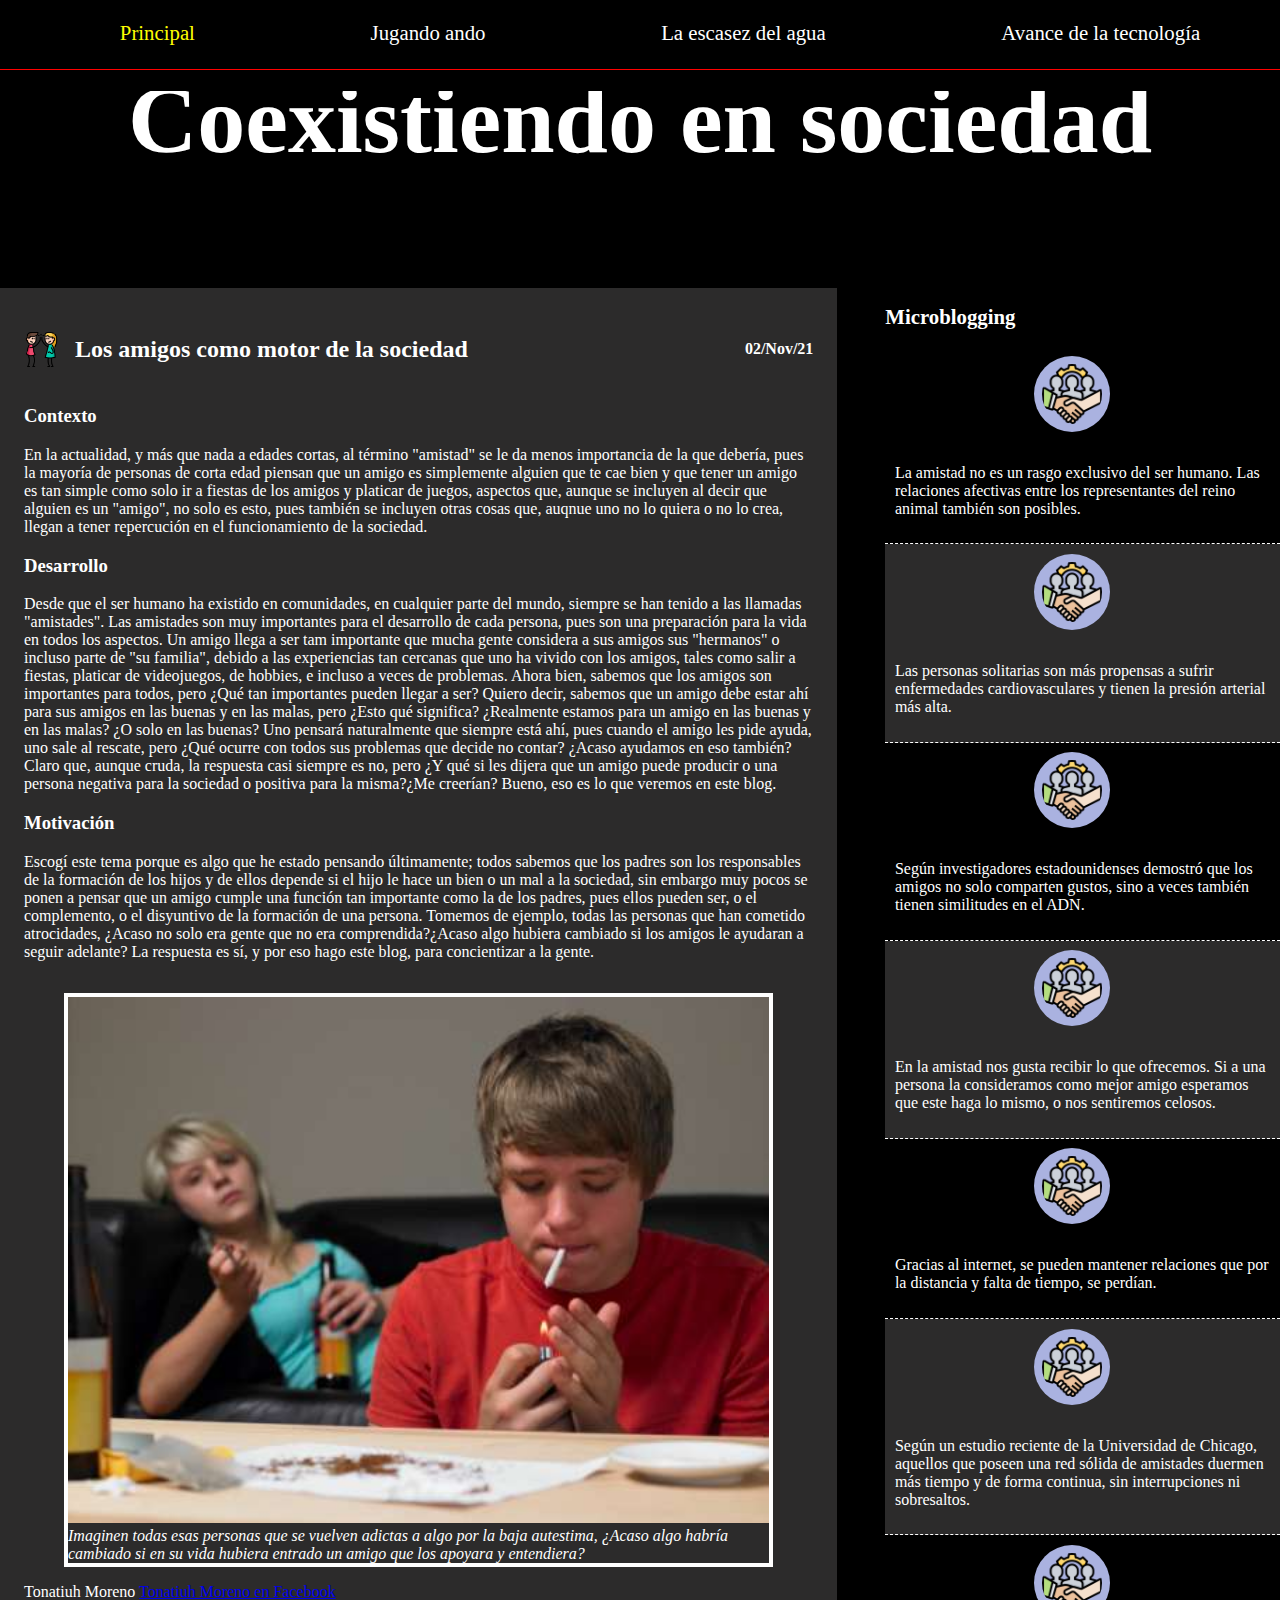
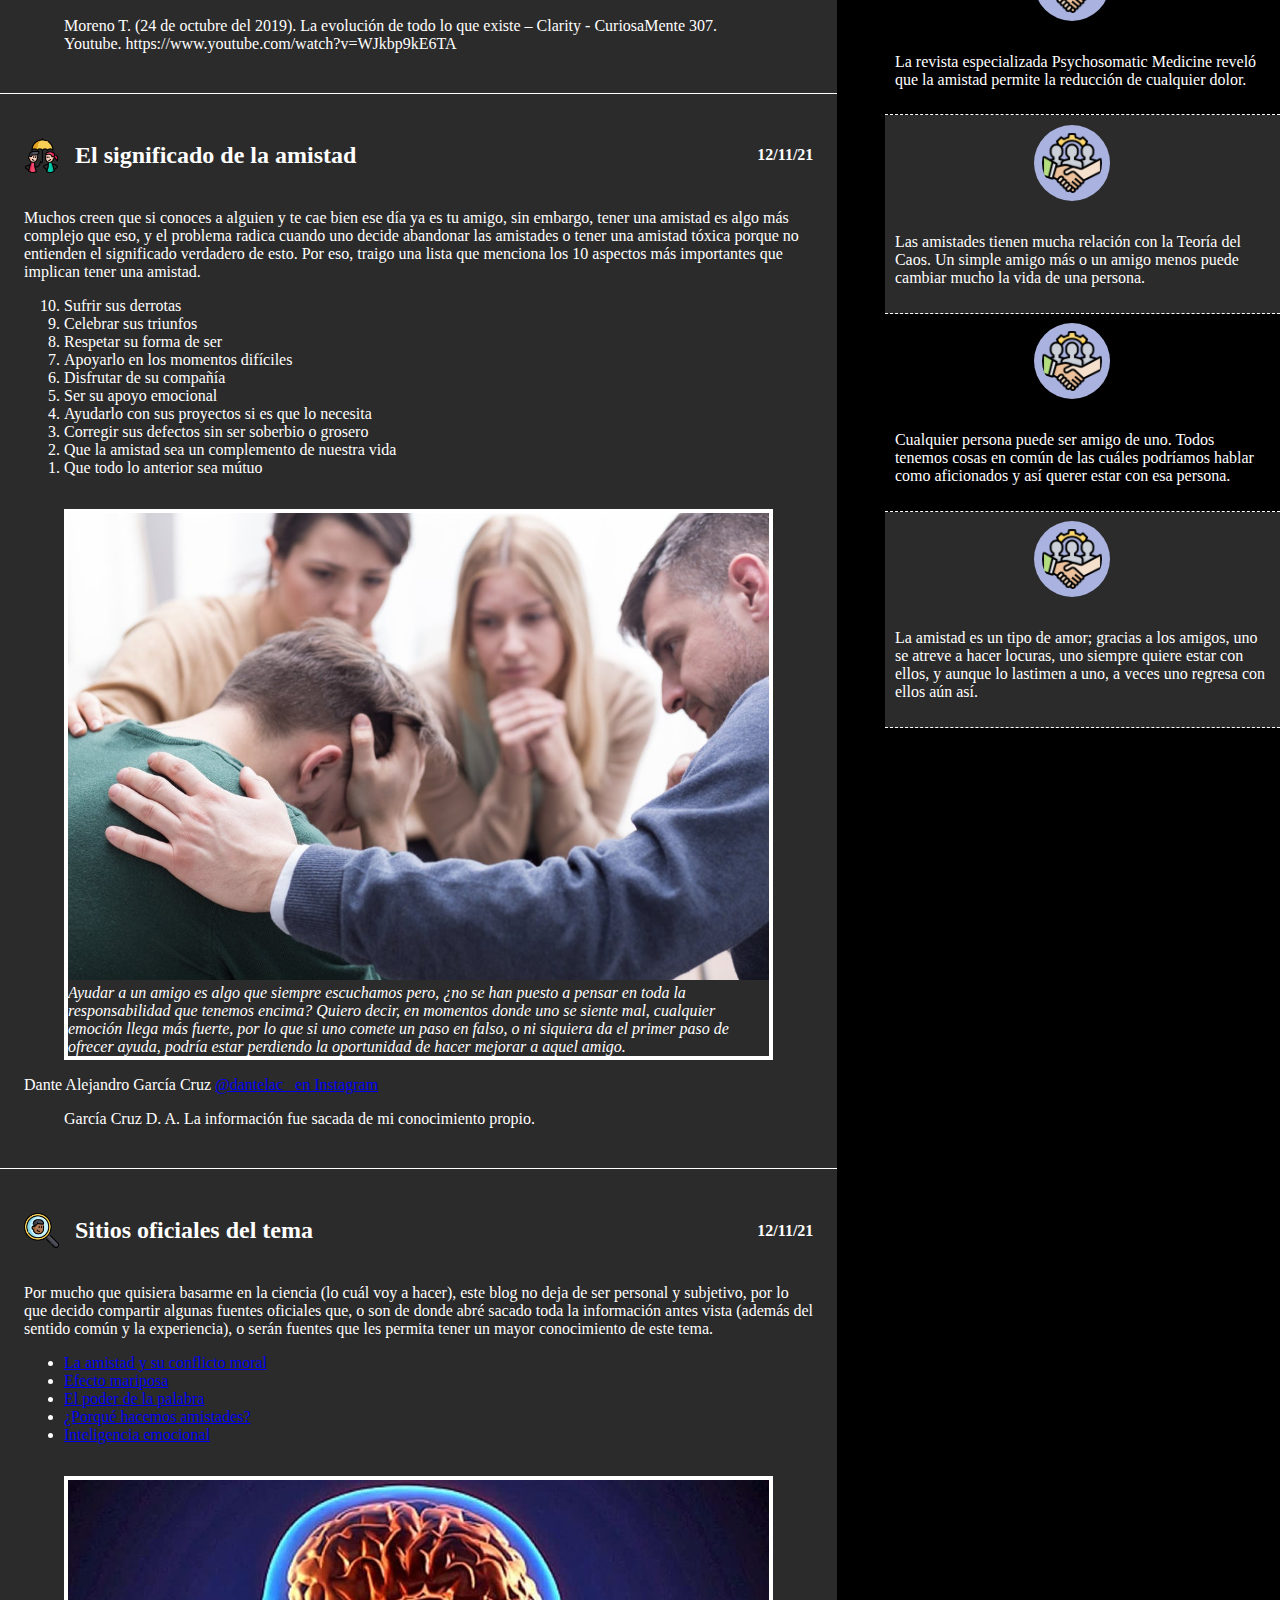
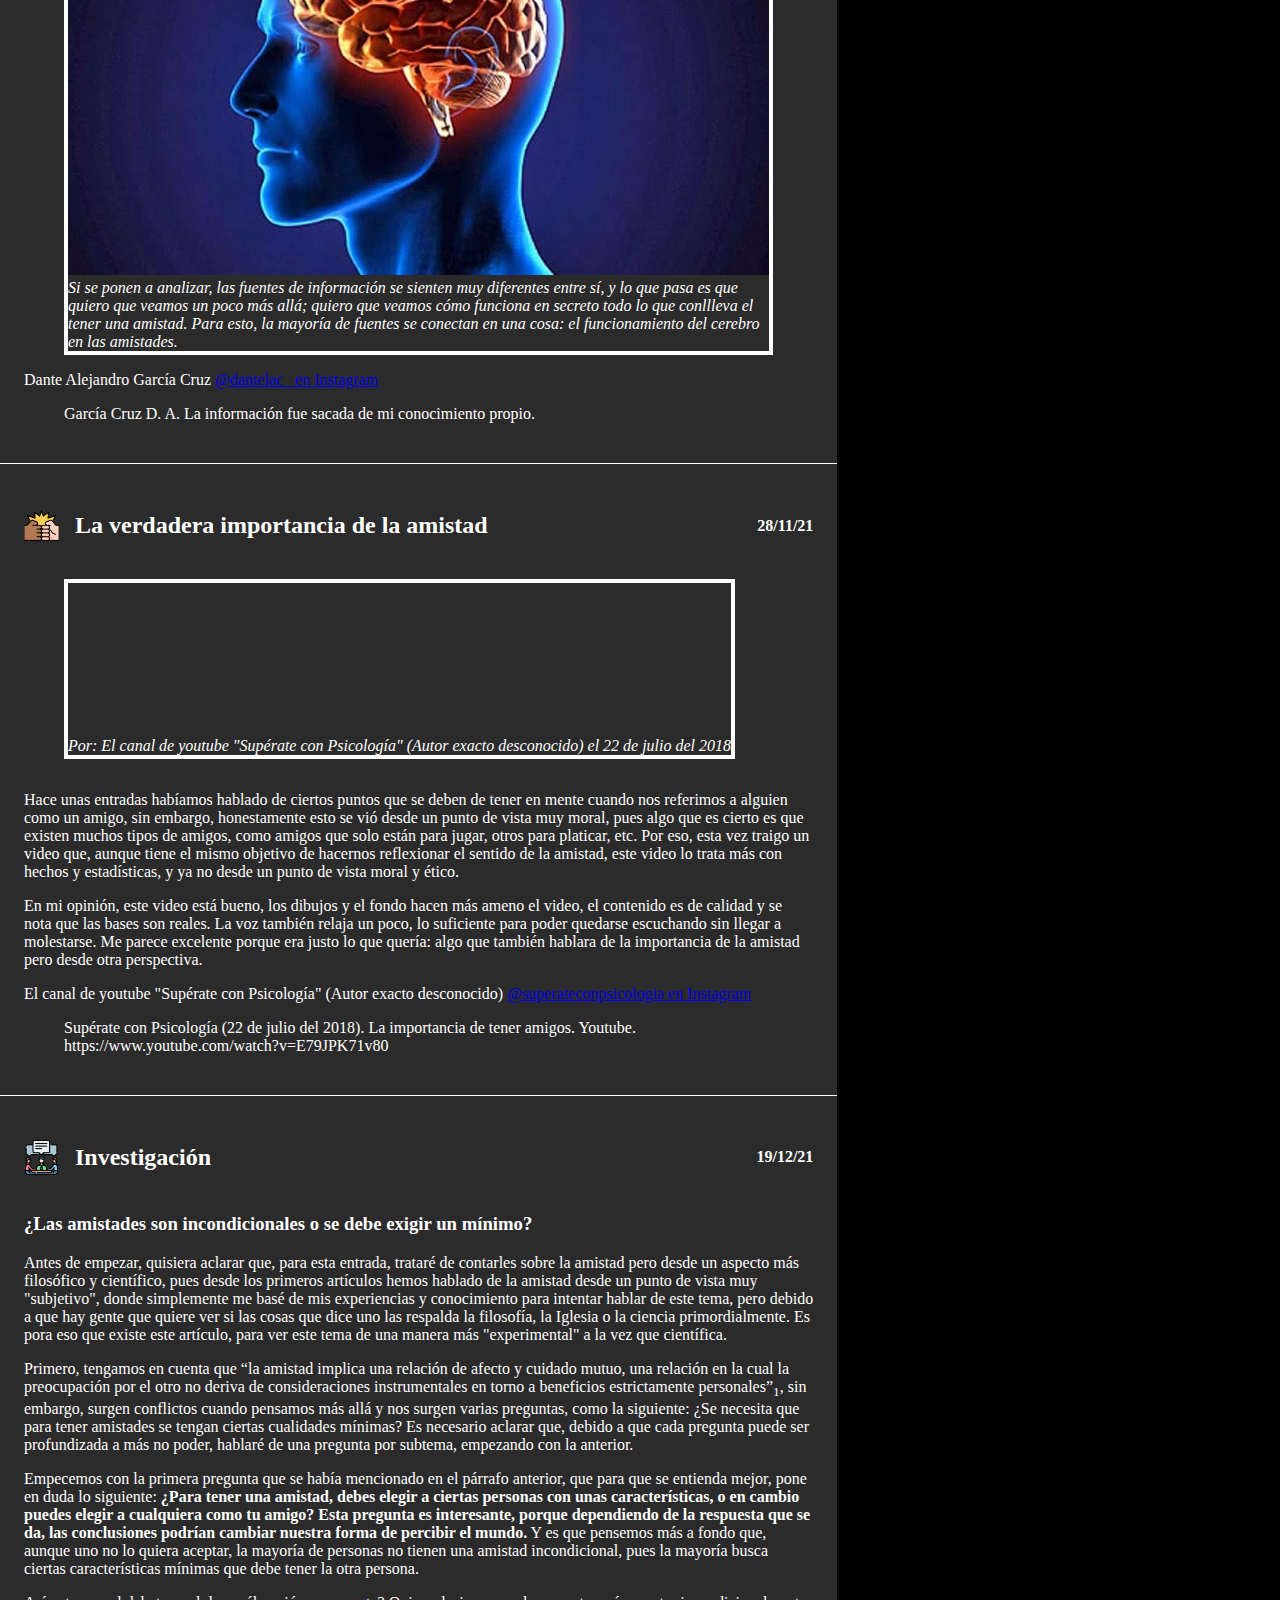
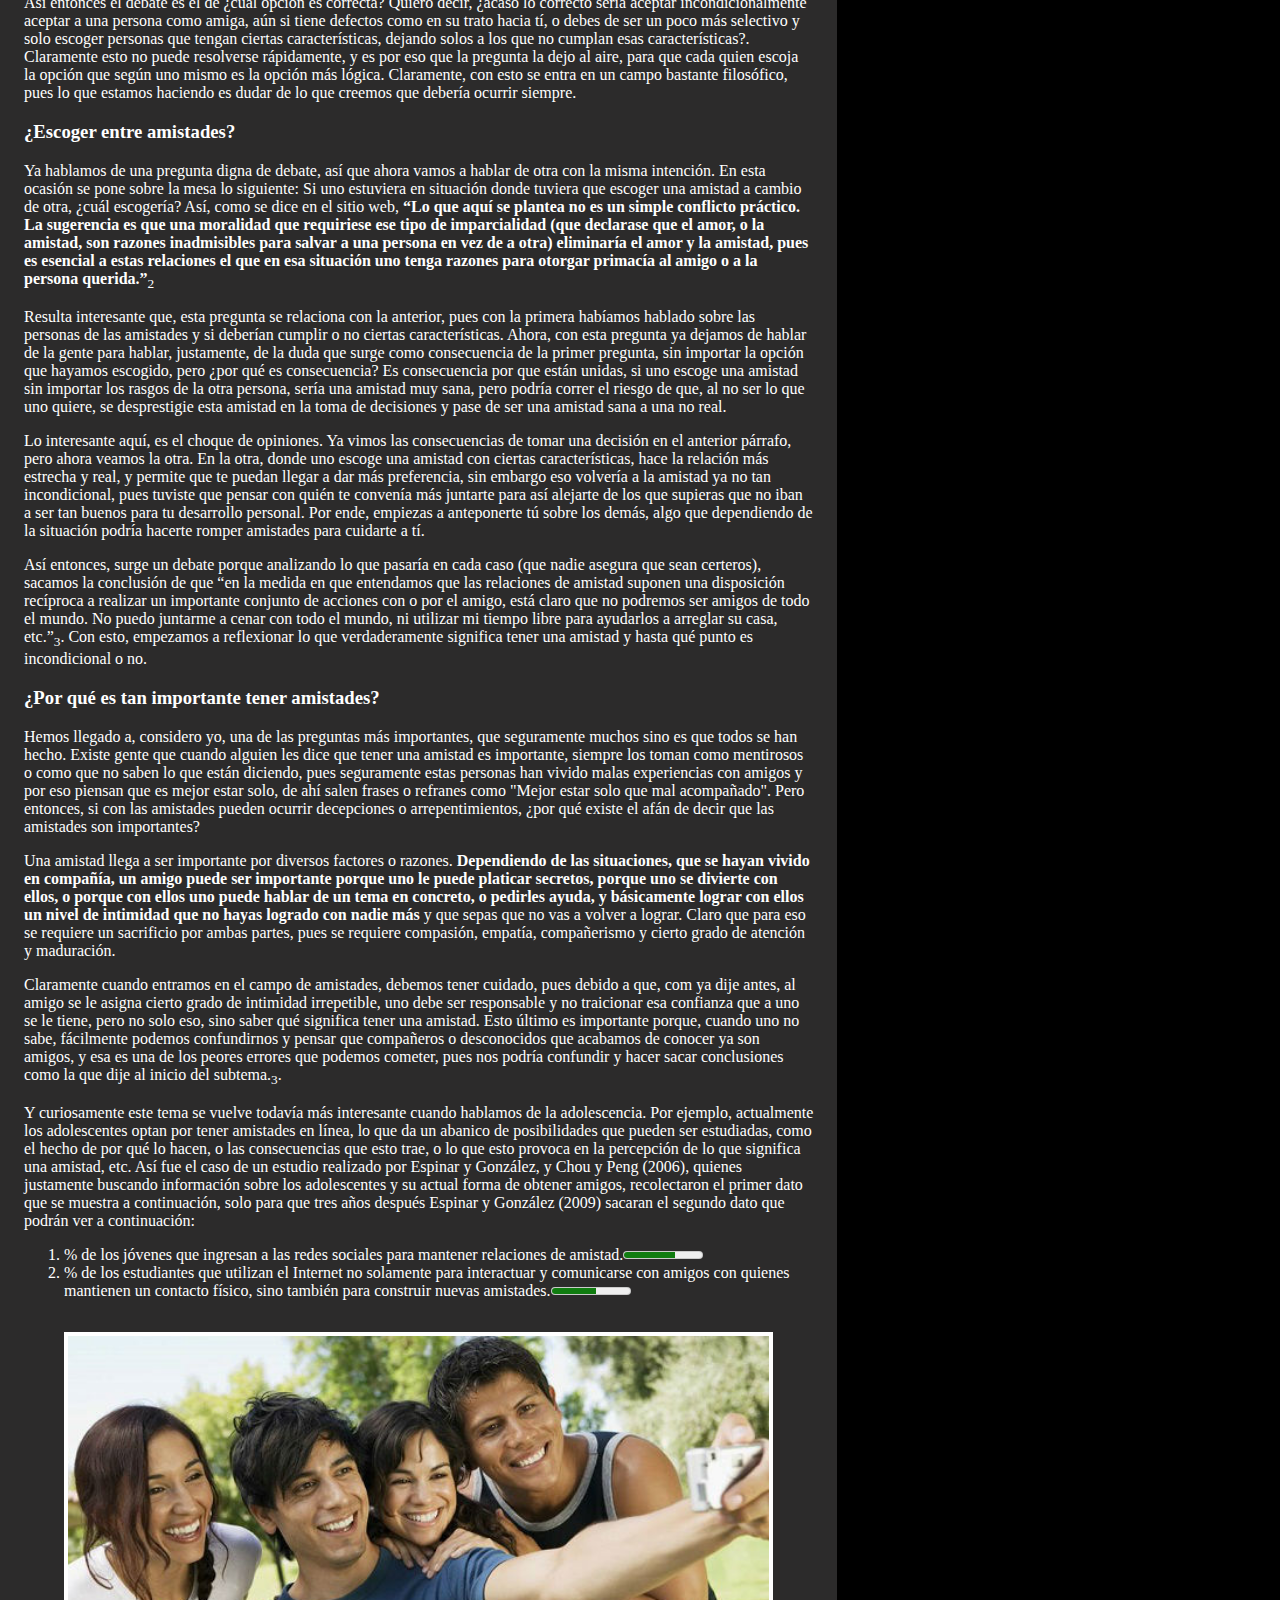
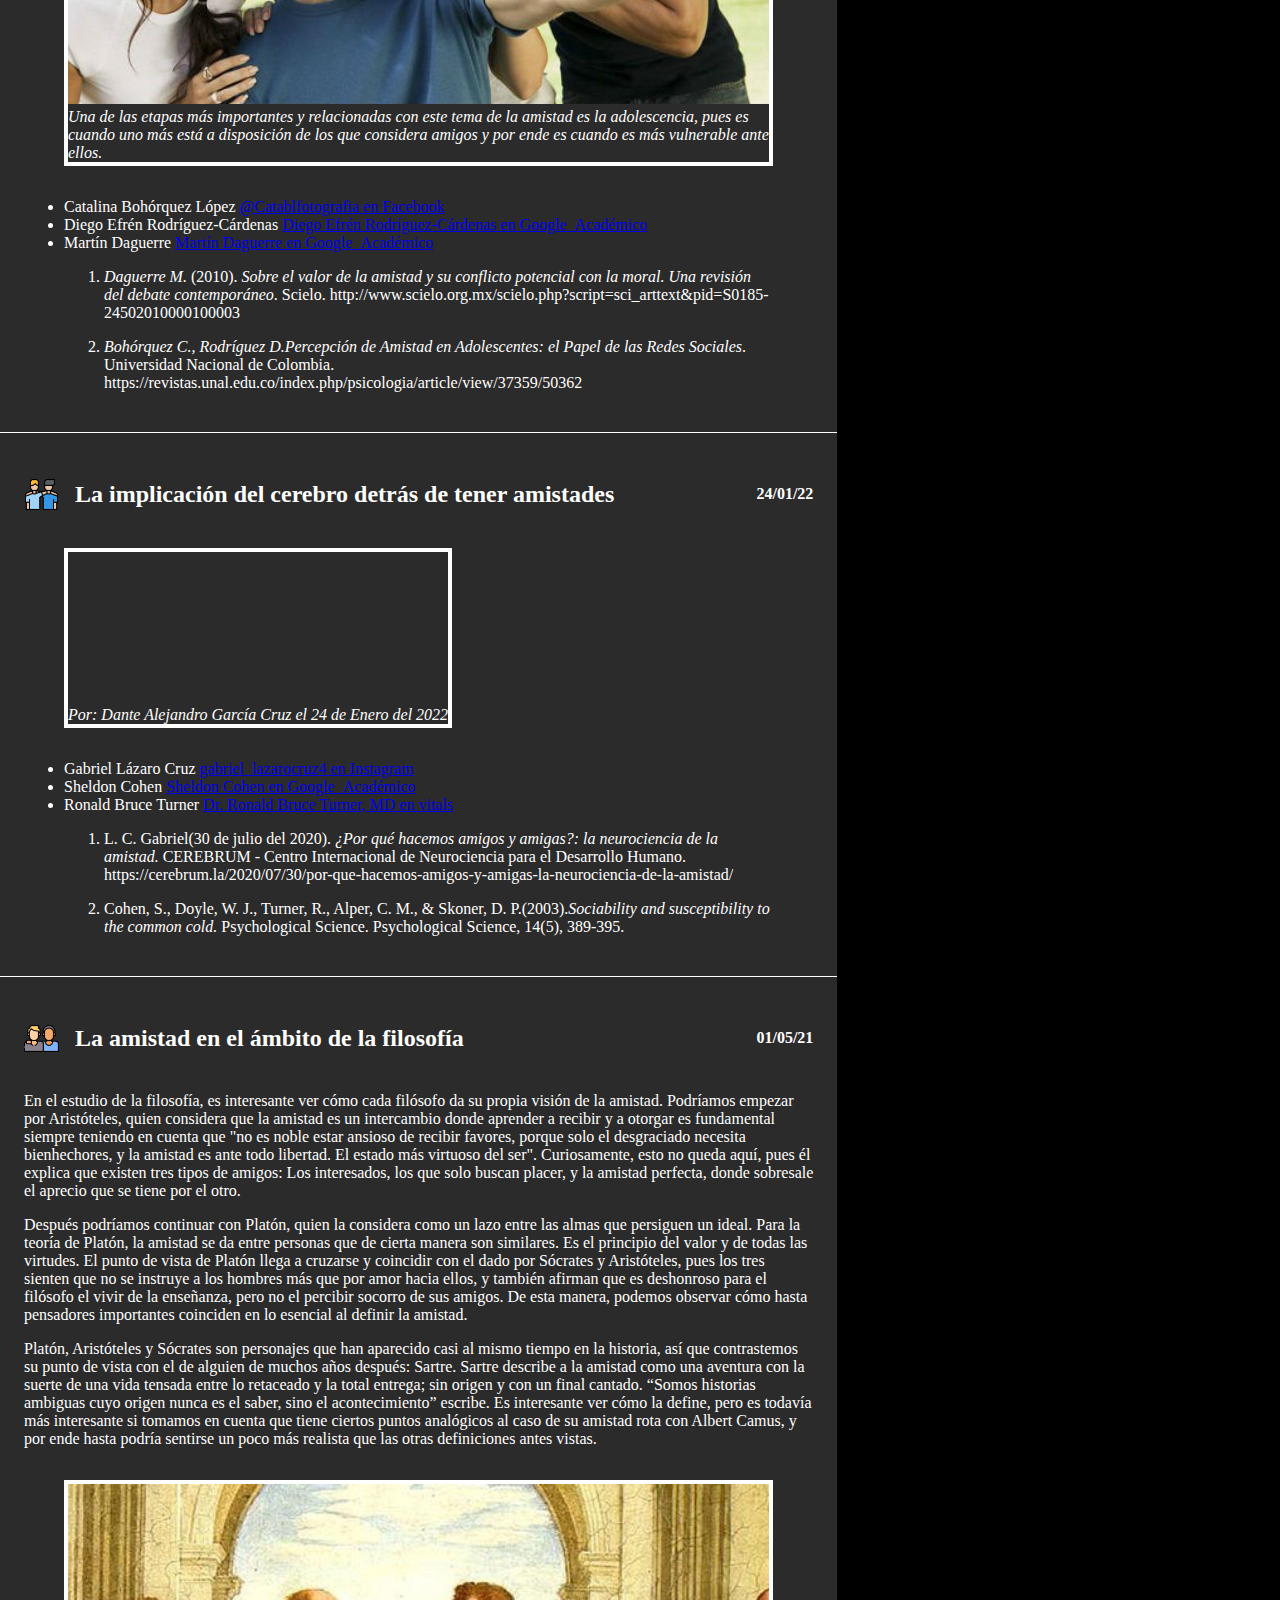
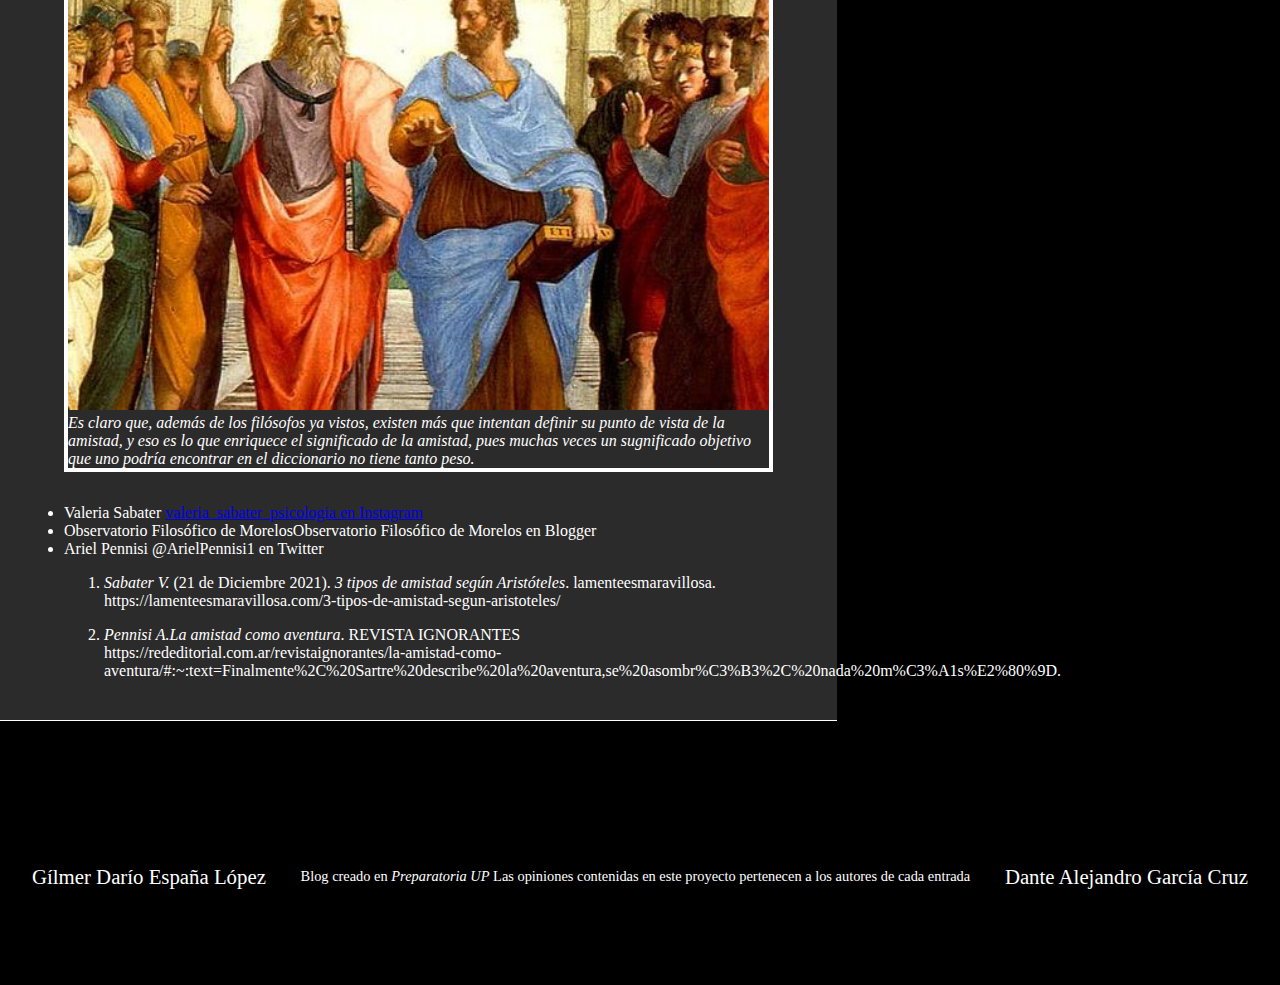
<file: Coexistiendo_en_sociedad.html>
<!-- 22 nov | @sergiortellez: mismos comentarios que en el primer tema, excelente trabajo  -->
<!DOCTYPE html>
<html lang="es">

    <head>
        <meta charset="utf-8">
        <!--Carga acentos y otros carácteres del español-->
        <title>La amistad y la ética</title>
        <!--Aquí se anota el tema del blog-->
        <link rel="stylesheet" href="root/assets/styles/estilos_dante.css">
        <!--Aquí uno el archivo html con el css-->
    </head>

    <body>
        <!--Empieza mi blog-->
        <nav>
            <!--Empieza barra de navegación-->
            <ul>
                <!--Empieza una lista desordenada-->
                <li><a class="resaltado" href="index.html" target="_blank">Principal</a></li>
                <li><a href="Jugando_ando.html">Jugando ando</a></li>
                <li><a href="La_escasez_de_agua.html">La escasez del agua</a></li>
                <li><a href="El_avance_de_la_tecnologia.html">Avance de la tecnología</a></li>
            </ul>
            <!--Termina una lista desordenada-->
        </nav>
        <!--Termina barra de navegación-->

        <section>

            <header id="titulo_del_blog">
                <!--Empieza el título de mi blog-->
                <h1>Coexistiendo en sociedad</h1>
            </header>
            <!--Termina el título de mi blog-->

            <main>
                <!--Empieza el cuerpo de mi blog-->
                <!--Aquí van los articles-->
                <article>
                    <!--Empieza entrada: artículo_1-->
                    <header>
                        <hgroup>
                            <h2> <img src="root/assets/images/cinco-altos.png" alt="Amigos chocando palmas"
                                    height="35px" width="auto"> Los amigos como motor de la sociedad </h2>
                            <!--Título del artículo-->
                            <h4>02/Nov/21</h4>
                            <!--Fecha de escritura del artículo-->
                        </hgroup>
                    </header>
                    <!--Inicia contenido del artículo-->
                    <div>
                        <h3>Contexto</h3>
                        <p>En la actualidad, y más que nada a edades cortas, al término "amistad" se le da menos
                            importancia de la que debería,
                            pues la mayoría de personas de corta edad piensan que un amigo es simplemente alguien que te
                            cae bien y que tener un amigo es
                            tan simple como solo ir a fiestas de los amigos y platicar de juegos, aspectos que, aunque
                            se incluyen al decir que alguien
                            es un "amigo", no solo es esto, pues también se incluyen otras cosas que, auqnue uno no lo
                            quiera o no lo crea, llegan a
                            tener repercución en el funcionamiento de la sociedad.</p>

                        <h3>Desarrollo</h3>
                        <p>Desde que el ser humano ha existido en comunidades, en cualquier parte del mundo, siempre se
                            han tenido a las llamadas "amistades".
                            Las amistades son muy importantes para el desarrollo de cada persona, pues son una
                            preparación para la vida en todos los aspectos.
                            Un amigo llega a ser tam importante que mucha gente considera a sus amigos sus "hermanos" o
                            incluso parte de "su familia", debido a
                            las experiencias tan cercanas que uno ha vivido con los amigos, tales como salir a fiestas,
                            platicar de videojuegos, de hobbies, e incluso
                            a veces de problemas.

                            Ahora bien, sabemos que los amigos son importantes para todos, pero ¿Qué tan importantes
                            pueden llegar a ser? Quiero decir, sabemos
                            que un amigo debe estar ahí para sus amigos en las buenas y en las malas, pero ¿Esto qué
                            significa? ¿Realmente estamos para un amigo
                            en las buenas y en las malas? ¿O solo en las buenas? Uno pensará naturalmente que siempre
                            está ahí, pues cuando el amigo les pide ayuda, uno
                            sale al rescate, pero ¿Qué ocurre con todos sus problemas que decide no contar? ¿Acaso
                            ayudamos en eso también? Claro que, aunque cruda, la
                            respuesta casi siempre es no, pero ¿Y qué si les dijera que un amigo puede producir o una
                            persona negativa para la sociedad o positiva para
                            la misma?¿Me creerían? Bueno, eso es lo que veremos en este blog.</p>

                        <h3>Motivación</h3>
                        <p>Escogí este tema porque es algo que he estado pensando últimamente; todos sabemos que los
                            padres son los responsables de la formación de
                            los hijos y de ellos depende si el hijo le hace un bien o un mal a la sociedad, sin embargo
                            muy pocos se ponen a pensar que un amigo cumple
                            una función tan importante como la de los padres, pues ellos pueden ser, o el complemento, o
                            el disyuntivo de la formación de una persona.
                            Tomemos de ejemplo, todas las personas que han cometido atrocidades, ¿Acaso no solo era
                            gente que no era comprendida?¿Acaso algo hubiera cambiado
                            si los amigos le ayudaran a seguir adelante? La respuesta es sí, y por eso hago este blog,
                            para concientizar a la gente.
                        </p>
                        <!--Empieza ilustración del contenido-->
                        <figure class="ilustracion">
                            <img src="root/assets/images/Malas_companias.jpg" alt="Malas compañías" height="auto" width="100%">
                            <figcaption> Imaginen todas esas personas que se vuelven adictas a algo por la baja
                                autestima, ¿Acaso algo habría cambiado si en su vida hubiera entrado un amigo que los
                                apoyara y entendiera?</figcaption>
                        </figure>
                        <!--Termina ilustración del contenido-->
                    </div>
                    <!--Termina contenido del artículo-->
                    <footer>
                        <!--Los datos del autor-->
                        <div>
                            <span>Tonatiuh Moreno </span><a href="https://www.facebook.com/tonatiuhmoreno"
                                target="_blank">Tonatiuh Moreno en Facebook</a>
                        </div>
                        <!--Acaban los datos del autor-->
                        <!--Bibliografía-->
                        <blockquote>
                            <p>Moreno T. (24 de octubre del 2019). La evolución de todo lo que existe – Clarity -
                                CuriosaMente 307. Youtube. https://www.youtube.com/watch?v=WJkbp9kE6TA</p>
                        </blockquote>
                        <!--Termina la bibliografía-->
                    </footer>
                </article>
                <!--Fin entrada: artículo 1-->

                <article>
                    <!--Empieza entrada: artículo 2-->
                    <header>
                        <hgroup>
                            <h2> <img src="root/assets/images/paraguas.png" alt="Amigo ofreciendo paragüas"
                                    height="35px" width="auto"> El significado de la amistad</h2>
                            <!--Título del artículo-->
                            <h4>12/11/21</h4>
                            <!--Fecha de escritura del artículo-->
                        </hgroup>
                    </header>
                    <!--Inicia contenido del artículo-->
                    <div>
                        <p> Muchos creen que si conoces a alguien y te cae bien ese día ya es tu amigo, sin embargo,
                            tener una amistad es algo más complejo que eso,
                            y el problema radica cuando uno decide abandonar las amistades o tener una amistad tóxica
                            porque no entienden el significado verdadero de
                            esto. Por eso, traigo una lista que menciona los 10 aspectos más importantes que implican
                            tener una amistad.
                        </p>
                        <ol reversed>
                            <li>Sufrir sus derrotas</li>
                            <li>Celebrar sus triunfos</li>
                            <li>Respetar su forma de ser</li>
                            <li>Apoyarlo en los momentos difíciles</li>
                            <li>Disfrutar de su compañía</li>
                            <li>Ser su apoyo emocional</li>
                            <li>Ayudarlo con sus proyectos si es que lo necesita</li>
                            <li>Corregir sus defectos sin ser soberbio o grosero</li>
                            <li>Que la amistad sea un complemento de nuestra vida</li>
                            <li>Que todo lo anterior sea mútuo</li>
                        </ol>
                        <!--Empieza ilustración del contenido-->
                        <figure class="ilustracion">
                            <img src="root/assets/images/hombre-recibiendo-apoyo-de-sus-amigos.jpg"
                                alt="Hombre recibiendo ayuda de  los amigos" height="auto" width="100%">
                            <figcaption> Ayudar a un amigo es algo que siempre escuchamos pero, ¿no se han puesto a
                                pensar en toda la responsabilidad que tenemos encima? Quiero decir, en momentos donde
                                uno se siente mal, cualquier emoción llega más fuerte, por lo que si uno comete un paso
                                en falso, o ni siquiera da el primer paso de ofrecer ayuda, podría estar perdiendo la
                                oportunidad de hacer mejorar a aquel amigo. </figcaption>
                        </figure>
                        <!--Termina ilustración del contenido-->
                    </div>
                    <!--Termina contenido del artículo-->
                    <footer>
                        <!--Los datos del autor-->
                        <div>
                            <span>Dante Alejandro García Cruz</span> <a
                                href="https://www.instagram.com/dantelac_/?hl=es-la" target="_blank">@dantelac_ en
                                Instagram</a>
                        </div>
                        <!--Acaban los datos del autor-->
                        <!--Bibliografía-->
                        <blockquote>
                            <p>García Cruz D. A. La información fue sacada de mi conocimiento propio.</p>
                        </blockquote>
                        <!--Termina la bibliografía-->
                    </footer>
                </article>
                <!--Fin entrada: artículo 2-->

                <article>
                    <!--Empieza entrada: artículo 3-->
                    <header>
                        <hgroup>
                            <h2> <img src="root/assets/images/buscar.png" alt="Buscando amigo" height="35px"
                                    width="auto"> Sitios oficiales del tema <h2>
                                    <!--Título del artículo-->
                                    <h4>12/11/21</h4>
                                    <!--Fecha de escritura del artículo-->
                        </hgroup>
                    </header>
                    <!--Inicia contenido del artículo-->
                    <div>
                        <p>Por mucho que quisiera basarme en la ciencia (lo cuál voy a hacer), este blog no deja de ser
                            personal y subjetivo, por lo que decido compartir
                            algunas fuentes oficiales que, o son de donde abré sacado toda la información antes vista
                            (además del sentido común y la experiencia),
                            o serán fuentes que les permita tener un mayor conocimiento de este tema.
                        </p>
                        <ul>
                            <!-- Empieza lista desordenada-->
                            <li><a href="http://www.scielo.org.mx/scielo.php?script=sci_arttext&pid=S0185-24502010000100003"
                                    target="_blank">La amistad y su conflicto moral</a></li>
                            <li><a href="https://www.nationalgeographic.es/ciencia/2017/11/el-efecto-mariposa"
                                    target="_blank"> Efecto mariposa</a></li>
                            <li><a href="https://erevistas.uca.edu.ar/index.php/TAB/article/view/2999" target="_blank">
                                    El poder de la palabra</a></li>
                            <li><a href="https://cerebrum.la/2020/07/30/por-que-hacemos-amigos-y-amigas-la-neurociencia-de-la-amistad/"
                                    target="_blank">¿Porqué hacemos amistades? </a></li>
                            <li><a href="https://dialnet.unirioja.es/servlet/articulo?codigo=3098211"
                                    target="_blank">Inteligencia emocional</a></li>
                        </ul>
                        <!--Termina lista desordenada-->
                        <!--Empieza ilustración del contenido-->
                        <figure class="ilustracion">
                            <img src="root/assets/images/Cerebro.jpg" alt="Cerebro" height="auto" width="100%">
                            <figcaption> Si se ponen a analizar, las fuentes de información se sienten muy diferentes
                                entre sí, y lo que pasa es que quiero que veamos un poco más allá; quiero que veamos
                                cómo funciona en secreto todo lo que conllleva el tener una amistad. Para esto, la
                                mayoría de fuentes se conectan en una cosa: el funcionamiento del cerebro en las
                                amistades.</figcaption>
                        </figure>
                        <!--Termina ilustración del contenido-->
                    </div>
                    <!--Termina contenido del artículo-->
                    <footer>
                        <!--Los datos del autor-->
                        <div>
                            <span>Dante Alejandro García Cruz</span> <a
                                href="https://www.instagram.com/dantelac_/?hl=es-la" target="_blank">@dantelac_ en
                                Instagram</a>
                        </div>
                        <!--Acaban los datos del autor-->
                        <!--Bibliografía-->
                        <blockquote>
                            <p>García Cruz D. A. La información fue sacada de mi conocimiento propio.</p>
                        </blockquote>
                        <!--Termina la bibliografía-->
                    </footer>
                </article>
                <!--Fin entrada: artículo 3-->
                <article>
                    <!--Empieza entrada: artículo 4-->

                    <header>
                        <hgroup>
                            <h2> <img src="root/assets/images/saludo.png" alt="Saludo" height="35px" width="auto"> La
                                verdadera importancia de la amistad</h2>
                            <!--Título del artículo-->
                            <h4>28/11/21</h4>
                            <!--Fecha de escritura del artículo-->
                        </hgroup>
                    </header>
                    <!--Inicia contenido del artículo-->
                    <div>
                        <!--Empieza video parte del contenido-->
                        <figure class="ilustracion">
                            <iframe height="auto" width="100%" src="https://www.youtube.com/embed/E79JPK71v80"
                                title="YouTube video player" frameborder="0"
                                allow="accelerometer; autoplay; clipboard-write; encrypted-media; gyroscope; picture-in-picture"
                                allowfullscreen></iframe>
                            <figcaption>Por: El canal de youtube "Supérate con Psicología" (Autor exacto desconocido) el
                                22 de julio del 2018</figcaption>
                        </figure>
                        <p>Hace unas entradas habíamos hablado de ciertos puntos que se deben de tener en mente cuando
                            nos referimos a alguien como un amigo, sin embargo, honestamente esto se vió desde un punto
                            de vista muy moral, pues algo que es cierto es que existen muchos tipos de amigos, como
                            amigos que solo están para jugar, otros para platicar, etc. Por eso, esta vez traigo un
                            video que, aunque tiene el mismo objetivo de hacernos reflexionar el sentido de la amistad,
                            este video lo trata más con hechos y estadísticas, y ya no desde un punto de vista moral y
                            ético.</p>
                        <p>En mi opinión, este video está bueno, los dibujos y el fondo hacen más ameno el video, el
                            contenido es de calidad y se nota que las bases son reales. La voz también relaja un poco,
                            lo suficiente para poder quedarse escuchando sin llegar a molestarse. Me parece excelente
                            porque era justo lo que quería: algo que también hablara de la importancia de la amistad
                            pero desde otra perspectiva.</p>
                        <!--Termina video parte del contenido-->
                    </div>
                    <!--Termina contenido del artículo-->
                    <footer>
                        <!--Los datos del autor-->
                        <div>
                            <span>El canal de youtube "Supérate con Psicología" (Autor exacto desconocido) </span><a
                                href="https://www.youtube.com/watch?v=E79JPK71v80" target="_blank">
                                @superateconpsicologia en Instagram</a>
                        </div>
                        <!--Acaban los datos del autor-->
                        <!--Bibliografía-->
                        <blockquote>
                            <p>Supérate con Psicología (22 de julio del 2018). La importancia de tener amigos. Youtube.
                                https://www.youtube.com/watch?v=E79JPK71v80</p>
                        </blockquote>
                        <!--Termina la bibliografía-->
                    </footer>
                </article>
                <!--Fin entrada: artículo 4-->
                <article>
                    <!--Empieza entrada: artículo 5-->
                    <header>
                        <hgroup>
                            <h2> <img src="root/assets/images/discusion.png" alt="Discusión entre amigos"
                                    height="35px" width="auto">Investigación</h2>
                            <!--Título del artículo-->
                            <h4>19/12/21</h4>
                            <!--Fecha de escritura del artículo-->
                        </hgroup>
                    </header>
                    <!--Inicia contenido del artículo-->
                    <div>
                        <h3>¿Las amistades son incondicionales o se debe exigir un mínimo?</h3>
                        <!--Empieza subtema 1-->
                        <p>Antes de empezar, quisiera aclarar que, para esta entrada, trataré de contarles sobre la amistad pero desde un aspecto más filosófico y científico, pues desde los primeros artículos hemos hablado de la amistad desde un punto de vista muy "subjetivo", donde simplemente me basé de mis experiencias y conocimiento para intentar hablar de este tema, pero debido a que hay gente que quiere ver si las cosas que dice uno las respalda la filosofía, la Iglesia o la ciencia primordialmente. Es pora eso que existe este artículo, para ver este tema de una manera más "experimental" a la vez que científica.</p>
                        <p>Primero, tengamos en cuenta que <q>la amistad implica una relación de afecto y cuidado mutuo, una relación en la cual la preocupación por el otro no deriva de consideraciones instrumentales en torno a beneficios estrictamente personales</q><sub>1</sub>, sin embargo, surgen conflictos cuando pensamos más allá y nos surgen varias preguntas, como la siguiente: ¿Se necesita que para tener amistades se tengan ciertas cualidades mínimas? Es necesario aclarar que, debido a que cada pregunta puede ser profundizada a más no poder, hablaré de una pregunta por subtema, empezando con la anterior.</p>
                        <p>Empecemos con la primera pregunta que se había mencionado en el párrafo anterior, que para que se entienda mejor, pone en duda lo siguiente: <strong>¿Para tener una amistad, debes elegir a ciertas personas con unas características, o en cambio puedes elegir a cualquiera como tu amigo? Esta pregunta es interesante, porque dependiendo de la respuesta que se da, las conclusiones podrían cambiar nuestra forma de percibir el mundo.</strong> Y es que pensemos más a fondo que, aunque uno no lo quiera aceptar, la mayoría de personas no tienen una amistad incondicional, pues la mayoría busca ciertas características mínimas que debe tener la otra persona. </p>
                        <p>Así entonces el debate es el de ¿cuál opción es correcta? Quiero decir, ¿acaso lo correcto sería aceptar incondicionalmente aceptar a una persona como amiga, aún si tiene defectos como en su trato hacia tí, o debes de ser un poco más selectivo y solo escoger personas que tengan ciertas características, dejando solos a los que no cumplan esas características?. Claramente esto no puede resolverse rápidamente, y es por eso que la pregunta la dejo al aire, para que cada quien escoja la opción que según uno mismo es la opción más lógica. Claramente, con esto se entra en un campo bastante filosófico, pues lo que estamos haciendo es dudar de lo que creemos que debería ocurrir siempre.</p>
                        <!--Termina subtema 1-->
                        <h3>¿Escoger entre amistades?</h3>
                        <!--Empieza subtema 2-->
                        <p>Ya hablamos de una pregunta digna de debate, así que ahora vamos a hablar de otra con la misma intención. En esta ocasión se pone sobre la mesa lo siguiente: Si uno estuviera en situación donde tuviera que escoger una amistad a cambio de otra, ¿cuál escogería? Así, como se dice en el sitio web, <strong><q>Lo que aquí se plantea no es un simple conflicto práctico. La sugerencia es que una moralidad que requiriese ese tipo de imparcialidad (que declarase que el amor, o la amistad, son razones inadmisibles para salvar a una persona en vez de a otra) eliminaría el amor y la amistad, pues es esencial a estas relaciones el que en esa situación uno tenga razones para otorgar primacía al amigo o a la persona querida.</q></strong><sub>2</sub></p>
                        <p>Resulta interesante que, esta pregunta se relaciona con la anterior, pues con la primera habíamos hablado sobre las personas de las amistades y si deberían cumplir o no ciertas características. Ahora, con esta pregunta ya dejamos de hablar de la gente para hablar, justamente, de la duda que surge como consecuencia de la primer pregunta, sin importar la opción que hayamos escogido, pero ¿por qué es consecuencia? Es consecuencia por que están unidas, si uno escoge una amistad sin importar los rasgos de la otra persona, sería una amistad muy sana, pero podría correr el riesgo de que, al no ser lo que uno quiere, se desprestigie esta amistad en la toma de decisiones y pase de ser una amistad sana a una no real.</p>
                        <p>Lo interesante aquí, es el choque de opiniones. Ya vimos las consecuencias de tomar una decisión en el anterior párrafo, pero ahora veamos la otra. En la otra, donde uno escoge una amistad con ciertas características, hace la relación más estrecha y real, y permite que te puedan llegar a dar más preferencia, sin embargo eso volvería a la amistad ya no tan incondicional, pues tuviste que pensar con quién te convenía más juntarte para así alejarte de los que supieras que no iban a ser tan buenos para tu desarrollo personal. Por ende, empiezas a anteponerte tú sobre los demás, algo que dependiendo de la situación podría hacerte romper amistades para cuidarte a tí.<p>
                        <p>Así entonces, surge un debate porque analizando lo que pasaría en cada caso (que nadie asegura que sean certeros), sacamos la conclusión de que <q>en la medida en que entendamos que las relaciones de amistad suponen una disposición recíproca a realizar un importante conjunto de acciones con o por el amigo, está claro que no podremos ser amigos de todo el mundo. No puedo juntarme a cenar con todo el mundo, ni utilizar mi tiempo libre para ayudarlos a arreglar su casa, etc.</q><sub>3</sub>. Con esto, empezamos a reflexionar lo que verdaderamente significa tener una amistad y hasta qué punto es incondicional o no.</p>
                        <!--Termina subtema 2-->
                        <h3>¿Por qué es tan importante tener amistades?</h3>
                        <!--Empieza subtema 3-->
                        <p>Hemos llegado a, considero yo, una de las preguntas más importantes, que seguramente muchos sino es que todos se han hecho. Existe gente que cuando alguien les dice que tener una amistad es importante, siempre los toman como mentirosos o como que no saben lo que están diciendo, pues seguramente estas personas han vivido malas experiencias con amigos y por eso piensan que es mejor estar solo, de ahí salen frases o refranes como "Mejor estar solo que mal acompañado". Pero entonces, si con las amistades pueden ocurrir decepciones o arrepentimientos, ¿por qué existe el afán de decir que las amistades son importantes?</p>
                        <p>Una amistad llega a ser importante por diversos factores o razones. <strong>Dependiendo de las situaciones, que se hayan vivido en compañía, un amigo puede ser importante porque uno le puede platicar secretos, porque uno se divierte con ellos, o porque con ellos uno puede hablar de un tema en concreto, o pedirles ayuda, y básicamente lograr con ellos un nivel de intimidad que no hayas logrado con nadie más </strong>y que sepas que no vas a volver a lograr. Claro que para eso se requiere un sacrificio por ambas partes, pues se requiere compasión, empatía, compañerismo y cierto grado de atención y maduración.</p>
                        <p>Claramente cuando entramos en el campo de amistades, debemos tener cuidado, pues debido a que, com ya dije antes, al amigo se le asigna cierto grado de intimidad irrepetible, uno debe ser responsable y no traicionar esa confianza que a uno se le tiene, pero no solo eso, sino saber qué significa tener una amistad. Esto último es importante porque, cuando uno no sabe, fácilmente podemos confundirnos y pensar que compañeros o desconocidos que acabamos de conocer ya son amigos, y esa es una de los peores errores que podemos cometer, pues nos podría confundir y hacer sacar conclusiones como la que dije al inicio del subtema.</q><sub>3</sub>.</p>
                        <p>Y curiosamente este tema se vuelve todavía más interesante cuando hablamos de la adolescencia. Por ejemplo, actualmente los adolescentes optan por tener amistades en línea, lo que da un abanico de posibilidades que pueden ser estudiadas, como el hecho de por qué lo hacen, o las consecuencias que esto trae, o lo que esto provoca en la percepción de lo que significa una amistad, etc. Así fue el caso de un estudio realizado por Espinar y González, y  Chou  y  Peng  (2006), quienes justamente buscando información sobre los adolescentes y su actual forma de obtener amigos, recolectaron el primer dato que se muestra a continuación, solo para que tres años después Espinar y González (2009) sacaran el segundo dato que podrán ver a continuación:</p>
                        <ol>
                            <!--Empieza lista ordenada-->
                            <li><label>% de los jóvenes que ingresan a las redes sociales para mantener relaciones de amistad.</label><meter value="65.2" min="0"
                                    max="100"></meter></li>
                            <li><label>%  de  los  estudiantes que utilizan el Internet no solamente para interactuar y comunicarse con amigos con quienes mantienen un contacto físico, sino también para construir nuevas amistades.</label><meter value="57" min="0"
                                    max="100"></meter></li>
                        </ol>
                        <!--Termina lista ordenada-->
                        <!--Termina subtema 3-->
                        <figure class="ilustracion">
                        <!--Empieza ilustración del contenido-->
                            <img src="root/assets/images/Amistades adolescencia.jpg" alt="Amistades en la adolescencia" height="auto" width="100%">
                            <figcaption> Una de las etapas más importantes y relacionadas con este tema de la amistad es la adolescencia, pues es cuando uno más está a disposición de los que considera amigos y por ende es cuando es más vulnerable ante ellos.</figcaption>
                        </figure>
                        <!--Termina ilustración del contenido-->
                    </div>
                    <!--Termina contenido del artículo-->
                    <footer>
                        <!--Los datos de los autores-->
                        <div>
                            <ul>
                            <!--Empieza lista desordenada-->
                                <li><span>Catalina Bohórquez López </span><a href="https://www.facebook.com/Catablfotografia"
                                    target="_blank">@Catablfotografia en Facebook</a></li>
                                <li><span>Diego Efrén Rodríguez-Cárdenas </span><a href="https://scholar.google.com/citations?user=rKSR_U8AAAAJ&hl=es"
                                    target="_blank">Diego Efrén Rodríguez-Cárdenas en Google_Académico</a></li>
                                <li><span>Martín Daguerre </span><a href="https://scholar.google.com/citations?user=BJczewsAAAAJ&hl=es"
                                    target="_blank">Martín Daguerre en Google_Académico</a></li>
                            </ul>
                            <!--Termina lista desordenada-->
                        </div>
                        <!--Acaban los datos de los autores-->
                        <!--Bibliografía-->
                        <blockquote>
                            <ol>
                            <!--Empieza lista ordenada-->
                            <li><p><cite>Daguerre M. </cite>(2010). <cite>Sobre el valor de la amistad y su conflicto potencial con la moral. Una revisión del debate contemporáneo</cite>. Scielo. http://www.scielo.org.mx/scielo.php?script=sci_arttext&pid=S0185-24502010000100003</p></li>
                            <li><p><cite>Bohórquez C., Rodríguez D.</cite><cite>Percepción de Amistad en Adolescentes: el Papel de las Redes Sociales</cite>. Universidad Nacional de Colombia. https://revistas.unal.edu.co/index.php/psicologia/article/view/37359/50362</p></li>
                            </ol>
                            <!--Termina lista ordenada-->
                        </blockquote>
                        <!--Termina la bibliografía-->
                    </footer>
                </article>
                <!--Fin entrada: artículo 5-->
                <article>
                    <!--Empieza entrada: artículo 6-->

                    <header>
                        <hgroup>
                            <h2> <img src="root/assets/images/hacer-amigos.png" alt="Hacer amigos" height="35px" width="auto"> La implicación del cerebro detrás de tener amistades</h2>
                            <!--Título del artículo-->
                            <h4>24/01/22</h4>
                            <!--Fecha de escritura del artículo-->
                        </hgroup>
                    </header>
                    <!--Inicia contenido del artículo-->
                    <div>
                        <!--Empieza video parte del contenido-->
                        <figure class="ilustracion">
                            <iframe height="auto" width="100%" 
                            src="https://www.youtube.com/embed/lZJweRWDank" title="YouTube video player" frameborder="0" 
                            allow="accelerometer; autoplay; clipboard-write; encrypted-media; gyroscope; picture-in-picture" allowfullscreen>
                            </iframe>
                            <figcaption>Por: Dante Alejandro García Cruz el 24 de Enero del 2022</figcaption>
                        </figure>
                        <!--Termina video parte del contenido-->
                    </div>
                    <!--Termina contenido del artículo-->
                    <footer>
                        <!--Los datos del autor-->
                        <div>
                            <ul>
                                <!--Empieza lista desordenada-->
                                    <li><span>Gabriel Lázaro Cruz </span><a
                                        href="https://www.instagram.com/cerebrum_latam/" target="_blank">
                                        gabriel_lazarocruz4 en Instagram</a></li>
                                    <li><span>Sheldon Cohen </span><a href="https://scholar.google.com.mx/citations?user=8xLwgYQAAAAJ&hl=es&oi=sra"
                                        target="_blank">Sheldon Cohen en Google_Académico</a></li>
                                    <li><span>Ronald Bruce Turner </span><a href="https://www.vitals.com/doctors/Dr_Ronald_Turner.html"
                                        target="_blank">Dr. Ronald Bruce Turner, MD en vitals</a></li>
                                </ul>
                                <!--Termina lista desordenada-->

                        </div>
                        <!--Acaban los datos del autor-->
                        <!--Bibliografía-->
                        <blockquote>
                            <ol>
                                <!--Empieza lista ordenada-->
                                <li><p><cite><p>L. C. Gabriel</cite>(30 de julio del 2020). <cite>¿Por qué hacemos amigos y amigas?: la neurociencia de la amistad. 
                                </cite>CEREBRUM - Centro Internacional de Neurociencia para el Desarrollo Humano. https://cerebrum.la/2020/07/30/por-que-hacemos-amigos-y-amigas-la-neurociencia-de-la-amistad/</p></li>
                                <li><p><cite><p>Cohen, S., Doyle, W. J., Turner, R., Alper, C. M., & Skoner, D. P.</cite>(2003).<cite>Sociability and susceptibility to the common cold.</cite> Psychological Science. Psychological Science, 14(5), 389-395.</p></li>
                            </ol>
                                <!--Termina lista ordenada-->
                        </blockquote>
                        <!--Termina la bibliografía-->
                    </footer>
                </article>
                <!--Fin entrada: artículo 6-->
                <article>
                    <!--Empieza entrada: artículo 7-->
                    <header>
                        <hgroup>
                            <h2> <img src="root/assets/images/friends.png" alt="Amigos abrazándose"
                                    height="35px" width="auto">La amistad en el ámbito de la filosofía</h2>
                            <!--Título del artículo-->
                            <h4>01/05/21</h4>
                            <!--Fecha de escritura del artículo-->
                        </hgroup>
                    </header>
                    <!--Inicia contenido del artículo-->
                    <div>
                        <p>En el estudio de la filosofía, es interesante ver cómo cada filósofo da su propia visión de la amistad. Podríamos empezar por Aristóteles, quien considera que la amistad es un intercambio donde aprender a recibir y a otorgar es fundamental siempre teniendo en cuenta que "no es noble estar ansioso de recibir favores, porque solo el desgraciado necesita bienhechores, y la amistad es ante todo libertad. El estado más virtuoso del ser". Curiosamente, esto no queda aquí, pues él explica que existen tres tipos de amigos: Los interesados, los que solo buscan placer, y la amistad perfecta, donde sobresale el aprecio que se tiene por el otro.</p>
                        <p>Después podríamos continuar con Platón, quien la considera como un lazo entre las almas que persiguen un ideal. Para la teoría de Platón, la amistad se da entre personas que de cierta manera son similares. Es el principio del valor y de todas las virtudes. El punto de vista de Platón llega a cruzarse y coincidir con el dado por Sócrates y Aristóteles, pues los tres sienten que no se instruye a los hombres más que por amor hacia ellos, y también afirman que es deshonroso para el filósofo el vivir de la enseñanza, pero no el percibir socorro de sus amigos. De esta manera, podemos observar cómo hasta pensadores importantes coinciden en lo esencial al definir la amistad.</p>
                        <p>Platón, Aristóteles y Sócrates son personajes que han aparecido casi al mismo tiempo en la historia, así que contrastemos su punto de vista con el de alguien de muchos años después: Sartre. Sartre describe a la amistad como una aventura con la suerte de una vida tensada entre lo retaceado y la total entrega; sin origen y con un final cantado. “Somos historias ambiguas cuyo origen nunca es el saber, sino el acontecimiento” escribe. Es interesante ver cómo la define, pero es todavía más interesante si tomamos en cuenta que tiene ciertos puntos analógicos al caso de su amistad rota con Albert Camus, y por ende hasta podría sentirse un poco más realista que las otras definiciones antes vistas.</p>
                        <figure class="ilustracion">
                        <!--Empieza ilustración del contenido-->
                            <img src="root/assets/images/Filosofía_img.jpg" alt="Filósofos" height="auto" width="100%">
                            <figcaption> Es claro que, además de los filósofos ya vistos, existen más que intentan definir su punto de vista de la amistad, y eso es lo que enriquece el significado de la amistad, pues muchas veces un sugnificado objetivo que uno podría encontrar en el diccionario no tiene tanto peso.</figcaption>
                        </figure>
                        <!--Termina ilustración del contenido-->
                    </div>
                    <!--Termina contenido del artículo-->
                    <footer>
                        <!--Los datos de los autores-->
                        <div>
                            <ul>
                            <!--Empieza lista desordenada-->
                                <li><span>Valeria Sabater </span><a href="https://www.instagram.com/valeria_sabater_psicologia/"
                                    target="_blank">valeria_sabater_psicologia en Instagram</a></li>
                                <li><span>Observatorio Filosófico de Morelos</span><a href="https://ofmor.blogspot.com/"
                                    target="_blank"></a>Observatorio Filosófico de Morelos en Blogger</li>
                                <li><span>Ariel Pennisi </span><a href="https://twitter.com/arielpennisi1?lang=es"
                                    target="_blank"></a>@ArielPennisi1 en Twitter</li>
                            </ul>
                            <!--Termina lista desordenada-->
                        </div>
                        <!--Acaban los datos de los autores-->
                        <!--Bibliografía-->
                        <blockquote>
                            <ol>
                            <!--Empieza lista ordenada-->
                            <li><p><cite>Sabater V. </cite>(21 de Diciembre 2021). <cite>3 tipos de amistad según Aristóteles</cite>. lamenteesmaravillosa. https://lamenteesmaravillosa.com/3-tipos-de-amistad-segun-aristoteles/</p></li>
                            <li><p><cite>Pennisi A.</cite><cite>La amistad como aventura</cite>. REVISTA IGNORANTES https://rededitorial.com.ar/revistaignorantes/la-amistad-como-aventura/#:~:text=Finalmente%2C%20Sartre%20describe%20la%20aventura,se%20asombr%C3%B3%2C%20nada%20m%C3%A1s%E2%80%9D.</p></li>
                            </ol>
                            <!--Termina lista ordenada-->
                        </blockquote>
                        <!--Termina la bibliografía-->
                    </footer>
                </article>
                <!--Fin entrada: artículo 7-->

            </main>
            <!--Termina el cuerpo de mi blog-->

            <aside>
                <!--Empieza barra lateral -->
                <h2>Microblogging</h2>
                <!--Empieza entrada 1 de microblogging-->
                <div>
                    <img src="root/assets/images/equipo.png" alt="Equipo"  width="60px" height="auto">
                    <span><p>La amistad no es un rasgo exclusivo del ser humano. Las relaciones afectivas entre los representantes del reino animal también son posibles.</p></span>
                </div>
                <!-- Termina entrada 1 de mircoblogging -->
                
                <!--Empieza entrada 2 de microblogging-->
                <div>
                    <img src="root/assets/images/equipo.png" alt="Equipo"  width="60px" height="auto">
                    <span><p>Las personas solitarias son más propensas a sufrir enfermedades cardiovasculares y tienen la presión arterial más alta.</p></span>
                </div>
                <!-- Termina entrada 2 de mircoblogging -->

                <!--Empieza entrada 3 de microblogging-->
                <div>
                    <img src="root/assets/images/equipo.png" alt="Equipo"  width="60px" height="auto">                    
                    <span><p>Según investigadores estadounidenses demostró que los amigos no solo comparten gustos, sino a veces también tienen similitudes en el ADN.</p></span>
                </div>
                <!-- Termina entrada 3 de mircoblogging -->

                <!--Empieza entrada 4 de microblogging-->
                <div>
                    <img src="root/assets/images/equipo.png" alt="Equipo"  width="60px" height="auto">                    
                    <span><p>En la amistad nos gusta recibir lo que ofrecemos. Si a una persona la consideramos como mejor amigo esperamos que este haga lo mismo, o nos sentiremos celosos.</p></span>
                </div>
                <!-- Termina entrada 4 de mircoblogging --> 
                
                <!--Empieza entrada 5 de microblogging-->
                <div>
                    <img src="root/assets/images/equipo.png" alt="Equipo"  width="60px" height="auto">                    
                    <span><p>Gracias al internet, se pueden mantener relaciones que por la distancia y falta de tiempo, se perdían.</p></span>
                </div>
                <!-- Termina entrada 5 de mircoblogging -->


                <!--Empieza entrada 6 de microblogging-->
                <div>
                    <img src="root/assets/images/equipo.png" alt="Equipo"  width="60px" height="auto">                    
                    <span><p>Según un estudio reciente de la Universidad de Chicago, aquellos que poseen una red sólida de amistades duermen más tiempo y de forma continua, sin interrupciones ni sobresaltos.</p></span>
                </div>
                <!-- Termina entrada 6 de mircoblogging -->
                
                <!--Empieza entrada 7 de microblogging-->
                <div>
                    <img src="root/assets/images/equipo.png" alt="Equipo"  width="60px" height="auto">                    
                    <span><p>La revista especializada Psychosomatic Medicine reveló que la amistad permite la reducción de cualquier dolor.</p></span>
                </div>
                <!-- Termina entrada 7 de mircoblogging -->

                <!--Empieza entrada 8 de microblogging-->
                <div>
                    <img src="root/assets/images/equipo.png" alt="Equipo"  width="60px" height="auto">                    
                    <span><p>Las amistades tienen mucha relación con la Teoría del Caos. Un simple amigo más o un amigo menos puede cambiar mucho la vida de una persona.</p></span>
                </div>
                <!-- Termina entrada 8 de mircoblogging -->

                <!--Empieza entrada 9 de microblogging-->
                <div>
                    <img src="root/assets/images/equipo.png" alt="Equipo"  width="60px" height="auto">                    
                    <span><p>Cualquier persona puede ser amigo de uno. Todos tenemos cosas en común de las cuáles podríamos hablar como aficionados y así querer estar con esa persona.</p></span>
                </div>
                <!-- Termina entrada 9 de mircoblogging --> 
                
                <!--Empieza entrada 10 de microblogging-->
                <div>
                    <img src="root/assets/images/equipo.png" alt="Equipo"  width="60px" height="auto">                    
                    <span><p>La amistad es un tipo de amor; gracias a los amigos, uno se atreve a hacer locuras, uno siempre quiere estar con ellos, y aunque lo lastimen a uno, a veces uno regresa con ellos aún así.</p></span>
                </div>
                <!-- Termina entrada 10 de mircoblogging -->
            </aside>
            <!--termina barra lateral-->

            <footer id="footer_blog">
                <!--Empieza el footer-->
                <div>
                    <span>Gílmer Darío España López</span>
                    <!--Nombre del integrante 1-->
                </div>
                <div>
                    <span>Blog creado en <i>Preparatoria UP</i></span>
                    <span>Las opiniones contenidas en este proyecto pertenecen a los autores de cada entrada</span>
                    <!--Leyendas-->
                </div>
                <div>
                    <span>Dante Alejandro García Cruz</span>
                    <!--Nombre del integrante 2-->
                </div>
            </footer>
            <!--Termina el footer-->

        </section>
        <!--Termina mi blog-->
    </body>

</html>
</file>
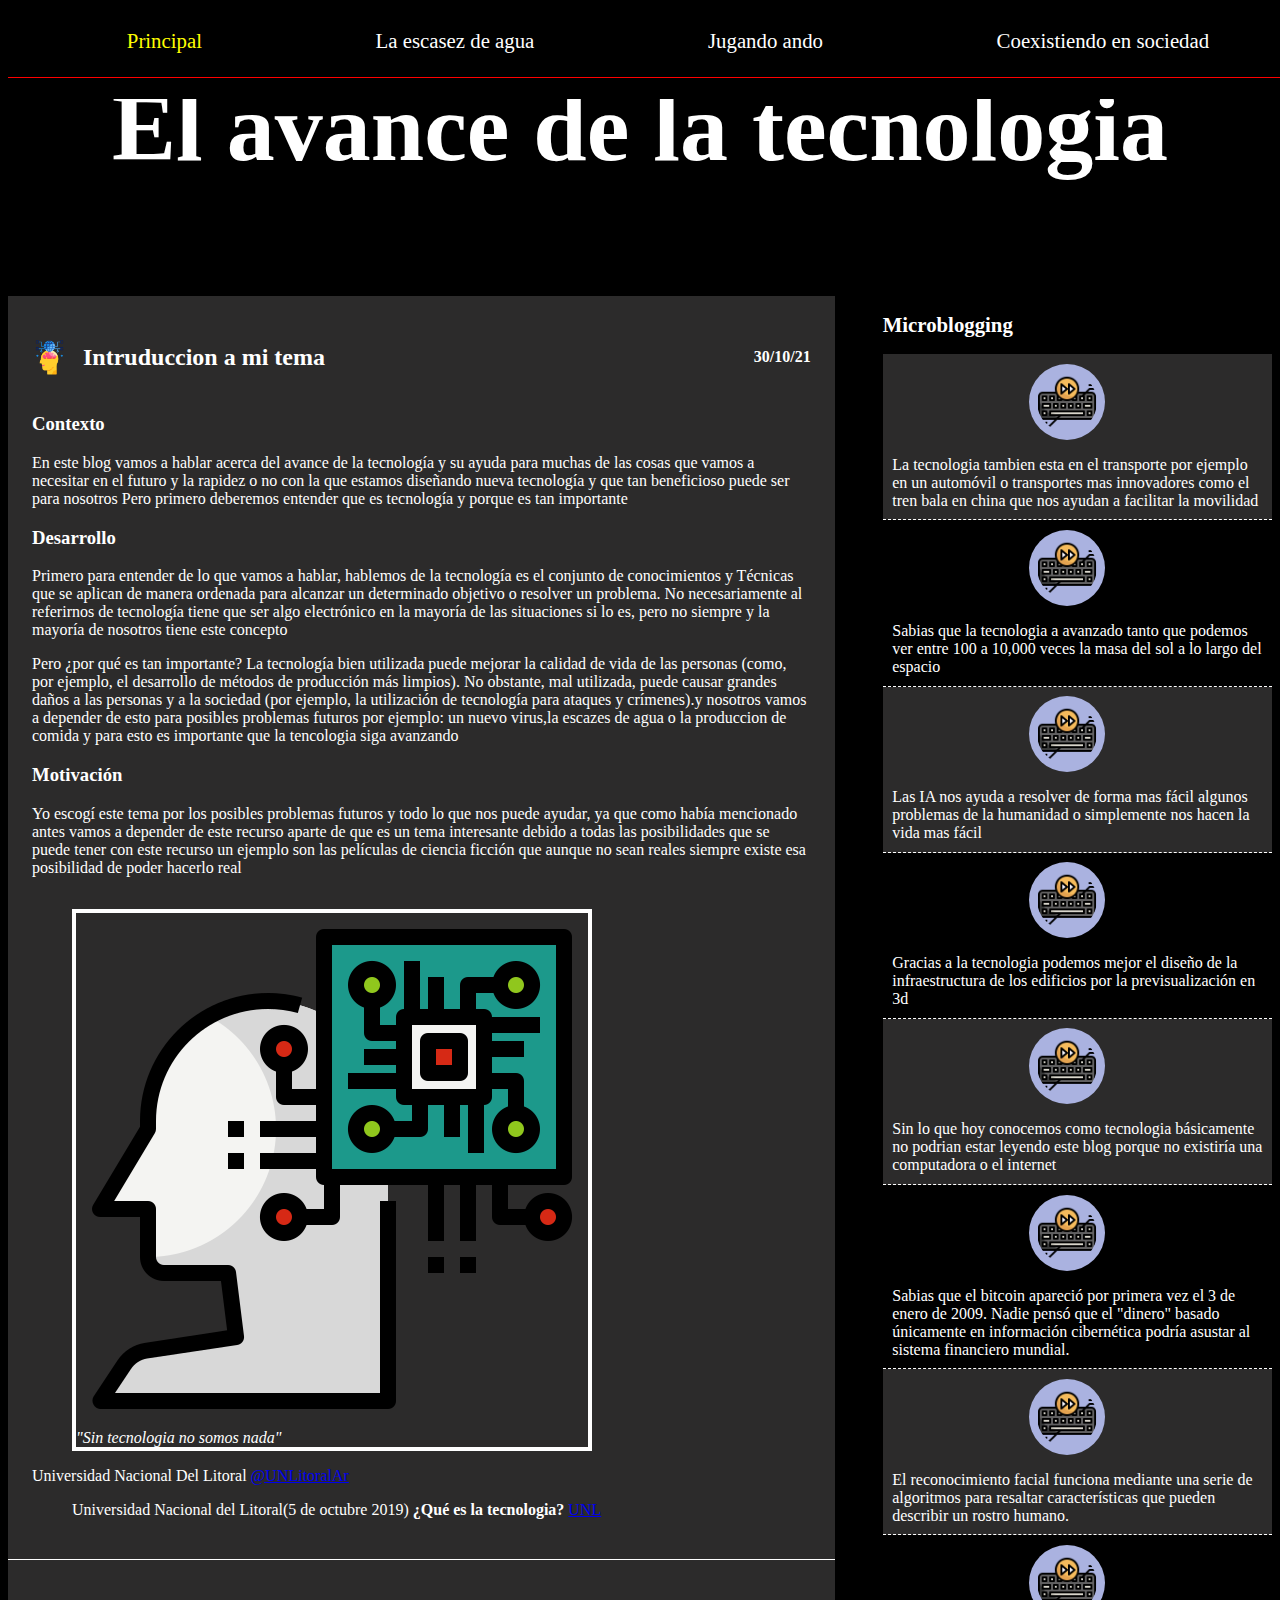
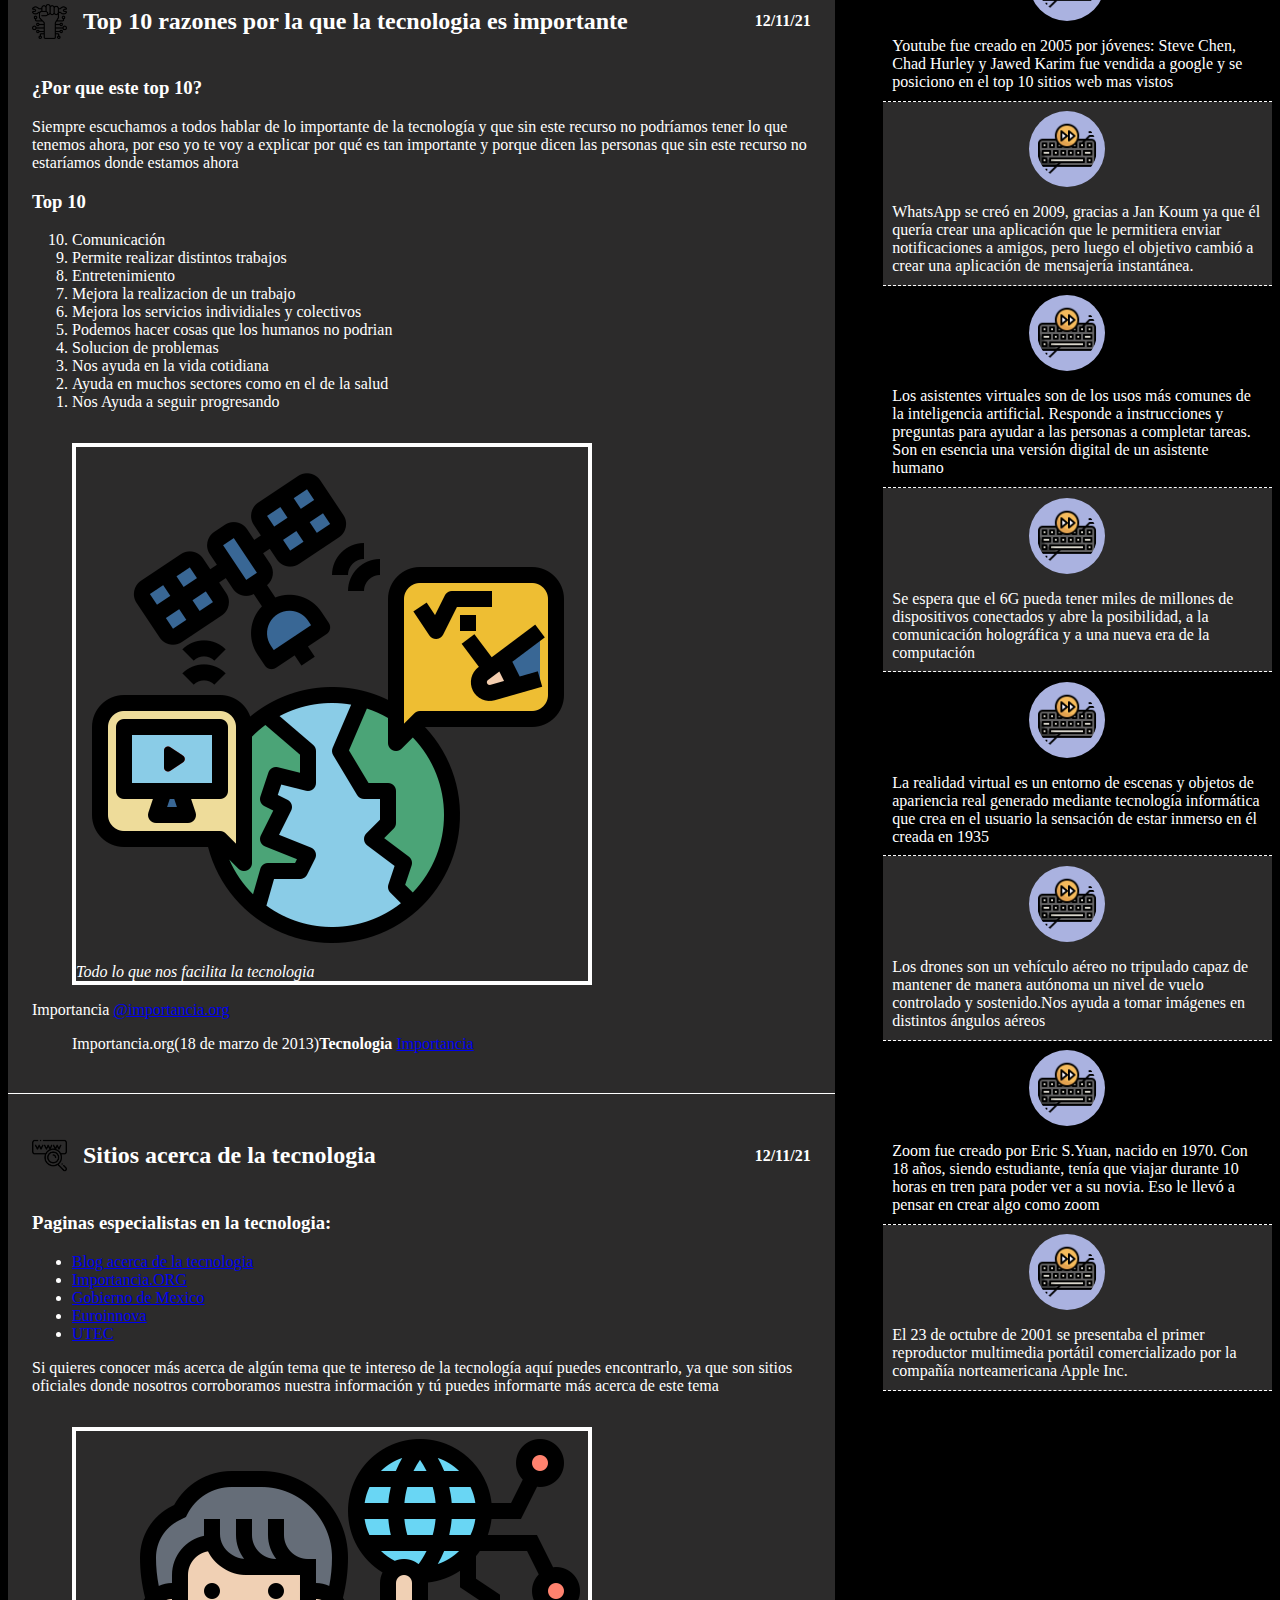
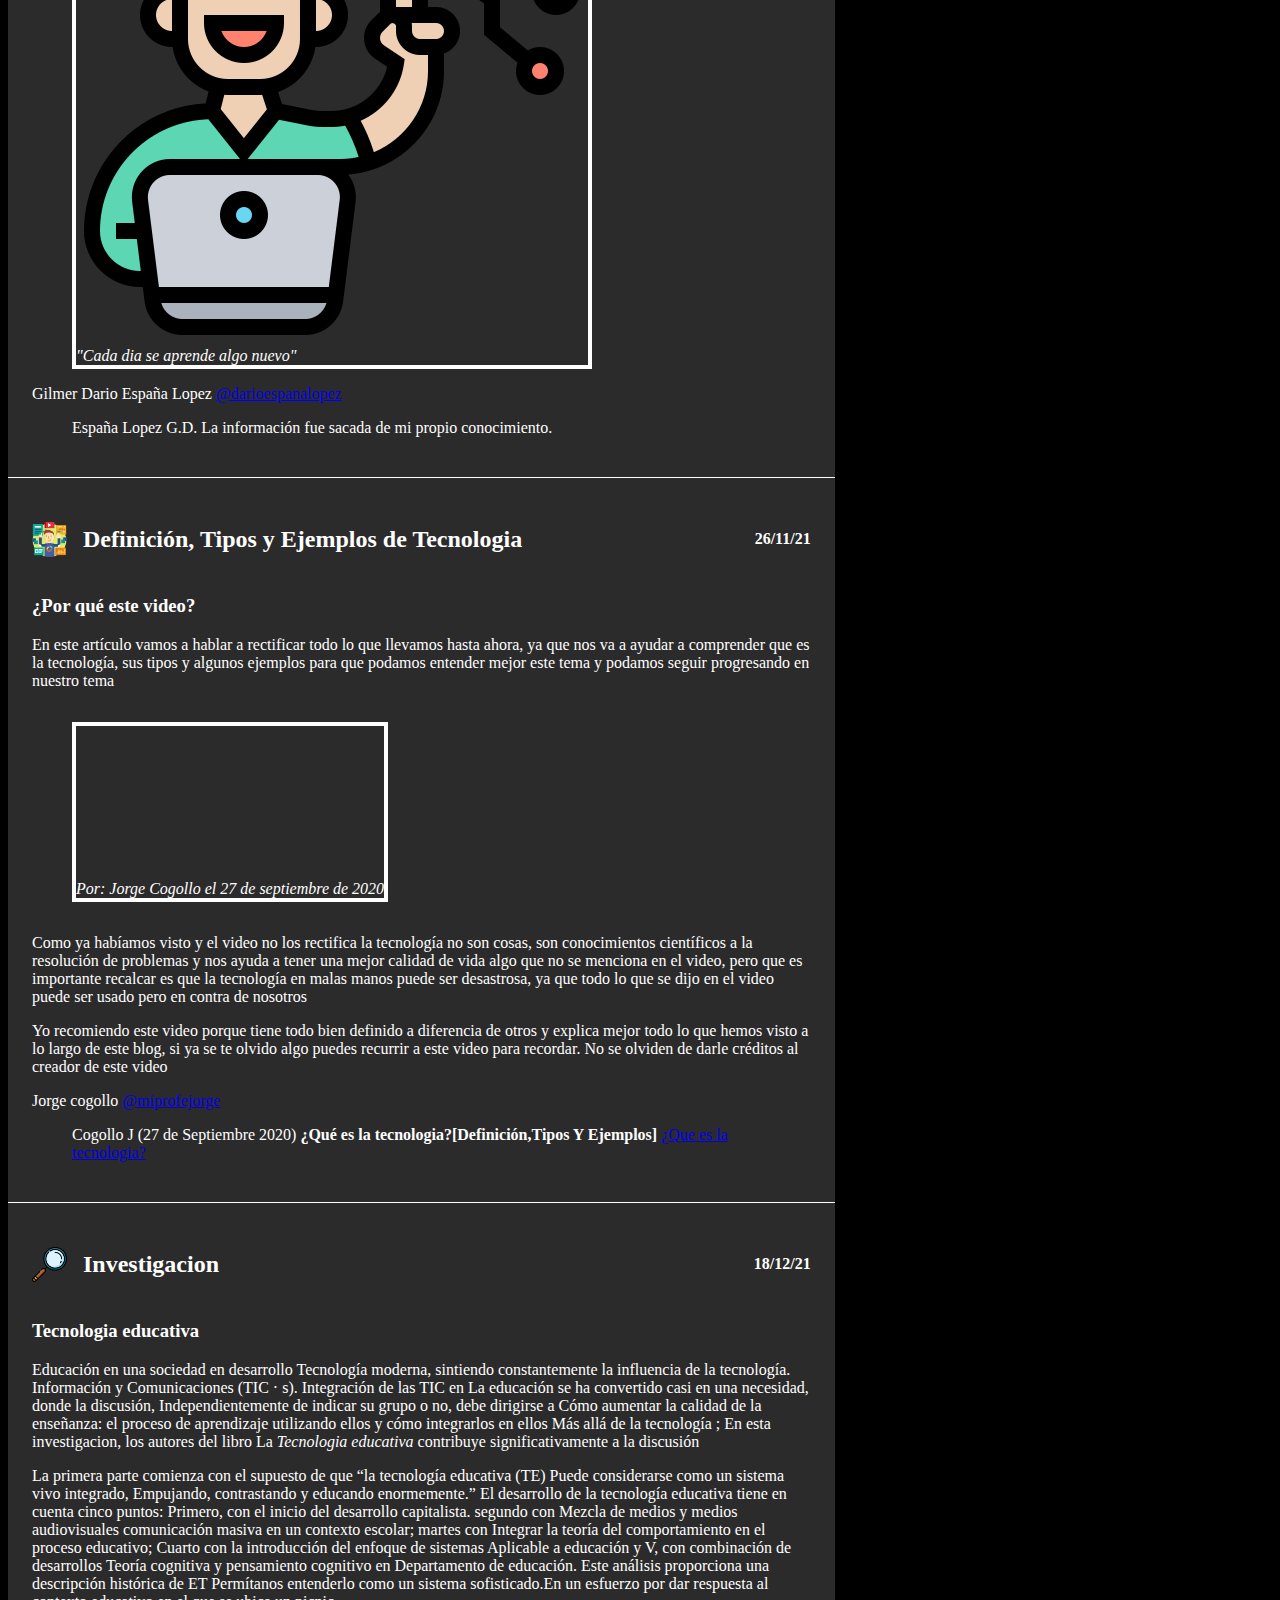
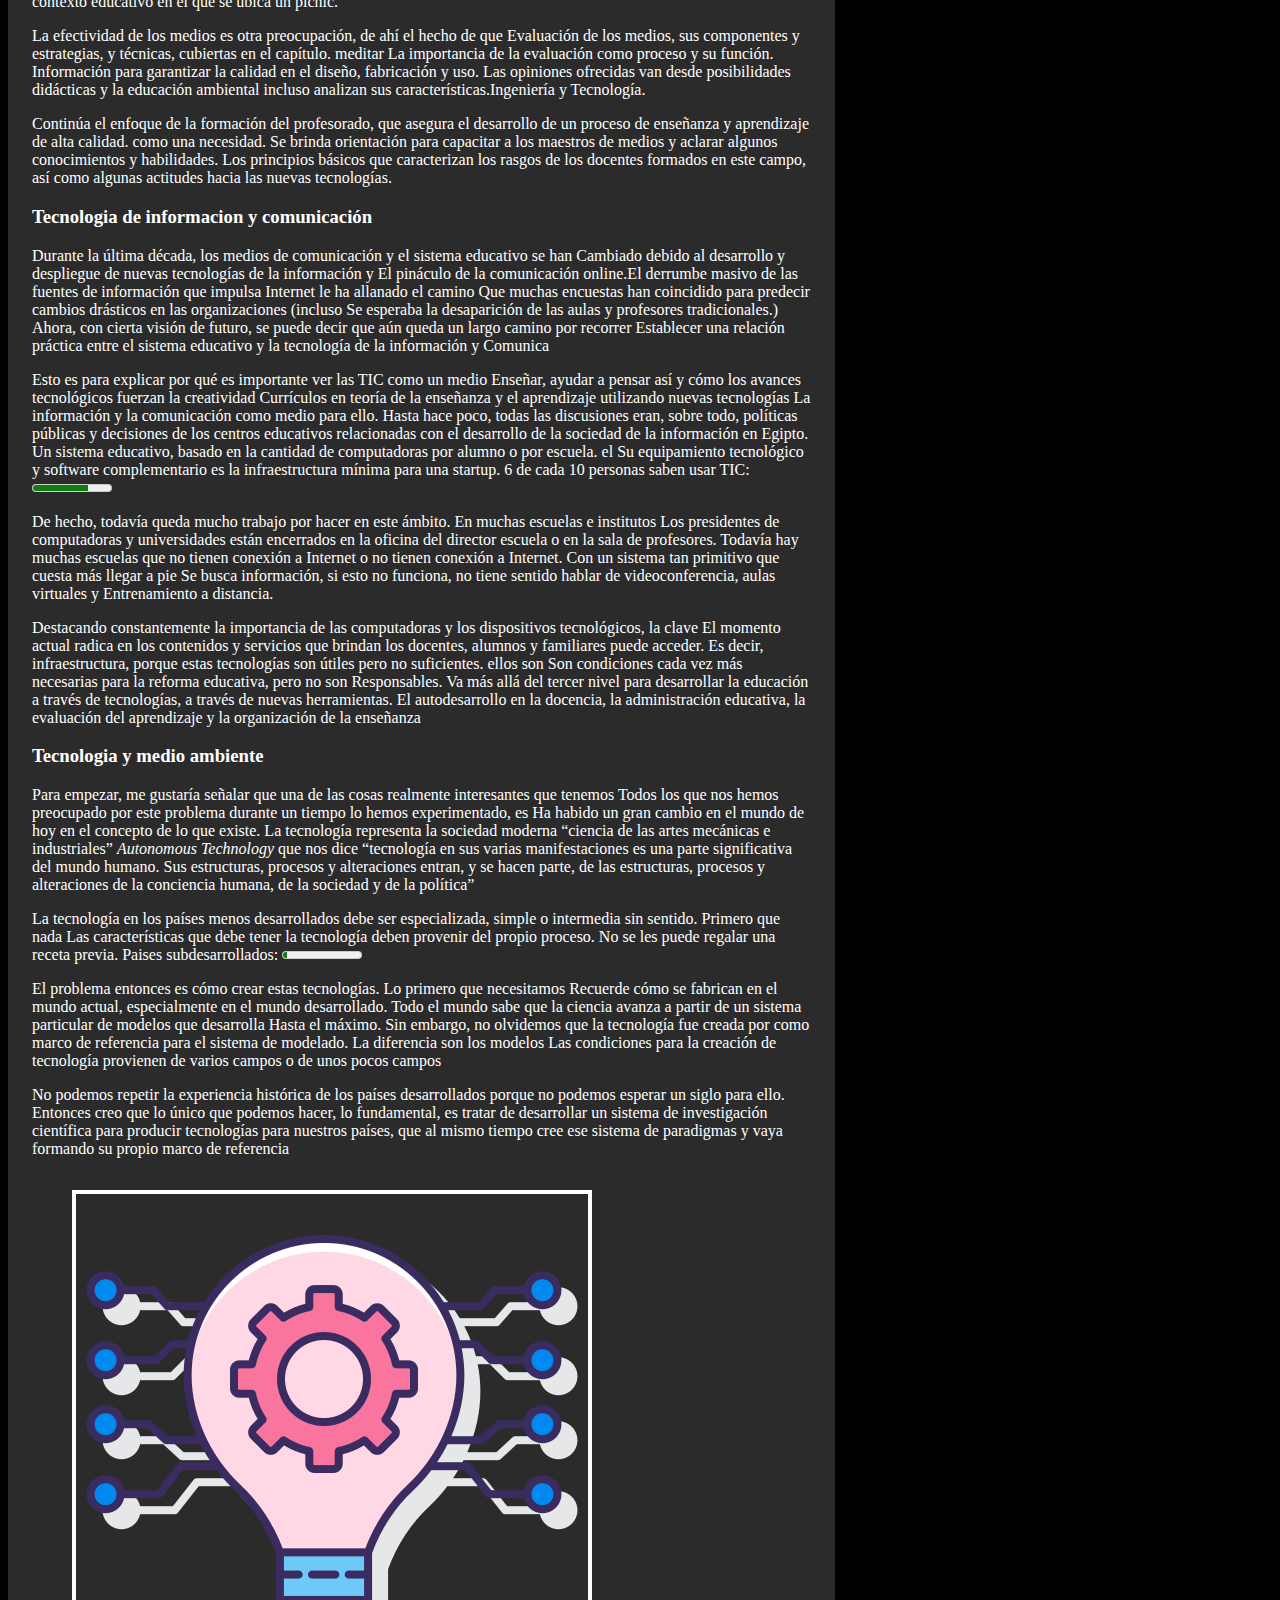
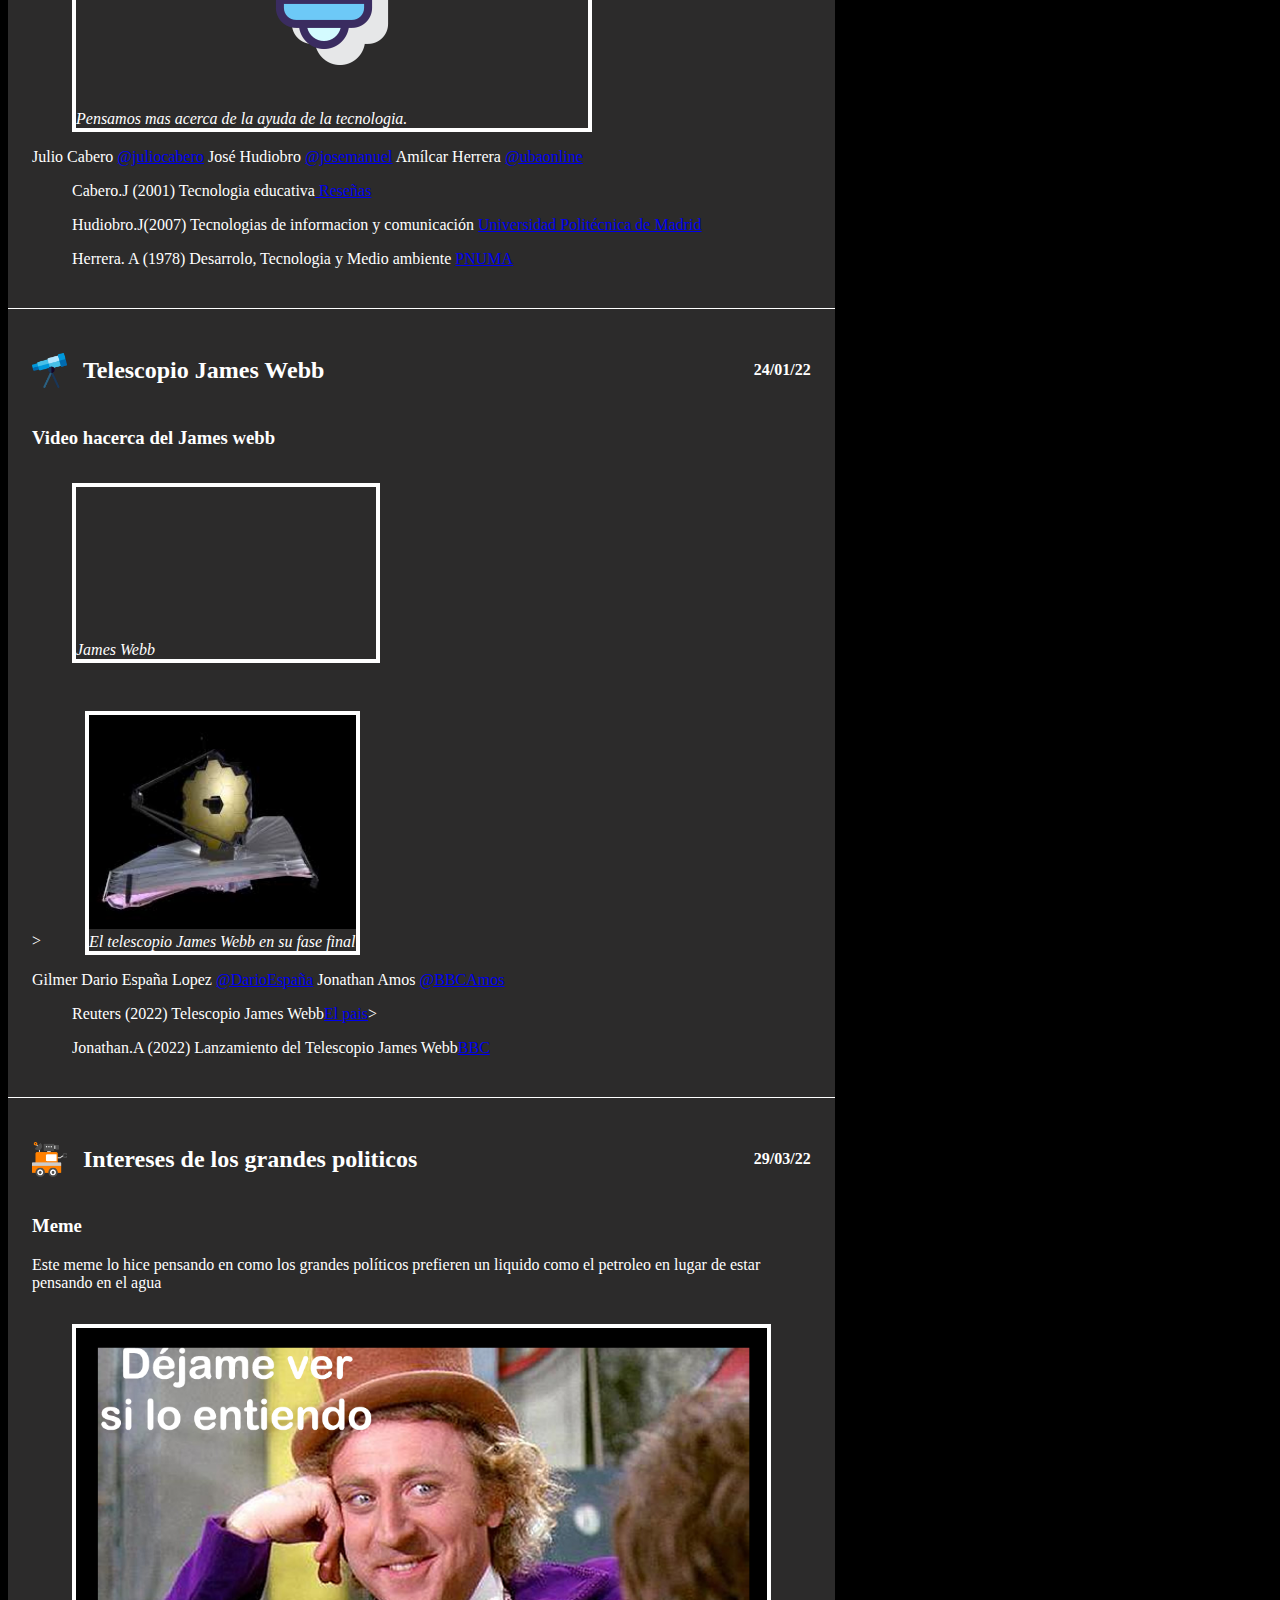
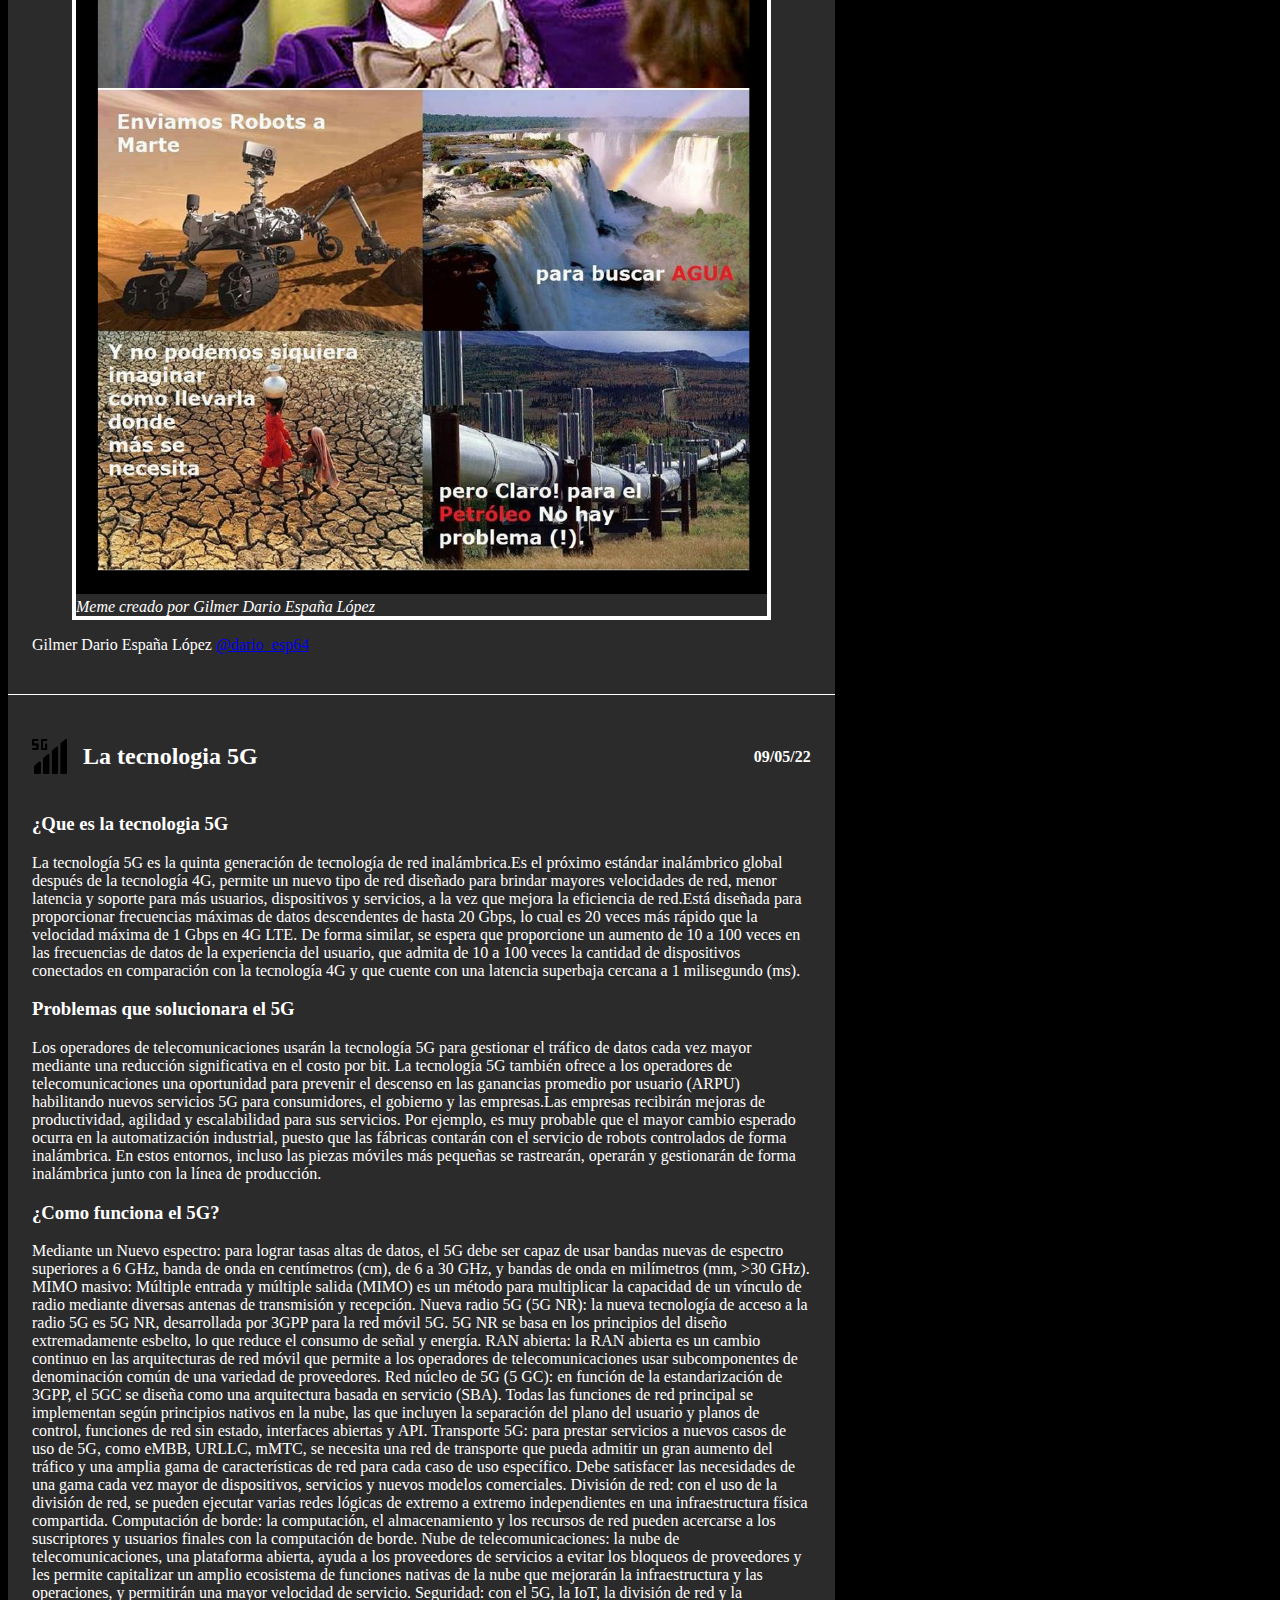
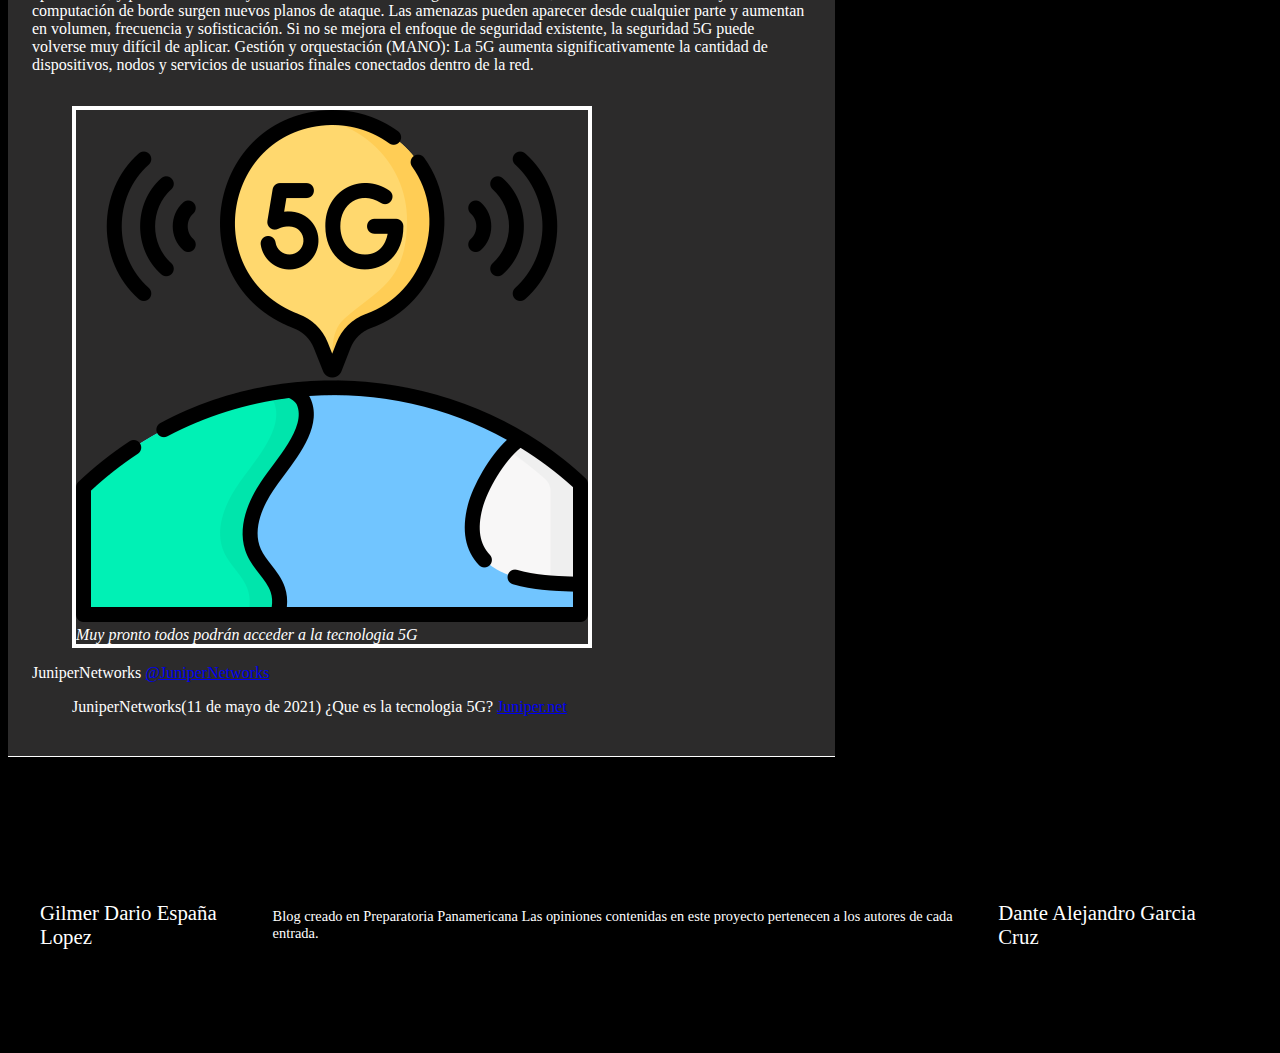
<file: El_avance_de_la_tecnologia.html>
<!--TODO:  22 nov | @sergiortellez:  necesitas verificar la ortografía  y redacción de este documento  -->

<!DOCTYPE html>
<!--Tipo de lenguaje-->
<html lang="es">

<head>
    <meta charset="UTF-8">
    <title>Avance de la tecnologia</title>
    <link rel="stylesheet" href="root/assets/styles/estilos_gilmer.css">
    <!--Empieza el tema-->




</head>

<body>
    <!-- 22 nov | @sergiortellez: barra de navegación bien estructurada  -->
    <!-- 22 nov | @sergiortellez: estructura de blog perfecta  -->
    <nav>
        <!--Empieza la barra de navegacion-->
        <ul>
            <!--Empieza la etiqueta ul-->
            <li><a class="resaltado" href="index.html" target="_blank">Principal</a></li>
            <!--Acceso directo a la pagina principal-->
            <li><a href="La_escasez_de_agua.html">La escasez de agua</a></li>
            <!--Acceso directo a la seccion "motivacion"-->
            <li><a href="Jugando_ando.html">Jugando ando</a></li>
            <!--Acceso directo a mi primer tema-->
            <li><a href="Coexistiendo_en_sociedad.html">Coexistiendo en sociedad</a></li>
            <!--Acceso directo a el tema de mi compañero-->
        </ul>
        <!--Termina la etiqueta ul -->
    </nav>
    <!--Termina la barra de navegacion-->
    <section>

        <header id="titulo_del_blog">
            <h1>El avance de la tecnologia</h1>
            <!--Empieza el titulo-->
        </header>
        <main>
            <!--Empieza la etiqueta main-->
            <article>
                <!--Empieza la etiqueta article-->
                <header>
                    <hgroup>
                        <h2> <img src="root/assets/images/tecnologia-inteligente.png" alt="Idea tecnologica" height="35px" width="auto"> Intruduccion a mi tema</h2>
                        <!--Empieza el encabezado-->
                        <h4>30/10/21</h4>
                    </hgroup>
                </header>
                <div>
                    <!--Empieza la etiqueta div-->
                    <h3>Contexto</h3>
                    <p>
                        En este blog vamos a hablar acerca del avance de la tecnología y su ayuda para muchas de las cosas que vamos a necesitar
                        en el futuro y la rapidez o no con la que estamos diseñando nueva tecnología y que tan beneficioso puede ser para nosotros
                        Pero primero deberemos entender que es tecnología y porque es tan importante
                    </p>
                    <!--Empieza el contexto-->

                    <h3>Desarrollo</h3>
                    <!--Empieza el desarrolo-->
                    <p>
                        Primero para entender de lo que vamos a hablar, hablemos de la tecnología es el conjunto de conocimientos y
                        Técnicas que se aplican de manera ordenada para alcanzar un determinado objetivo o resolver un problema. No necesariamente al
                        referirnos de tecnología tiene que ser algo electrónico en la mayoría de las situaciones si lo es, pero no siempre y la mayoría de nosotros tiene este concepto
                    </p>
                    <p>
                        Pero ¿por qué es tan importante? La tecnología bien utilizada puede mejorar la calidad de vida de las personas (como, por ejemplo,
                        el desarrollo de métodos de producción más limpios). No obstante, mal utilizada, puede causar grandes daños a las personas y
                        a la sociedad (por ejemplo, la utilización de tecnología para ataques y crímenes).y nosotros vamos a depender de esto para posibles problemas futuros
                        por ejemplo: un nuevo virus,la escazes de agua o la produccion de comida y para esto es importante que la tencologia siga avanzando
                    </p>
                    <h3 id="Motivacion">Motivación</h3>
                    <!--Empieza la "motivacion"-->
                    <p>
                        Yo escogí este tema por los posibles problemas futuros y todo lo que nos puede ayudar, ya que como había mencionado antes vamos a depender de este recurso
                        aparte de que es un tema interesante debido a todas las posibilidades que se puede tener con este recurso un ejemplo son las películas de ciencia ficción que aunque no sean reales
                        siempre existe esa posibilidad de poder hacerlo real
                    </p>
                    <figure class="ilustracion">
                        <!--Empieza la etiqueta figure-->
                        <img src="root/assets/images/inteligencia-artificial.png" alt="Inteligencia artificial" width="100%" height="auto">
                        <figcaption>"Sin tecnologia no somos nada"</figcaption>
                    </figure>
                    <!--Termina la etiqueta figure-->
                </div>

                <footer>
                    <div>
                        <span>Universidad Nacional Del Litoral</span> <a href="https://www.facebook.com/UNLitoralAr/" target="_blank">@UNLitoralAr</a>
                    </div>
                    <blockquote>
                        Universidad Nacional del Litoral(5 de octubre 2019) <b>¿Qué es la tecnologia?</b> <a href="http://www.unl.edu.ar/ingreso/cursos/cac/21ot/" target="_blank">UNL</a>
                    </blockquote>

                </footer>

            </article>
            <!--Termina la etiqueta article-->

            <article>
                <!--Empieza la segunda etiqueta article-->
                <header>
                    <!--Empieza la etiqueta header-->
                    <hgroup>
                        <!--Empieza la etiqueta hgroup-->
                        <h2> <img src="root/assets/images/tecnologia (1).png" alt="Tecnologia" width="auto" height="35xp"> Top 10 razones por la que la tecnologia es importante</h2>
                        <h4>12/11/21</h4>
                    </hgroup>
                    <!--Termina la etiqueta hgroup-->
                </header>
                <!--Termina la etiqueta header-->
                <div>
                    <!--Empieza la etiqueta div-->
                    <h3>¿Por que este top 10?</h3>
                    <p>Siempre escuchamos a todos hablar de lo importante de la tecnología y que sin este recurso
                        no podríamos tener lo que tenemos ahora, por eso yo te voy a explicar por qué es tan importante y porque dicen las personas que sin este recurso no estaríamos donde estamos ahora
                    </p>
                    <h3>Top 10</h3>
                    <!--resuelto: 22 nov | @sergiortellez: no es necesario que la lista esté envuelta en una <p>, la etiqueta <p> es para párrafos exclusivamente  -->
                    <!--resuelto: 22 nov | @sergiortellez: Esta lista no es reversible  -->

                    <ol reversed>
                        <li>Comunicación</li>
                        <li>Permite realizar distintos trabajos</li>
                        <li>Entretenimiento</li>
                        <li>Mejora la realizacion de un trabajo</li>
                        <li>Mejora los servicios individiales y colectivos</li>
                        <li>Podemos hacer cosas que los humanos no podrian</li>
                        <li>Solucion de problemas</li>
                        <li>Nos ayuda en la vida cotidiana</li>
                        <li>Ayuda en muchos sectores como en el de la salud</li>
                        <li>Nos Ayuda a seguir progresando</li>
                    </ol>

                    <figure class="ilustracion">
                        <!--Empieza la etiqueta figure-->
                        <img src="root/assets/images/satelite.png" alt="Satelite" width="100%" height="auto">
                        <figcaption>Todo lo que nos facilita la tecnologia</figcaption>
                    </figure>
                    <!--Termina la etiqueta figure-->



                </div>
                <!--Termina la etiqueta div-->
                <footer>
                    <div>
                        <span>Importancia</span> <a href="https://www.facebook.com/importancia.org/" target="_blank">@importancia.org</a>
                    </div>
                    <blockquote>
                       Importancia.org(18 de marzo de 2013)<b>Tecnologia</b> <a href="https://www.importancia.org/tecnologia.php" target="_blank">Importancia</a>
                    </blockquote>

                </footer>

            </article>
            <!--Termina la segunda etiqueta article-->

            <article>
                <!--Empieza la tercera etiqueta article-->
                <header>
                    <!--Empieza la etiqueta header-->
                    <hgroup>
                        <!--Empieza la etiqueta hgroup-->
                        <h2> <img src="root/assets/images/www.png" alt="Sigla" width="auto" height="35xp"> Sitios acerca de la tecnologia</h2>
                        <h4>12/11/21</h4>
                    </hgroup>
                    <!--Termina la etiqueta hgroup-->
                </header>
                <!--Termina la etiqueta header-->
                <div>
                    <!--Empieza la etiqueta div-->
                    <h3>Paginas especialistas en la tecnologia:</h3>
                    <!--resuelto: 22 nov | @sergiortellez: Nuevamente, la etiqueta <p> y la <nav> están de más, la <nav> no es para listas, es para barras de navegación.  -->

                    <ul>
                        <li><a href="https://comedicaaldia.blogspot.com/2019/03/importancia-de-la-tecnologia-en-la.html" target="_blank">Blog acerca de la tecnologia</a></li>
                        <li><a href="https://www.importancia.org/tecnologia.php" target="_blank">Importancia.ORG</a></li>
                        <li><a href="https://www.gob.mx/imjuve/articulos/la-importancia-de-la-tecnologia-para-las-juventudes" target="_blank">Gobierno de Mexico</a></li>
                        <li><a href="https://www.euroinnova.mx/blog/importancia-de-las-tecnologias-de-la-informacion-y-comunicacion" target="_blank">Euroinnova</a></li>
                        <li><a href="https://www.utec.edu.pe/blog-de-carreras/utec/cual-es-la-importancia-de-la-ciencia-y-la-tecnologia-en-la-humanidad" target="_blank">UTEC</a></li>
                    </ul>
                    <p>
                        Si quieres conocer más acerca de algún tema que te intereso de la tecnología aquí puedes encontrarlo, ya que son sitios oficiales donde nosotros corroboramos nuestra información y tú puedes informarte más acerca de este tema
                    </p>
                    <figure class="ilustracion">
                        <!--Empieza la etiqueta figure-->
                        <img src="root/assets/images/tecnologia.png" alt="Especialisa" width="100%" height="auto">
                        <figcaption>"Cada dia se aprende algo nuevo"</figcaption>
                    </figure>
                    <!--Termina la etiqueta figure-->

                </div>
                <!--Termina la etiqueta div-->
                <footer>
                    <div>
                        <span>Gilmer Dario España Lopez</span> <a href="https://www.facebook.com/dario.espanalopez" target="_blank">@darioespanalopez</a>
                    </div>
                    <blockquote>
                        España Lopez G.D. La información fue sacada de mi propio conocimiento.
                    </blockquote>
                </footer>

            </article>
            <!--Termina  la tercera etiqueta article-->

            <article>
                <!--Empieza la etiqueta article-->
                <header>
                    <!--Empieza la etiqueta header-->
                    <hgroup>
                        <!--Empieza la etiqueta hgroup-->
                        <h2> <img src="root/assets/images/inmersivo.png" alt="Inmersivo" height="35xp" width="auto"> Definición, Tipos y Ejemplos de Tecnologia</h2>
                        <h4>26/11/21</h4>
                    </hgroup>
                    <!--Termina la etiqueta hgroup-->
                </header>
                <!--Termina la etiqueta header-->

                <div>
                    <!--Empieza la etiqueta div-->

                    <h3>¿Por qué este video?</h3>
                    <p>En este artículo vamos a hablar a rectificar todo lo que llevamos hasta ahora, ya que nos va a ayudar a comprender que es la tecnología, sus tipos y algunos ejemplos para que podamos entender mejor
                        este tema y podamos seguir progresando en nuestro tema
                    </p>
                    <figure class="ilustracion">
                        <!--Empieza la etiqueta figure-->
                        <iframe width="100%" height="auto" src="https://www.youtube.com/embed/OBA1EJWhpxA" title="YouTube video player" frameborder="0" allow="accelerometer; autoplay; clipboard-write; encrypted-media; gyroscope; picture-in-picture" allowfullscreen></iframe>
                        <figcaption>Por: Jorge Cogollo el 27 de septiembre de 2020 </figcaption>
                    </figure>
                    <!--Termina la etiqueta figure-->
                    <p>Como ya habíamos visto y el video no los rectifica la tecnología no son cosas, son conocimientos científicos a la resolución de problemas y nos ayuda a tener una mejor calidad de vida algo que no se menciona en el video, pero que es importante recalcar es que la tecnología en
                        malas manos puede ser desastrosa, ya que todo lo que se dijo en el video puede ser usado pero en contra de nosotros </p>
                    <p>Yo recomiendo este video porque tiene todo bien definido a diferencia de otros y explica mejor todo lo que hemos visto a lo largo de este blog, si ya se te olvido algo puedes recurrir a este video para recordar. No se olviden de darle créditos al creador de este video</p>
                </div>
                <!--Termina la etiqueta div-->
                <footer><!--Empieza la etiquea footer-->
                    <div>
                        <span>Jorge cogollo</span> <a href="https://www.facebook.com/miprofejorge" target="_blank">@miprofejorge</a>
                    </div>
                    <blockquote>
                        Cogollo J (27 de Septiembre 2020) <b>¿Qué es la tecnologia?[Definición,Tipos Y Ejemplos]</b> <a href="https://www.youtube.com/watch?v=OBA1EJWhpxA" target="_blank">¿Que es la tecnologia? </a>
                    </blockquote>
                </footer>
                <!--Termina la etiqueta footer-->


            </article>
            <!--Termina la etiqueta article-->
            <article>
                <header>
                    <hgroup>
                        <!-- Título del artículo con ícono -->
                        <h2> <img src="root/assets/images/lupa.png" alt="lupa" height="35px" width="auto">Investigacion</h2>
                        <!-- Fecha en la que se escribió el artículo -->
                        <h4>18/12/21</h4>
                    </hgroup>    
                </header>
                <!-- inicia contenido del artículo -->
                <div>
                    <h3>Tecnologia educativa</h3>
                    <p>Educación en una sociedad en desarrollo Tecnología moderna, sintiendo constantemente la influencia de la tecnología. Información y Comunicaciones (TIC · s). Integración de las TIC en
                        La educación se ha convertido casi en una necesidad, donde la discusión, Independientemente de indicar su grupo o no, debe dirigirse a
                        Cómo aumentar la calidad de la enseñanza: el proceso de aprendizaje utilizando ellos y cómo integrarlos en ellos
                        Más allá de la tecnología ; En esta investigacion, los autores del libro La <cite>Tecnologia educativa</cite> contribuye significativamente a la discusión
                    </p>
                    <p>La primera parte comienza con el supuesto de que <q>la tecnología educativa (TE) Puede considerarse como un sistema vivo integrado,
                        Empujando, contrastando y educando enormemente.</q> El desarrollo de la tecnología educativa tiene en cuenta cinco puntos: Primero, con el inicio del desarrollo capitalista. segundo con
                        Mezcla de medios y medios audiovisuales comunicación masiva en un contexto escolar; martes con 
                        Integrar la teoría del comportamiento en el proceso educativo; Cuarto con la introducción del enfoque de sistemas
                        Aplicable a educación y V, con combinación de desarrollos Teoría cognitiva y pensamiento cognitivo en Departamento de educación. Este análisis proporciona una descripción histórica de ET
                        Permítanos entenderlo como un sistema sofisticado.En un esfuerzo por dar respuesta al contexto educativo en el que se ubica
                        un picnic.
                    </p>
                    <p>La efectividad de los medios es otra preocupación, de ahí el hecho de que Evaluación de los medios, sus componentes y estrategias, y
                        técnicas, cubiertas en el capítulo. meditar La importancia de la evaluación como proceso y su función. Información para garantizar la calidad en el diseño, fabricación y uso. Las opiniones ofrecidas van desde posibilidades 
                        didácticas y la educación ambiental incluso analizan sus características.Ingeniería y Tecnología.
                    </p>
                    <p>Continúa el enfoque de la formación del profesorado, que asegura el desarrollo de un proceso de enseñanza y aprendizaje de alta calidad.
                        como una necesidad. Se brinda orientación para capacitar a los maestros de medios y aclarar algunos conocimientos y habilidades.
                        Los principios básicos que caracterizan los rasgos de los docentes formados en este campo, así como algunas actitudes hacia las nuevas tecnologías.</p>
                    <!-- inicia ilustración del artículo -->
                    <h3>Tecnologia de informacion y comunicación</h3>
                    <p>Durante la última década, los medios de comunicación y el sistema educativo se han Cambiado debido al desarrollo y despliegue de nuevas tecnologías de la información y
                        El pináculo de la comunicación online.El derrumbe masivo de las fuentes de información que impulsa Internet le ha allanado el camino Que muchas encuestas han coincidido para predecir cambios drásticos en las organizaciones (incluso
                        Se esperaba la desaparición de las aulas y profesores tradicionales.)
                        Ahora, con cierta visión de futuro, se puede decir que aún queda un largo camino por recorrer Establecer una relación práctica entre el sistema educativo y la tecnología de la información y Comunica
                    </p>
                    <p>Esto es para explicar por qué es importante ver las TIC como un medio Enseñar, ayudar a pensar así y cómo los avances tecnológicos fuerzan la creatividad
                        Currículos en teoría de la enseñanza y el aprendizaje utilizando nuevas tecnologías La información y la comunicación como medio para ello.
                        Hasta hace poco, todas las discusiones eran, sobre todo, políticas públicas y decisiones de los centros educativos relacionadas con el desarrollo de la sociedad de la información en Egipto.
                        Un sistema educativo, basado en la cantidad de computadoras por alumno o por escuela. el Su equipamiento tecnológico y software complementario es la infraestructura mínima para una startup.
                        <label>6 de cada 10 personas saben usar TIC:</label>
                        <meter value="7" max="10" min="0"></meter>
                    </p>
                    <p>De hecho, todavía queda mucho trabajo por hacer en este ámbito. En muchas escuelas e institutos Los presidentes de computadoras y universidades están encerrados en la oficina del director
                        escuela o en la sala de profesores. Todavía hay muchas escuelas que no tienen conexión a Internet o no tienen conexión a Internet.
                        Con un sistema tan primitivo que cuesta más llegar a pie Se busca información, si esto no funciona, no tiene sentido hablar de videoconferencia, aulas virtuales y Entrenamiento a distancia.
                    </p>
                    <p>Destacando constantemente la importancia de las computadoras y los dispositivos tecnológicos, la clave El momento actual radica en los contenidos y servicios que brindan los docentes, alumnos y familiares puede acceder. Es decir, infraestructura, porque estas tecnologías son útiles pero no suficientes. ellos son
                        Son condiciones cada vez más necesarias para la reforma educativa, pero no son Responsables. Va más allá del tercer nivel para desarrollar la educación a través de tecnologías, a través de nuevas herramientas.
                        El autodesarrollo en la docencia, la administración educativa, la evaluación del aprendizaje y la organización de la enseñanza
                    </p>
                    <h3>Tecnologia y medio ambiente</h3>
                    <p> Para empezar, me gustaría señalar que una de las cosas realmente interesantes que tenemos Todos los que nos hemos preocupado por este problema durante un tiempo lo hemos experimentado, es
                        Ha habido un gran cambio en el mundo de hoy en el concepto de lo que existe. La tecnología representa la sociedad moderna <q>ciencia de las artes mecánicas e industriales</q> <cite>Autonomous Technology</cite> que nos dice <q>tecnología en sus varias manifestaciones es una parte significativa del mundo humano. Sus estructuras, procesos y alteraciones entran, y se hacen parte, de las estructuras, procesos y alteraciones de la conciencia humana, de la sociedad y de la política</q>
                    </p>
                    <p>La tecnología en los países menos desarrollados debe ser especializada, simple o intermedia sin sentido. Primero que nada Las características que debe tener la tecnología deben provenir del propio proceso.
                        No se les puede regalar una receta previa. 
                        <label>Paises subdesarrollados:</label>
                        <meter value="10" max="193" min="0"></meter>
                    </p>
                    <p>El problema entonces es cómo crear estas tecnologías. Lo primero que necesitamos Recuerde cómo se fabrican en el mundo actual, especialmente en el mundo desarrollado.
                        Todo el mundo sabe que la ciencia avanza a partir de un sistema particular de modelos que desarrolla Hasta el máximo. Sin embargo, no olvidemos que la tecnología fue creada por como marco de referencia para el sistema de modelado. La diferencia son los modelos
                        Las condiciones para la creación de tecnología provienen de varios campos o de unos pocos campos
                    </p>
                    <p> No podemos repetir la experiencia histórica de los países desarrollados porque no podemos esperar un siglo para ello. Entonces creo que lo único que podemos hacer, lo fundamental, es tratar de desarrollar un sistema de
                        investigación científica para producir tecnologías para nuestros países, que al mismo tiempo cree ese sistema de paradigmas y vaya formando su propio marco de referencia</p>
                    <figure class="ilustracion">
                        <img src="root/assets/images/tecnologia (2).png" alt="Pensamiento" width="100%" height="auto">
                        <figcaption>Pensamos mas acerca de la ayuda de la tecnologia.</figcaption>
                    </figure>
                    <!-- termina ilustración del artículo -->
                </div>
                <!-- Termina contenido del artículo -->
                <footer>
                    <!-- Datos del autor -->
                    <div>
                        <span>Julio Cabero</span> <a href="https://www.facebook.com/julio.cabero.71" target="_blank">@juliocabero</a>
                        <span>José Hudiobro</span> <a href="https://www.facebook.com/josemanuel.huidobro" target="_blank">@josemanuel</a>
                        <span>Amílcar Herrera</span> <a href="https://www.facebook.com/ubaonline/" target="_blank">@ubaonline</a>
                    </div>
                    <!-- fin datos del autor -->
                    <!-- bibliografía -->
                    <blockquote>
                        <p>Cabero.J (2001) Tecnologia educativa<a href="https://d1wqtxts1xzle7.cloudfront.net/39137939/9_resena_2Julio_Cabero-with-cover-page-v2.pdf?Expires=1639862821&Signature=F3jy3C~9ofp4Jk8pVO2m3uLmZnPKBFoOfqlIYLEwcY3Rr5sTkAqsheSGb1keAqIR15fPaUyWhxp8n6bwC6zHrvMD7goNsD09lKmoUKA2~1H00xIn~AxvtOC33pTA7TNrMTo4NPw8OxB2xgXXuSYmrpam9kJzqPg0hvC~uG0QkbzQJM46KJaFLssKVIBYT407ipTvTpTB6bXND5lF6jikHrm9Ea4UZg0f7EbVqK8r9KT0fZtjQqB2nya6wg-XNSBS8yMFhbQw-Pp06UwE6TmzdlUsTbhlzPHn3JoSC2ueNkmVzvyRl~XCPD~UK16X8qSYQmu7UcOEoCtbICg9IRoRcA__&Key-Pair-Id=APKAJLOHF5GGSLRBV4ZA" target="_blank"> Reseñas</a></p>
                        <p>Hudiobro.J(2007) Tecnologias de informacion y comunicación <a href="https://cmapspublic3.ihmc.us/rid=1H3108YC5-BYQQP-R83/Tecnologias%20de%20Informaci%C3%B3nyComunicacion.pdf" target="_blank">Universidad Politécnica de Madrid</a> </p>
                        <p>Herrera. A (1978) Desarrolo, Tecnologia y Medio ambiente <a href="http://agro.unc.edu.ar/~extrural/HerreraEspacioTecn.pdf" target="_blank">PNUMA</a></p>
                    </blockquote>
                    <!-- fin bibliografía -->
                </footer>
            </article>
            <!-- inicia entrada: James webb -->
            <article>

                <header>
                    <hgroup><!-- Título del artículo con ícono -->
                        <h2> <img src="root/assets/images/telescopio.png" alt="telescopio" height="35px" width="auto">Telescopio James Webb</h2>
                        <!-- Fecha en la que se escribió el artículo -->
                        <h4>24/01/22</h4>
                    </hgroup>    
                </header>
                <!-- inicia contenido del artículo -->
                <div>
                    <h3>Video hacerca del James webb</h3>
                    <p>
                        <figure class="ilustracion">
                            <iframe width="100%" height="auto" src="https://www.youtube.com/embed/0rS6mEbaL_I" title="YouTube video player" frameborder="0" allow="accelerometer; autoplay; clipboard-write; encrypted-media; gyroscope; picture-in-picture" allowfullscreen></iframe>
                            <figcaption>James Webb</figcaption>
                        </figure>
                    </p>>
                    <!-- inicia ilustración del artículo -->
                    <figure class="ilustracion">
                        <img src="root/assets/images/descarga.jfif" alt="Telescopio" width="100%" height="auto">
                         <figcaption>El telescopio James Webb en su fase final</figcaption>
                        </figure>
                        <!-- termina ilustración del artículo -->
                    </div>
                    <!-- Termina contenido del artículo -->
                    <footer>
                        <!-- Datos del autor -->
                        <div>
                            <span>Gilmer Dario España Lopez</span> <a href="https://www.facebook.com/dario.espanalopez" target="_blank">@DarioEspaña</a>
                            <span>Jonathan Amos</span> <a href="https://twitter.com/BBCAmos?ref_src=twsrc%5Egoogle%7Ctwcamp%5Eserp%7Ctwgr%5Eauthor" target="_blank">@BBCAmos</a>
                        </div>
                        <!-- fin datos del autor -->
                        <!-- bibliografía -->
                        <blockquote>
                            <p>Reuters (2022) Telescopio James Webb<a href="https://elpais.com/ciencia/2022-01-24/el-telescopio-james-webb-se-aproxima-a-su-destino-final-en-la-orbita-del-sol.html" target="_blank">El pais</a>></p>
                            <p>Jonathan.A (2022) Lanzamiento del Telescopio James Webb<a href="https://www.bbc.com/mundo/noticias-59926245" target="_blank">BBC </a></p>
                        </blockquote>
                        <!-- fin bibliografía -->
                    </footer>
                </article>
                <!-- fin entrada: Telescopio james webb -->
                <article>
                    <header>
                        <hgroup>
                             <!-- Título del artículo con ícono -->
                             <h2> <img src="root/assets/images/droide.png" alt="Droide" height="35px" width="auto">Intereses de los grandes politicos</h2>
                             <!-- Fecha en la que se escribió el artículo -->
                             <h4>29/03/22</h4>
                        </hgroup>    
                    </header>
                    <!-- inicia contenido del artículo -->
                    <div>
                        <h3>Meme</h3>
                        <p>Este meme lo hice pensando en como los grandes políticos prefieren un liquido como el petroleo en lugar de estar pensando en el agua </p>
                        <!-- inicia ilustración del artículo -->
                        <figure class="ilustracion">
                            <img src="root/assets/images/meme.png" alt="Meme" width="100%" height="auto">
                            <figcaption>Meme creado por Gilmer Dario España López</figcaption>
                        </figure>
                        <!-- termina ilustración del artículo -->
                    </div>
                    <!-- Termina contenido del artículo -->
                    <footer>
                        <!-- Datos del autor -->
                        <div>
                            <span>Gilmer Dario España López</span> <a href="https://www.instagram.com/dario_esp64" target="_blank">@dario_esp64</a>
                        </div>
                        <!-- fin datos del autor -->
                        <!-- bibliografía -->
                        <blockquote>
                            <p></p>
                        </blockquote>
                        <!-- fin bibliografía -->
                    </footer>
                </article>
                <!-- inicia entrada: nombre_del_artículo -->
                <article>
                    <header>
                        <hgroup><!-- Título del artículo con ícono -->
                            <h2> <img src="root/assets/images/5g.png" alt="5G" height="35px" width="auto"> La tecnologia 5G</h2>
                            <!-- Fecha en la que se escribió el artículo -->
                            <h4>09/05/22</h4>
                        </hgroup>    
                    </header><!-- inicia contenido del artículo -->
                    <div>
                        <h3>¿Que es la tecnologia 5G</h3>
                        <p>
                            La tecnología 5G es la quinta generación de tecnología de red inalámbrica.Es el próximo estándar inalámbrico global después de la tecnología 4G, permite un nuevo tipo de red diseñado para brindar mayores velocidades de red, menor latencia y 
                            soporte para más usuarios, dispositivos y servicios, a la vez que mejora la eficiencia de red.Está diseñada para proporcionar frecuencias máximas de datos descendentes de hasta 20 Gbps, lo cual es 20 veces más rápido que la velocidad máxima de 1 Gbps en 4G LTE. De forma similar, se espera que proporcione un aumento de 10 a 100 veces en las frecuencias de datos de la experiencia del usuario, que admita de 10 a 100 veces la cantidad de dispositivos 
                            conectados en comparación con la tecnología 4G y que cuente con una latencia superbaja cercana a 1 milisegundo (ms).
                        </p>
                        <h3>Problemas que solucionara el 5G</h3>
                        <p>
                            Los operadores de telecomunicaciones usarán la tecnología 5G para gestionar el tráfico de datos cada vez mayor mediante una reducción significativa en el costo por bit. La tecnología 5G también ofrece a los operadores de telecomunicaciones 
                            una oportunidad para prevenir el descenso en las ganancias promedio por usuario (ARPU) habilitando nuevos servicios 5G para consumidores, el gobierno y las empresas.Las empresas recibirán mejoras de productividad, agilidad y escalabilidad para sus servicios. Por ejemplo, es muy probable que el mayor cambio esperado ocurra en la automatización industrial, puesto que las fábricas contarán con el servicio de robots controlados de forma inalámbrica. 
                            En estos entornos, incluso las piezas móviles más pequeñas se rastrearán, operarán y gestionarán de forma inalámbrica junto con la línea de producción.
                        </p>
                        <h3>¿Como funciona el 5G?</h3>
                        <p>
                            Mediante un Nuevo espectro: para lograr tasas altas de datos, el 5G debe ser capaz de usar bandas nuevas de espectro superiores a 6 GHz, banda de onda en centímetros (cm), de 6 a 30 GHz, y bandas de onda en milímetros (mm, >30 GHz).
                            MIMO masivo: Múltiple entrada y múltiple salida (MIMO) es un método para multiplicar la capacidad de un vínculo de radio mediante diversas antenas de transmisión y recepción.
                            Nueva radio 5G (5G NR): la nueva tecnología de acceso a la radio 5G es 5G NR, desarrollada por 3GPP para la red móvil 5G. 5G NR se basa en los principios del diseño extremadamente esbelto, lo que reduce el consumo de señal y energía.
                            RAN abierta: la RAN abierta es un cambio continuo en las arquitecturas de red móvil que permite a los operadores de telecomunicaciones usar subcomponentes de denominación común de una variedad de proveedores.
                            Red núcleo de 5G (5 GC): en función de la estandarización de 3GPP, el 5GC se diseña como una arquitectura basada en servicio (SBA). Todas las funciones de red principal se implementan según principios nativos en la nube, las que incluyen la separación del plano del usuario y planos de control, funciones de red sin estado, interfaces abiertas y API.
                            Transporte 5G: para prestar servicios a nuevos casos de uso de 5G, como eMBB, URLLC, mMTC, se necesita una red de transporte que pueda admitir un gran aumento del tráfico y una amplia gama de características de red para cada caso de uso específico. Debe satisfacer las necesidades de una gama cada vez mayor de dispositivos, servicios y nuevos modelos comerciales.
                            División de red: con el uso de la división de red, se pueden ejecutar varias redes lógicas de extremo a extremo independientes en una infraestructura física compartida.
                            Computación de borde: la computación, el almacenamiento y los recursos de red pueden acercarse a los suscriptores y usuarios finales con la computación de borde.
                            Nube de telecomunicaciones: la nube de telecomunicaciones, una plataforma abierta, ayuda a los proveedores de servicios a evitar los bloqueos de proveedores y les permite capitalizar un amplio ecosistema de funciones nativas de la nube que mejorarán la infraestructura y las operaciones, y permitirán una mayor velocidad de servicio.
                            Seguridad: con el 5G, la IoT, la división de red y la computación de borde surgen nuevos planos de ataque. Las amenazas pueden aparecer desde cualquier parte y aumentan en volumen, frecuencia y sofisticación. Si no se mejora el enfoque de seguridad existente, la seguridad 5G puede volverse muy difícil de aplicar.
                            Gestión y orquestación (MANO): La 5G aumenta significativamente la cantidad de dispositivos, nodos y servicios de usuarios finales conectados dentro de la red.
                        </p>
                        <!-- inicia ilustración del artículo -->
                        <figure class="ilustracion">
                            <img src="root/assets/images/5g (1).png" alt="5g" height="auto" width="100%">
                            <figcaption>Muy pronto todos podrán acceder a la tecnologia 5G</figcaption>
                        </figure><!-- termina ilustración del artículo -->
                    </div><!-- Termina contenido del artículo -->
                    <footer><!-- Datos del autor -->
                        <div>
                            <span>JuniperNetworks</span> <a href="https://www.facebook.com/JuniperNetworks/" target="_blank">@JuniperNetworks</a>
                        </div><!-- fin datos del autor -->
                        <!-- bibliografía -->
                        <blockquote>
                            <p>JuniperNetworks(11 de mayo de 2021) ¿Que es la tecnologia 5G? <a href="https://www.juniper.net/mx/es/research-topics/what-is-5g.html#:~:text=La%20tecnolog%C3%ADa%205G%2C%20pr%C3%B3ximo%20est%C3%A1ndar,mejora%20la%20eficiencia%20de%20red." target="_blank">Juniper.net</a> </p>
                        </blockquote><!-- fin bibliografía -->
                    </footer>
                </article>
                <!-- fin entrada: nombre_del_artículo -->
        </main>
        <!--Termina la etiqueta main-->
        <aside>
            <!-- Empieza el microblogging -->
            <h2>Microblogging</h2> 
            <div>
                <img src="root/assets/images/avance-rapido.png" alt="teclado" width="60xp" height="auto">
                <span>
                    La tecnologia tambien esta en el transporte por ejemplo en un automóvil o transportes mas innovadores como el tren bala en china que nos ayudan a facilitar la movilidad
                </span>
            </div>
            <div>
                <img src="root/assets/images/avance-rapido.png" alt="teclado" width="60xp" height="auto">
                <span>
                    Sabias que la tecnologia a avanzado tanto que podemos ver entre 100 a 10,000 veces la masa del sol a lo largo del espacio 
                </span>
            </div>
            <div>
                <img src="root/assets/images/avance-rapido.png" alt="teclado" width="60xp" height="auto">
                <span>
                    Las IA nos ayuda a resolver de forma mas fácil algunos problemas de la humanidad o simplemente nos hacen la vida mas fácil
                </span>
            </div>
            <div>
                <img src="root/assets/images/avance-rapido.png" alt="teclado" width="60xp" height="auto">
                <span>
                    Gracias a la tecnologia podemos mejor el diseño de la infraestructura de los edificios por la previsualización en 3d
                </span>
            </div>
            <div><img src="root/assets/images/avance-rapido.png" alt="teclado" width="60xp" height="auto">
                <span>
                    Sin lo que hoy conocemos como tecnologia básicamente no podrian estar leyendo este blog porque no existiría una computadora o el internet
                </span>
            </div>
            <div>
                <img src="root/assets/images/avance-rapido.png" alt="teclado" width="60xp" height="auto">
                <span>
                    Sabias que el bitcoin apareció por primera vez el 3 de enero de 2009. Nadie pensó que el "dinero" basado únicamente en información cibernética podría asustar al sistema financiero mundial.
                </span>
            </div>
            <div>
                <img src="root/assets/images/avance-rapido.png" alt="teclado" width="60xp" height="auto">
                <span>
                    El reconocimiento facial funciona mediante una serie de algoritmos para resaltar características que pueden describir un rostro humano.
                </span>
            </div>
            <div>
                <img src="root/assets/images/avance-rapido.png" alt="teclado" width="60xp" height="auto">
                <span>
                    Youtube fue creado en 2005 por jóvenes: Steve Chen, Chad Hurley y Jawed Karim fue vendida a google y se posiciono en el top 10 sitios web mas vistos
                </span>
            </div>
            <div>
                <img src="root/assets/images/avance-rapido.png" alt="teclado" width="60xp" height="auto">
                <span>
                    WhatsApp se creó en 2009, gracias a Jan Koum ya que él quería crear una aplicación que le permitiera enviar notificaciones a amigos, pero luego el objetivo cambió a crear una aplicación de mensajería instantánea.
                </span>
            </div>
            <div>
                <img src="root/assets/images/avance-rapido.png" alt="teclado" width="60xp" height="auto">
                <span>
                    Los asistentes virtuales son de los usos más comunes de la inteligencia artificial. Responde a instrucciones y preguntas para ayudar a las personas a completar tareas. Son en esencia una versión digital de un asistente humano
                </span>
            </div>
            <div>
                <img src="root/assets/images/avance-rapido.png" alt="teclado" width="60xp" height="auto">
                <span>
                    Se espera que el 6G pueda tener miles de millones de dispositivos conectados y abre la posibilidad, a la comunicación holográfica y a una nueva era de la computación
                </span>
            </div>
            <div>
                <img src="root/assets/images/avance-rapido.png" alt="teclado" width="60xp" height="auto">
                <span>
                    La realidad virtual es un entorno de escenas y objetos de apariencia real generado mediante tecnología informática que crea en el usuario la sensación de estar inmerso en él creada en 1935
                </span>
            </div>
            <div>
                <img src="root/assets/images/avance-rapido.png" alt="teclado" width="60xp" height="auto">
                <span>
                    Los drones son un vehículo aéreo no tripulado capaz de mantener de manera autónoma un nivel de vuelo controlado y sostenido.Nos ayuda a tomar imágenes en distintos ángulos aéreos 
                </span>
            </div>
            <div>
                <img src="root/assets/images/avance-rapido.png" alt="teclado" width="60xp" height="auto">
                <span>
                    Zoom fue creado por Eric S.Yuan, nacido en 1970. Con 18 años, siendo estudiante, tenía que viajar durante 10 horas en tren para poder ver a su novia. Eso le llevó a pensar en crear algo como zoom
                </span>
            </div>
            <div>
                <img src="root/assets/images/avance-rapido.png" alt="teclado" width="60xp" height="auto">
                <span>
                    El 23 de octubre de 2001 se presentaba el primer reproductor multimedia portátil  comercializado por la compañía norteamericana Apple Inc.
                </span>
            </div>
            <!-- Termina el microblogging -->
        </aside>
        <footer id="footer_blog">
            <div>
                <span>Gilmer Dario España Lopez</span>
            </div>
            <div>
                <span>Blog creado en Preparatoria Panamericana</span>
                <span>Las opiniones contenidas en este proyecto pertenecen a los autores de cada entrada.</span>

            </div>
            <div>
                <span>Dante Alejandro Garcia Cruz </span>
            </div>

        </footer>
    </section>
    <!--Termina la etiqueta section-->
</body>

</html>
</file>
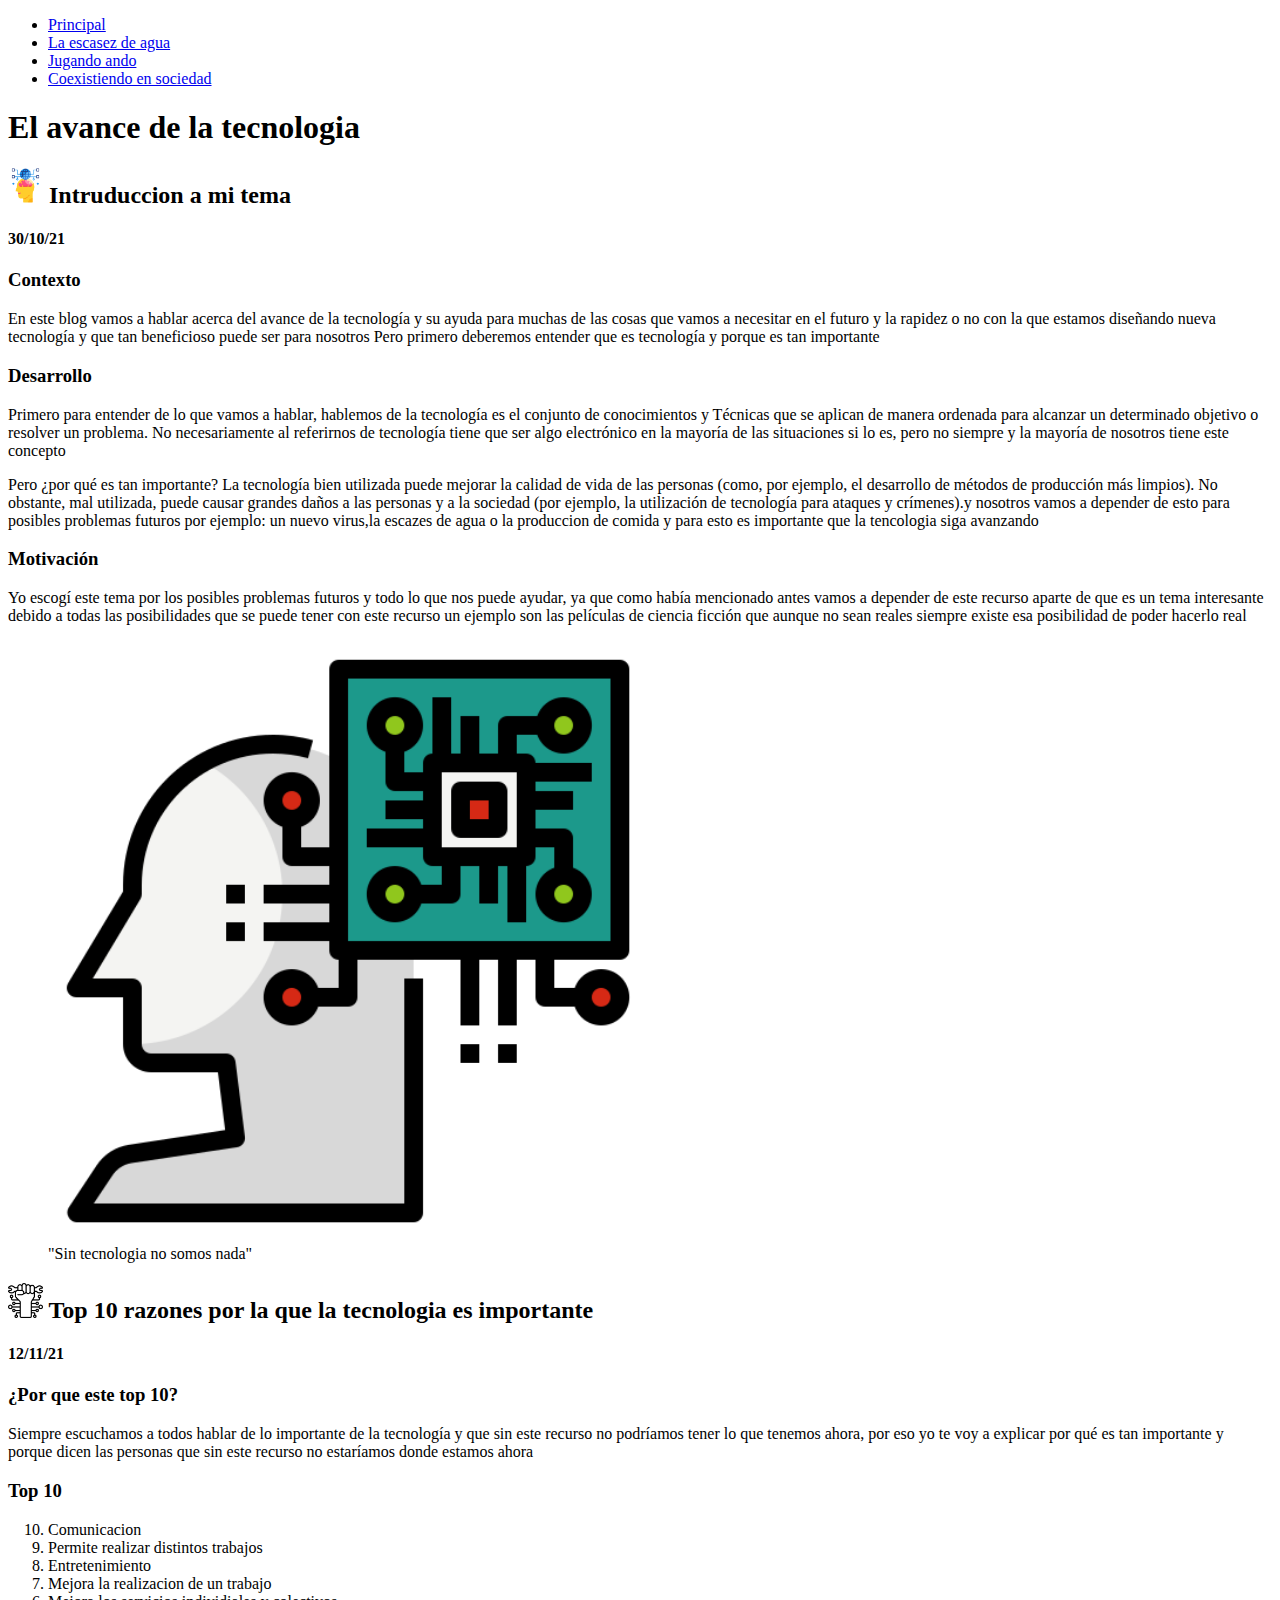
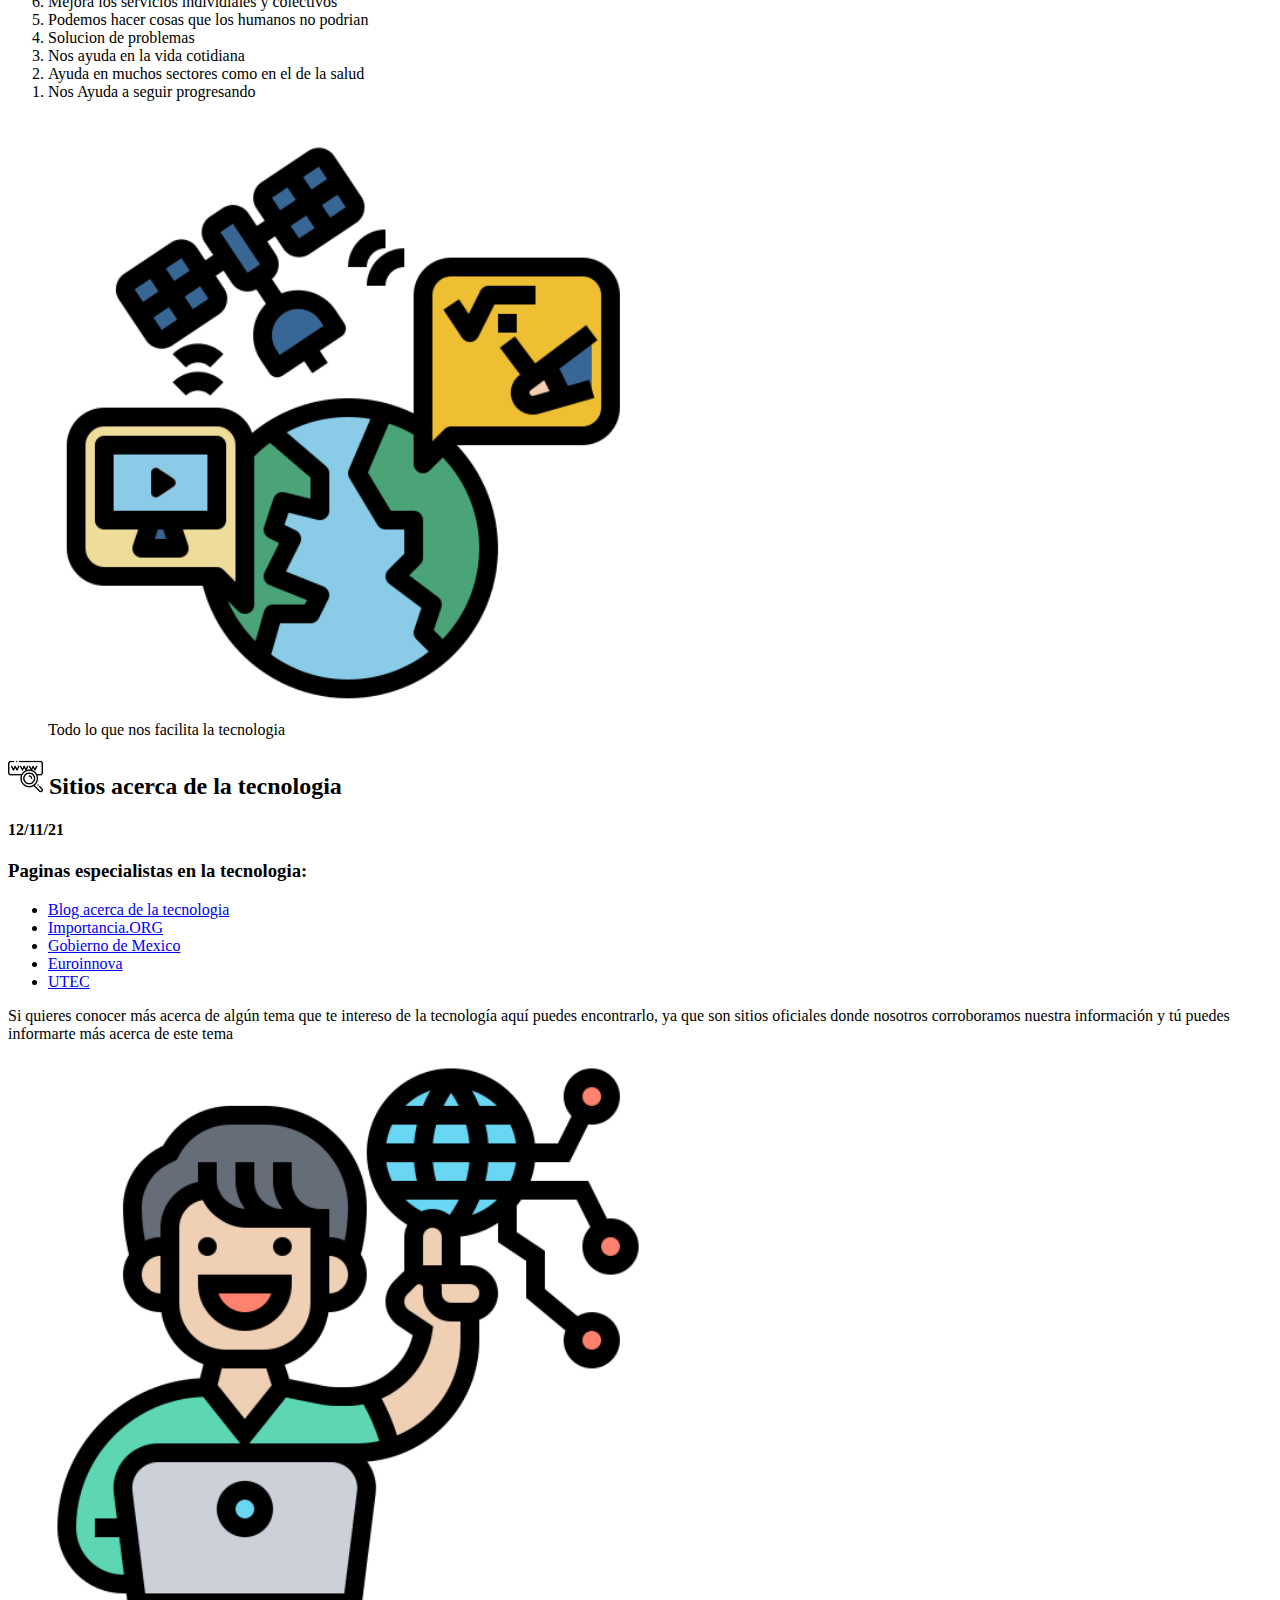
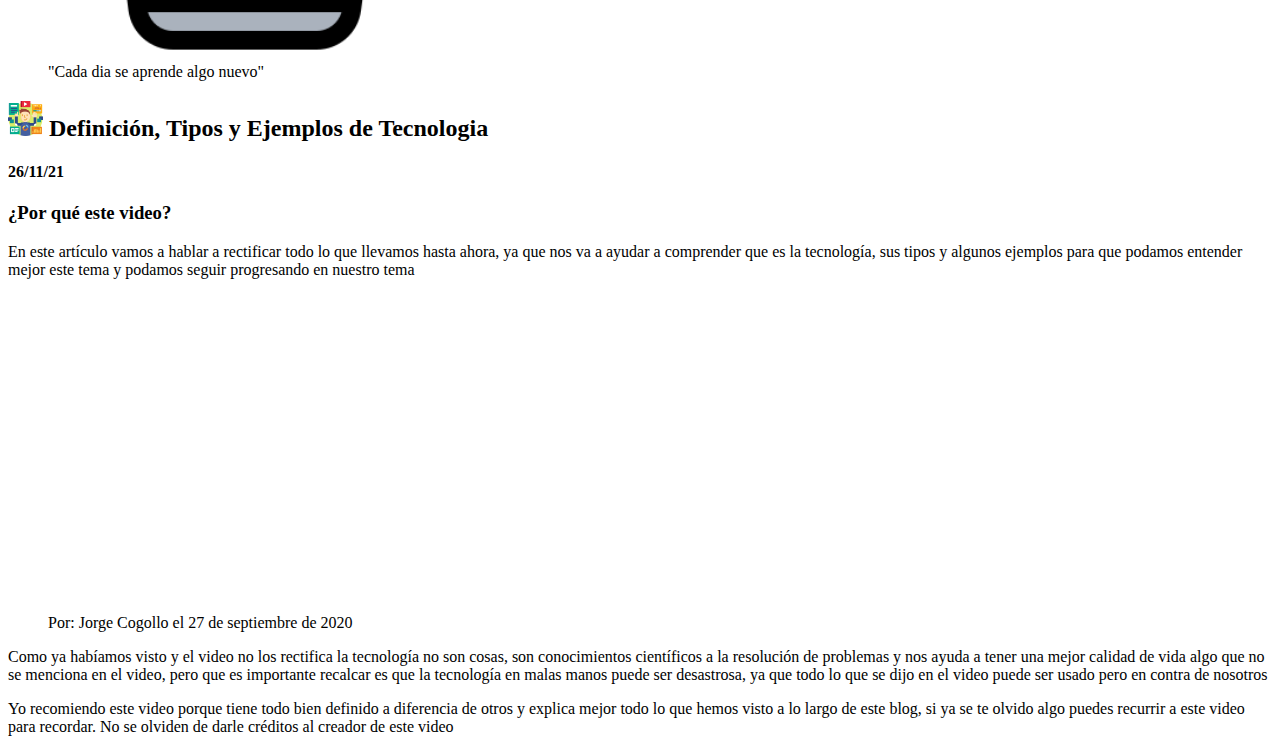
<file: El_avanze_de_la_tecnologia.html>
<!--TODO:  22 nov | @sergiortellez:  necesitas verificar la ortografía  y redacción de este documento  -->

<!DOCTYPE html>
<!--Tipo de lenguaje-->
<html lang="es">

<head>
    <meta charset="UTF-8">
    <title>Avance de la tecnologia</title>
    <!--Empieza el tema-->



</head>

<body>
    <!-- 22 nov | @sergiortellez: barra de navegación bien estructurada  -->
    <!-- 22 nov | @sergiortellez: estructura de blog perfecta  -->
    <nav>
        <!--Empieza la barra de navegacion-->
        <ul>
            <!--Empieza la etiqueta ul-->
            <li><a href="index.html" target="_blank">Principal</a></li>
            <!--Acceso directo a la pagina principal-->
            <li><a href="La_escasez_de_agua.html">La escasez de agua</a></li>
            <!--Acceso directo a la seccion "motivacion"-->
            <li><a href="Jugando_ando.html">Jugando ando</a></li>
            <!--Acceso directo a mi primer tema-->
            <li><a href="Coexistiendo_en_sociedad.html">Coexistiendo en sociedad</a></li>
            <!--Acceso directo a el tema de mi compañero-->
        </ul>
        <!--Termina la etiqueta ul -->
    </nav>
    <!--Termina la barra de navegacion-->
    <section>

        <header>
            <h1>El avance de la tecnologia</h1>
            <!--Empieza el titulo-->
        </header>
        <main>
            <!--Empieza la etiqueta main-->
            <article>
                <!--Empieza la etiqueta article-->
                <header>
                    <hgroup>
                        <h2>  <img src="root/assets/images/tecnologia-inteligente.png" alt="Idea tecnologica" height="35px" width="auto"> Intruduccion a mi tema</h2>
                        <!--Empieza el encabezado-->
                        <h4>30/10/21</h4>
                    </hgroup>
                </header>
                <div>
                    <!--Empieza la etiqueta div-->
                    <h3>Contexto</h3>
                    <p>
                        En este blog vamos a hablar acerca del avance de la tecnología y su ayuda para muchas de las cosas que vamos a necesitar
                        en el futuro y la rapidez o no con la que estamos diseñando nueva tecnología y que tan beneficioso puede ser para nosotros
                        Pero primero deberemos entender que es tecnología y porque es tan importante
                    </p>
                    <!--Empieza el contexto-->

                        <h3>Desarrollo</h3>
                        <!--Empieza el desarrolo-->
                        <p>
                            Primero para entender de lo que vamos a hablar, hablemos de la tecnología es el conjunto de conocimientos y
                            Técnicas que se aplican de manera ordenada para alcanzar un determinado objetivo o resolver un problema. No necesariamente al
                            referirnos de tecnología tiene que ser algo electrónico en la mayoría de las situaciones si lo es, pero no siempre y la mayoría de nosotros tiene este concepto
                        </p>
                        <p>
                            Pero ¿por qué es tan importante? La tecnología bien utilizada puede mejorar la calidad de vida de las personas (como, por ejemplo,
                            el desarrollo de métodos de producción más limpios). No obstante, mal utilizada, puede causar grandes daños a las personas y
                            a la sociedad (por ejemplo, la utilización de tecnología para ataques y crímenes).y nosotros vamos a depender de esto para posibles problemas futuros
                            por ejemplo: un nuevo virus,la escazes de agua o la produccion de comida y para esto es importante que la tencologia siga avanzando
                        </p>
                        <h3 id="Motivacion">Motivación</h3>
                        <!--Empieza la "motivacion"-->
                        <p>
                            Yo escogí este tema por los posibles problemas futuros y todo lo que nos puede ayudar, ya que como había mencionado antes vamos a depender de este recurso
                            aparte de que es un tema interesante debido a todas las posibilidades que se puede tener con este recurso un ejemplo son las películas de ciencia ficción que aunque no sean reales
                            siempre existe esa posibilidad de poder hacerlo real
                        </p>
                        <figure> <!--Empieza la etiqueta figure-->
                            <img src="root/assets/images/inteligencia-artificial.png" alt="Inteligencia artificial" width="auto" height="600xp">
                            <figcaption>"Sin tecnologia no somos nada"</figcaption>
                        </figure> <!--Termina la etiqueta figure-->
                </div>

                <footer>

                </footer>

            </article>
            <!--Termina la etiqueta article-->

            <article>
                <!--Empieza la segunda etiqueta article-->
                <header>
                    <!--Empieza la etiqueta header-->
                    <hgroup>
                        <!--Empieza la etiqueta hgroup-->
                        <h2> <img src="root/assets/images/tecnologia (1).png" alt="Tecnologia" width="auto" height="35xp"> Top 10 razones por la que la tecnologia es importante</h2>
                        <h4>12/11/21</h4>
                    </hgroup>
                    <!--Termina la etiqueta hgroup-->
                </header>
                <!--Termina la etiqueta header-->
                <div>
                    <!--Empieza la etiqueta div-->
                    <h3>¿Por que este top 10?</h3>
                    <p>Siempre escuchamos a todos hablar de lo importante de la tecnología y que sin este recurso
                        no podríamos tener lo que tenemos ahora, por eso yo te voy a explicar por qué es tan importante y porque dicen las personas que sin este recurso no estaríamos donde estamos ahora 
                    </p>
                    <h3>Top 10</h3>
                    <!--TODO: 22 nov | @sergiortellez: no es necesario que la lista esté envuelta en una <p>, la etiqueta <p> es para párrafos exclusivamente  -->
                    <!--TODO: 22 nov | @sergiortellez: Esta lista no es reversible  -->
                    
                        <ol reversed>
                            <li>Comunicacion</li>
                            <li>Permite realizar distintos trabajos</li>
                            <li>Entretenimiento</li>
                            <li>Mejora la realizacion de un trabajo</li>
                            <li>Mejora los servicios individiales y colectivos</li>
                            <li>Podemos hacer cosas que los humanos no podrian</li>
                            <li>Solucion de problemas</li>
                            <li>Nos ayuda en la vida cotidiana</li>
                            <li>Ayuda en muchos sectores como en el de la salud</li>
                            <li>Nos Ayuda a seguir progresando</li>
                        </ol>

                        <figure> <!--Empieza la etiqueta figure-->
                            <img src="root/assets/images/satelite.png" alt="Satelite" width="auto" height="600xp">
                            <figcaption>Todo lo que nos facilita la tecnologia</figcaption>
                        </figure> <!--Termina la etiqueta figure-->


                    
                </div>
                <!--Termina la etiqueta div-->
                <footer>

                </footer>

            </article>
            <!--Termina la segunda etiqueta article-->

            <article>
                <!--Empieza la tercera etiqueta article-->
                <header>
                    <!--Empieza la etiqueta header-->
                    <hgroup>
                        <!--Empieza la etiqueta hgroup-->
                        <h2>    <img src="root/assets/images/www.png" alt="Sigla" width="auto" height="35xp">     Sitios acerca de la tecnologia</h2>
                        <h4>12/11/21</h4>
                    </hgroup>
                    <!--Termina la etiqueta hgroup-->
                </header>
                <!--Termina la etiqueta header-->
                <div>
                    <!--Empieza la etiqueta div-->
                    <h3>Paginas especialistas en la tecnologia:</h3>
                    <!--TODO: 22 nov | @sergiortellez: Nuevamente, la etiqueta <p> y la <nav> están de más, la <nav> no es para listas, es para barras de navegación.  -->

                            <ul>
                                <li><a href="https://comedicaaldia.blogspot.com/2019/03/importancia-de-la-tecnologia-en-la.html" target="_blank">Blog acerca de la tecnologia</a></li>
                                <li><a href="https://www.importancia.org/tecnologia.php" target="_blank">Importancia.ORG</a></li>
                                <li><a href="https://www.gob.mx/imjuve/articulos/la-importancia-de-la-tecnologia-para-las-juventudes" target="_blank">Gobierno de Mexico</a></li>
                                <li><a href="https://www.euroinnova.mx/blog/importancia-de-las-tecnologias-de-la-informacion-y-comunicacion" target="_blank">Euroinnova</a></li>
                                <li><a href="https://www.utec.edu.pe/blog-de-carreras/utec/cual-es-la-importancia-de-la-ciencia-y-la-tecnologia-en-la-humanidad" target="_blank">UTEC</a></li>
                            </ul>
                            <p>
                                Si quieres conocer más acerca de algún tema que te intereso de la tecnología aquí puedes encontrarlo, ya que son sitios oficiales donde nosotros corroboramos nuestra información y tú puedes informarte más acerca de este tema
                            </p>
                            <figure> <!--Empieza la etiqueta figure-->
                                <img src="root/assets/images/tecnologia.png" alt="Especialisa" width="auto" height="600xp">
                                <figcaption>"Cada dia se aprende algo nuevo"</figcaption>
                            </figure> <!--Termina la etiqueta figure-->
                    
                </div>
                <!--Termina la etiqueta div-->
                <footer>

                </footer>

            </article><!--Termina  la tercera etiqueta article-->

            <article> <!--Empieza la etiqueta article-->
                <header><!--Empieza la etiqueta header-->
                    <hgroup><!--Empieza la etiqueta hgroup-->
                        <h2> <img src="root/assets/images/inmersivo.png" alt="Inmersivo" height="35xp" width="auto"> Definición, Tipos  y Ejemplos de Tecnologia</h2>
                        <h4>26/11/21</h4>
                    </hgroup> <!--Termina la etiqueta hgroup-->
                </header> <!--Termina la etiqueta header-->

                <div> <!--Empieza la etiqueta div-->
                    
                    <h3>¿Por qué este video?</h3>
                    <p>En este artículo vamos a hablar a rectificar todo lo que llevamos hasta ahora, ya que nos va a ayudar a comprender que es la tecnología, sus tipos y algunos ejemplos para que podamos entender mejor
                        este tema y podamos seguir progresando en nuestro tema
                    </p>
                    <figure> <!--Empieza la etiqueta figure-->
                        <iframe width="560" height="315" src="https://www.youtube.com/embed/OBA1EJWhpxA" title="YouTube video player" frameborder="0" allow="accelerometer; autoplay; clipboard-write; encrypted-media; gyroscope; picture-in-picture" allowfullscreen></iframe>
                        <figcaption>Por: Jorge Cogollo el 27 de septiembre de 2020 </figcaption>
                    </figure> <!--Termina la etiqueta figure-->
                    <p>Como ya habíamos visto y el video no los rectifica la tecnología no son cosas, son conocimientos científicos a la resolución de problemas y nos ayuda a tener una mejor calidad de vida algo que no se menciona en el video, pero que es importante recalcar es que la tecnología en malas manos puede ser desastrosa, ya que todo lo que se dijo en el video puede ser usado pero en contra de nosotros </p>
                    <p>Yo recomiendo este video porque tiene todo bien definido a diferencia de otros y explica mejor todo lo que hemos visto a lo largo de este blog, si ya se te olvido algo puedes recurrir a este video para recordar. No se olviden de darle créditos al creador de este video</p>
                </div> <!--Termina la etiqueta div-->
                <footer> <!--Empieza la etiquea footer-->

                </footer> <!--Termina la etiqueta footer-->
                

            </article> <!--Termina la etiqueta article-->
        </main>
        <!--Termina la etiqueta main-->
        <aside>

        </aside>
        <footer>

        </footer>
    </section>
    <!--Termina la etiqueta section-->
</body>

</html>
</file>
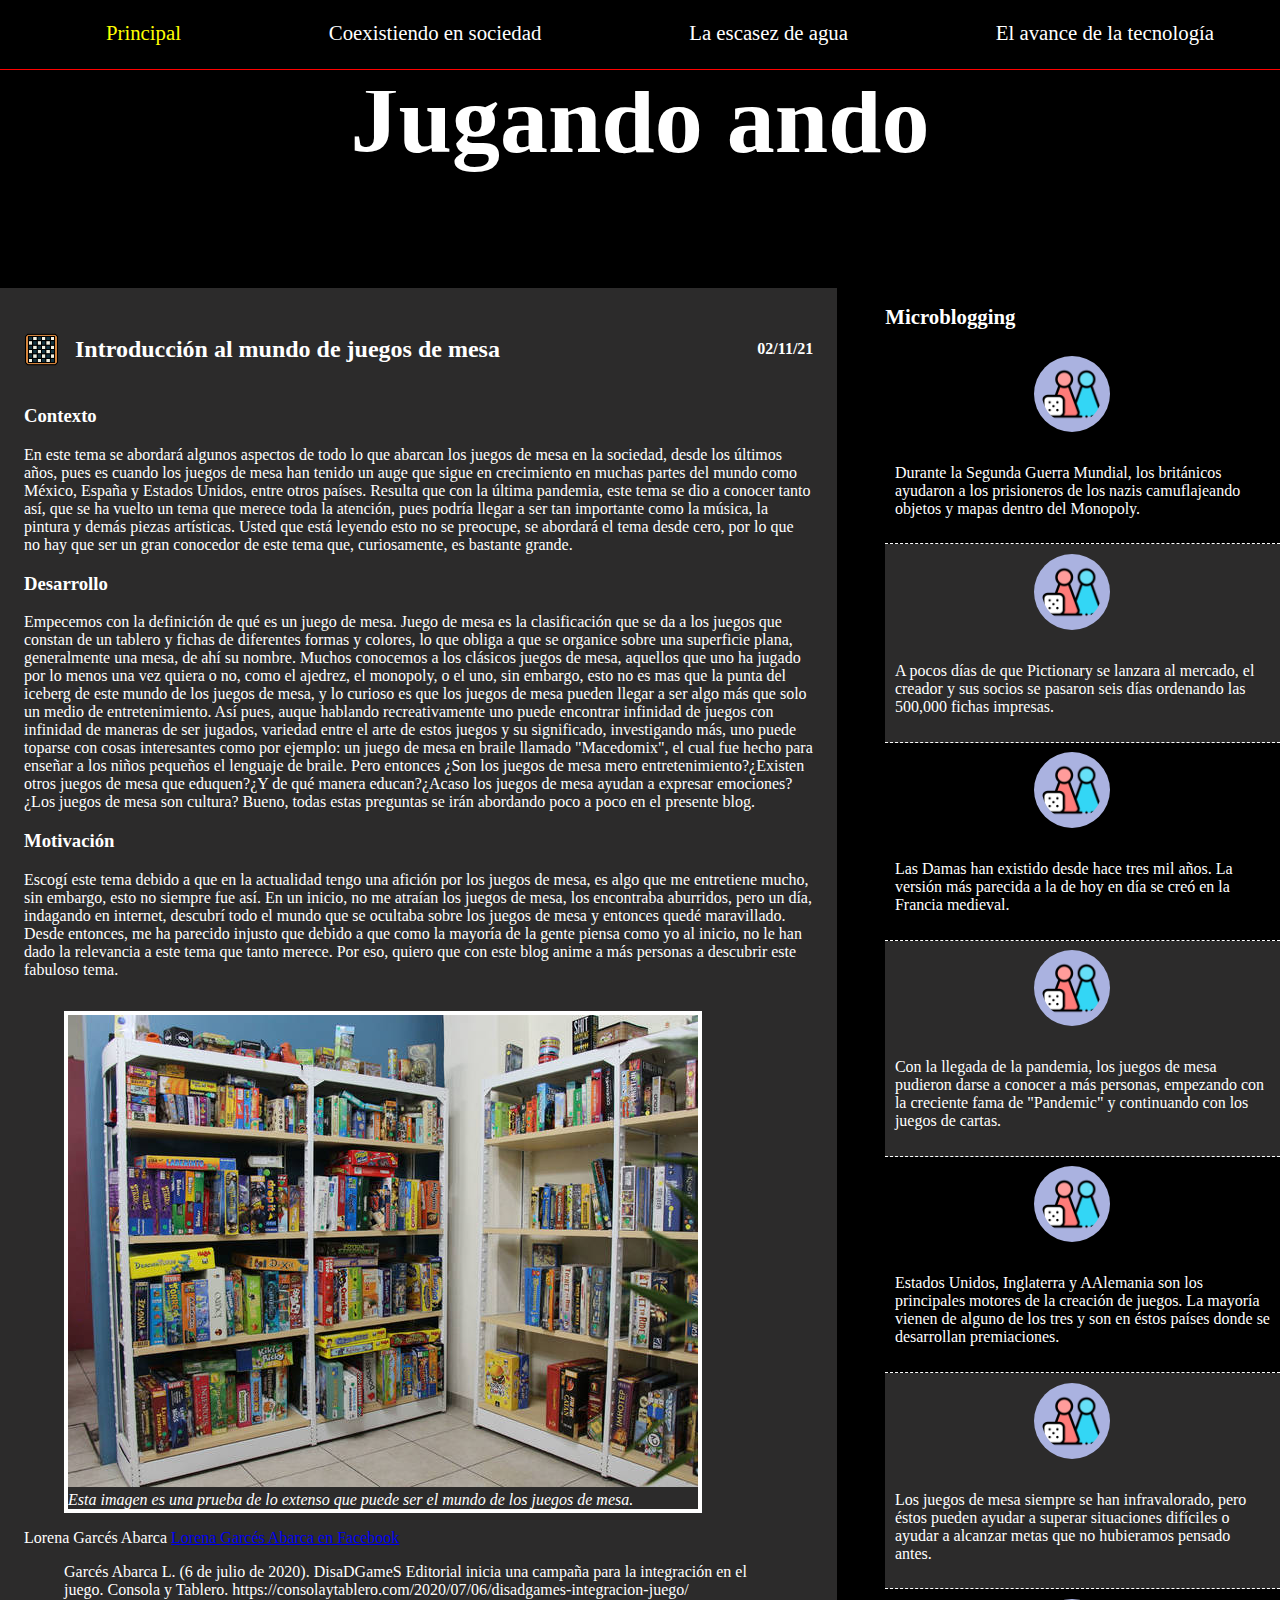
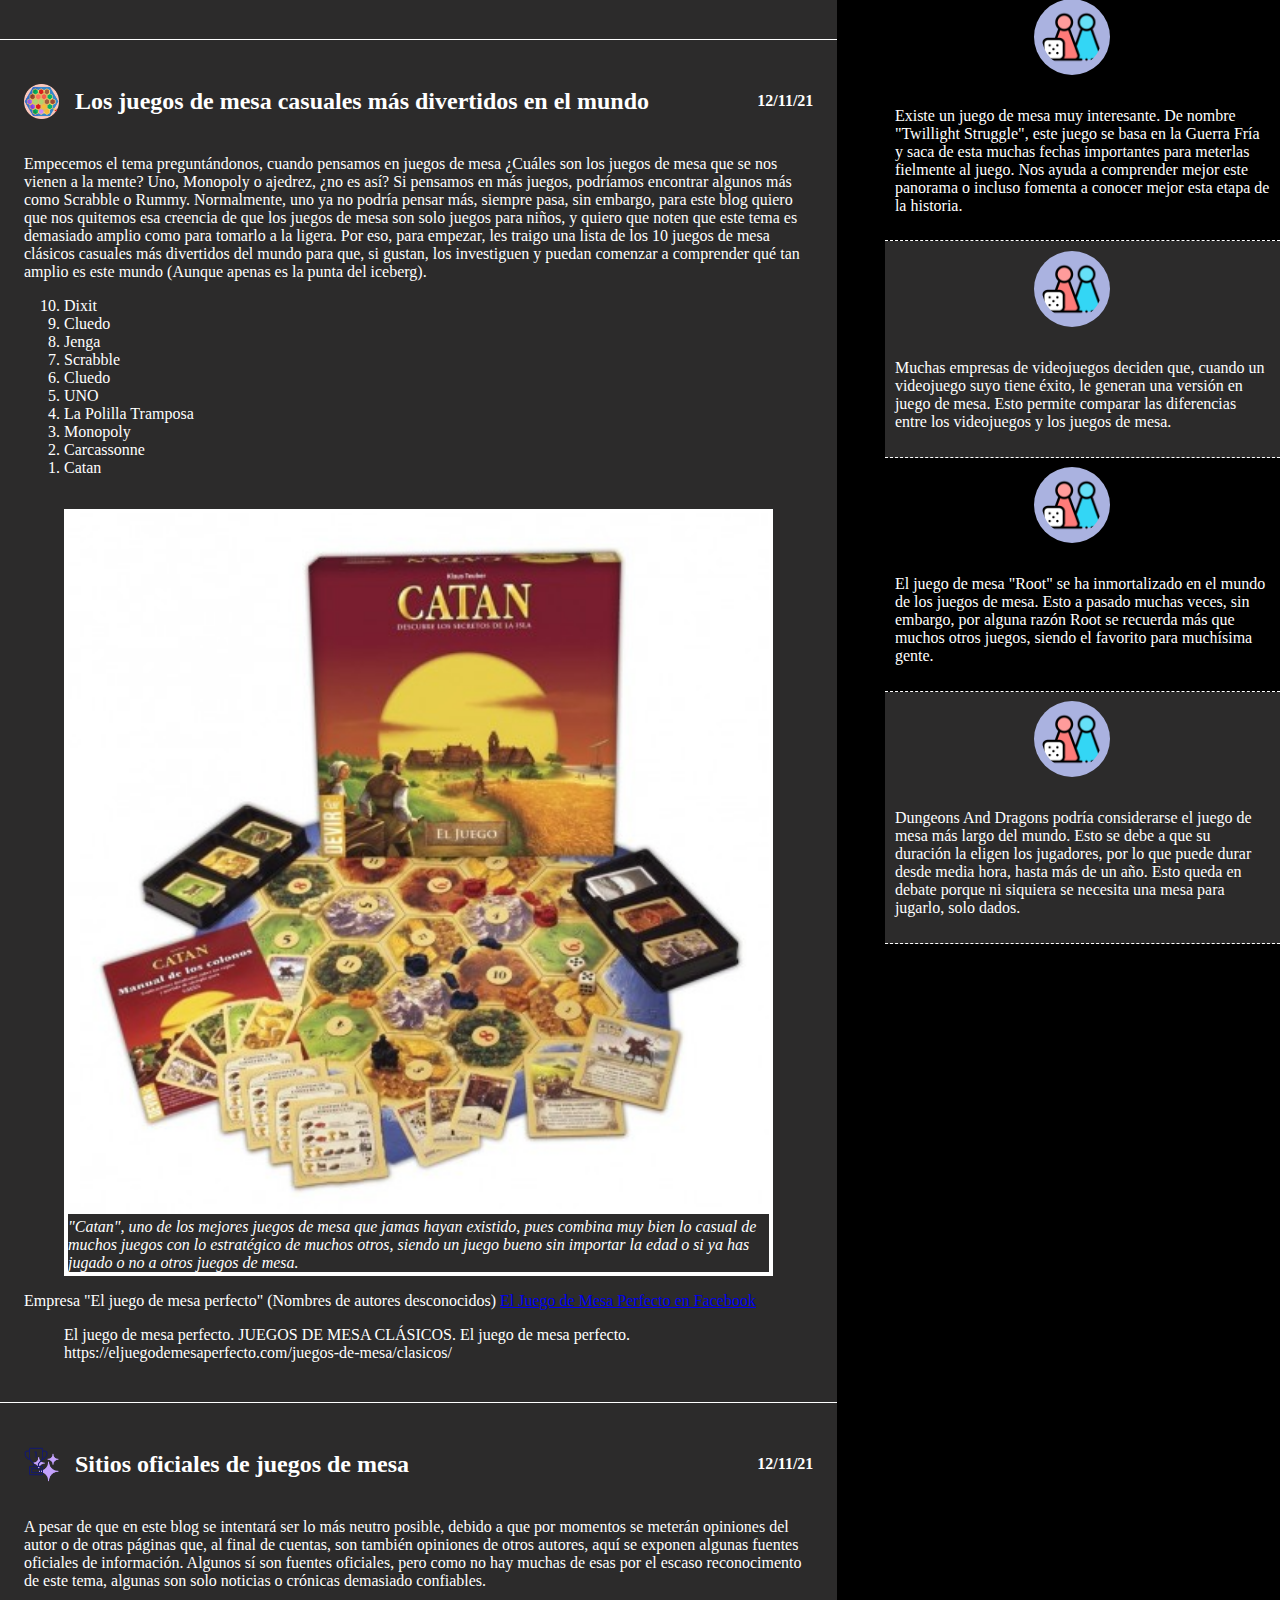
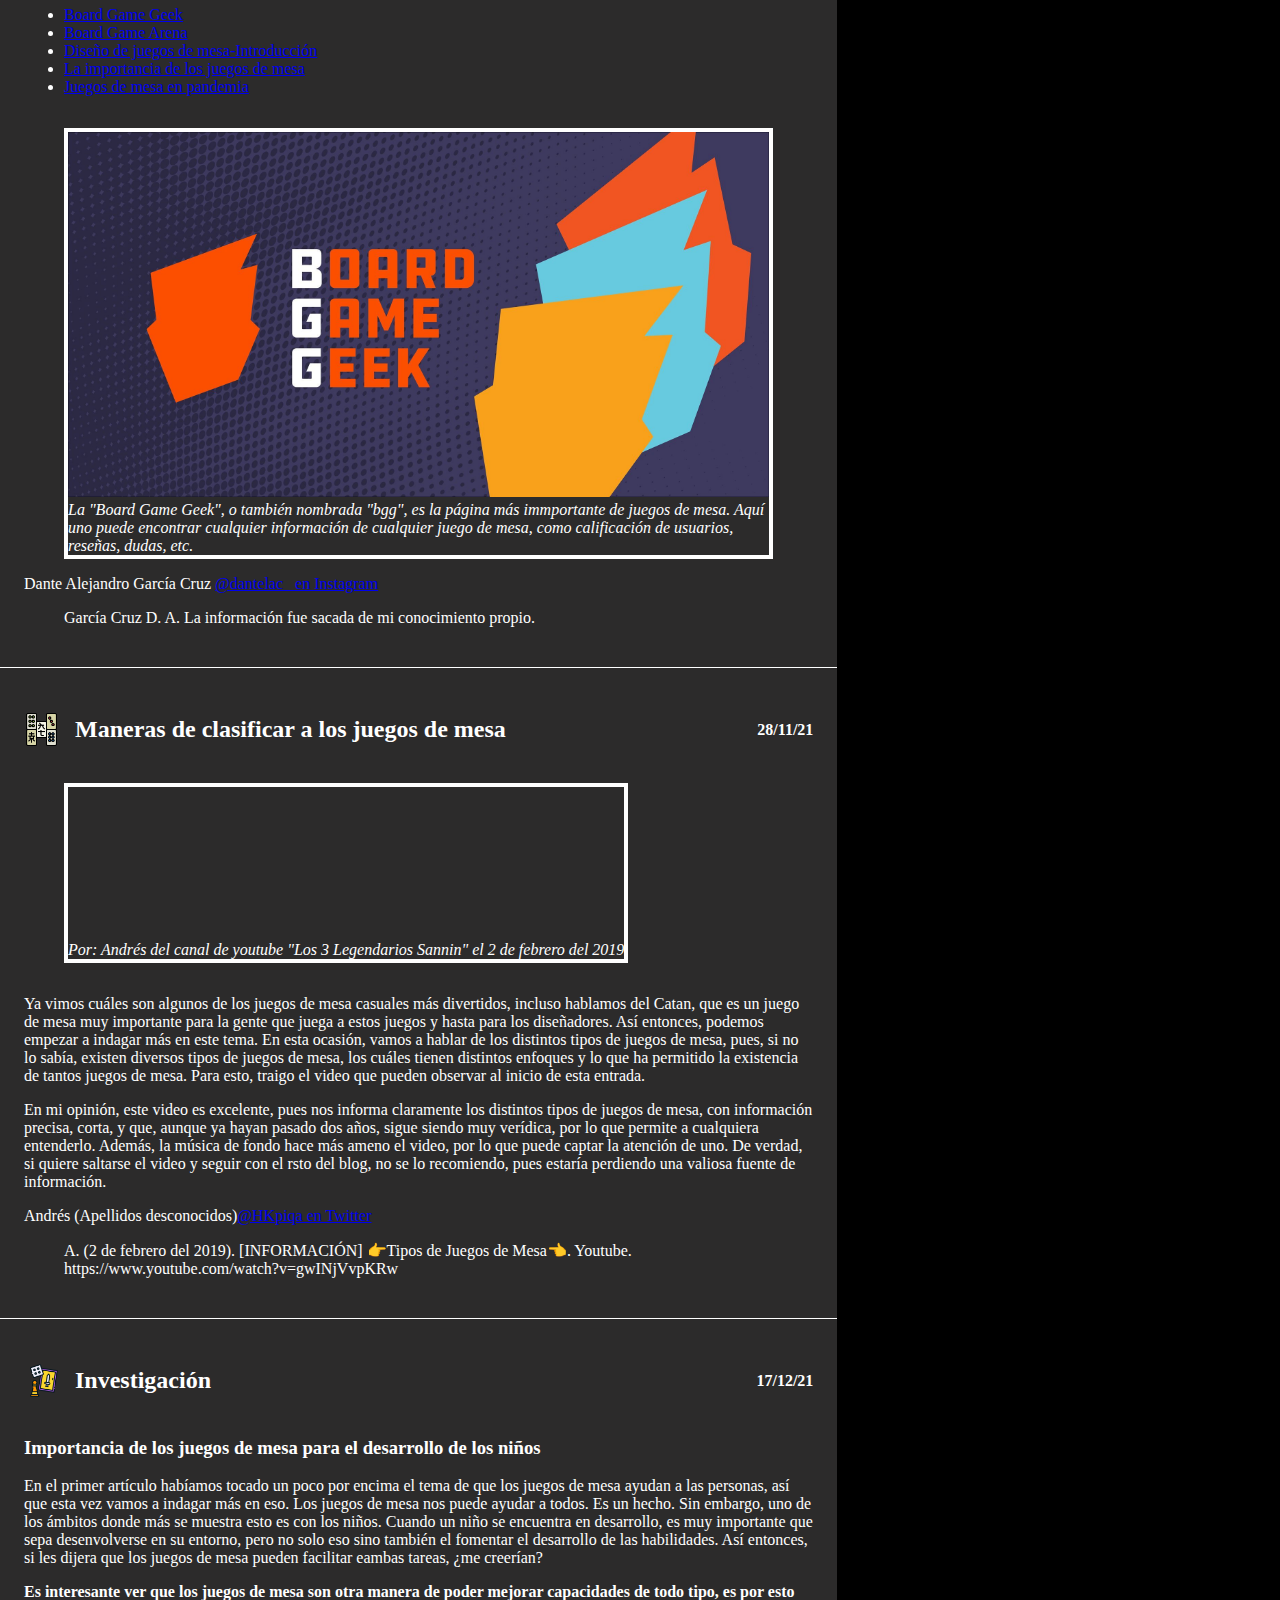
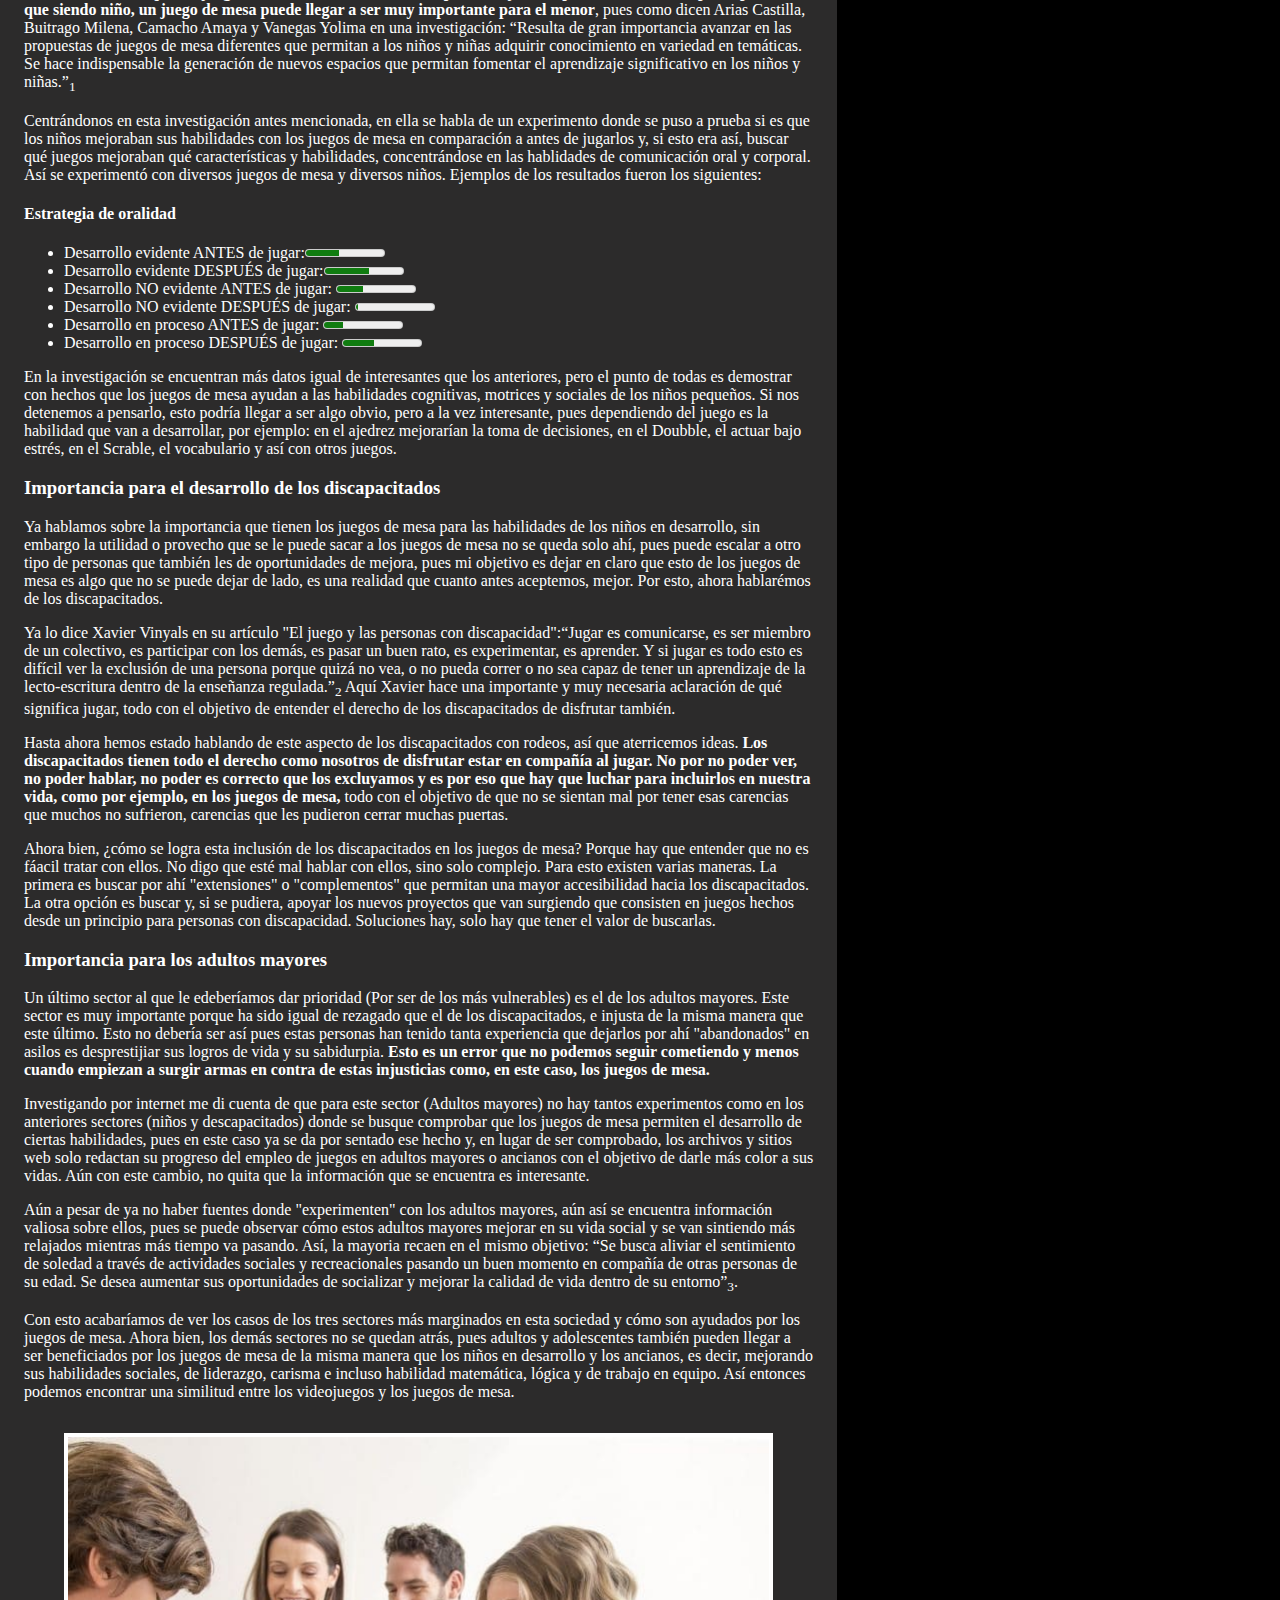
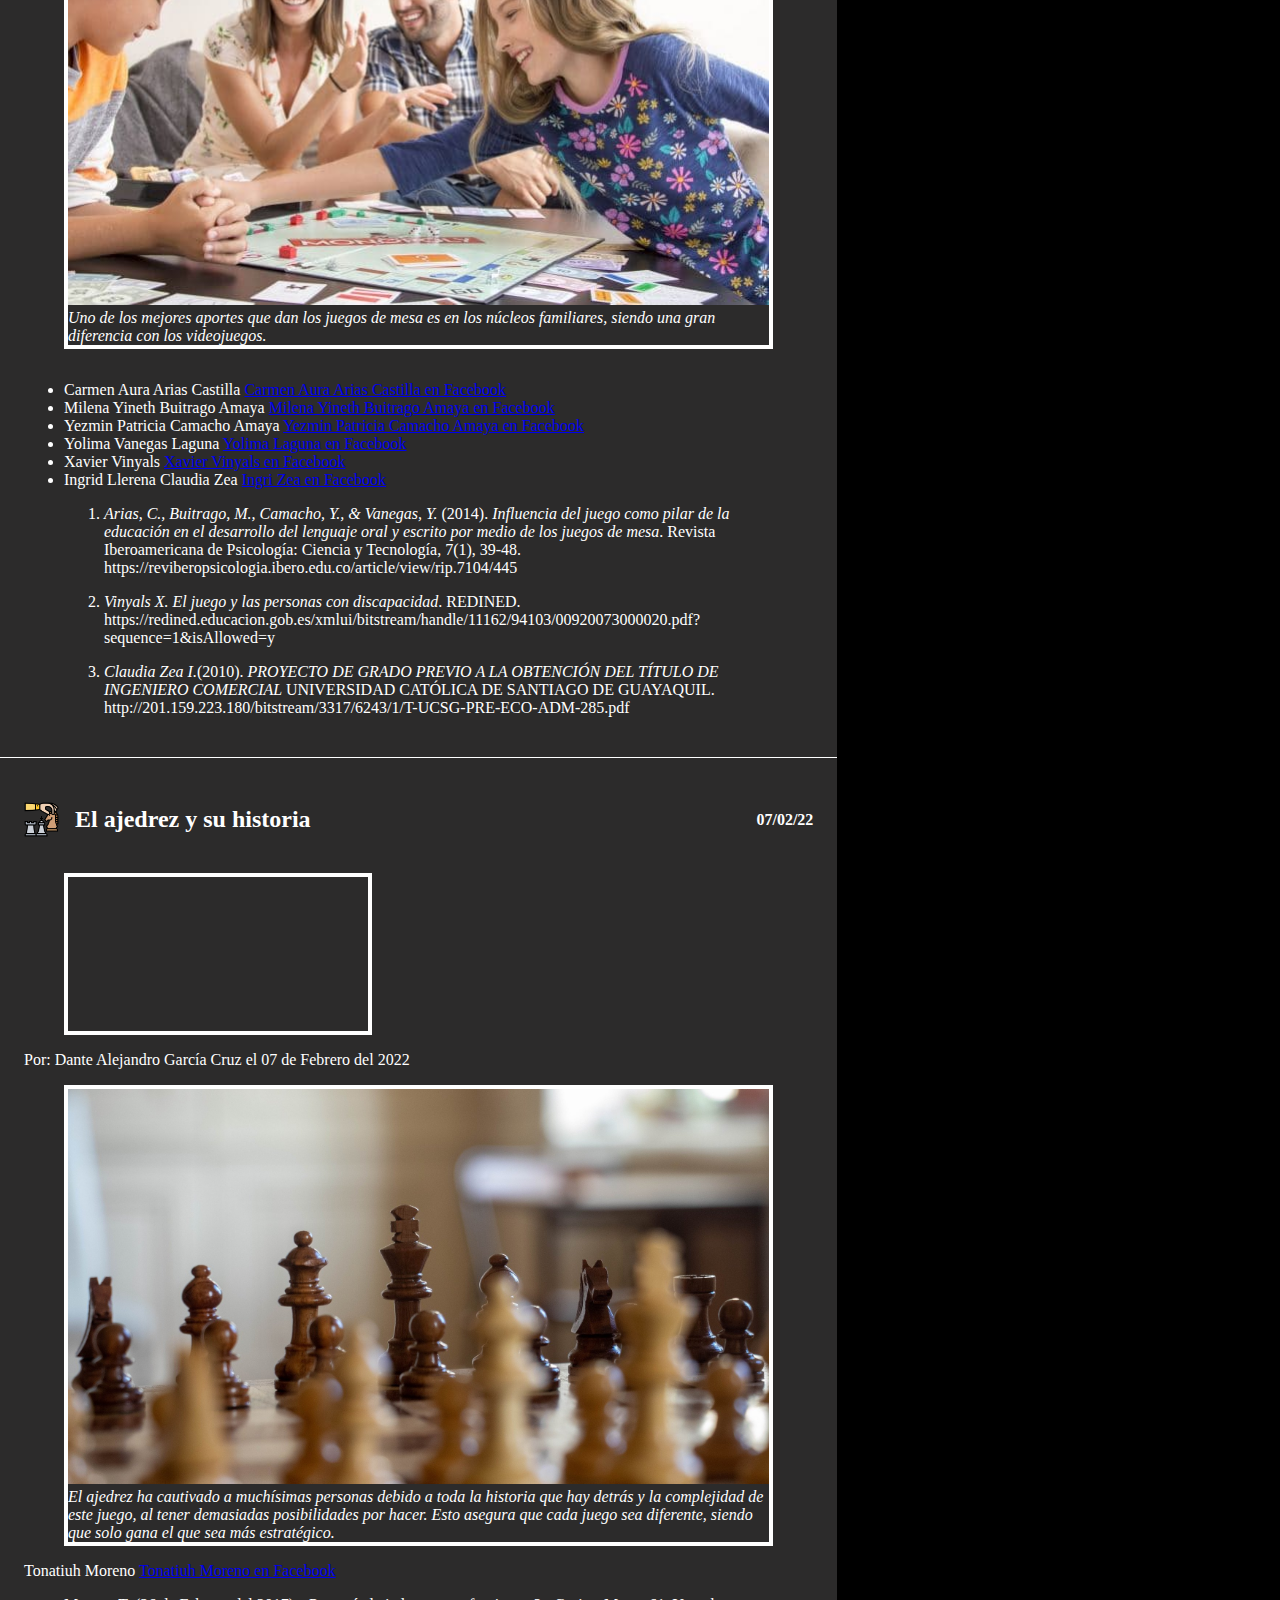
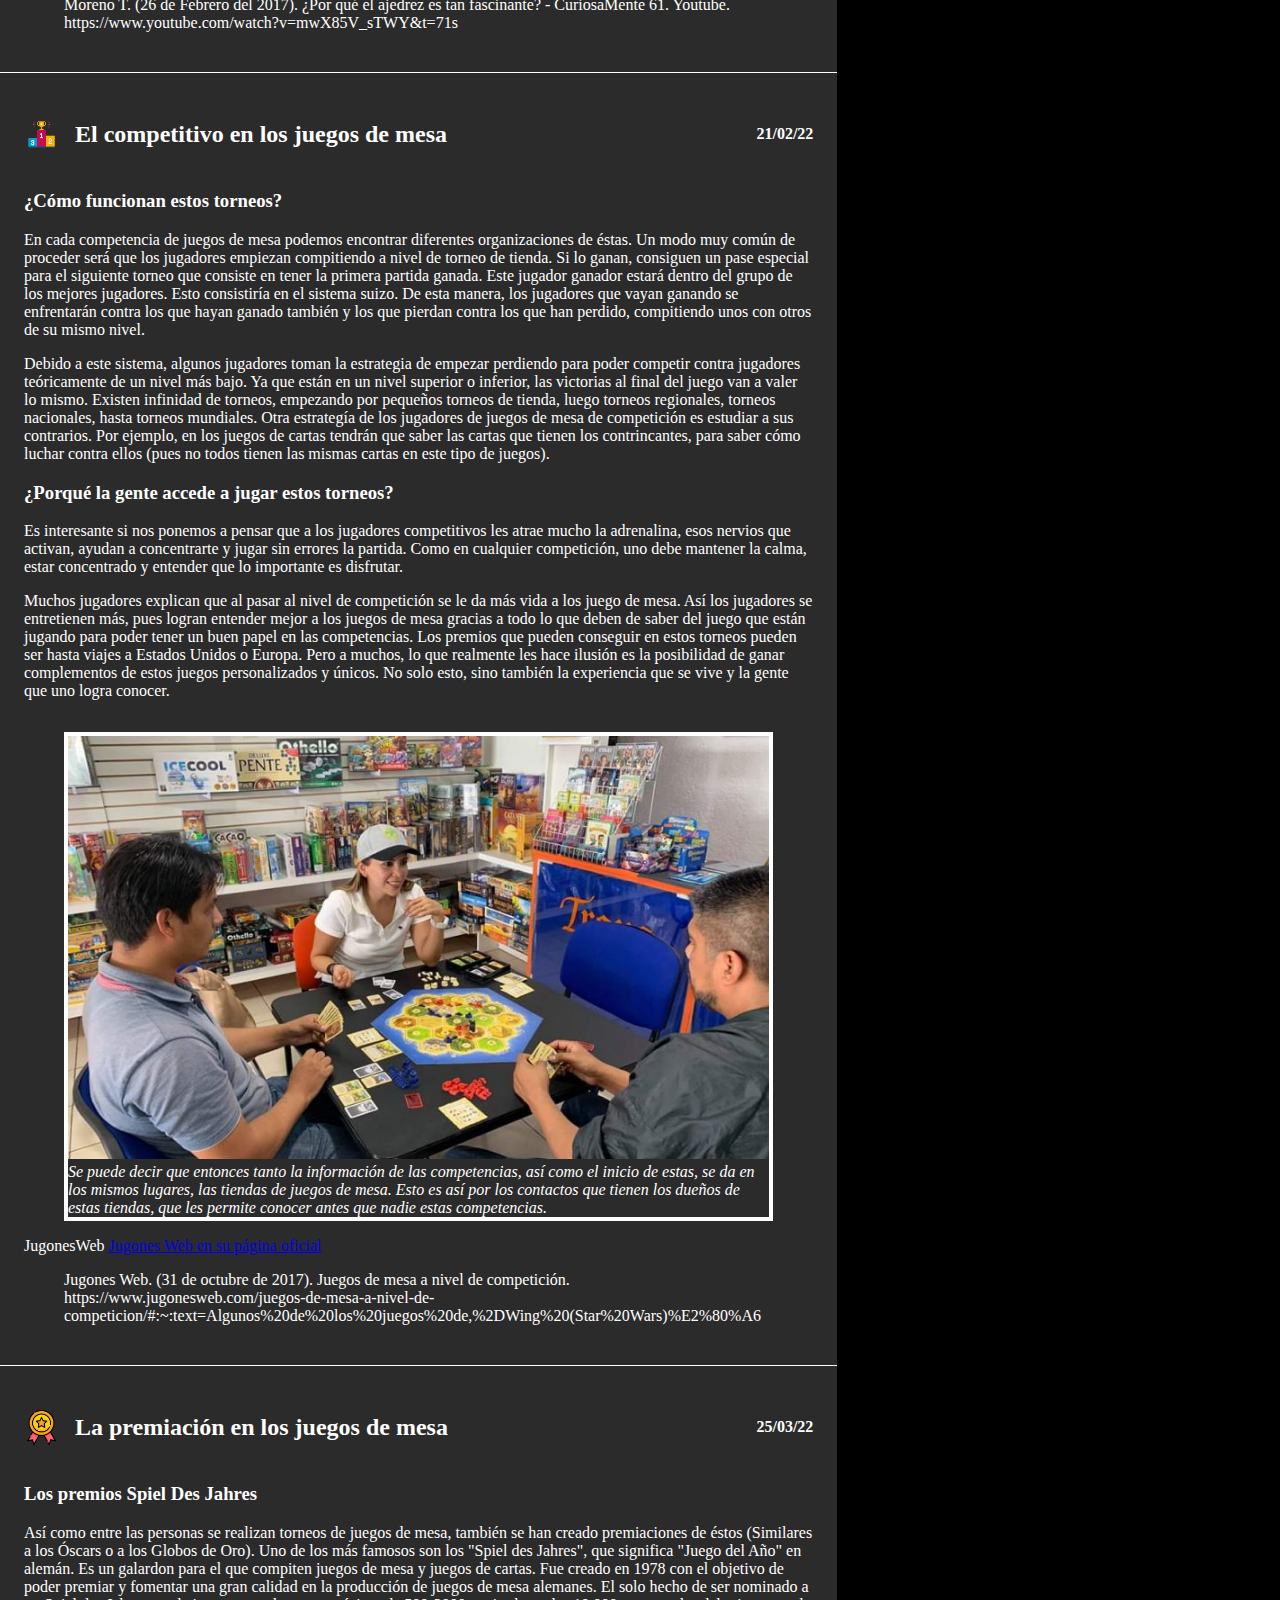
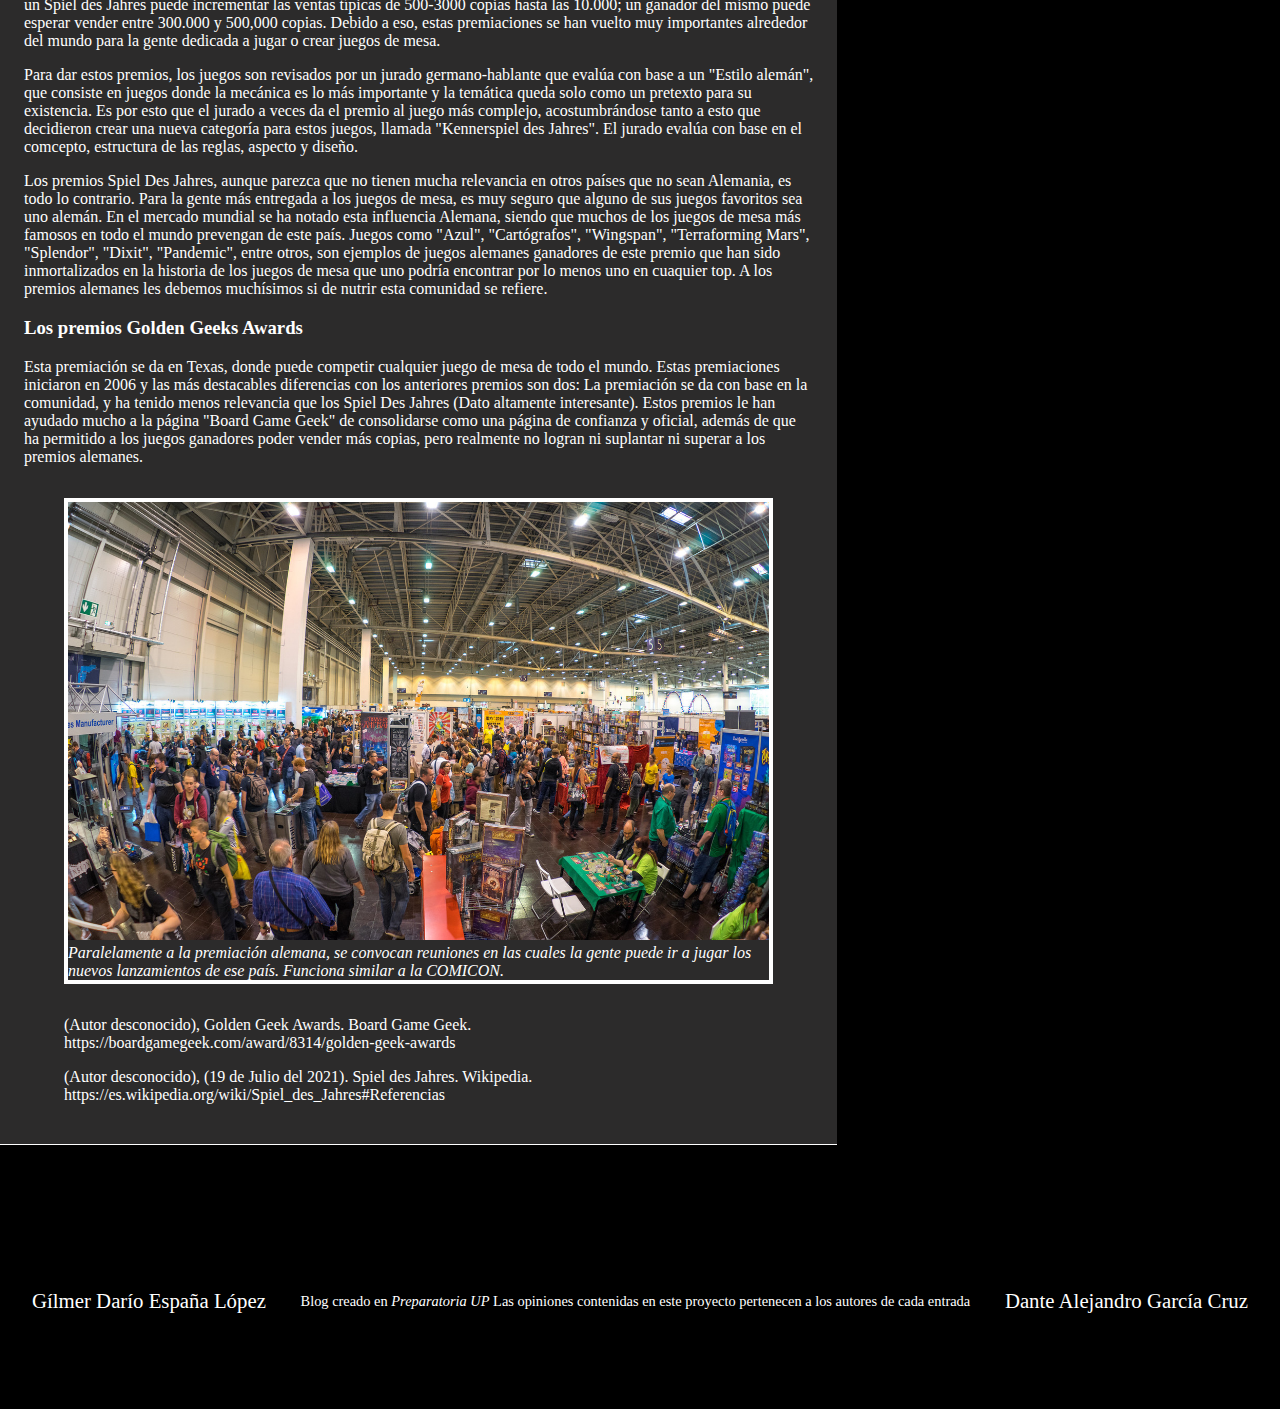
<file: Jugando_ando.html>
<!DOCTYPE html>
<html lang="es">

<head>
    <meta charset="utf-8">
    <!--Carga acentos y otros carácteres del español-->
    <title>Los juegos de mesa</title>
    <!--Aquí se anota el tema del blog-->
    <link rel="stylesheet" href="root/assets/styles/estilos_dante.css">
    <!--Aquí uno el archivo html con el css-->
</head>

<body>
    <!--Empieza mi blog-->
    <!-- 22 nov | @sergiortellez: Estructura de nav perfecta  -->
    <!-- 22 nov | @sergiortellez: Estructura de blog perfecta  -->

    <nav>
        <!--Empieza barra de navegación-->
        <ul>
            <!--Empieza una lista desordenada-->
            <li><a class="resaltado" href="index.html" target="_blank">Principal</a></li>
            <li><a href="Coexistiendo_en_sociedad.html">Coexistiendo en sociedad</a></li>
            <li><a href="La_escasez_de_agua.html">La escasez de agua</a></li>
            <li><a href="El_avance_de_la_tecnologia.html">El avance de la tecnología</a></li>
        </ul>
        <!--Termina una lista desordenada-->
    </nav>
    <!--Termina barra de navegación-->
    <section>

        <header id="titulo_del_blog">
            <!--Empieza el título de mi blog-->
            <h1>Jugando ando</h1>
        </header>
        <!--Termina el título de mi blog-->

        <main>
            <!--Empieza el cuerpo de mi blog-->
            <!--Aquí van los articles-->
            <article>
                <!-- 22 nov | @sergiortellez: Excelente entrada  -->

                <!--Empieza entrada: artículo_1-->
                <header>
                    <hgroup>
                        <h2> <img src="root/assets/images/tablero-de-ajedrez.png" alt="Tablero de ajedrez" height="35px" width="auto"> Introducción al mundo de juegos de mesa</h2>
                        <!--Título del artículo-->
                        <h4>02/11/21</h4>
                        <!--Fecha de escritura del artículo-->
                    </hgroup>
                </header>
                <!--Inicia contenido del artículo-->
                <div>
                    <h3>Contexto</h3>
                    <!--Se expresa el contexto del tema-->
                    <p>En este tema se abordará algunos aspectos de todo lo que abarcan los juegos de mesa en la
                        sociedad, desde los últimos años,
                        pues es cuando los juegos de mesa han tenido un auge que sigue en crecimiento en muchas
                        partes del mundo como México, España y
                        Estados Unidos, entre otros países. Resulta que con la última pandemia, este tema se dio a
                        conocer tanto así, que se ha vuelto
                        un tema que merece toda la atención, pues podría llegar a ser tan importante como la música,
                        la pintura y demás piezas artísticas.
                        Usted que está leyendo esto no se preocupe, se abordará el tema desde cero, por lo que no
                        hay que ser un gran conocedor de este tema que,
                        curiosamente, es bastante grande.</p>

                    <h3>Desarrollo</h3>
                    <p>Empecemos con la definición de qué es un juego de mesa. Juego de mesa es la clasificación que
                        se da a los juegos que constan de un tablero
                        y fichas de diferentes formas y colores, lo que obliga a que se organice sobre una
                        superficie plana, generalmente una mesa, de ahí su nombre.
                        Muchos conocemos a los clásicos juegos de mesa, aquellos que uno ha jugado por lo menos una
                        vez quiera o no, como el ajedrez, el monopoly, o el
                        uno, sin embargo, esto no es mas que la punta del iceberg de este mundo de los juegos de
                        mesa, y lo curioso es que los juegos de mesa pueden llegar
                        a ser algo más que solo un medio de entretenimiento.

                        Así pues, auque hablando recreativamente uno puede encontrar infinidad de juegos con
                        infinidad de maneras de ser jugados, variedad entre
                        el arte de estos juegos y su significado, investigando más, uno puede toparse con cosas
                        interesantes como por ejemplo: un juego de mesa en braile llamado
                        "Macedomix", el cual fue hecho para enseñar a los niños pequeños el lenguaje de braile. Pero
                        entonces ¿Son los juegos de mesa mero entretenimiento?¿Existen
                        otros juegos de mesa que eduquen?¿Y de qué manera educan?¿Acaso los juegos de mesa ayudan a
                        expresar emociones?¿Los juegos de mesa son cultura?
                        Bueno, todas estas preguntas se irán abordando poco a poco en el presente blog.</p>

                    <h3>Motivación</h3>
                    <p>Escogí este tema debido a que en la actualidad tengo una afición por los juegos de mesa, es
                        algo que me entretiene mucho, sin embargo, esto no siempre
                        fue así. En un inicio, no me atraían los juegos de mesa, los encontraba aburridos, pero un
                        día, indagando en internet, descubrí todo el mundo que se ocultaba
                        sobre los juegos de mesa y entonces quedé maravillado. Desde entonces, me ha parecido
                        injusto que debido a que como la mayoría de la gente piensa como yo al inicio,
                        no le han dado la relevancia a este tema que tanto merece. Por eso, quiero que con este blog
                        anime a más personas a descubrir este fabuloso tema. </p>
                    <!--Empieza ilustración del contenido-->
                    <figure class="ilustracion">
                        <img src="root/assets/images/Ludoteca.jpg" alt="Ludoteca de juegos de mesa" height="auto" width="100%">
                        <figcaption> Esta imagen es una prueba de lo extenso que puede ser el mundo de los juegos de
                            mesa.</figcaption>
                    </figure>
                    <!--Termina ilustración del contenido-->
                </div>
                <!--Termina contenido del artículo-->
                <footer>
                    <!--Los datos del autor-->
                    <div>
                        <span>Lorena Garcés Abarca </span><a href="https://www.facebook.com/lorena.garcesabarca" target="_blank">Lorena Garcés Abarca en Facebook</a>
                    </div>
                    <!--Acaban los datos del autor-->
                    <!--Bibliografía-->
                    <blockquote>
                        <p>Garcés Abarca L. (6 de julio de 2020). DisaDGameS Editorial inicia una campaña para la
                            integración en el juego. Consola y Tablero.
                            https://consolaytablero.com/2020/07/06/disadgames-integracion-juego/</p>
                    </blockquote>
                    <!--Termina la bibliografía-->
                </footer>
            </article>
            <!--Fin entrada: artículo 1-->

            <article>
                <!-- 22 nov | @sergiortellez: Excelente entrada  -->

                <!--Empieza entrada: artículo 2-->
                <header>
                    <hgroup>
                        <h2> <img src="root/assets/images/juego-de-mesa.png" alt="Tablero de juegos de mesa" height="35px" width="auto"> Los juegos de mesa casuales más divertidos en el mundo
                        </h2>
                        <!--Título del artículo-->
                        <h4>12/11/21</h4>
                        <!--Fecha de escritura del artículo-->
                    </hgroup>
                </header>
                <!--Inicia contenido del artículo-->
                <div>
                    <p>Empecemos el tema preguntándonos, cuando pensamos en juegos de mesa ¿Cuáles son los juegos de
                        mesa que se nos vienen
                        a la mente? Uno, Monopoly o ajedrez, ¿no es así? Si pensamos en más juegos, podríamos
                        encontrar algunos más como Scrabble o Rummy.
                        Normalmente, uno ya no podría pensar más, siempre pasa, sin embargo, para este blog quiero
                        que nos quitemos esa creencia de que
                        los juegos de mesa son solo juegos para niños, y quiero que noten que este tema es demasiado
                        amplio como para tomarlo a la ligera.
                        Por eso, para empezar, les traigo una lista de los 10 juegos de mesa clásicos casuales más
                        divertidos del mundo para que, si gustan, los investiguen
                        y puedan comenzar a comprender qué tan amplio es este mundo (Aunque apenas es la punta del
                        iceberg).</p>
                    <ol reversed>
                        <!-- 22 nov | @sergiortellez: perfecto  -->
                        <!--Empieza lista enumerada al revés-->

                        <li>Dixit </li>
                        <li>Cluedo</li>
                        <li>Jenga</li>
                        <li>Scrabble</li>
                        <li>Cluedo</li>
                        <li>UNO</li>
                        <li>La Polilla Tramposa</li>
                        <li>Monopoly</li>
                        <li>Carcassonne</li>
                        <li>Catan</li>
                    </ol>
                    <!--Termina lista enumerada al revés-->
                    <!--Empieza ilustración del contenido-->
                    <figure class="ilustracion">
                        <img src="root/assets/images/catan-juego-de-mesa.jpg" alt="Juego de mesa Catan" height="auto" width="100%">
                        <figcaption> "Catan", uno de los mejores juegos de mesa que jamas hayan existido, pues
                            combina muy bien lo casual de muchos juegos con
                            lo estratégico de muchos otros, siendo un juego bueno sin importar la edad o si ya has
                            jugado o no a otros juegos de mesa.
                        </figcaption>
                    </figure>
                    <!--Termina ilustración del contenido-->
                </div>
                <!--Termina contenido del artículo-->
                <footer>
                    <!--Los datos del autor-->
                    <div>
                        <span>Empresa "El juego de mesa perfecto" (Nombres de autores desconocidos) </span><a href="https://www.facebook.com/El-Juego-de-Mesa-Perfecto-102296438328914" target="_blank">El Juego de Mesa Perfecto en Facebook</a>
                    </div>
                    <!--Acaban los datos del autor-->
                    <!--Bibliografía-->
                    <blockquote>
                        <p>El juego de mesa perfecto. JUEGOS DE MESA CLÁSICOS. El juego de mesa perfecto.
                            https://eljuegodemesaperfecto.com/juegos-de-mesa/clasicos/</p>
                    </blockquote>
                    <!--Termina la bibliografía-->
                </footer>
            </article>
            <!--Fin entrada: artículo 2-->


            <article>
                <!-- 22 nov | @sergiortellez: excelente entrada  -->
                <!--Empieza entrada: artículo 3-->

                <header>
                    <hgroup>
                        <h2> <img src="root/assets/images/trofeo.png" alt="Trofeo" height="35px" width="auto">
                            Sitios oficiales de juegos de mesa</h2>
                        <!--Título del artículo-->
                        <h4>12/11/21</h4>
                        <!--Fecha de escritura del artículo-->
                    </hgroup>
                </header>
                <!--Inicia contenido del artículo-->
                <div>
                    <!-- 14 dic | @sergiortellez: a pesar, se escribe separado  -->
                    <p>A pesar de que en este blog se intentará ser lo más neutro posible, debido a que por momentos
                        se meterán opiniones del autor o de otras páginas que,
                        al final de cuentas, son también opiniones de otros autores, aquí se exponen algunas fuentes
                        oficiales de información. Algunos sí son fuentes oficiales, pero
                        como no hay muchas de esas por el escaso reconocimento de este tema, algunas son solo
                        noticias o crónicas demasiado confiables.
                    </p>
                    <ul>
                        <!-- Empieza lista desordenada-->
                        <li><a href="https://boardgamegeek.com/" target="_blank">Board Game Geek</a></li>
                        <li><a href="https://es.boardgamearena.com/" target="_blank"> Board Game Arena</a></li>
                        <li><a href="https://www.redalyc.org/journal/4779/477948279062/html/" target="_blank">
                                Diseño de juegos de mesa-Introducción</a></li>
                        <li><a href="https://www.mindicsalud.com/blog/la-importancia-de-los-juegos-de-mesa" target="_blank">La importancia de los juegos de mesa </a></li>
                        <li><a href="https://www.nytimes.com/es/2021/02/28/espanol/opinion/juegos-mesa-pandemia.html" target="_blank">Juegos de mesa en pandemia</a></li>
                    </ul>
                    <!--Termina lista desordenada-->
                    <!--Empieza ilustración del contenido-->
                    <figure class="ilustracion">
                        <img src="root/assets/images/Board_game_geek.jpg" alt="Página Board Game Geek" height="auto" width="100%">
                        <figcaption> La "Board Game Geek", o también nombrada "bgg", es la página más immportante de
                            juegos de mesa. Aquí uno puede encontrar cualquier información de cualquier juego de
                            mesa, como calificación de usuarios, reseñas, dudas, etc.</figcaption>
                    </figure>
                    <!--Termina ilustración del contenido-->
                </div>
                <!--Termina contenido del artículo-->
                <footer>
                    <!--Los datos del autor-->
                    <div>
                        <span>Dante Alejandro García Cruz</span> <a href="https://www.instagram.com/dantelac_/?hl=es-la" target="_blank">@dantelac_ en
                            Instagram</a>
                    </div>
                    <!--Acaban los datos del autor-->
                    <!--Bibliografía-->
                    <blockquote>
                        <p>García Cruz D. A. La información fue sacada de mi conocimiento propio.</p>
                    </blockquote>
                    <!--Termina la bibliografía-->
                </footer>
            </article>
            <!--Fin entrada: artículo 3-->
            <article>
                <!--Empieza entrada: artículo 4-->

                <header>
                    <hgroup>
                        <h2> <img src="root/assets/images/domino-chino.png" alt="Domino chino" height="35px" width="auto"> Maneras de clasificar a los juegos de mesa</h2>
                        <!--Título del artículo-->
                        <h4>28/11/21</h4>
                        <!--Fecha de escritura del artículo-->
                    </hgroup>
                </header>
                <!--Inicia contenido del artículo-->
                <div>
                    <!--Empieza video parte del contenido-->
                    <figure class="ilustracion">
                        <iframe height="auto" width="100%" src="https://www.youtube.com/embed/gwINjVvpKRw" title="YouTube video player" frameborder="0" allow="accelerometer; autoplay; clipboard-write; encrypted-media; gyroscope; picture-in-picture" allowfullscreen></iframe>
                        <figcaption>Por: Andrés del canal de youtube "Los 3 Legendarios Sannin" el 2 de febrero del
                            2019</figcaption>
                    </figure>
                    <p>Ya vimos cuáles son algunos de los juegos de mesa casuales más divertidos, incluso hablamos
                        del Catan, que es un juego de mesa muy importante para la gente que juega a estos juegos y
                        hasta para los diseñadores. Así entonces, podemos empezar a indagar más en este tema.
                        En esta ocasión, vamos a hablar de los distintos tipos de juegos de mesa, pues, si no lo
                        sabía, existen diversos tipos de juegos de mesa, los cuáles tienen distintos enfoques y lo
                        que ha permitido la existencia de tantos juegos de mesa. Para esto, traigo el video que
                        pueden observar al inicio de esta entrada.
                    </p>
                    <p>En mi opinión, este video es excelente, pues nos informa claramente los distintos tipos de
                        juegos de mesa, con información precisa, corta, y que, aunque ya hayan pasado dos años,
                        sigue siendo muy verídica, por lo que permite a cualquiera entenderlo. Además, la música de
                        fondo hace más ameno el video, por lo que puede captar la atención de uno. De verdad, si
                        quiere saltarse el video y seguir con el rsto del blog, no se lo recomiendo, pues estaría
                        perdiendo una valiosa fuente de información.</p>
                    <!--Termina video parte del contenido-->
                </div>
                <!--Termina contenido del artículo-->
                <footer>
                    <!--Los datos del autor-->
                    <div>
                        <span>Andrés (Apellidos desconocidos)</span><a href="https://twitter.com/HKpiqa" target="_blank">@HKpiqa en Twitter</a>
                    </div>
                    <!--Acaban los datos del autor-->
                    <!--Bibliografía-->
                    <blockquote>
                        <p>A. (2 de febrero del 2019). [INFORMACIÓN] 👉Tipos de Juegos de Mesa👈. Youtube.
                            https://www.youtube.com/watch?v=gwINjVvpKRw</p>
                    </blockquote>
                    <!--Termina la bibliografía-->
                </footer>
            </article>
            <!--Fin entrada: artículo 4-->
            <!-- 12 ene | @sergiortellez: excelente entrada, excelente investigación.   -->
            <article>
                <!--Empieza entrada: artículo 5-->
                <header>
                    <hgroup>
                        <h2> <img src="root/assets/images/juego-de-mesa (1).png" alt="Elementos de juegos de mesa" height="35px" width="auto">Investigación</h2>
                        <!--Título del artículo-->
                        <h4>17/12/21</h4>
                        <!--Fecha de escritura del artículo-->
                    </hgroup>
                </header>
                <!--Inicia contenido del artículo-->
                <div>
                    <h3>Importancia de los juegos de mesa para el desarrollo de los niños</h3>
                    <!--Empieza subtema 1-->
                    <p>En el primer artículo habíamos tocado un poco por encima el tema de que los juegos de mesa
                        ayudan a las personas, así que esta vez vamos a indagar más en eso. Los juegos de mesa nos
                        puede ayudar a todos. Es un hecho. Sin embargo, uno de los ámbitos donde más se muestra esto
                        es con los niños. Cuando un niño se encuentra en desarrollo, es muy importante que sepa
                        desenvolverse en su entorno, pero no solo eso sino también el fomentar el desarrollo de las
                        habilidades. Así entonces, si les dijera que los juegos de mesa pueden facilitar eambas
                        tareas, ¿me creerían?</p>
                    <p><strong>Es interesante ver que los juegos de mesa son otra manera de poder mejorar
                            capacidades de todo tipo, es por esto que siendo niño, un juego de mesa puede llegar a
                            ser muy importante para el menor</strong>, pues como dicen Arias Castilla, Buitrago
                        Milena, Camacho Amaya y Vanegas Yolima en una investigación: <q>Resulta de gran importancia
                            avanzar en las propuestas de juegos de mesa diferentes que permitan a los niños y niñas
                            adquirir conocimiento en variedad en temáticas. Se hace indispensable la generación de
                            nuevos espacios que permitan fomentar el aprendizaje significativo en los niños y
                            niñas.</q><sub>1</sub></p>
                    <p>Centrándonos en esta investigación antes mencionada, en ella se habla de un experimento donde
                        se puso a prueba si es que los niños mejoraban sus habilidades con los juegos de mesa en
                        comparación a antes de jugarlos y, si esto era así, buscar qué juegos mejoraban qué
                        características y habilidades, concentrándose en las hablidades de comunicación oral y
                        corporal. Así se experimentó con diversos juegos de mesa y diversos niños. Ejemplos de los
                        resultados fueron los siguientes: </p>
                    <h4>Estrategia de oralidad</h4>
                    <ul>
                        <!--Empieza lista desordenada-->
                        <li><label>Desarrollo evidente ANTES de jugar:</label><meter value="43" min="0" max="100"></meter></li>
                        <li><label>Desarrollo evidente DESPUÉS de jugar:</label><meter value="57" min="0" max="100"></meter></li>
                        <li><label>Desarrollo NO evidente ANTES de jugar:</label> <meter value="33" min="0" max="100"></meter></li>
                        <li><label>Desarrollo NO evidente DESPUÉS de jugar:</label> <meter value="3" min="0" max="100"></meter></li>
                        <li><label>Desarrollo en proceso ANTES de jugar:</label> <meter value="24" min="0" max="100"></meter></li>
                        <li><label>Desarrollo en proceso DESPUÉS de jugar:</label> <meter value="40" min="0" max="100"></meter></li>
                    </ul>
                    <!--Termina lista desordenada-->
                    <p>En la investigación se encuentran más datos igual de interesantes que los
                        anteriores, pero el punto de todas es demostrar con hechos que los juegos de mesa ayudan a las
                        habilidades cognitivas, motrices y sociales de los niños pequeños. Si nos detenemos a
                        pensarlo, esto podría llegar a ser algo obvio, pero a la vez interesante, pues dependiendo
                        del juego es la habilidad que van a desarrollar, por ejemplo: en el ajedrez mejorarían la
                        toma de decisiones, en el Doubble, el actuar bajo estrés, en el Scrable, el vocabulario y
                        así con otros juegos.</p>
                    <!--Termina subtema 1-->
                    <h3>Importancia para el desarrollo de los discapacitados</h3>
                    <!--Empieza subtema 2-->
                    <p>Ya hablamos sobre la importancia que tienen los juegos de mesa para las habilidades de los
                        niños en desarrollo, sin embargo la utilidad o provecho que se le puede sacar a los juegos
                        de mesa no se queda solo ahí, pues puede escalar a otro tipo de personas que también les de
                        oportunidades de mejora, pues mi objetivo es dejar en claro que esto de los juegos de mesa
                        es algo que no se puede dejar de lado, es una realidad que cuanto antes aceptemos, mejor.
                        Por esto, ahora hablarémos de los discapacitados.</p>
                    <p>Ya lo dice Xavier Vinyals en su artículo "El juego y las personas con discapacidad":<q>Jugar
                            es comunicarse, es ser miembro de un colectivo, es participar con los demás, es pasar un
                            buen rato, es experimentar, es aprender. Y si jugar es todo esto es difícil ver la
                            exclusión de una persona porque quizá no vea, o no pueda correr o no sea capaz de tener
                            un aprendizaje de la lecto-escritura dentro de la enseñanza regulada.</q><sub>2</sub> Aquí Xavier
                        hace una importante y muy necesaria aclaración de qué significa jugar, todo con el objetivo
                        de entender el derecho de los discapacitados de disfrutar también.</p>
                    <p>Hasta ahora hemos estado hablando de este aspecto de los discapacitados con rodeos, así que
                        aterricemos ideas. <strong>Los discapacitados tienen todo el derecho como nosotros de
                            disfrutar estar en compañía al jugar. No por no poder ver, no poder hablar, no poder es
                            correcto que los excluyamos y es por eso que hay que luchar para incluirlos en nuestra
                            vida, como por ejemplo, en los juegos de mesa, </strong>todo con el objetivo de que no
                        se sientan mal por tener esas carencias que muchos no sufrieron, carencias que les pudieron
                        cerrar muchas puertas.</p>
                    <p>Ahora bien, ¿cómo se logra esta inclusión de los discapacitados en los juegos de mesa? Porque
                        hay que entender que no es fáacil tratar con ellos. No digo que esté mal hablar con ellos,
                        sino solo complejo. Para esto existen varias maneras. La primera es buscar por ahí
                        "extensiones" o "complementos" que permitan una mayor accesibilidad hacia los
                        discapacitados. La otra opción es buscar y, si se pudiera, apoyar los nuevos proyectos que
                        van surgiendo que consisten en juegos hechos desde un principio para personas con
                        discapacidad. Soluciones hay, solo hay que tener el valor de buscarlas.</p>
                    <!--Termina subtema 2-->
                    <h3>Importancia para los adultos mayores</h3>
                    <!--Empieza subtema 3-->
                    <p>Un último sector al que le edeberíamos dar prioridad (Por ser de los más vulnerables) es el de los
                        adultos mayores. Este sector es muy importante porque ha sido igual de rezagado que el de
                        los discapacitados, e injusta de la misma manera que este último. Esto no debería ser así
                        pues estas personas han tenido tanta experiencia que dejarlos por ahí "abandonados" en
                        asilos es desprestijiar sus logros de vida y su sabidurpia. <strong>Esto es un error que no podemos
                            seguir cometiendo y menos cuando empiezan a surgir armas en contra de estas injusticias
                            como, en este caso, los juegos de mesa.</strong></p>
                    <p>Investigando por internet me di cuenta de que para este sector (Adultos mayores) no hay tantos experimentos como en los anteriores sectores (niños y descapacitados) donde se busque comprobar que los juegos de mesa permiten el desarrollo de ciertas habilidades, pues en este
                        caso ya se da por sentado ese hecho y, en lugar de ser comprobado, los archivos y sitios web solo redactan su progreso del empleo de juegos en adultos mayores o ancianos con el objetivo de darle más color a sus vidas. Aún con este cambio, no quita que la información que se
                        encuentra es interesante.</p>
                    <p>Aún a pesar de ya no haber fuentes donde "experimenten" con los adultos mayores, aún así se encuentra información valiosa sobre ellos, pues se puede observar cómo estos adultos mayores mejorar en su vida social y se van sintiendo más relajados mientras más tiempo va pasando.
                        Así, la mayoria recaen en el mismo objetivo: <q>Se busca aliviar el sentimiento de soledad a través de actividades sociales y recreacionales pasando un buen momento en compañía de otras personas de su edad. Se desea aumentar sus oportunidades de socializar y mejorar la
                            calidad de vida dentro de su entorno</q><sub>3</sub>.</p>
                    <p>Con esto acabaríamos de ver los casos de los tres sectores más marginados en esta sociedad y cómo son ayudados por los juegos de mesa. Ahora bien, los demás sectores no se quedan atrás, pues adultos y adolescentes también pueden llegar a ser beneficiados por los juegos de mesa
                        de la misma manera que los niños en desarrollo y los ancianos, es decir, mejorando sus habilidades sociales, de liderazgo, carisma e incluso habilidad matemática, lógica y de trabajo en equipo. Así entonces podemos encontrar una similitud entre los videojuegos y los juegos de
                        mesa.</p>
                    <!--Termina subtema 3-->
                    <figure class="ilustracion">
                        <!--Empieza ilustración del contenido-->
                        <img src="root/assets/images/Juegos de mesa en familia.jpg" alt="Juegos de mesa en familia" height="auto" width="100%">
                        <figcaption> Uno de los mejores aportes que dan los juegos de mesa es en los núcleos familiares, siendo una gran diferencia con los videojuegos.</figcaption>
                    </figure>
                    <!--Termina ilustración del contenido-->
                </div>
                <!--Termina contenido del artículo-->
                <footer>
                    <!--Los datos de los autores-->
                    <div>
                        <ul>
                            <!--Empieza lista desordenada-->
                            <li><span>Carmen Aura Arias Castilla </span><a href="https://www.facebook.com/carmenaura.ariascastilla.3" target="_blank">Carmen Aura Arias Castilla en Facebook</a></li>
                            <li><span>Milena Yineth Buitrago Amaya </span><a href="https://www.facebook.com/milenayineth.buitragoamaya" target="_blank">Milena Yineth Buitrago Amaya en Facebook</a></li>
                            <li><span>Yezmin Patricia Camacho Amaya </span><a href="https://www.facebook.com/yezminpatricia.camachoamaya" target="_blank">Yezmin Patricia Camacho Amaya en Facebook</a></li>
                            <li><span>Yolima Vanegas Laguna </span><a href="https://www.facebook.com/yolima.laguna.79" target="_blank">Yolima Laguna en Facebook</a></li>
                            <li><span>Xavier Vinyals </span><a href="https://www.facebook.com/xavier.vinyals.5" target="_blank">Xavier Vinyals en Facebook</a></li>
                            <li><span> Ingrid Llerena Claudia Zea </span><a href="https://www.facebook.com/ingri.zea" target="_blank">Ingri Zea en Facebook</a></li>
                        </ul>
                        <!--Termina lista desordenada-->
                    </div>
                    <!--Acaban los datos de los autores-->
                    <!--Bibliografía-->
                    <blockquote>
                        <ol>
                            <!--Empieza lista ordenada-->
                            <li>
                                <p><cite>Arias, C., Buitrago, M., Camacho, Y., & Vanegas, Y. </cite>(2014). <cite>Influencia del juego como pilar de la educación en el desarrollo del lenguaje oral y escrito por medio de los juegos de mesa</cite>. Revista Iberoamericana de Psicología: Ciencia y
                                    Tecnología, 7(1), 39-48. https://reviberopsicologia.ibero.edu.co/article/view/rip.7104/445</p>
                            </li>
                            <li>
                                <p><cite>Vinyals X. </cite><cite>El juego y las personas con discapacidad</cite>. REDINED. https://redined.educacion.gob.es/xmlui/bitstream/handle/11162/94103/00920073000020.pdf?sequence=1&isAllowed=y</p>
                            </li>
                            <li>
                                <p><cite>Claudia Zea I.</cite>(2010). <cite>PROYECTO DE GRADO PREVIO A LA OBTENCIÓN DEL TÍTULO DE INGENIERO COMERCIAL </cite>UNIVERSIDAD CATÓLICA DE SANTIAGO DE GUAYAQUIL. http://201.159.223.180/bitstream/3317/6243/1/T-UCSG-PRE-ECO-ADM-285.pdf</p>
                            </li>
                        </ol>
                        <!--Termina lista ordenada-->
                    </blockquote>
                    <!--Termina la bibliografía-->
                </footer>
            </article>
            <!--Fin entrada: artículo 5-->

            <article>
                <!-- inicia entrada: artículo 6 -->
                    <header>
                        <hgroup>
                        <!-- Título del artículo con ícono -->
                        <h2> <img src="root/assets/images/estrategia-de-negocios.png" alt="Colocando pieza de ajedrez" height="35px" width="auto">El ajedrez y su historia</h2>
                        <!-- Fecha en la que se escribió el artículo -->
                        <h4>07/02/22</h4>
                        </hgroup>    
                    </header>
                    <!-- inicia contenido del artículo -->
                    <div>
                        <figure class="ilustracion"><iframe height="auto" width="100%" src="https://www.youtube.com/embed/3HAIbO80pE0" title="YouTube video player" frameborder="0" allow="accelerometer; autoplay; clipboard-write; encrypted-media; gyroscope; picture-in-picture" allowfullscreen></iframe></figure>
                        <figcaption>Por: Dante Alejandro García Cruz el 07 de Febrero del 2022</figcaption>
                        <!-- inicia ilustración del artículo -->
                        <figure class="ilustracion">
                            <img src="root/assets/images/game-5960731_1920-1.jpg" alt="Juego de mesa ajedrez" height="auto" width="100%">
                            <figcaption>El ajedrez ha cautivado a muchísimas personas debido a toda la historia que hay detrás y la complejidad de este juego, al tener demasiadas posibilidades por hacer. Esto asegura que cada juego sea diferente, siendo que solo gana el que sea más estratégico.</figcaption>
                        </figure>
                        <!-- Termina ilustración del artículo -->
                    </div>
                    <!-- Termina contenido del artículo -->
                    <footer>
                    <!-- Datos del autor -->
                        <div>
                            <span>Tonatiuh Moreno </span><a href="https://www.facebook.com/tonatiuhmoreno"
                                target="_blank">Tonatiuh Moreno en Facebook</a>
                        </div>
                        <!-- Fin datos del autor -->
                        <!-- Bibliografía -->
                    <blockquote>
                        <p>Moreno T. (26 de Febrero del 2017). ¿Por qué el ajedrez es tan fascinante? - CuriosaMente 61. Youtube. https://www.youtube.com/watch?v=mwX85V_sTWY&t=71s</p>
                    </blockquote>
                    <!-- Fin bibliografía -->
                    </footer>
           </article>
                     <!-- Fin entrada artículo 6 -->
            <article>
                <!--Empieza entrada: artículo 7-->
                <header>
                    <hgroup>
                        <h2> <img src="root/assets/images/competencia.png" alt="Competencia" height="35px" width="auto"> El competitivo en los juegos de mesa</h2>
                        <!--Título del artículo-->
                        <h4>21/02/22</h4>
                        <!--Fecha de escritura del artículo-->
                    </hgroup>
                </header>
                <!--Inicia contenido del artículo-->
                <div>
                    <h3>¿Cómo funcionan estos torneos?</h3>
                    <p>En cada competencia de juegos de mesa podemos encontrar diferentes organizaciones de éstas. Un modo muy común de proceder será que los jugadores empiezan compitiendo a nivel de torneo de tienda. Si lo ganan,  consiguen un pase especial para el siguiente torneo que consiste en tener la primera partida ganada. Este jugador ganador estará dentro del grupo de los mejores jugadores. Esto consistiría en el sistema suizo. De esta manera, los jugadores que vayan ganando se enfrentarán contra los que hayan ganado también y los que pierdan contra los que han perdido, compitiendo unos con otros de su mismo nivel.</p>
                    <p>Debido a este sistema, algunos jugadores toman la estrategia de empezar perdiendo para poder competir contra jugadores teóricamente de un nivel más bajo. Ya que están en un nivel superior o inferior, las victorias al final del juego van a valer lo mismo. Existen infinidad de torneos, empezando por pequeños torneos de tienda, luego torneos regionales, torneos nacionales, hasta torneos mundiales. Otra estrategía de los jugadores de juegos de mesa de competición es estudiar a sus contrarios.  Por ejemplo, en los juegos de cartas tendrán que saber las cartas que tienen los contrincantes, para saber cómo luchar contra ellos (pues no todos tienen las mismas cartas en este tipo de juegos).</p>

                    <h3>¿Porqué la gente accede a jugar estos torneos?</h3>
                    <p>Es interesante si nos ponemos a pensar que a los jugadores competitivos les atrae mucho la adrenalina, esos nervios que activan, ayudan a concentrarte y jugar sin errores la partida. Como en cualquier competición,  uno debe mantener la calma, estar concentrado y entender que lo importante es disfrutar. </p>
                    <p>Muchos jugadores explican que al pasar al nivel de competición se le da más vida a los juego de mesa. Así los jugadores se entretienen más, pues logran entender mejor a los juegos de mesa gracias a todo lo que deben de saber del juego que están jugando para poder tener un buen papel en las competencias. Los premios que pueden conseguir en estos torneos pueden ser hasta viajes a Estados Unidos o Europa. Pero a muchos, lo que realmente les hace ilusión es la posibilidad de ganar complementos de estos juegos personalizados y únicos. No solo esto, sino también la experiencia que se vive y la gente que uno logra conocer.</p>
                    <!--Empieza ilustración del contenido-->
                    <figure class="ilustracion">
                        <img src="root/assets/images/Tiendas juegos de mesa.jpg" alt="Tiendas de juegos de mesa" height="auto" width="100%">
                        <figcaption> Se puede decir que entonces tanto la información de las competencias, así como el inicio de estas, se da en los mismos lugares, las tiendas de juegos de mesa. Esto es así por los contactos que tienen los dueños de estas tiendas, que les permite conocer antes que nadie estas competencias.</figcaption>
                    </figure>
                    <!--Termina ilustración del contenido-->
                </div>
                <!--Termina contenido del artículo-->
                <footer>
                    <!--Los datos del autor-->
                    <div>
                        <span>JugonesWeb </span><a href="https://www.jugonesweb.com/contacta-con-nosotros/" target="_blank">Jugones Web en su página oficial</a>
                    </div>
                    <!--Acaban los datos del autor-->
                    <!--Bibliografía-->
                    <blockquote>
                        <p>Jugones Web. (31 de octubre de 2017). Juegos de mesa a nivel de competición.
                            https://www.jugonesweb.com/juegos-de-mesa-a-nivel-de-competicion/#:~:text=Algunos%20de%20los%20juegos%20de,%2DWing%20(Star%20Wars)%E2%80%A6</p>
                    </blockquote>
                    <!--Termina la bibliografía-->
                </footer>
            </article>
            <!--Fin entrada: artículo 7-->

            <article>
                <!-- inicia entrada: artículo 8 -->
                    <header>
                        <hgroup>
                        <!-- Título del artículo con ícono -->
                        <h2> <img src="root/assets/images/medalla.png" alt="Medalla" height="35px" width="auto">La premiación en los juegos de mesa</h2>
                        <!-- Fecha en la que se escribió el artículo -->
                        <h4>25/03/22</h4>
                        </hgroup>    

                    </header>
                    <!-- inicia contenido del artículo -->
                    <div>
                        <h3>Los premios Spiel Des Jahres</h3>
                        <p>Así como entre las personas se realizan torneos de juegos de mesa, también se han creado premiaciones de éstos (Similares a los Óscars o a los Globos de Oro). Uno de los más famosos son los "Spiel des Jahres", que significa "Juego del Año" en alemán. Es  un galardon para el que compiten juegos de mesa y juegos de cartas. Fue creado en 1978 con el objetivo de poder premiar y fomentar una gran calidad en la producción de juegos de mesa alemanes. El solo hecho de ser nominado a un Spiel des Jahres puede incrementar las ventas típicas de 500-3000 copias hasta las 10.000; un ganador del mismo puede esperar vender entre 300.000 y 500,000 copias. Debido a eso, estas premiaciones se han vuelto muy importantes alrededor del mundo para la gente dedicada a jugar o crear juegos de mesa. </p>
                        <p>Para dar estos premios, los juegos son revisados por un jurado germano-hablante que evalúa con base a un "Estilo alemán", que consiste en juegos donde la mecánica es lo más importante y la temática queda solo como un pretexto para su existencia. Es por esto que el jurado a veces da el premio al juego más complejo, acostumbrándose tanto a esto que decidieron crear una nueva categoría para estos juegos, llamada "Kennerspiel des Jahres". El jurado evalúa con base en el comcepto, estructura de las reglas, aspecto y diseño.</p>
                        <p>Los premios Spiel Des Jahres, aunque parezca que no tienen mucha relevancia en otros países que no sean Alemania, es todo lo contrario. Para la gente más entregada a los juegos de mesa, es muy seguro que alguno de sus juegos favoritos sea uno alemán. En el mercado mundial se ha notado esta influencia Alemana, siendo que muchos de los juegos de mesa más famosos en todo el mundo prevengan de este país. Juegos como "Azul", "Cartógrafos", "Wingspan", "Terraforming Mars", "Splendor", "Dixit", "Pandemic", entre otros, son ejemplos de juegos alemanes ganadores de este premio que han sido inmortalizados en la historia de los juegos de mesa que uno podría encontrar por lo menos uno en cuaquier top. A los premios alemanes les debemos muchísimos si de nutrir esta comunidad se refiere.</p>
                        <h3>Los premios Golden Geeks Awards</h3>
                        <p>Esta premiación se da en Texas, donde puede competir cualquier juego de mesa de todo el mundo. Estas premiaciones iniciaron en 2006 y las más destacables diferencias con los anteriores premios son dos: La premiación se da con base en la comunidad, y ha tenido menos relevancia que los Spiel Des Jahres (Dato altamente interesante). Estos premios le han ayudado mucho a la página "Board Game Geek" de consolidarse como una página de confianza y oficial, además de que ha permitido a los juegos ganadores poder vender más copias, pero realmente no logran ni suplantar ni superar a los premios alemanes.</p>
                        <!-- inicia ilustración del artículo -->
                        <figure class="ilustracion">
                            <img src="root/assets/images/Essen_Spiel.jpg" alt="Essen Spiel" height="auto" width="100%">
                            <figcaption>Paralelamente a la premiación alemana, se convocan reuniones en las cuales la gente puede ir a jugar los nuevos lanzamientos de ese país. Funciona similar a la COMICON.
                            </figcaption>
                        </figure>
                        <!-- Termina ilustración del artículo -->
                    </div>
                    <!-- Termina contenido del artículo -->
                    <footer>
                        <!-- Bibliografía -->
                    <blockquote>
                        <p>(Autor desconocido), Golden Geek Awards. Board Game Geek. https://boardgamegeek.com/award/8314/golden-geek-awards</p>   
                        <p>(Autor desconocido), (19 de Julio del 2021). Spiel des Jahres. Wikipedia. https://es.wikipedia.org/wiki/Spiel_des_Jahres#Referencias</p>
                    </blockquote>
                    <!-- Fin bibliografía -->
                    </footer>
           </article>
        <!--Termina entrada: artículo 8-->
        </main>
        <!--Termina el cuerpo de mi blog-->

        <aside>
            <!--Empieza barra lateral -->
                <!--Empieza barra lateral -->
                <h2>Microblogging</h2>
                <!--Empieza entrada 1 de microblogging-->
                <div>
                    <img src="root/assets/images/juegos-de-mesa.png" alt="Piezas de juegos de mesa"  width="60px" height="auto">
                    <span><p>Durante la Segunda Guerra Mundial, los británicos ayudaron a los prisioneros de los nazis camuflajeando objetos y mapas dentro del Monopoly.</p></span>
                </div>
                <!-- Termina entrada 1 de mircoblogging -->
                
                <!--Empieza entrada 2 de microblogging-->
                <div>
                    <img src="root/assets/images/juegos-de-mesa.png" alt="Piezas de juegos de mesa"  width="60px" height="auto">
                    <span><p>A pocos días de que Pictionary se lanzara al mercado, el creador y sus socios se pasaron seis días ordenando las 500,000 fichas impresas.</p></span>
                </div>
                <!-- Termina entrada 2 de mircoblogging -->

                <!--Empieza entrada 3 de microblogging-->
                <div>
                    <img src="root/assets/images/juegos-de-mesa.png" alt="Piezas de juegos de mesa"  width="60px" height="auto">
                    <span><p>Las Damas han existido desde hace tres mil años. La versión más parecida a la de hoy en día se creó en la Francia medieval.</p></span>
                </div>
                <!-- Termina entrada 3 de mircoblogging -->

                <!--Empieza entrada 4 de microblogging-->
                <div>
                    <img src="root/assets/images/juegos-de-mesa.png" alt="Piezas de juegos de mesa"  width="60px" height="auto">
                    <span><p>Con la llegada de la pandemia, los juegos de mesa pudieron darse a conocer a más personas, empezando con la creciente fama de "Pandemic" y continuando con los juegos de cartas.</p></span>
                </div>
                <!-- Termina entrada 4 de mircoblogging --> 
                
                <!--Empieza entrada 5 de microblogging-->
                <div>
                    <img src="root/assets/images/juegos-de-mesa.png" alt="Piezas de juegos de mesa"  width="60px" height="auto">
                    <span><p>Estados Unidos, Inglaterra y AAlemania son los principales motores de la creación de juegos. La mayoría vienen de alguno de los tres y son en éstos países donde se desarrollan premiaciones.</p></span>
                </div>
                <!-- Termina entrada 5 de mircoblogging -->
                <!--Empieza entrada 6 de microblogging-->
                <div>
                    <img src="root/assets/images/juegos-de-mesa.png" alt="Piezas de juegos de mesa"  width="60px" height="auto">
                    <span><p>Los juegos de mesa siempre se han infravalorado, pero éstos pueden ayudar a superar situaciones difíciles o ayudar a alcanzar metas que no hubieramos pensado antes.</p></span>
                </div>
                <!-- Termina entrada 6 de mircoblogging -->
                
                <!--Empieza entrada 7 de microblogging-->
                <div>
                    <img src="root/assets/images/juegos-de-mesa.png" alt="Piezas de juegos de mesa"  width="60px" height="auto">
                    <span><p>Existe un juego de mesa muy interesante. De nombre "Twillight Struggle", este juego se basa en la Guerra Fría y saca de esta muchas fechas importantes para meterlas fielmente al juego. Nos ayuda a comprender mejor este panorama o incluso fomenta a conocer mejor esta etapa de la historia.</p></span>
                </div>
                <!-- Termina entrada 7 de mircoblogging -->

                <!--Empieza entrada 8 de microblogging-->
                <div>
                    <img src="root/assets/images/juegos-de-mesa.png" alt="Piezas de juegos de mesa"  width="60px" height="auto">
                    <span><p>Muchas empresas de videojuegos deciden que, cuando un videojuego suyo tiene éxito, le generan una versión en juego de mesa. Esto permite comparar las diferencias entre los videojuegos y los juegos de mesa.</p></span>
                </div>
                <!-- Termina entrada 8 de mircoblogging -->

                <!--Empieza entrada 9 de microblogging-->
                <div>
                    <img src="root/assets/images/juegos-de-mesa.png" alt="Piezas de juegos de mesa"  width="60px" height="auto">
                    <span><p>El juego de mesa "Root" se ha inmortalizado en el mundo de los juegos de mesa. Esto a pasado muchas veces, sin embargo, por alguna razón Root se recuerda más que muchos otros juegos, siendo el favorito para muchísima gente.</p></span>
                </div>
                <!-- Termina entrada 9 de mircoblogging --> 
                
                <!--Empieza entrada 10 de microblogging-->
                <div>
                    <img src="root/assets/images/juegos-de-mesa.png" alt="Piezas de juegos de mesa"  width="60px" height="auto">
                    <span><p>Dungeons And Dragons podría considerarse el juego de mesa más largo del mundo. Esto se debe a que su duración la eligen los jugadores, por lo que puede durar desde media hora, hasta más de un año. Esto queda en debate porque ni siquiera se necesita una mesa para jugarlo, solo dados.</p></span>
                </div>
                <!-- Termina entrada 10 de mircoblogging -->
        </aside>
        <!--termina barra lateral-->

        <footer id="footer_blog">
            <!--Empieza el footer-->
            <div>
                <span>Gílmer Darío España López</span>
                <!--Nombre del integrante 1-->
            </div>
            <div>
                <span>Blog creado en <i>Preparatoria UP</i></span>
                <span>Las opiniones contenidas en este proyecto pertenecen a los autores de cada entrada</span>
                <!--Leyendas-->
            </div>
            <div>
                <span>Dante Alejandro García Cruz</span>
                <!--Nombre del integrante 2-->
            </div>
        </footer>
        <!--Termina el footer-->

    </section>
    <!--Termina mi blog-->
</body>

</html>
</file>
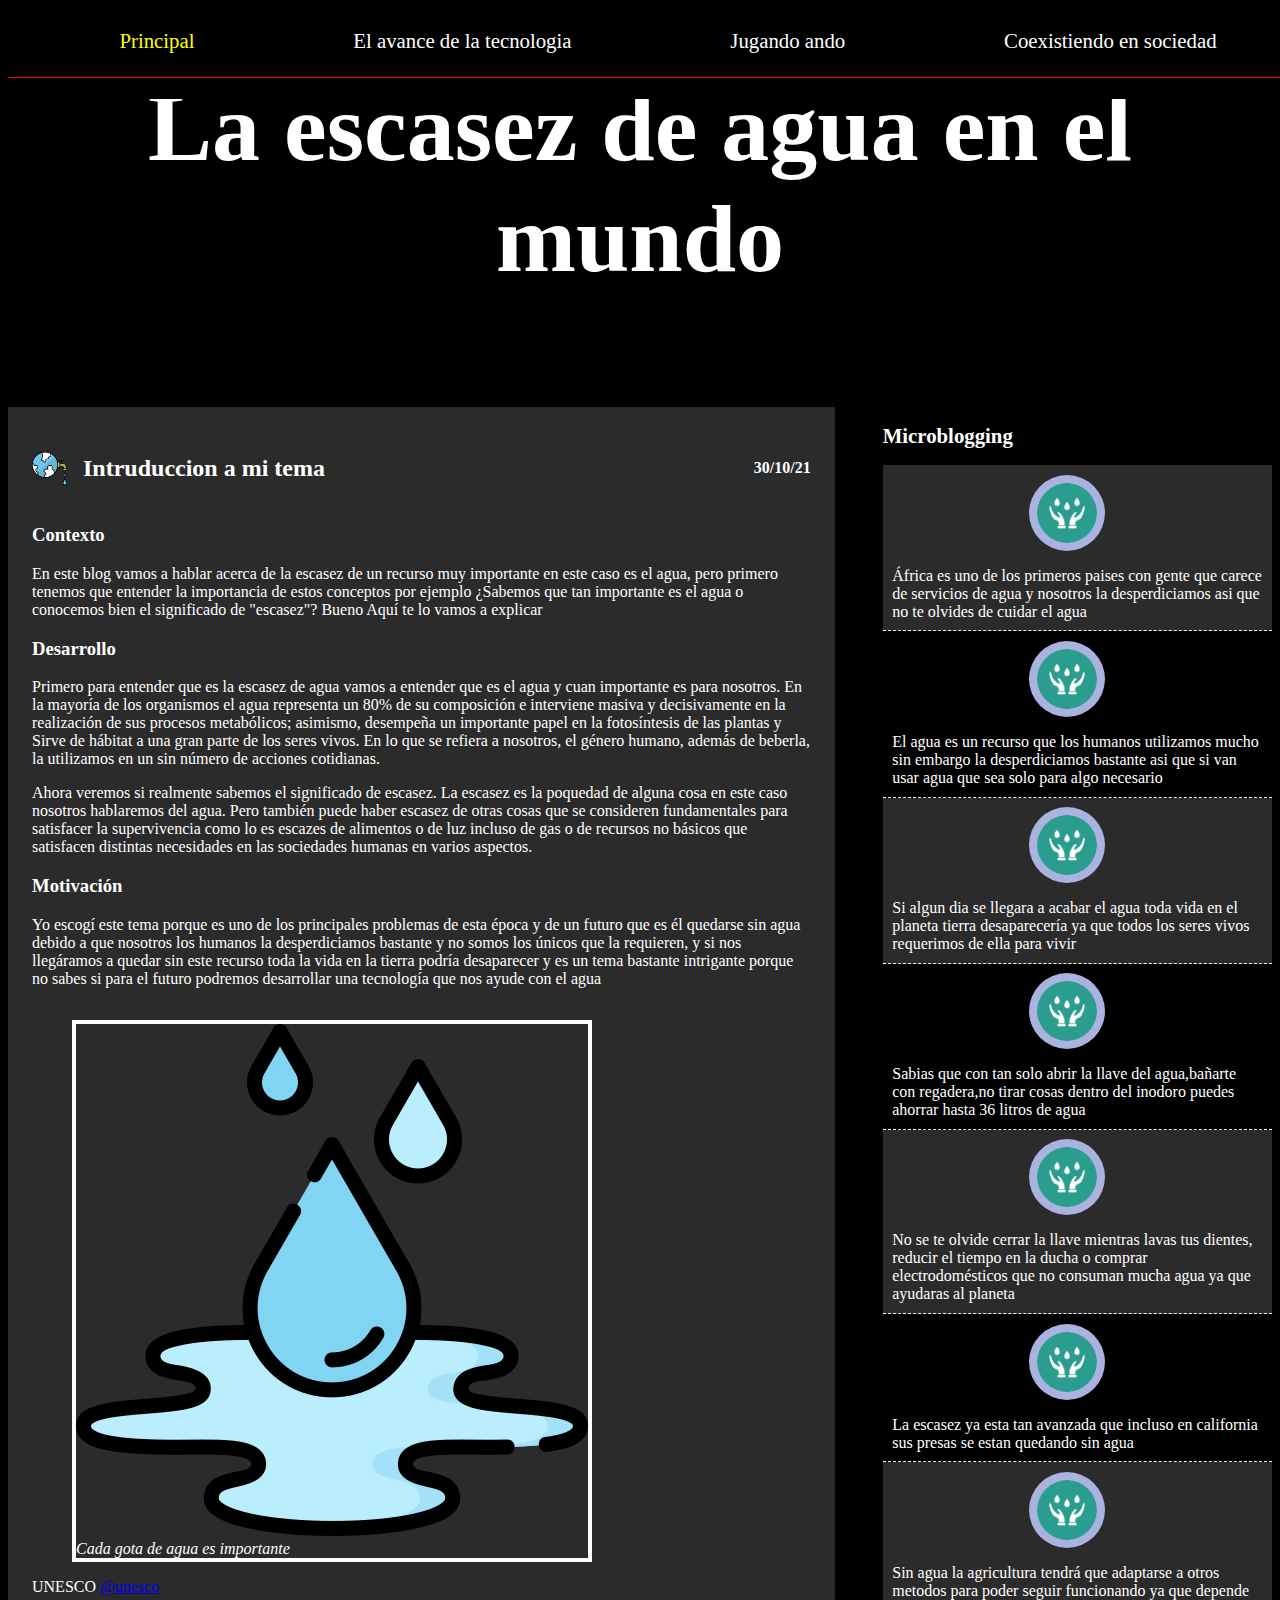
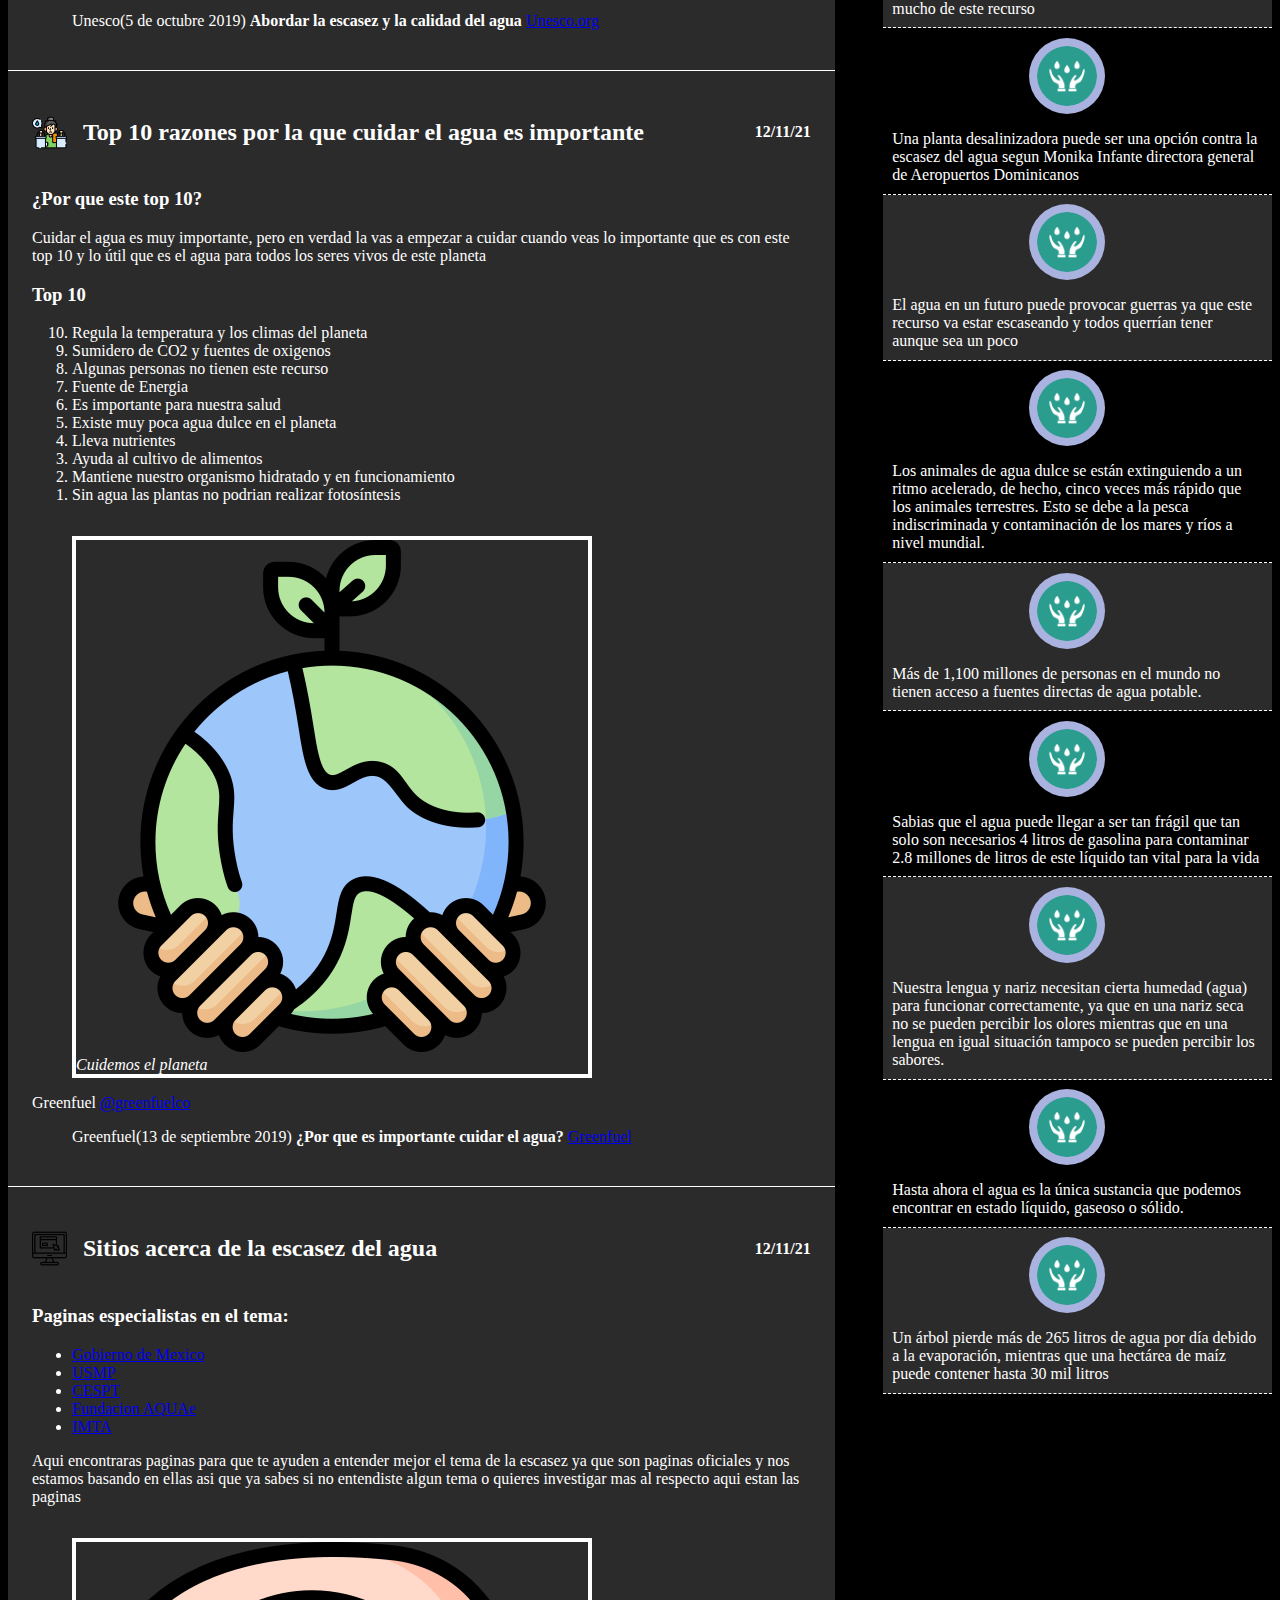
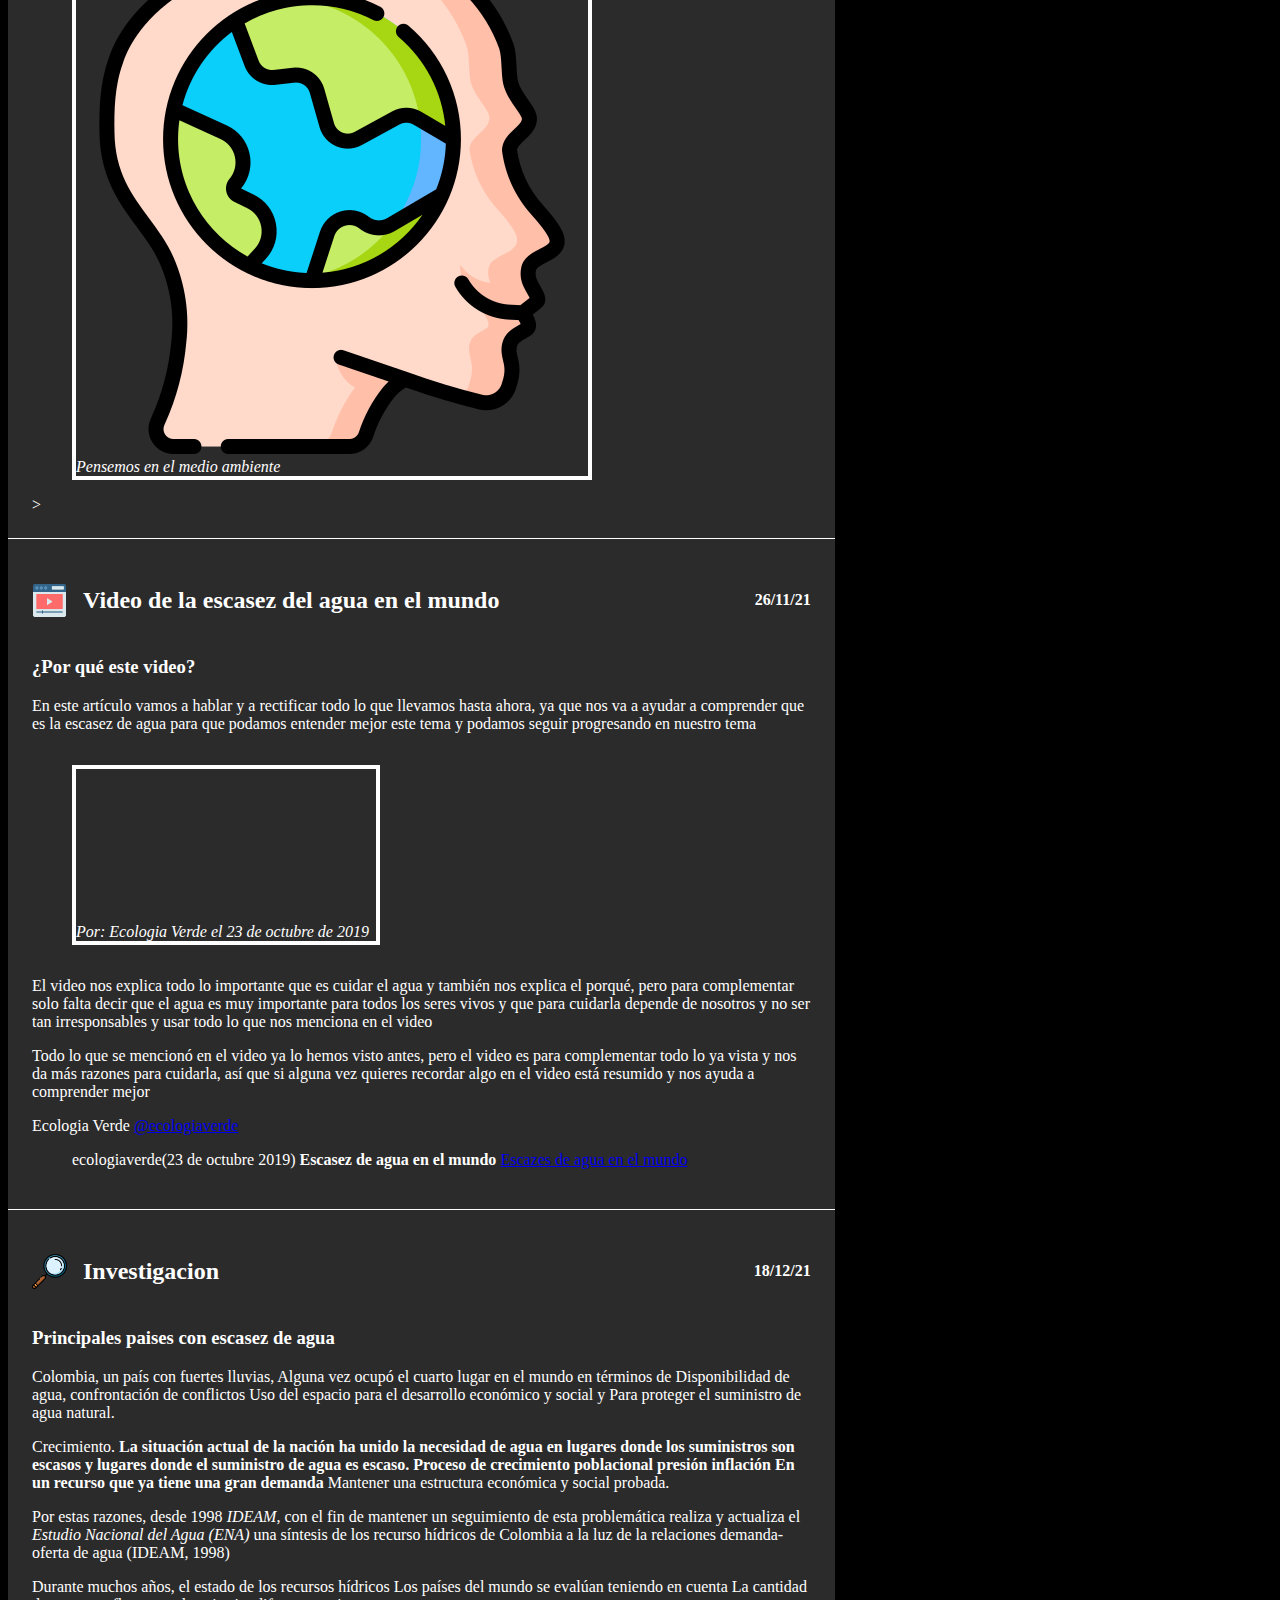
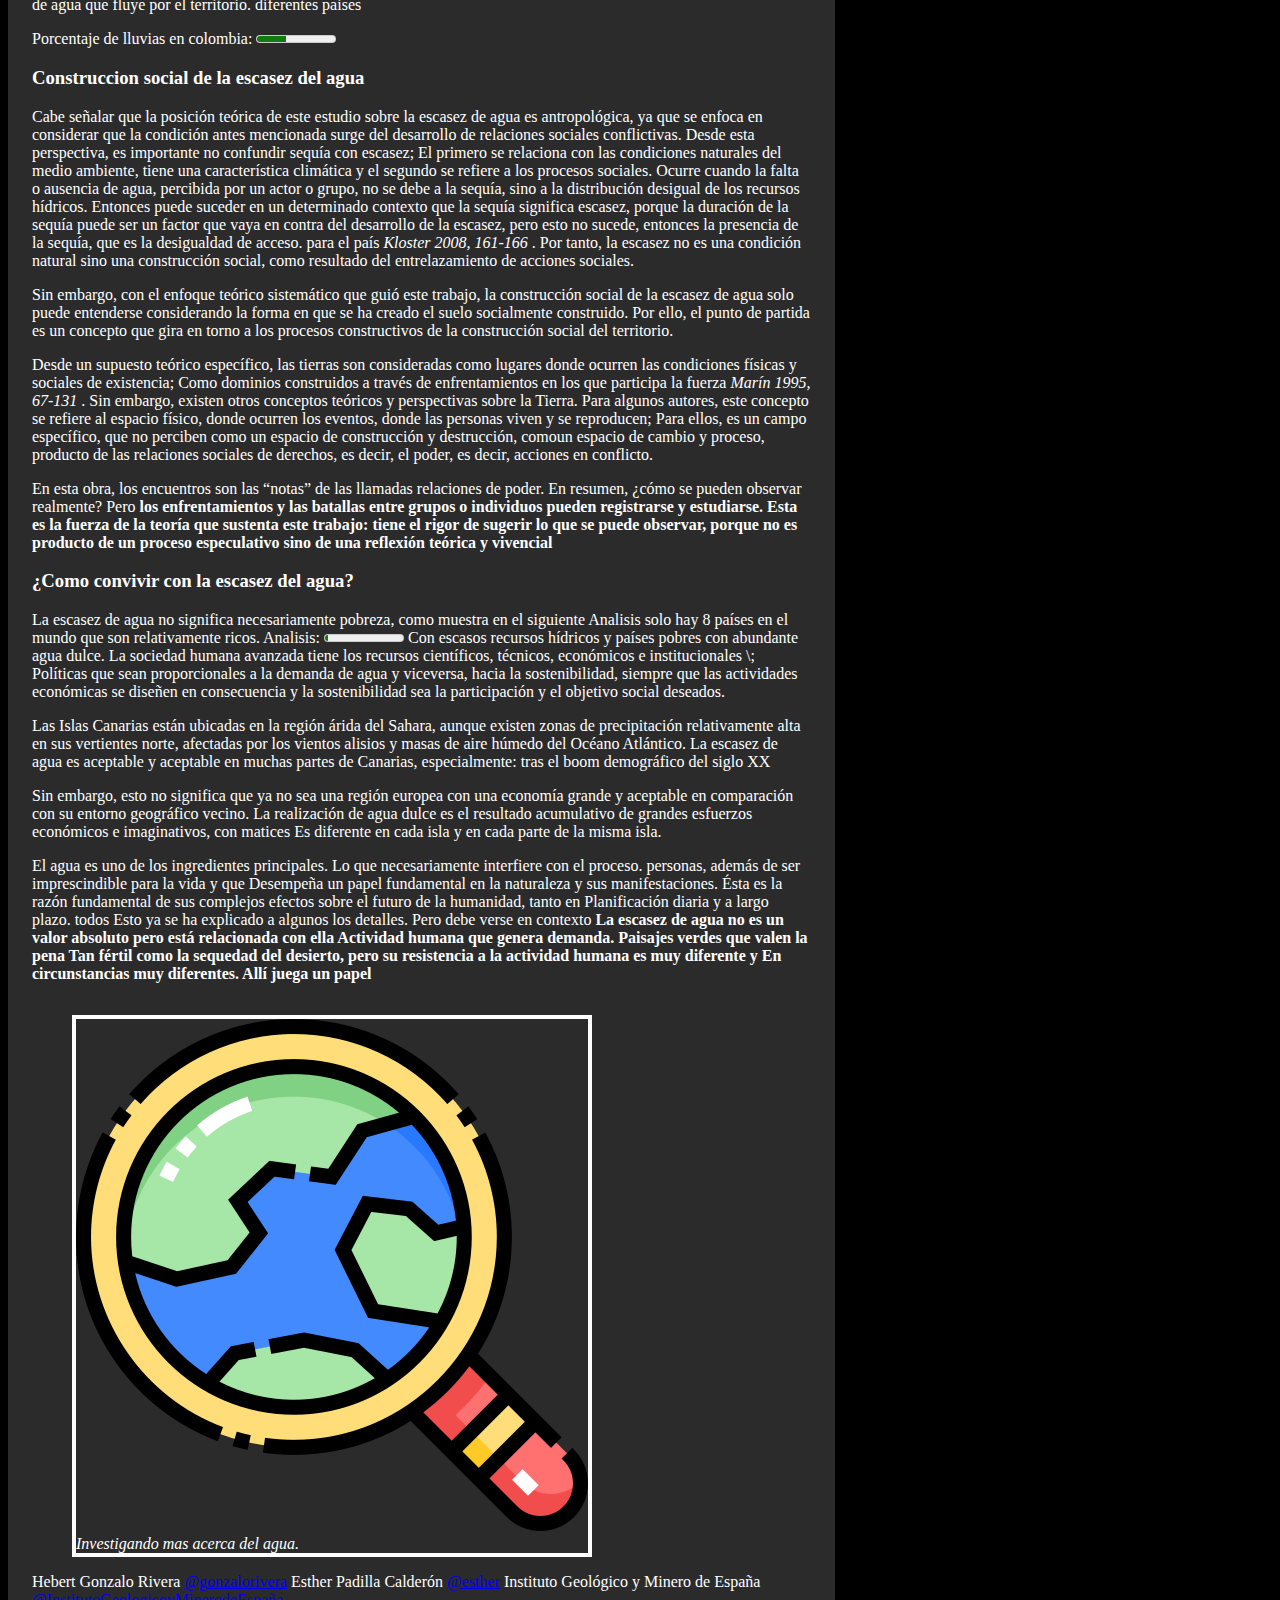
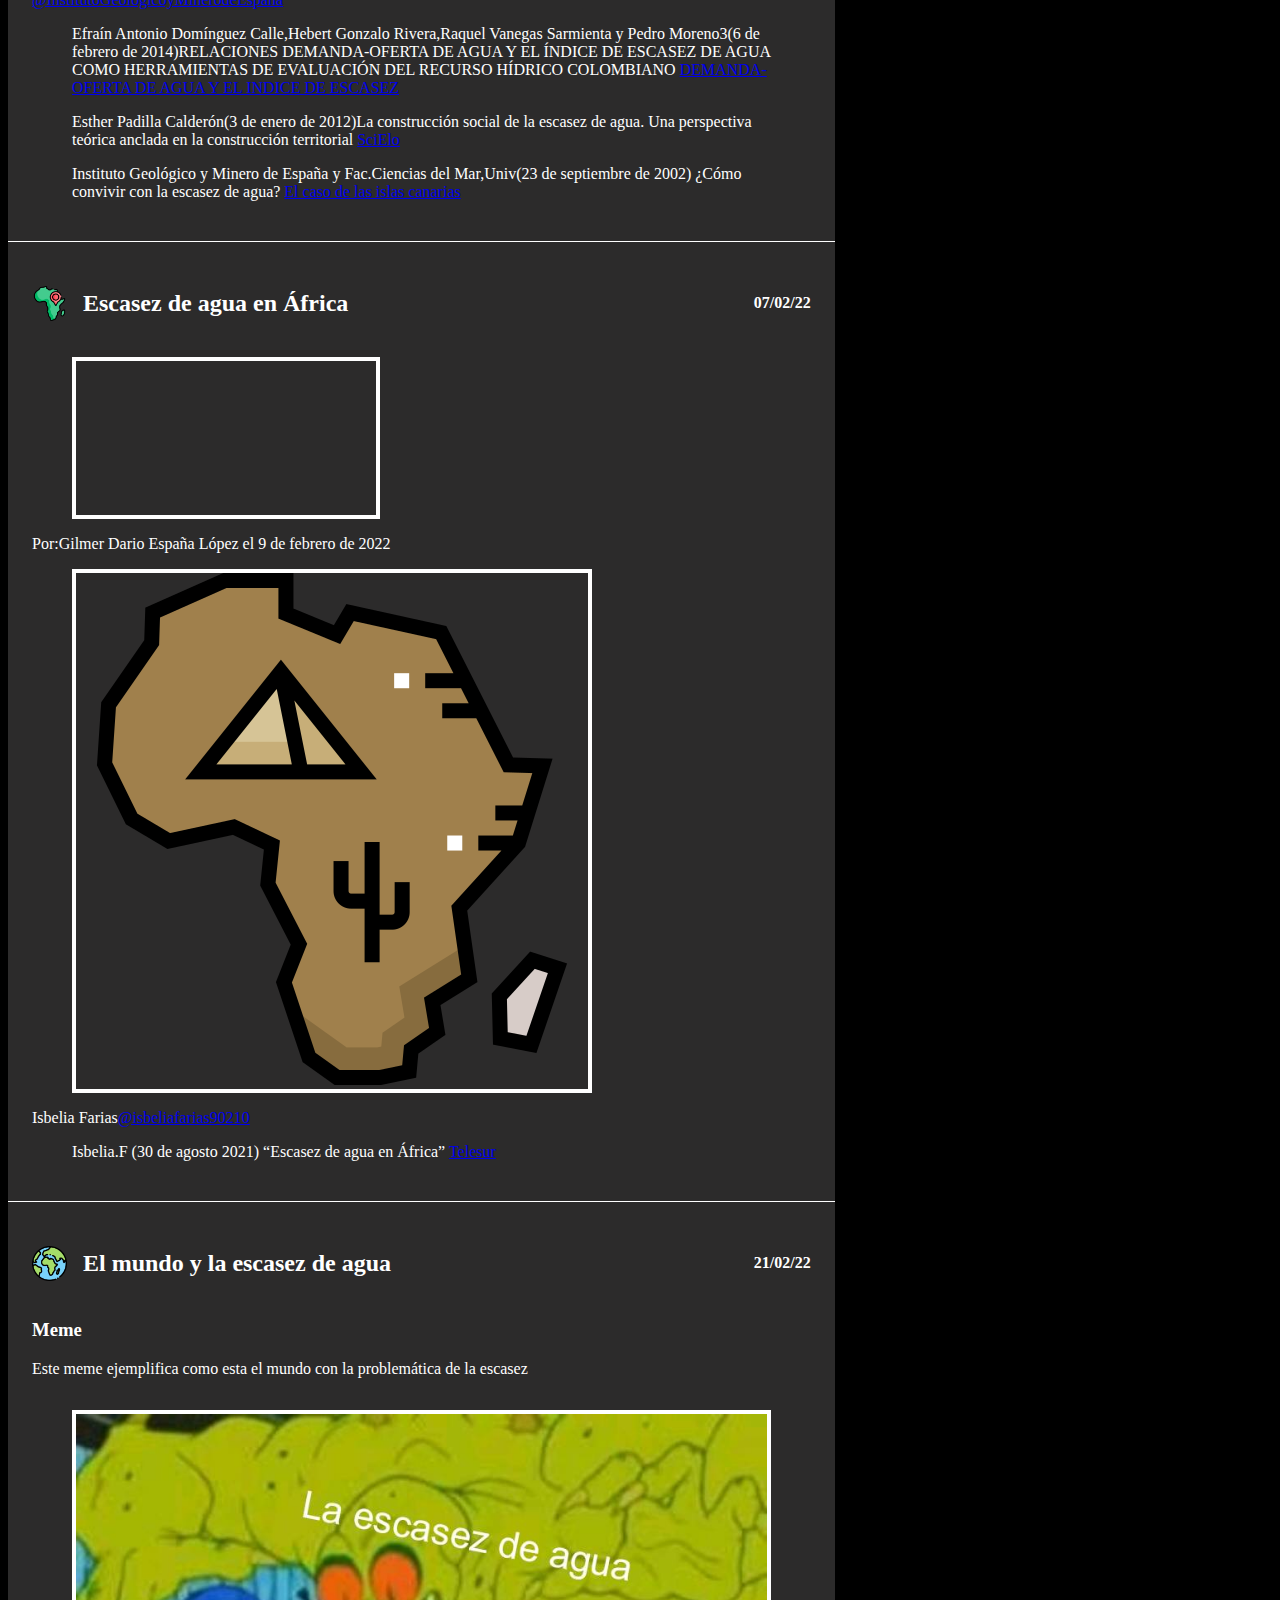
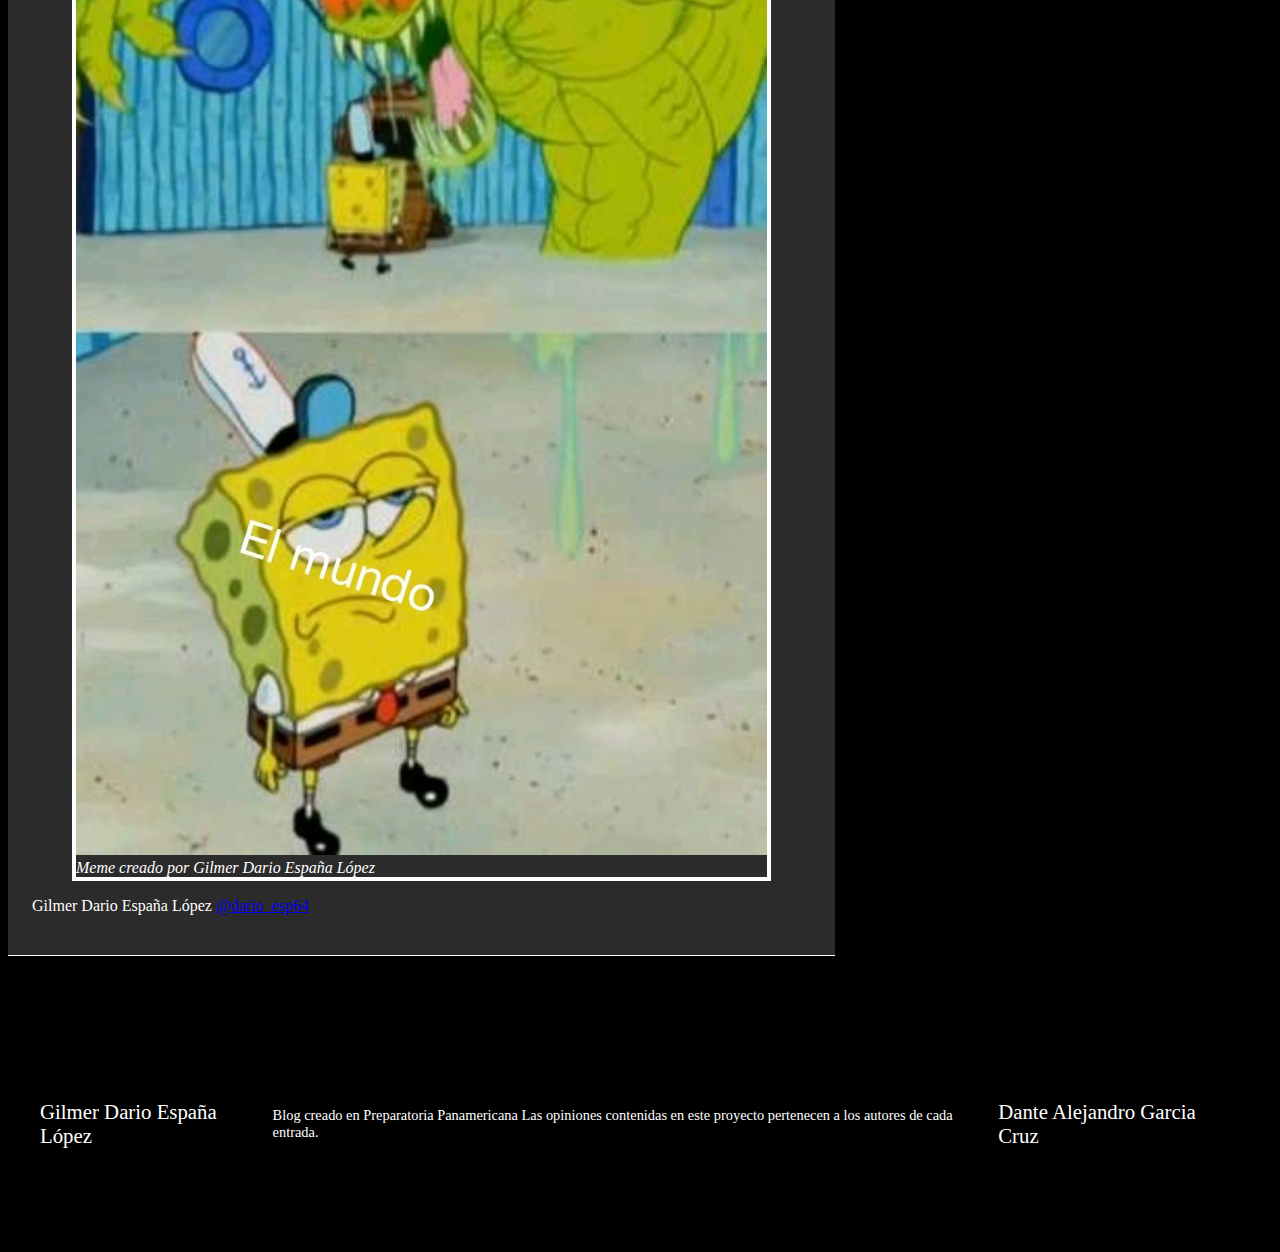
<file: La_escasez_de_agua.html>
<!--TODO:  22 nov | @sergiortellez:  necesitas verificar la ortografía  y redacción de este documento  -->
<!DOCTYPE html>
<!--Tipo de lenguaje **idioma-->
<html lang="es">

<head>
    <meta charset="UTF-8">
    <title>La escasez de agua</title>
    <link rel="stylesheet" href="root/assets/styles/estilos_gilmer.css">
    <!--Empieza el titulo-->



</head>

<body>
    <!-- 22 nov | @sergiortellez: barra de navegación bien estructurada  -->
    <!-- 22 nov | @sergiortellez: estructura de blog perfecta  -->
    <nav>
        <!--Empieza la barra de navegacion-->
        <ul>
            <!--Empieza la etiqueta ul-->
            <!-- 22 nov | @sergiortellez: La ruta es incorrecta, index.html está en la misma carpeta que este archivo, la url que pusiste es sólo una que usa live server para hacerte el preview, por favor corrige, de ser necesario vuelve a ver el vídeo.   -->
            <li><a class="resaltado" href="index.html" target="_blank">Principal</a></li>
            <!--Acceso directo a la pagina principal-->
            <li><a href="El_avance_de_la_tecnologia.html">El avance de la tecnologia</a></li>
            <!--Acceso directo a la seccion "motivacion"-->
            <li><a href="Jugando_ando.html">Jugando ando</a></li>
            <!--Acceso directo a mi segundo tema-->
            <li><a href="Coexistiendo_en_sociedad.html">Coexistiendo en sociedad</a></li>
            <!--Acceso directo a el tema de mi compañero-->
        </ul>
        <!--Termina la etiqueta ul -->
    </nav>
    <!--Termina la barra de navegacion-->
    <section>

        <header id="titulo_del_blog">
            <h1>La escasez de agua en el mundo</h1>
            <!--Titulo de mi blog-->
        </header>
        <main>
            <article>
                <!--Empieza la etiqueta article -->
                <header>
                    <hgroup>
                        <h2>  <img src="root/assets/images/ahorrar-agua.png" alt="Mundo sin agua" width="auto" height="35px">  Intruduccion a mi tema</h2>
                        
                        <!--Empieza el encabezado-->
                        <h4>30/10/21</h4>
                    </hgroup>
                </header>
                <div>
                    <!--Empieza la etiqueta div-->
                    <h3>Contexto</h3>
                    <!--Empieza el contexto-->
                    <p>
                        En este blog vamos a hablar acerca de la escasez de un recurso muy importante en este caso es el agua, pero primero tenemos que entender la importancia de estos conceptos por ejemplo
                        ¿Sabemos que tan importante es el agua o conocemos bien el significado de "escasez"? Bueno Aquí te lo vamos a explicar
                    </p>
                    <h3> Desarrollo</h3>
                    <!--Empieza el desarrollo-->
                    <p>
                        Primero para entender que es la escasez de agua vamos a entender que es el agua y cuan importante es para nosotros.
                        En la mayoría de los organismos el agua representa un 80% de su composición e interviene masiva y decisivamente
                        en la realización de sus procesos metabólicos; asimismo, desempeña un importante papel en la fotosíntesis de las plantas y
                        Sirve de hábitat a una gran parte de los seres vivos. En lo que se refiera a nosotros, el género humano, además de beberla,
                        la utilizamos en un sin número de acciones cotidianas.
                    </p>
                    <p>
                        Ahora veremos si realmente sabemos el significado de escasez.
                        La escasez es la poquedad de alguna cosa en este caso nosotros hablaremos del agua. Pero también
                        puede haber escasez de otras cosas que se consideren fundamentales para satisfacer la supervivencia como lo es escazes de alimentos o de luz incluso de gas
                        o de recursos no básicos que satisfacen distintas necesidades en las sociedades humanas en varios aspectos.
                    </p>
                    <h3 id="Motivación">Motivación</h3>
                    <!--Empieza la "motivacion"-->
                    <p>
                        Yo escogí este tema porque es uno de los principales problemas de esta época y de un futuro que es él
                        quedarse sin agua debido a que nosotros los humanos la desperdiciamos bastante y no somos los únicos que la requieren, y si nos
                        llegáramos a quedar sin este recurso toda la vida en la tierra podría desaparecer y es un tema bastante intrigante
                        porque no sabes si para el futuro podremos desarrollar una tecnología que nos ayude con el agua
                    </p>

                    <figure class="ilustracion" > <!--Empieza la etiqueta figure-->
                        <img src="root/assets/images/agua.png" alt="Agua" width="100%" height="auto">
                        <figcaption>Cada gota de agua es importante</figcaption>
                    </figure> <!--Termina la etiqueta figure-->

                </div>
                

                <footer>
                    <div>
                        <span>UNESCO</span> <a href="https://www.facebook.com/unesco/" target="_blank">@unesco</a>
                    </div>
                    <blockquote>
                        Unesco(5 de octubre 2019) <b>Abordar la escasez y la calidad del agua</b> <a href="https://es.unesco.org/themes/garantizar-suministro-agua/hidrologia/escasez-calidad#:~:text=La%20escasez%20de%20agua%20es%20la%20condici%C3%B3n%20en%20la%20cual,en%20la%20calidad%20del%20recurso.&text=La%20degradaci%C3%B3n%20de%20la%20calidad,la%20escasez%20de%20este%20recurso." target="_blank">Unesco.org</a>
                    </blockquote>

                </footer>

            </article>

            <article>
                <!--Empieza la segunda etiqueta article-->
                <header>
                    <!--Empieza la etiqueta header-->
                    <hgroup>
                        <!--Empieza la etiqueta hgroup-->
                        <h2> <img src="root/assets/images/escasez-de-agua.png" alt="Niño sin agua" width="auto" height="35xp">  Top 10 razones por la que cuidar el agua es importante</h2>
                        <h4>12/11/21</h4>
                    </hgroup>
                    <!--Termina la etiqueta hgroup-->
                </header>
                <!--Termina la etiqueta header-->
                <div>
                    <!--Empieza la etiqueta div-->
                    <h3>¿Por que este top 10?</h3>
                    <p>Cuidar el agua es muy importante, pero en verdad la vas a empezar a cuidar cuando
                        veas lo importante que es con este top 10 y lo útil que es el agua para todos los seres vivos de este planeta
                    </p>
                    <h3>Top 10</h3>
                        <!--resuelto: 22 nov | @sergiortellez: no es necesario que la lista esté envuelta en una <p>, la etiqueta <p> es para párrafos exclusivamente  -->
                        <!--resuelto: 22 nov | @sergiortellez: Esta lista no es reversible  -->
                        <ol reversed>
                            <li>Regula la temperatura y los climas del planeta</li>
                            <li>Sumidero de CO2 y fuentes de oxigenos</li>
                            <li>Algunas personas no tienen este recurso</li>
                            <li>Fuente de Energia</li>
                            <li>Es importante para nuestra salud</li>
                            <li>Existe muy poca agua dulce en el planeta </li>
                            <li>Lleva nutrientes</li>
                            <li>Ayuda al cultivo de alimentos</li>
                            <li>Mantiene nuestro organismo hidratado y en funcionamiento</li>
                            <li>Sin agua las plantas no podrian realizar fotosíntesis</li>
                        </ol>
                        <figure class="ilustracion"><!--Empieza la etiqueta figure-->
                            <img src="root/assets/images/cuidado.png" alt="Cuidado" width="100%" height="auto">
                            <figcaption>Cuidemos el planeta</figcaption>
                        </figure> <!--Termina la etiqueta figure-->
                        
                </div>
                <!--Termina la etiqueta div-->
                <footer>
                    <div>
                        <span>Greenfuel</span> <a href="https://www.facebook.com/greenfuelco" target="_blank">@greenfuelco</a>
                    </div>
                    <blockquote>
                        <p>Greenfuel(13 de septiembre 2019) <b>¿Por que es importante cuidar el agua?</b> <a href="https://www.greenfuel.com.co/single-post/2019/07/15/por-qu%C3%A9-es-importante-cuidar-el-agua" target="_blank">Greenfuel</a></p>
                    </blockquote>

                </footer>

            </article>
            <!--Termina la segunda etiqueta article-->

            <article>
                <!--Empieza la tercera etiqueta article-->
                <header>
                    <!--Empieza la etiqueta header-->
                    <hgroup>
                        <!--Empieza la etiqueta hgroup-->
                        <h2> <img src="root/assets/images/sitio-web.png" alt="Pagina web" width="auto" height="35xp">  Sitios acerca de la escasez del agua </h2>
                        <h4>12/11/21</h4>
                    </hgroup>
                    <!--Termina la etiqueta hgroup-->
                </header>
                <!--Termina la etiqueta header-->
                <div>
                    <!--Empieza la etiqueta div-->
                    <h3>Paginas especialistas en el tema:</h3>
                    <!--resuelto: 22 nov | @sergiortellez: Nuevamente, la etiqueta <p> y la <nav> están de más, la <nav> no es para listas, es para barras de navegación.  -->
                            <ul>
                                <li><a href="https://www.insp.mx/insp/cuidando-tu-salud/importancia-agua.html#:~:text=El%20agua%20representa%20el%2080,parte%20de%20los%20seres%20vivos." target="_blank">Gobierno de Mexico</a></li>
                                <li><a href="https://www.usmp.edu.pe/publicaciones/boletin/fia/info86/articulos/importanciaAgua.html" target="_blank">USMP</a></li>
                                <li><a href="https://www.cespt.gob.mx/informa/importanciaagua.aspx" target="_blank">CESPT</a></li>
                                <li><a href="https://www.fundacionaquae.org/importancia-del-agua/" target="_blank">Fundacion AQUAe</a></li>
                                <li><a href="https://www.iagua.es/noticias/imta/importancia-agua-planeta-y-como-cuidarla" target="_blank">IMTA</a></li>
                            </ul>
                            <p>
                                Aqui encontraras paginas para que te ayuden a entender mejor el tema de la escasez ya que son paginas oficiales y nos estamos basando en ellas asi que ya sabes si no entendiste algun tema o quieres investigar mas al respecto aqui estan las paginas
                            </p>
                            <figure class="ilustracion"><!--Empieza la etiqueta figure-->
                                <img src="root/assets/images/conciencia.png" alt="Conciencia" width="100%" height="auto">
                                <figcaption>Pensemos en el medio ambiente</figcaption>
                            </figure> <!--Termina la etiqueta figure-->
                </div>
                <!--Termina la etiqueta div-->
                <footer>
                    >
                </footer>
                </article> <!--Termina la tercera etiqueta article-->
                            
                <article> <!--Empieza la etiqueta articlr-->
                        <header> <!--Empieza la etiqueta header-->
                            <hgroup> <!--Empieza la etiqueta hgroup-->
                                <h2> <img src="root/assets/images/video-marketing.png" alt="Simbolo de Video" height="35xp" width="auto"> Video de la escasez del agua en el mundo</h2> <!--Empieza el titulo del blog-->
                                <h4>26/11/21</h4>
                            </hgroup> <!--Termina la etiqueta hgroup-->
                        </header> <!--Termina la etiqueta header-->
                                
                            <h3>¿Por qué este video?</h3> <!--Empieza el subtitulo-->
                            <p>
                                        En este artículo vamos a hablar y a rectificar todo lo que llevamos hasta ahora, ya que nos va a ayudar a comprender que es la escasez de agua para que podamos entender mejor
                                        este tema y podamos seguir progresando en nuestro tema
                            </p>
                            <figure class="ilustracion"> <!--Empieza la etiqueta figure-->
                                    <iframe width="100%" height="auto" src="https://www.youtube.com/embed/k0Wthd5Tp7Y" title="YouTube video player" frameborder="0" allow="accelerometer; autoplay; clipboard-write; encrypted-media; gyroscope; picture-in-picture" allowfullscreen></iframe>

                                    <figcaption>Por: Ecologia Verde el 23 de octubre de 2019 </figcaption> <!--Empieza y termina la etiqueta figcaption-->
                            </figure> <!--Termina la etiqueta figure-->
                                <p>El video nos explica todo lo importante que es cuidar el agua y también nos explica el porqué, pero para complementar solo falta decir que el agua es muy importante para todos los seres vivos y que para cuidarla depende de nosotros y no ser tan irresponsables y usar todo lo que nos menciona en el video </p>
                                <p>Todo lo que se mencionó en el video ya lo hemos visto antes, pero el video es para complementar todo lo ya vista y nos da más razones para cuidarla, así que si alguna vez quieres recordar algo en el video está resumido y nos ayuda a comprender mejor </p>
                                
                                <footer> <!--Empieza la etiqueta footer-->
                                    <div>
                                        <span>Ecologia Verde</span> <a href="https://www.facebook.com/ecologiaverde" target="_blank">@ecologiaverde</a>
                                    </div>
                                    <blockquote>
                                       <p>ecologiaverde(23 de octubre 2019) <b>Escasez de agua en el mundo</b> <a href="https://www.youtube.com/watch?v=k0Wthd5Tp7Y" target="_blank">Escazes de agua en el mundo</a> </p>
                                    </blockquote>

                                </footer> <!--Termina la etiqueta footer-->
                                
            
                            </article> <!--Termina la etiqueta article-->
                            <!-- inicia entrada: investigación -->
                            <article>
                                <header>
                                    <hgroup>
                                        <!-- Título del artículo con ícono -->
                                        <h2> <img src="root/assets/images/lupa.png" alt="lupa" height="35px" width="auto">Investigacion</h2>
                                        <!-- Fecha en la que se escribió el artículo -->
                                        <h4>18/12/21</h4>
                                    </hgroup>    
                                </header>
                                <!-- inicia contenido del artículo -->
                                <div>
                                    <h3>Principales paises con escasez de agua</h3>
                                    <p>Colombia, un país con fuertes lluvias,  
                                        Alguna vez ocupó el cuarto lugar en el mundo en términos de
                                        Disponibilidad de agua, confrontación de conflictos
                                        Uso del espacio para el desarrollo económico y social y
                                        Para proteger el suministro de agua natural.</p>
                                        <p> Crecimiento. <strong>La situación actual de la nación ha unido la necesidad de agua en lugares donde los suministros son escasos y lugares donde el suministro de agua es escaso.
                                            Proceso de crecimiento poblacional presión inflación
                                            En un recurso que ya tiene una gran demanda</strong>
                                            Mantener una estructura económica y social probada.</p>
                                            <p>Por estas razones, desde 1998 <cite>IDEAM</cite>, con el fin de mantener
                                                un seguimiento de esta problemática realiza y actualiza el
                                                <cite>Estudio Nacional del Agua (ENA)</cite> una síntesis de los recurso hídricos de Colombia a la luz de la relaciones demanda-oferta de agua (IDEAM, 1998)
                                            </p>
                                    <p>Durante muchos años, el estado de los recursos hídricos
                                        Los países del mundo se evalúan teniendo en cuenta
                                        La cantidad de agua que fluye por el territorio.
                                        diferentes paises</p>   
                                        <label>Porcentaje de lluvias en colombia:</label>
                                         <meter value="37" max="100" min="0"></meter>
                                    <h3>Construccion social de la escasez del agua</h3> 
                                    <p>Cabe señalar que la posición teórica de este estudio sobre la escasez de agua es antropológica, ya que se enfoca en considerar que la condición antes mencionada surge del desarrollo de relaciones sociales conflictivas. Desde esta perspectiva, es importante no confundir sequía con escasez; El primero se relaciona con las condiciones naturales del medio ambiente, tiene una característica climática y el segundo se refiere a los procesos sociales. Ocurre cuando la falta o ausencia de agua, percibida por un actor o grupo, no se debe a la sequía, sino a la distribución desigual de los recursos hídricos. Entonces puede suceder en un determinado contexto que la sequía significa escasez, porque la duración de la sequía puede ser un factor que vaya en contra del desarrollo de la escasez, pero esto no sucede, entonces la presencia de la sequía, que es la desigualdad de acceso. para el país <cite>Kloster 2008, 161-166</cite> . Por tanto, la escasez no es una condición natural sino una construcción social, como resultado del entrelazamiento de acciones sociales.</p>
                                    <p>Sin embargo, con el enfoque teórico sistemático que guió este trabajo, la construcción social de la escasez de agua solo puede entenderse considerando la forma en que se ha creado el suelo socialmente construido. Por ello, el punto de partida es un concepto que gira en torno a los procesos constructivos de la construcción social del territorio.</p>
                                    <p>Desde un supuesto teórico específico, las tierras son consideradas como lugares donde ocurren las condiciones físicas y sociales de existencia; Como dominios construidos a través de enfrentamientos en los que participa la fuerza <cite>Marín 1995, 67-131</cite> . Sin embargo, existen otros conceptos teóricos y perspectivas sobre la Tierra. Para algunos autores, este concepto se refiere al espacio físico, donde ocurren los eventos, donde las personas viven y se reproducen; Para ellos, es un campo específico, que no perciben como un espacio de construcción y destrucción, comoun espacio de cambio y proceso, producto de las relaciones sociales de derechos, es decir, el poder, es decir, acciones en conflicto.</p>
                                    <p>En esta obra, los encuentros son las <q>notas</q> de las llamadas relaciones de poder. En resumen, ¿cómo se pueden observar realmente? Pero <strong>los enfrentamientos y las batallas entre grupos o individuos pueden  registrarse y estudiarse. Esta es la fuerza de la teoría que sustenta este trabajo: tiene el rigor de sugerir lo que se puede observar, porque no es producto de un proceso especulativo sino de una reflexión teórica y vivencial</strong> </p>
                                    <h3>¿Como convivir con la escasez del agua?</h3>
                                    <p>La escasez de agua no significa necesariamente pobreza, como muestra en el siguiente Analisis solo hay 8 países en el mundo que son relativamente ricos.
                                        <label>Analisis:</label>
                                        <meter value="8" max="193" min="0"></meter>
                                        Con escasos recursos hídricos y países pobres con abundante agua dulce. La sociedad humana avanzada tiene los recursos científicos, técnicos, económicos e institucionales \; Políticas que sean proporcionales a la demanda de agua y viceversa, hacia la sostenibilidad, siempre que las actividades económicas se diseñen en consecuencia y la sostenibilidad sea la participación y el objetivo social deseados.</p>
                                        <p>Las Islas Canarias están ubicadas en la región árida del Sahara, aunque existen zonas de precipitación relativamente alta en sus vertientes norte, afectadas por los vientos alisios y masas de aire húmedo del Océano Atlántico.
                                            La escasez de agua es aceptable y aceptable en muchas partes de Canarias, especialmente: tras el boom demográfico del siglo XX</p>
                                            <p>Sin embargo, esto no significa que ya no sea una región europea con una economía grande y aceptable en comparación con su entorno geográfico vecino. La realización de agua dulce es el resultado acumulativo de grandes esfuerzos económicos e imaginativos, con matices
                                                Es diferente en cada isla y en cada parte de la misma isla.</p>
                                                <p>El agua es uno de los ingredientes principales.
                                                    Lo que necesariamente interfiere con el proceso.
                                                    personas, además de ser imprescindible para la vida y que
                                                    Desempeña un papel fundamental en la naturaleza y sus manifestaciones. Ésta es la razón fundamental de sus complejos efectos sobre el futuro de la humanidad, tanto en
                                                    Planificación diaria y a largo plazo. todos
                                                    Esto ya se ha explicado a algunos
                                                    los detalles. Pero debe verse en contexto
                                                    <strong>La escasez de agua no es un valor absoluto pero está relacionada con ella
                                                        Actividad humana que genera demanda. Paisajes verdes que valen la pena
                                                        Tan fértil como la sequedad del desierto, pero su resistencia a la actividad humana es muy diferente y
                                                        En circunstancias muy diferentes. Allí juega un papel</strong> </p>        
                                    <!-- inicia ilustración del artículo -->
                                    <figure class="ilustracion">
                                        <img src="root/assets/images/lupa (1).png" alt="Lupa" width="100%" height="auto">
                                        <figcaption>Investigando mas acerca del agua.</figcaption>
                                    </figure>
                                    <!-- termina ilustración del artículo -->
                                </div>
                                <!-- Termina contenido del artículo -->
                                <footer>
                                    <!-- Datos del autor -->
                                    <div>
                                        <span>Hebert Gonzalo Rivera</span> <a href="https://www.facebook.com/gonzalo.rivera.39545" target="_blank">@gonzalorivera</a>
                                        <span>Esther Padilla Calderón</span> <a href="https://www.facebook.com/esther.padillacalderon" target="_blank">@esther</a>
                                        <span>Instituto Geológico y Minero de España</span> <a href="https://www.facebook.com/Instituto-Geol%C3%B3gico-y-Minero-de-Espa%C3%B1a-224837040875505/" target="_blank">@InstitutoGeologicoyMinerodeEspaña</a>
                                    </div>
                                    <!-- fin datos del autor -->
                                    <!-- bibliografía -->
                                    <blockquote>
                                        <p>Efraín Antonio Domínguez Calle,Hebert Gonzalo Rivera,Raquel Vanegas Sarmienta y Pedro Moreno3(6 de febrero de 2014)RELACIONES DEMANDA-OFERTA DE AGUA Y EL ÍNDICE DE ESCASEZ DE AGUA COMO
                                            HERRAMIENTAS DE EVALUACIÓN DEL RECURSO HÍDRICO COLOMBIANO <a href="https://d1wqtxts1xzle7.cloudfront.net/52016282/DEMANDA-OFERTA_DE_AGUA_Y_EL_INDICE_DE_ESCASEZ_DE_A-with-cover-page-v2.pdf?Expires=1639813102&Signature=GKaNICMd7ZU3zghFTHzZOiqN5erUeVv6heHh4JUYgF2AlZNoaUNhn2naear~2k5d2g2rJjy5G6yhqGQvBfr8CSL5MX2A92Wdb2vnVhfDt6wUAtw30QdwnwZjtKdfgLIkGsBLTrklxlBF09QTayjsAtjrGOb5ZTemnzcLlnU~C0v5Wupm8DYu2~hH-j-nU~s99o4rkJpdsFcp0gu~2G79uobN6~ZpwPYoFQRiCsnTD2W86nFd9pmoxROA5mmniJGx3dIaBy7BbEiFYd8-pnrWHgCf7H0R0vkP-S5GnnpEpnWHm~xFSX0SCvDOQ1QZuFw4rk53WCd3uxPouCQXWonitg__&Key-Pair-Id=APKAJLOHF5GGSLRBV4ZA" target="_blank">DEMANDA-OFERTA DE AGUA Y EL
                                            INDICE DE ESCASEZ</a>
                                        </p>
                                        <p>Esther Padilla Calderón(3 de enero de 2012)La construcción social de la escasez de agua. Una perspectiva teórica anclada en la construcción territorial <a href="http://www.scielo.org.mx/scielo.php?script=sci_arttext&pid=S1870-39252012000600004&lng=es&nrm=iso&tlng=es" target="_blnk">SciElo</a></p>
                                        <p>Instituto Geológico y Minero de España y  Fac.Ciencias del Mar,Univ(23 de septiembre de 2002) ¿Cómo convivir con la escasez de agua? <a href="https://accedacris.ulpgc.es/bitstream/10553/3014/5/0290173_00000_0000.pdf" target="_blank">El caso de las islas canarias</a></p>

                                           
                                    </blockquote>
                                    <!-- fin bibliografía -->
                                </footer>
                            </article>
                            <!-- fin entrada:Investigación  -->
                            <!-- inicia entrada: Escasez de agua en África -->
                            <article>
                                <header>
                                    <hgroup><!-- Título del artículo con ícono -->
                                        <h2> <img src="root/assets/images/africa.png" alt="Continente Africano" height="35px" width="auto">Escasez de agua en África</h2>
                                        <!-- Fecha en la que se escribió el artículo -->
                                        <h4>07/02/22</h4>
                                    </hgroup>
                                </header><!-- inicia contenido del artículo -->
                                <div>
                                    <!-- inicia ilustración del artículo -->
                                    <figure class="ilustracion"><iframe width="100%" height="auto" src="https://www.youtube.com/embed/tL_SczXKeqA" title="YouTube video player" frameborder="0" allow="accelerometer; autoplay; clipboard-write; encrypted-media; gyroscope; picture-in-picture" allowfullscreen></iframe> </figure>
                                        <figcaption>Por:Gilmer Dario España López el 9 de febrero de 2022</figcaption>
                                    <figure class="ilustracion">
                                        <img src="root/assets/images/africa (1).png" alt="africa" width="100%" height="auto">
                                    </figure>
                                    <!-- termina ilustración del artículo -->
                                </div>
                                <!-- Termina contenido del artículo -->
                                <footer>
                                    <!-- Datos del autor -->
                                    <div>
                                        <span>Isbelia Farias</span><a href="https://m.facebook.com/isbeliafarias90210/" target="_blank">@isbeliafarias90210</a>
                                    </div>
                                    <!-- fin datos del autor -->
                                    <!-- bibliografía -->
                                    <blockquote>
                                        <p>Isbelia.F (30 de agosto 2021) <q>Escasez de agua en África</q> <a href="https://www.telesurtv.net/telesuragenda/africa-escasez-agua-20210830-0027.html#:~:text=Adem%C3%A1s%20de%20la%20infraestructura%2C%20la,que%20Tanzania%20solo%20tiene%20dos." target="?blank">Telesur</a></p>
                                    </blockquote>
                                    <!-- fin bibliografía -->
                                </footer>
                            </article>
                            <!-- fin entrada:Escasez de agua en África -->
                            <!-- inicia entrada:El mundo y la escasez  -->
                            <article>
                                <header>
                                    <hgroup>
                                         <!-- Título del artículo con ícono -->
                                         <h2> <img src="root/assets/images/planeta-tierra.png" alt="Planeta tierra" height="35px" width="auto">El mundo y la escasez de agua</h2>
                                         <!-- Fecha en la que se escribió el artículo -->
                                         <h4>21/02/22</h4>
                                    </hgroup>    
                                </header>
                                <!-- inicia contenido del artículo -->
                                <div>
                                    <h3>Meme</h3>
                                    <p>Este meme ejemplifica como esta el mundo con la problemática de la escasez</p>
                                    <!-- inicia ilustración del artículo -->
                                    <figure class="ilustracion">
                                        <img src="root/assets/images/Meme.jpeg" alt="Meme de bob" width="100%" height="auto">
                                        <figcaption>Meme creado por Gilmer Dario España López</figcaption>
                                    </figure>
                                    <!-- termina ilustración del artículo -->
                                </div>
                                <!-- Termina contenido del artículo -->
                                <footer>
                                    <!-- Datos del autor -->
                                    <div>
                                        <span>Gilmer Dario España López</span> <a href="https://www.instagram.com/dario_esp64" target="_blank">@dario_esp64</a>
                                    </div>
                                    <!-- fin datos del autor -->
                                    <!-- bibliografía -->
                                    <blockquote>
                                        <p>

                                        </p>
                                    </blockquote>
                                    <!-- fin bibliografía -->
                                </footer>
                            </article>
                        </main>
                        <!--Termina la etiqueta main-->
                        <aside>
                            <!-- Empieza el microblogging -->
                            <h2>Microblogging</h2> 
                            <div>
                                <img src="root/assets/images/ahorrar-agua (1).png" alt="Venerar el agua" width="60xp" height="auto">
                                <span>
                                    África es uno de los primeros paises con gente que carece de servicios de agua y nosotros la desperdiciamos asi que no te olvides de cuidar el agua
                                </span>
                            </div>
                            <div>
                                <img src="root/assets/images/ahorrar-agua (1).png" alt="Venerar el agua" width="60xp" height="auto">
                                <span>
                                El agua es un recurso que los humanos utilizamos mucho sin embargo la desperdiciamos bastante asi que si van usar agua que sea solo para algo necesario
                                </span>
                            </div>
                            <div>
                                <img src="root/assets/images/ahorrar-agua (1).png" alt="Venerar el agua" width="60xp" height="auto">
                                <span>
                                Si algun dia se llegara a acabar el agua toda vida en el planeta tierra desaparecería ya que todos los seres vivos requerimos de ella para vivir
                                </span>
                            </div>
                            <div>
                                <img src="root/assets/images/ahorrar-agua (1).png" alt="Venerar el agua" width="60xp" height="auto">
                                <span>
                                Sabias que con tan solo abrir la llave del agua,bañarte con regadera,no tirar cosas dentro del inodoro puedes ahorrar hasta 36 litros de agua                      
                                </span>
                            </div>
                            <div>
                                <img src="root/assets/images/ahorrar-agua (1).png" alt="Venerar el agua" width="60xp" height="auto">
                                <span>
                                No se te olvide cerrar la llave mientras lavas tus dientes, reducir el tiempo en la ducha o comprar electrodomésticos que no consuman mucha agua ya que ayudaras al planeta
                                </span>
                            </div>
                            <div>
                                <img src="root/assets/images/ahorrar-agua (1).png" alt="Venerar el agua" width="60xp" height="auto"> 
                                <span>
                                La escasez ya esta tan avanzada que incluso en california sus presas se estan quedando sin agua 
                                </span>
                            </div>
                            <div>
                                <img src="root/assets/images/ahorrar-agua (1).png" alt="Venerar el agua" width="60xp" height="auto"> 
                                <span>
                                Sin agua la agricultura tendrá que adaptarse a otros metodos para poder seguir funcionando ya que depende mucho de este recurso 
                                </span>
                            </div>
                            <div>
                                <img src="root/assets/images/ahorrar-agua (1).png" alt="Venerar el agua" width="60xp" height="auto"> 
                                <span>
                                Una planta desalinizadora puede ser una opción contra la escasez del agua segun Monika Infante directora general de Aeropuertos Dominicanos 
                                </span>
                            </div>
                            <div>
                                <img src="root/assets/images/ahorrar-agua (1).png" alt="Venerar el agua" width="60xp" height="auto"> 
                                <span>
                                El agua en un futuro puede provocar guerras ya que este recurso va estar escaseando y todos querrían tener aunque sea un poco 
                                </span>
                            </div>
                            <div>
                                <img src="root/assets/images/ahorrar-agua (1).png" alt="Venerar el agua" width="60xp" height="auto"> 
                                <span>
                                    Los animales de agua dulce se están extinguiendo a un ritmo acelerado, de hecho, cinco veces más rápido que los animales terrestres. Esto se debe a la pesca indiscriminada y contaminación de los mares y ríos a nivel mundial.
                                </span>
                            </div>
                            <div>
                                <img src="root/assets/images/ahorrar-agua (1).png" alt="Venerar el agua" width="60xp" height="auto"> 
                                <span>
                                Más de 1,100 millones de personas en el mundo no tienen acceso a fuentes directas de agua potable.
                                </span>
                            </div>
                            <div>
                                <img src="root/assets/images/ahorrar-agua (1).png" alt="Venerar el agua" width="60xp" height="auto"> 
                                <span>
                                Sabias que el agua puede llegar a ser tan frágil que tan solo son necesarios 4 litros de gasolina para contaminar 2.8 millones de litros de este líquido tan vital para la vida
                                </span>
                            </div>
                            <div>
                                <img src="root/assets/images/ahorrar-agua (1).png" alt="Venerar el agua" width="60xp" height="auto"> 
                                <span>
                                Nuestra lengua y nariz necesitan cierta humedad (agua) para funcionar correctamente, ya que en una nariz seca no se pueden percibir los olores mientras que en una lengua en igual situación tampoco se pueden percibir los sabores.
                                </span>
                            </div>
                            <div>
                                <img src="root/assets/images/ahorrar-agua (1).png" alt="Venerar el agua" width="60xp" height="auto"> 
                                <span>
                                    Hasta ahora el agua es la única sustancia que podemos encontrar en estado líquido, gaseoso o sólido.
                                </span>
                            </div>
                            <div>
                                <img src="root/assets/images/ahorrar-agua (1).png" alt="Venerar el agua" width="60xp" height="auto"> 
                                <span>
                                Un árbol pierde más de 265 litros de agua por día debido a la evaporación, mientras que una hectárea de maíz puede contener hasta 30 mil litros
                                </span>
                            </div>
                            
                            <!-- Termina el microblogging -->
                        </aside>
                        <footer id="footer_blog">
                            <div>
                                <span>Gilmer Dario España López</span>
                            </div>
                            <div>
                                <span>Blog creado en Preparatoria Panamericana</span>
                                <span>Las opiniones contenidas en este proyecto pertenecen a los autores de cada entrada.</span>
                            </div>
                            <div>
                                <span>Dante Alejandro Garcia Cruz</span>
                            </div>
                        </footer>
                    </section>
                    <!--Termina la etiqueta section-->
                </body>
                <!--Termina el body-->
                </html>
</file>
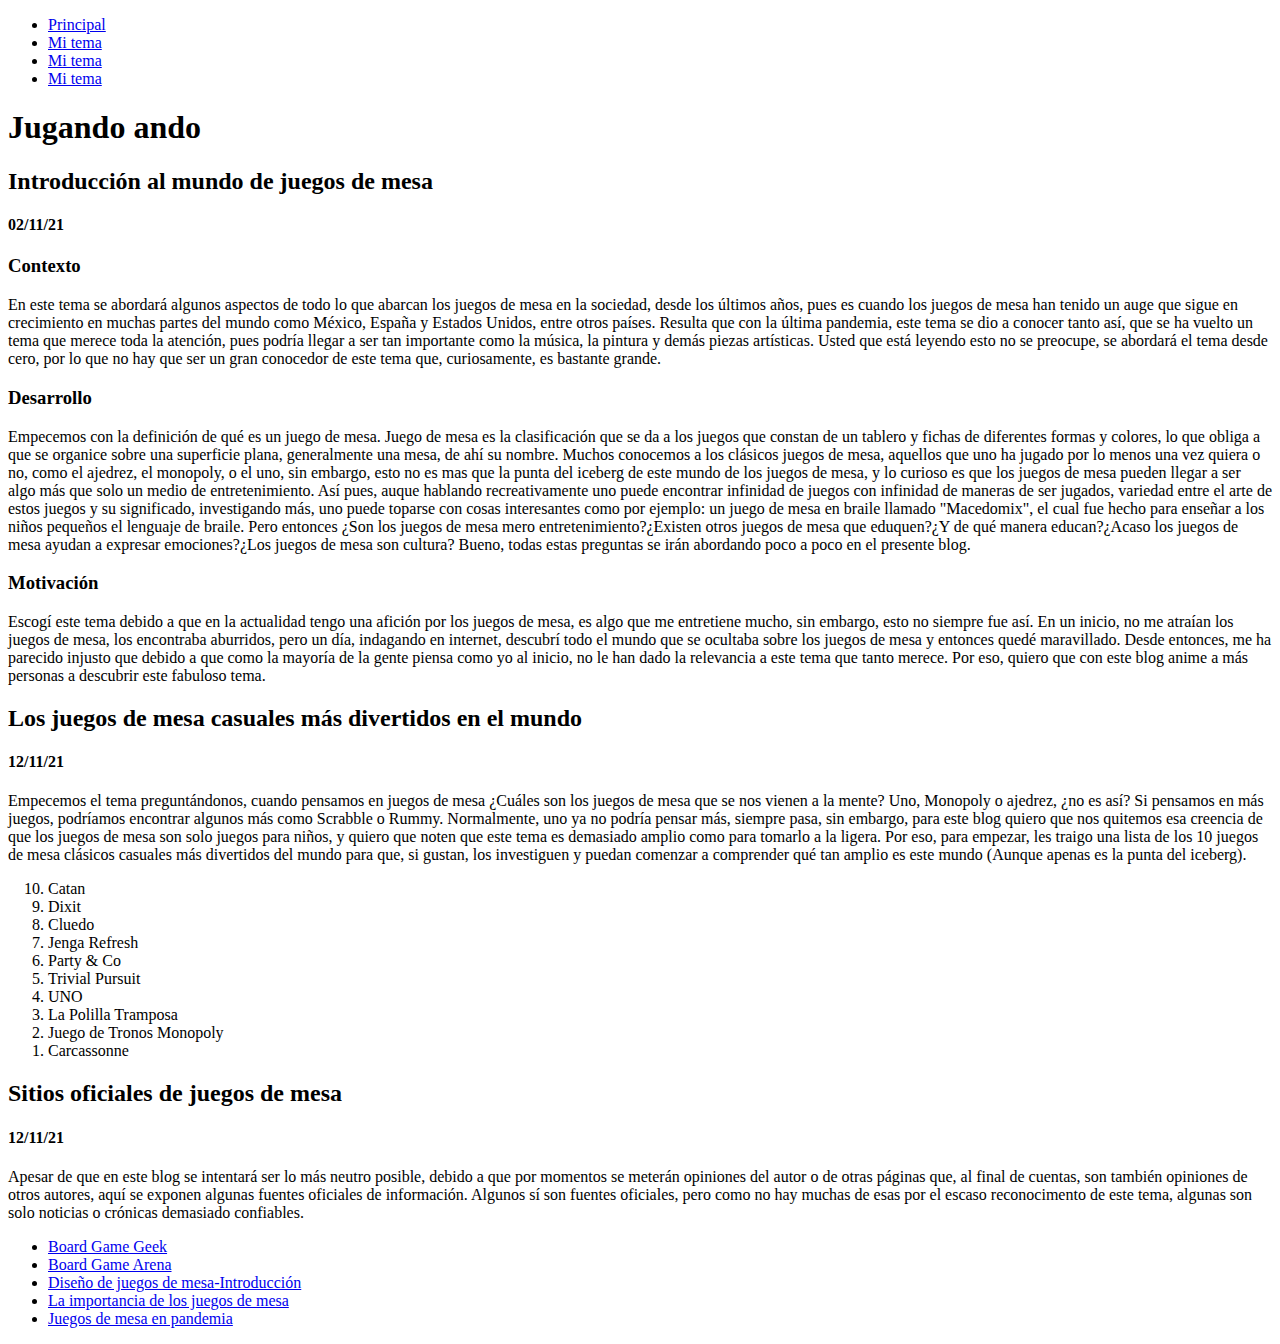
<file: mi-primer-tema.html>
<!DOCTYPE html>
<html lang="es">

<head>
    <meta charset="utf-8">
    <!--Carga acentos y otros carácteres del español-->
    <title>Los juegos de mesa</title>
    <!--Aquí se anota el tema del blog-->
</head>

<body>
    <!--Empieza mi blog-->
    <!-- 22 nov | @sergiortellez: Estructura de nav perfecta  -->
    <!-- 22 nov | @sergiortellez: Estructura de blog perfecta  -->

    <nav>
        <!--Empieza barra de navegación-->
        <ul>
            <!--Empieza una lista desordenada-->
            <li><a href="index.html" target="_blank">Principal</a></li>
            <li><a href="mi-segundo-tema.html">Mi tema</a></li>
            <li><a href="mi_primer_tema.html">Mi tema</a></li>
            <li><a href="mi_segundo_tema.html">Mi tema</a></li>
        </ul>
        <!--Termina una lista desordenada-->
    </nav>
    <!--Termina barra de navegación-->
    <section>

        <header>
            <!--Empieza el título de mi blog-->
            <h1>Jugando ando</h1>
        </header>
        <!--Termina el título de mi blog-->

        <main>
            <!--Empieza el cuerpo de mi blog-->
            <!--Aquí van los articles-->
            <article>
                <!-- 22 nov | @sergiortellez: Excelente entrada  -->

                <!--Empieza entrada: artículo_1-->
                <header>
                    <hgroup>
                        <h2>Introducción al mundo de juegos de mesa</h2>
                        <!--Título del artículo-->
                        <h4>02/11/21</h4>
                        <!--Fecha de escritura del artículo-->
                    </hgroup>
                </header>
                <!--Inicia contenido del artículo-->
                <div>
                    <h3>Contexto</h3>
                    <!--Se expresa el contexto del tema-->
                    <p>En este tema se abordará algunos aspectos de todo lo que abarcan los juegos de mesa en la sociedad, desde los últimos años,
                        pues es cuando los juegos de mesa han tenido un auge que sigue en crecimiento en muchas partes del mundo como México, España y
                        Estados Unidos, entre otros países. Resulta que con la última pandemia, este tema se dio a conocer tanto así, que se ha vuelto
                        un tema que merece toda la atención, pues podría llegar a ser tan importante como la música, la pintura y demás piezas artísticas.
                        Usted que está leyendo esto no se preocupe, se abordará el tema desde cero, por lo que no hay que ser un gran conocedor de este tema que,
                        curiosamente, es bastante grande.</p>

                    <h3>Desarrollo</h3>
                    <p>Empecemos con la definición de qué es un juego de mesa. Juego de mesa es la clasificación que se da a los juegos que constan de un tablero
                        y fichas de diferentes formas y colores, lo que obliga a que se organice sobre una superficie plana, generalmente una mesa, de ahí su nombre.
                        Muchos conocemos a los clásicos juegos de mesa, aquellos que uno ha jugado por lo menos una vez quiera o no, como el ajedrez, el monopoly, o el
                        uno, sin embargo, esto no es mas que la punta del iceberg de este mundo de los juegos de mesa, y lo curioso es que los juegos de mesa pueden llegar
                        a ser algo más que solo un medio de entretenimiento.

                        Así pues, auque hablando recreativamente uno puede encontrar infinidad de juegos con infinidad de maneras de ser jugados, variedad entre
                        el arte de estos juegos y su significado, investigando más, uno puede toparse con cosas interesantes como por ejemplo: un juego de mesa en braile llamado
                        "Macedomix", el cual fue hecho para enseñar a los niños pequeños el lenguaje de braile. Pero entonces ¿Son los juegos de mesa mero entretenimiento?¿Existen
                        otros juegos de mesa que eduquen?¿Y de qué manera educan?¿Acaso los juegos de mesa ayudan a expresar emociones?¿Los juegos de mesa son cultura?
                        Bueno, todas estas preguntas se irán abordando poco a poco en el presente blog.</p>

                    <h3>Motivación</h3>
                    <p>Escogí este tema debido a que en la actualidad tengo una afición por los juegos de mesa, es algo que me entretiene mucho, sin embargo, esto no siempre
                        fue así. En un inicio, no me atraían los juegos de mesa, los encontraba aburridos, pero un día, indagando en internet, descubrí todo el mundo que se ocultaba
                        sobre los juegos de mesa y entonces quedé maravillado. Desde entonces, me ha parecido injusto que debido a que como la mayoría de la gente piensa como yo al inicio,
                        no le han dado la relevancia a este tema que tanto merece. Por eso, quiero que con este blog anime a más personas a descubrir este fabuloso tema. </p>
                </div>
                <!--Termina contenido del artículo-->
                <footer>
                </footer>
            </article>
            <!--Fin entrada: artículo 1-->


            <article>
                <!-- 22 nov | @sergiortellez: Excelente entrada  -->

                <!--Empieza entrada: artículo 2-->
                <header>
                    <hgroup>
                        <h2>Los juegos de mesa casuales más divertidos en el mundo</h2>
                        <!--Título del artículo-->
                        <h4>12/11/21</h4>
                        <!--Fecha de escritura del artículo-->
                    </hgroup>
                </header>
                <!--Inicia contenido del artículo-->
                <div>
                    <p>Empecemos el tema preguntándonos, cuando pensamos en juegos de mesa ¿Cuáles son los juegos de mesa que se nos vienen
                        a la mente? Uno, Monopoly o ajedrez, ¿no es así? Si pensamos en más juegos, podríamos encontrar algunos más como Scrabble o Rummy.
                        Normalmente, uno ya no podría pensar más, siempre pasa, sin embargo, para este blog quiero que nos quitemos esa creencia de que
                        los juegos de mesa son solo juegos para niños, y quiero que noten que este tema es demasiado amplio como para tomarlo a la ligera.
                        Por eso, para empezar, les traigo una lista de los 10 juegos de mesa clásicos casuales más divertidos del mundo para que, si gustan, los investiguen
                        y puedan comenzar a comprender qué tan amplio es este mundo (Aunque apenas es la punta del iceberg).</p>
                    <ol reversed>
                        <!-- 22 nov | @sergiortellez: perfecto  -->
                        <!--Empieza lista enumerada al revés-->
                        <li>Catan</li>
                        <li>Dixit </li>
                        <li>Cluedo</li>
                        <li>Jenga Refresh</li>
                        <li>Party & Co</li>
                        <li>Trivial Pursuit</li>
                        <li>UNO</li>
                        <li>La Polilla Tramposa</li>
                        <li>Juego de Tronos Monopoly</li>
                        <li>Carcassonne</li>
                    </ol>
                    <!--Termina lista enumerada al revés-->
                </div>
                <!--Termina contenido del artículo-->
                <footer>
                </footer>
            </article>
            <!--Fin entrada: artículo 2-->


            <article>
                <!-- 22 nov | @sergiortellez: excelente entrada  -->
                <!--Empieza entrada: artículo 3-->

                <header>
                    <hgroup>
                        <h2>Sitios oficiales de juegos de mesa</h2>
                        <!--Título del artículo-->
                        <h4>12/11/21</h4>
                        <!--Fecha de escritura del artículo-->
                    </hgroup>
                </header>
                <!--Inicia contenido del artículo-->
                <div>
                    <p>Apesar de que en este blog se intentará ser lo más neutro posible, debido a que por momentos se meterán opiniones del autor o de otras páginas que,
                        al final de cuentas, son también opiniones de otros autores, aquí se exponen algunas fuentes oficiales de información. Algunos sí son fuentes oficiales, pero
                        como no hay muchas de esas por el escaso reconocimento de este tema, algunas son solo noticias o crónicas demasiado confiables.
                    </p>
                    <ul>
                        <!-- Empieza lista desordenada-->
                        <li><a href="https://boardgamegeek.com/" target="_blank">Board Game Geek</a></li>
                        <li><a href="https://es.boardgamearena.com/" target="_blank"> Board Game Arena</a></li>
                        <li><a href="https://www.redalyc.org/journal/4779/477948279062/html/" target="_blank"> Diseño de juegos de mesa-Introducción</a></li>
                        <li><a href="https://www.mindicsalud.com/blog/la-importancia-de-los-juegos-de-mesa" target="_blank">La importancia de los juegos de mesa </a></li>
                        <li><a href="https://www.nytimes.com/es/2021/02/28/espanol/opinion/juegos-mesa-pandemia.html" target="_blank">Juegos de mesa en pandemia</a></li>
                    </ul>
                    <!--Termina lista desordenada-->
                </div>
                <!--Termina contenido del artículo-->
                <footer>
                </footer>
            </article>
            <!--Fin entrada: artículo 3-->
        </main>
        <!--Termina el cuerpo de mi blog-->

        <aside>
            <!--Empieza barra lateral -->
        </aside>
        <!--termina barra lateral-->

        <footer>
            <!--Empieza el footer-->
        </footer>
        <!--Termina el footer-->

    </section>
    <!--Termina mi blog-->
</body>

</html>
</file>
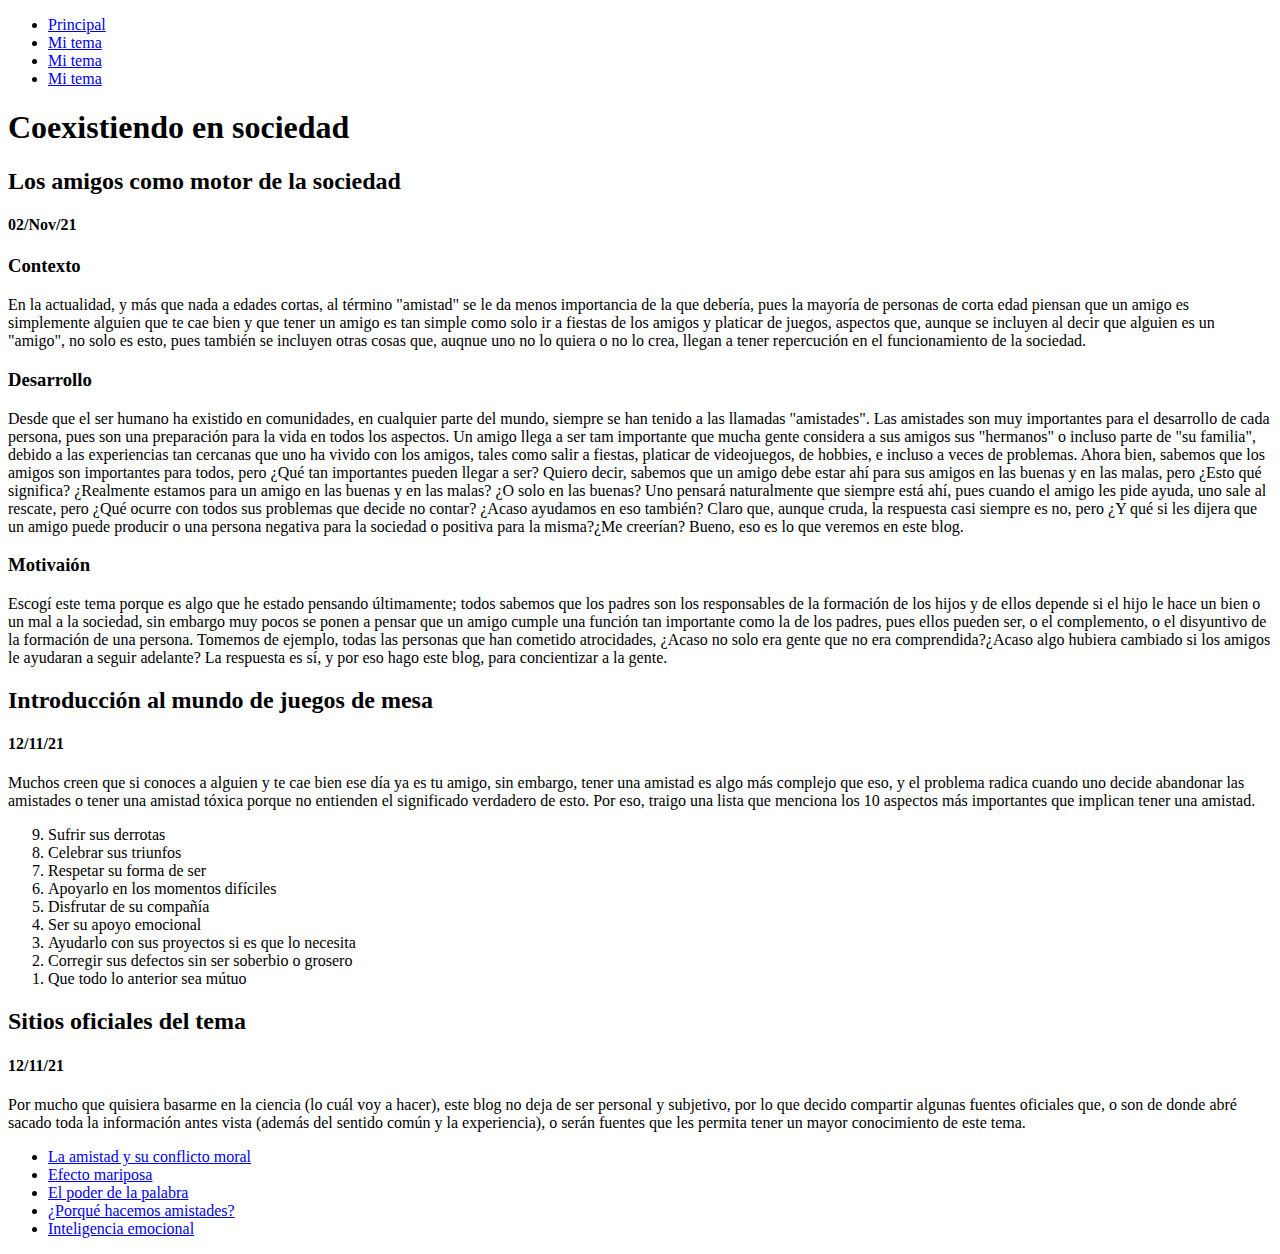
<file: mi-segundo-tema.html>
<!-- 22 nov | @sergiortellez: mismos comentarios que en el primer tema, excelente trabajo  -->
<!DOCTYPE html>
<html lang="es">

<head>
    <meta charset="utf-8">
    <!--Carga acentos y otros carácteres del español-->
    <title>La amistad y la ética</title>
    <!--Aquí se anota el tema del blog-->
</head>

<body>
    <!--Empieza mi blog-->
    <nav>
        <!--Empieza barra de navegación-->
        <ul>
            <!--Empieza una lista desordenada-->
            <li><a href="index.html" target="_blank">Principal</a></li>
            <li><a href="mi-primer-tema.html">Mi tema</a></li>
            <li><a href="mi_primer_tema.html">Mi tema</a></li>
            <li><a href="mi_segundo_tema.html">Mi tema</a></li>
        </ul>
        <!--Termina una lista desordenada-->
    </nav>
    <!--Termina barra de navegación-->

    <section>

        <header>
            <!--Empieza el título de mi blog-->
            <h1>Coexistiendo en sociedad</h1>
        </header>
        <!--Termina el título de mi blog-->

        <main>
            <!--Empieza el cuerpo de mi blog-->
            <!--Aquí van los articles-->
            <article>
                <!--Empieza entrada: artículo_1-->
                <header>
                    <hgroup>
                        <h2>Los amigos como motor de la sociedad </h2>
                        <!--Título del artículo-->
                        <h4>02/Nov/21</h4>
                        <!--Fecha de escritura del artículo-->
                    </hgroup>
                </header>
                <!--Inicia contenido del artículo-->
                <div>
                    <h3>Contexto</h3>
                    <p>En la actualidad, y más que nada a edades cortas, al término "amistad" se le da menos importancia de la que debería,
                        pues la mayoría de personas de corta edad piensan que un amigo es simplemente alguien que te cae bien y que tener un amigo es
                        tan simple como solo ir a fiestas de los amigos y platicar de juegos, aspectos que, aunque se incluyen al decir que alguien
                        es un "amigo", no solo es esto, pues también se incluyen otras cosas que, auqnue uno no lo quiera o no lo crea, llegan a
                        tener repercución en el funcionamiento de la sociedad.</p>

                    <h3>Desarrollo</h3>
                    <p>Desde que el ser humano ha existido en comunidades, en cualquier parte del mundo, siempre se han tenido a las llamadas "amistades".
                        Las amistades son muy importantes para el desarrollo de cada persona, pues son una preparación para la vida en todos los aspectos.
                        Un amigo llega a ser tam importante que mucha gente considera a sus amigos sus "hermanos" o incluso parte de "su familia", debido a
                        las experiencias tan cercanas que uno ha vivido con los amigos, tales como salir a fiestas, platicar de videojuegos, de hobbies, e incluso
                        a veces de problemas.

                        Ahora bien, sabemos que los amigos son importantes para todos, pero ¿Qué tan importantes pueden llegar a ser? Quiero decir, sabemos
                        que un amigo debe estar ahí para sus amigos en las buenas y en las malas, pero ¿Esto qué significa? ¿Realmente estamos para un amigo
                        en las buenas y en las malas? ¿O solo en las buenas? Uno pensará naturalmente que siempre está ahí, pues cuando el amigo les pide ayuda, uno
                        sale al rescate, pero ¿Qué ocurre con todos sus problemas que decide no contar? ¿Acaso ayudamos en eso también? Claro que, aunque cruda, la
                        respuesta casi siempre es no, pero ¿Y qué si les dijera que un amigo puede producir o una persona negativa para la sociedad o positiva para
                        la misma?¿Me creerían? Bueno, eso es lo que veremos en este blog.</p>

                    <h3>Motivaión</h3>
                    <p>Escogí este tema porque es algo que he estado pensando últimamente; todos sabemos que los padres son los responsables de la formación de
                        los hijos y de ellos depende si el hijo le hace un bien o un mal a la sociedad, sin embargo muy pocos se ponen a pensar que un amigo cumple
                        una función tan importante como la de los padres, pues ellos pueden ser, o el complemento, o el disyuntivo de la formación de una persona.
                        Tomemos de ejemplo, todas las personas que han cometido atrocidades, ¿Acaso no solo era gente que no era comprendida?¿Acaso algo hubiera cambiado
                        si los amigos le ayudaran a seguir adelante? La respuesta es sí, y por eso hago este blog, para concientizar a la gente.
                    </p>
                </div>
                <!--Termina contenido del artículo-->
                <footer>
                </footer>
            </article>
            <!--Fin entrada: artículo 1-->

            <article>
                <!--Empieza entrada: artículo 2-->
                <header>
                    <hgroup>
                        <h2>Introducción al mundo de juegos de mesa</h2>
                        <!--Título del artículo-->
                        <h4>12/11/21</h4>
                        <!--Fecha de escritura del artículo-->
                    </hgroup>
                </header>
                <!--Inicia contenido del artículo-->
                <div>
                    <p>Muchos creen que si conoces a alguien y te cae bien ese día ya es tu amigo, sin embargo, tener una amistad es algo más complejo que eso,
                        y el problema radica cuando uno decide abandonar las amistades o tener una amistad tóxica porque no entienden el significado verdadero de
                        esto. Por eso, traigo una lista que menciona los 10 aspectos más importantes que implican tener una amistad.
                    </p>
                    <ol reversed>
                        <li>Sufrir sus derrotas</li>
                        <li>Celebrar sus triunfos</li>
                        <li>Respetar su forma de ser</li>
                        <li>Apoyarlo en los momentos difíciles</li>
                        <li>Disfrutar de su compañía</li>
                        <li>Ser su apoyo emocional</li>
                        <li>Ayudarlo con sus proyectos si es que lo necesita</li>
                        <li>Corregir sus defectos sin ser soberbio o grosero</li>
                        <li>Que todo lo anterior sea mútuo</li>
                    </ol>
                </div>
                <!--Termina contenido del artículo-->
                <footer>
                </footer>
            </article>
            <!--Fin entrada: artículo 2-->

            <article>
                <!--Empieza entrada: artículo 3-->
                <header>
                    <hgroup>
                        <h2>Sitios oficiales del tema</h2>
                        <!--Título del artículo-->
                        <h4>12/11/21</h4>
                        <!--Fecha de escritura del artículo-->
                    </hgroup>
                </header>
                <!--Inicia contenido del artículo-->
                <div>
                    <p>Por mucho que quisiera basarme en la ciencia (lo cuál voy a hacer), este blog no deja de ser personal y subjetivo, por lo que decido compartir
                        algunas fuentes oficiales que, o son de donde abré sacado toda la información antes vista (además del sentido común y la experiencia),
                        o serán fuentes que les permita tener un mayor conocimiento de este tema.
                    </p>
                    <ul>
                        <!-- Empieza lista desordenada-->
                        <li><a href="http://www.scielo.org.mx/scielo.php?script=sci_arttext&pid=S0185-24502010000100003" target="_blank">La amistad y su conflicto moral</a></li>
                        <li><a href="https://www.nationalgeographic.es/ciencia/2017/11/el-efecto-mariposa" target="_blank"> Efecto mariposa</a></li>
                        <li><a href="https://www.academia.edu/download/57237684/el_uso_de_las_palabras.pdf" target="_blank"> El poder de la palabra</a></li>
                        <li><a href="https://cerebrum.la/2020/07/30/por-que-hacemos-amigos-y-amigas-la-neurociencia-de-la-amistad/" target="_blank">¿Porqué hacemos amistades? </a></li>
                        <li><a href="https://dialnet.unirioja.es/servlet/articulo?codigo=3098211" target="_blank">Inteligencia emocional</a></li>
                    </ul>
                    <!--Termina lista desordenada-->
                </div>
                <!--Termina contenido del artículo-->
                <footer>
                </footer>
            </article>
            <!--Fin entrada: artículo 3-->
        </main>
        <!--Termina el cuerpo de mi blog-->

        <aside>
            <!--Empieza barra lateral -->
        </aside>
        <!--termina barra lateral-->

        <footer>
            <!--Empieza el footer-->
        </footer>
        <!--Termina el footer-->

    </section>
    <!--Termina mi blog-->
</body>

</html>
</file>
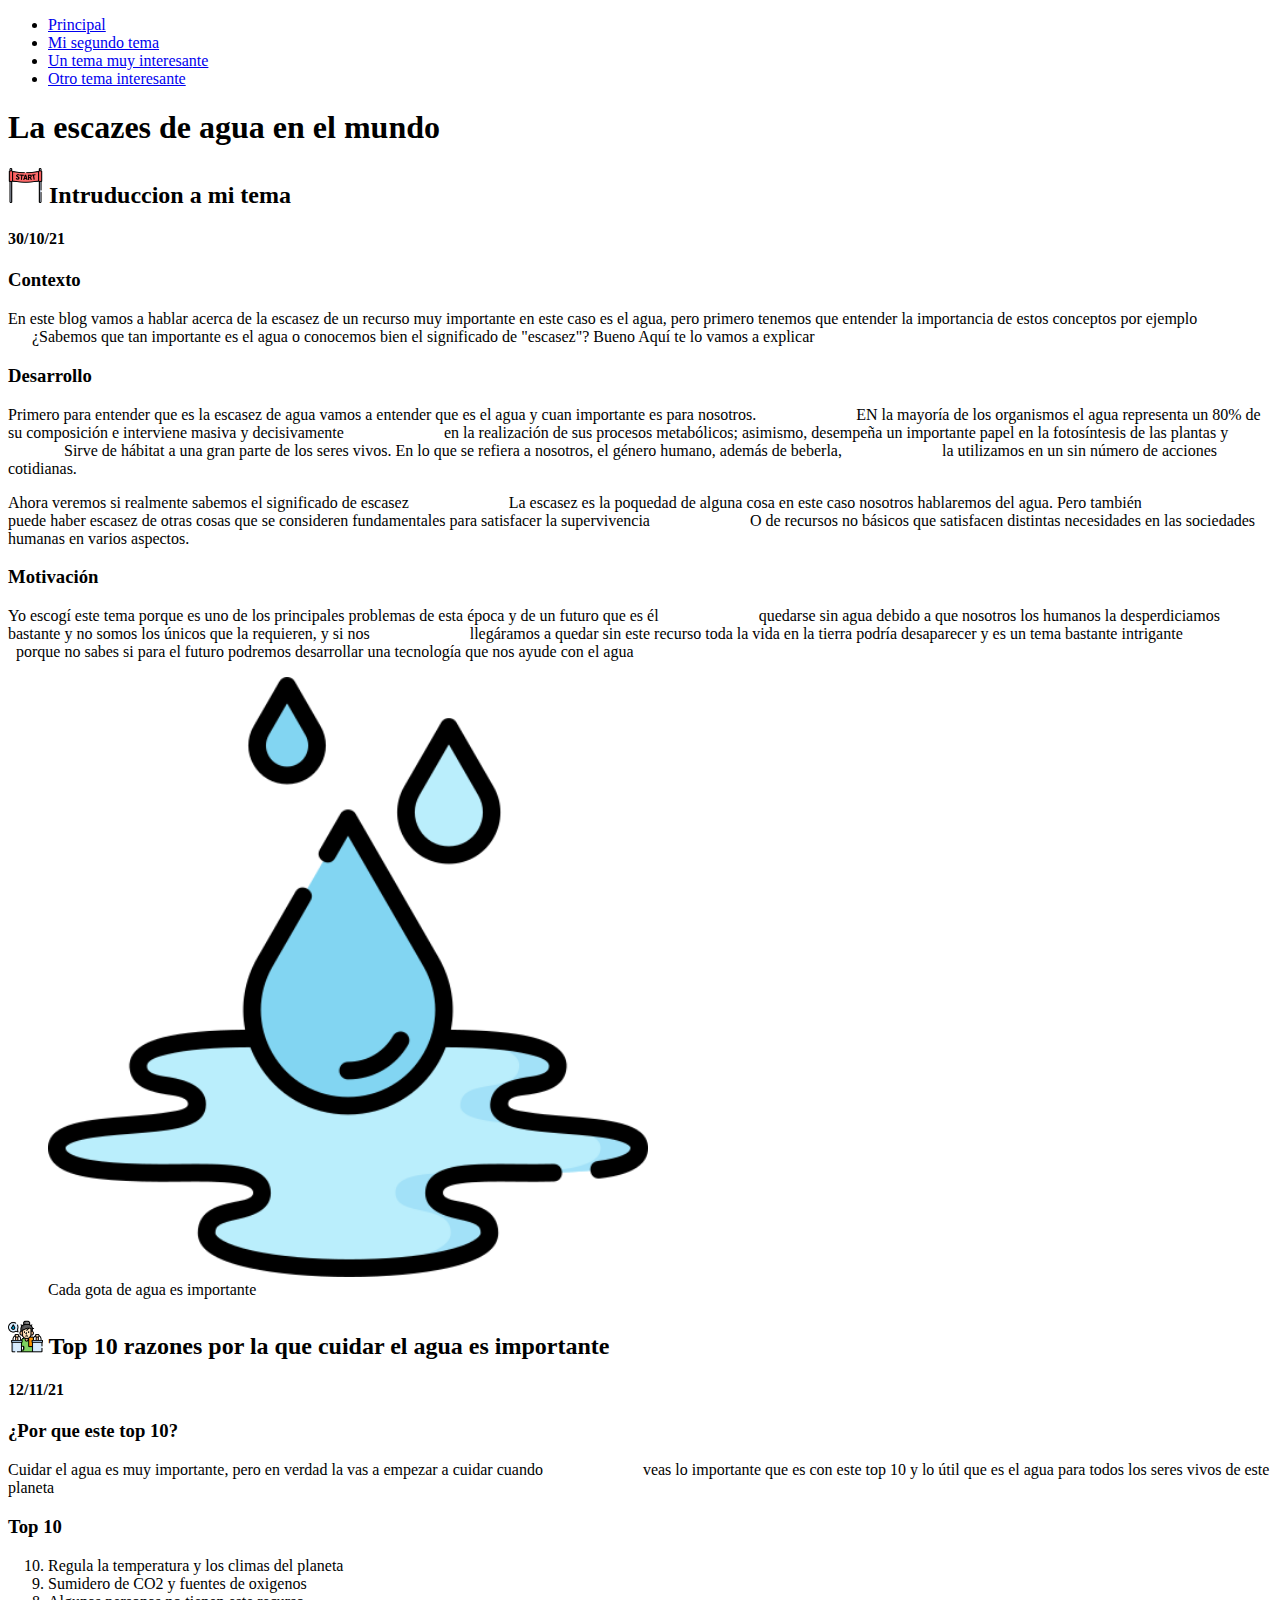
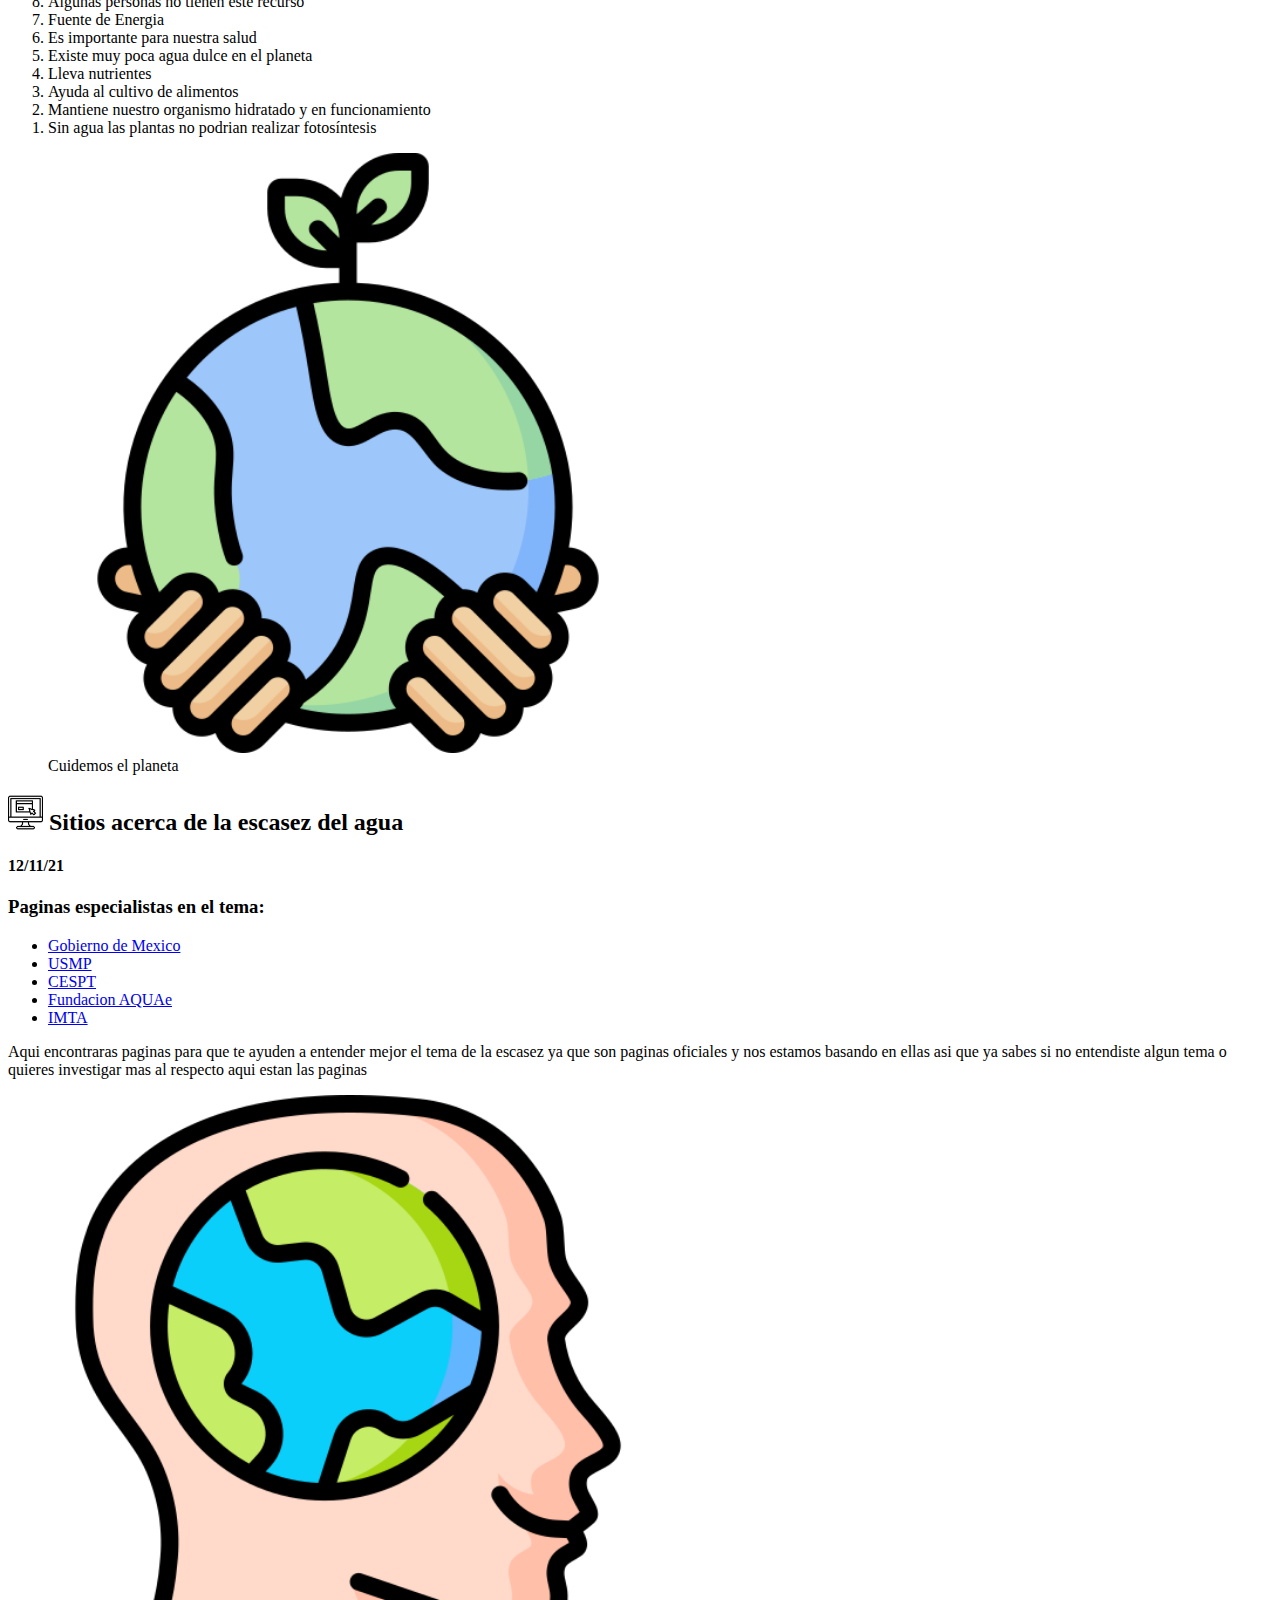
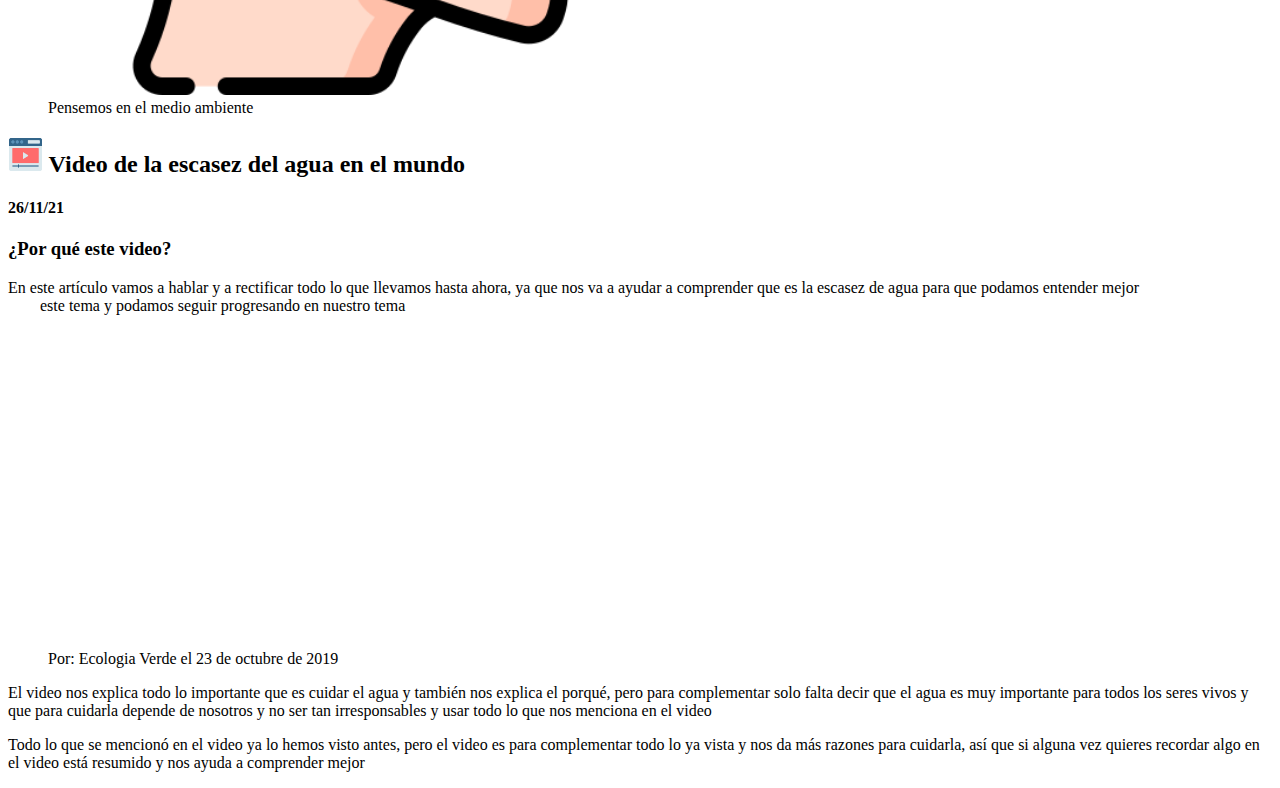
<file: mi_primer_tema.html>
<!--TODO:  22 nov | @sergiortellez:  necesitas verificar la ortografía  y redacción de este documento  -->
<!DOCTYPE html>
<!--Tipo de lenguaje **idioma-->
<html lang="es">

<head>
    <meta charset="UTF-8">
    <title>La escasez de agua</title>
    <!--Empieza el titulo-->



</head>

<body>
    <!-- 22 nov | @sergiortellez: barra de navegación bien estructurada  -->
    <!-- 22 nov | @sergiortellez: estructura de blog perfecta  -->
    <nav>
        <!--Empieza la barra de navegacion-->
        <ul>
            <!--Empieza la etiqueta ul-->
            <!-- 22 nov | @sergiortellez: La ruta es incorrecta, index.html está en la misma carpeta que este archivo, la url que pusiste es sólo una que usa live server para hacerte el preview, por favor corrige, de ser necesario vuelve a ver el vídeo.   -->
            <li><a href="index.html" target="_blank">Principal</a></li>
            <!--Acceso directo a la pagina principal-->
            <li><a href="mi_segundo_tema.html">Mi segundo tema</a></li>
            <!--Acceso directo a la seccion "motivacion"-->
            <li><a href="Jugando_ando.html">Un tema muy interesante</a></li>
            <!--Acceso directo a mi segundo tema-->
            <li><a href="Coexistiendo_en_sociedad.html">Otro tema interesante</a></li>
            <!--Acceso directo a el tema de mi compañero-->
        </ul>
        <!--Termina la etiqueta ul -->
    </nav>
    <!--Termina la barra de navegacion-->
    <section>

        <header>
            <h1>La escazes de agua en el mundo</h1>
            <!--Titulo de mi blog-->
        </header>
        <main>
            <article>
                <!--Empieza la etiqueta article -->
                <header>
                    <hgroup>
                        <h2>  <img src="root/assets/images/iniciar.png" alt="Linea de meta" width="auto" height="35px">  Intruduccion a mi tema</h2>
                        
                        <!--Empieza el encabezado-->
                        <h4>30/10/21</h4>
                    </hgroup>
                </header>
                <div>
                    <!--Empieza la etiqueta div-->
                    <h3>Contexto</h3>
                    <!--Empieza el contexto-->
                    <p>
                        En este blog vamos a hablar acerca de la escasez de un recurso muy importante en este caso es el agua, pero primero tenemos que entender la importancia de estos conceptos por ejemplo
                        ¿Sabemos que tan importante es el agua o conocemos bien el significado de "escasez"? Bueno Aquí te lo vamos a explicar
                    </p>
                    <h3> Desarrollo</h3>
                    <!--Empieza el desarrollo-->
                    <p>
                        Primero para entender que es la escasez de agua vamos a entender que es el agua y cuan importante es para nosotros.
                        EN la mayoría de los organismos el agua representa un 80% de su composición e interviene masiva y decisivamente
                        en la realización de sus procesos metabólicos; asimismo, desempeña un importante papel en la fotosíntesis de las plantas y
                        Sirve de hábitat a una gran parte de los seres vivos. En lo que se refiera a nosotros, el género humano, además de beberla,
                        la utilizamos en un sin número de acciones cotidianas.
                    </p>
                    <p>
                        Ahora veremos si realmente sabemos el significado de escasez
                        La escasez es la poquedad de alguna cosa en este caso nosotros hablaremos del agua. Pero también
                        puede haber escasez de otras cosas que se consideren fundamentales para satisfacer la supervivencia
                        O de recursos no básicos que satisfacen distintas necesidades en las sociedades humanas en varios aspectos.
                    </p>
                    <h3 id="Motivación">Motivación</h3>
                    <!--Empieza la "motivacion"-->
                    <p>
                        Yo escogí este tema porque es uno de los principales problemas de esta época y de un futuro que es él
                        quedarse sin agua debido a que nosotros los humanos la desperdiciamos bastante y no somos los únicos que la requieren, y si nos
                        llegáramos a quedar sin este recurso toda la vida en la tierra podría desaparecer y es un tema bastante intrigante
                        porque no sabes si para el futuro podremos desarrollar una tecnología que nos ayude con el agua
                    </p>

                    <figure> <!--Empieza la etiqueta figure-->
                        <img src="root/assets/images/agua.png" alt="Agua" width="auto" height="600xp">
                        <figcaption>Cada gota de agua es importante</figcaption>
                    </figure> <!--Termina la etiqueta figure-->

                </div>
                

                <footer>

                </footer>

            </article>

            <article>
                <!--Empieza la segunda etiqueta article-->
                <header>
                    <!--Empieza la etiqueta header-->
                    <hgroup>
                        <!--Empieza la etiqueta hgroup-->
                        <h2> <img src="root/assets/images/escasez-de-agua.png" alt="Niño sin agua" width="auto" height="35xp">  Top 10 razones por la que cuidar el agua es importante</h2>
                        <h4>12/11/21</h4>
                    </hgroup>
                    <!--Termina la etiqueta hgroup-->
                </header>
                <!--Termina la etiqueta header-->
                <div>
                    <!--Empieza la etiqueta div-->
                    <h3>¿Por que este top 10?</h3>
                    <p>Cuidar el agua es muy importante, pero en verdad la vas a empezar a cuidar cuando
                                                veas lo importante que es con este top 10 y lo útil que es el agua para todos los seres vivos de este planeta
                    </p>
                    <h3>Top 10</h3>
                        <!--TODO: 22 nov | @sergiortellez: no es necesario que la lista esté envuelta en una <p>, la etiqueta <p> es para párrafos exclusivamente  -->
                        <!--TODO: 22 nov | @sergiortellez: Esta lista no es reversible  -->
                        <ol reversed>
                            <li>Regula la temperatura y los climas del planeta</li>
                            <li>Sumidero de CO2 y fuentes de oxigenos</li>
                            <li>Algunas personas no tienen este recurso</li>
                            <li>Fuente de Energia</li>
                            <li>Es importante para nuestra salud</li>
                            <li>Existe muy poca agua dulce en el planeta </li>
                            <li>Lleva nutrientes</li>
                            <li>Ayuda al cultivo de alimentos</li>
                            <li>Mantiene nuestro organismo hidratado y en funcionamiento</li>
                            <li>Sin agua las plantas no podrian realizar fotosíntesis</li>
                        </ol>
                        <figure><!--Empieza la etiqueta figure-->
                            <img src="root/assets/images/cuidado.png" alt="Cuidado" height="600xp" width="auto">
                            <figcaption>Cuidemos el planeta</figcaption>
                        </figure> <!--Termina la etiqueta figure-->
                        
                </div>
                <!--Termina la etiqueta div-->
                <footer>

                </footer>

            </article>
            <!--Termina la segunda etiqueta article-->

            <article>
                <!--Empieza la tercera etiqueta article-->
                <header>
                    <!--Empieza la etiqueta header-->
                    <hgroup>
                        <!--Empieza la etiqueta hgroup-->
                        <h2> <img src="root/assets/images/sitio-web.png" alt="Pagina web" width="auto" height="35xp">  Sitios acerca de la escasez del agua </h2>
                        <h4>12/11/21</h4>
                    </hgroup>
                    <!--Termina la etiqueta hgroup-->
                </header>
                <!--Termina la etiqueta header-->
                <div>
                    <!--Empieza la etiqueta div-->
                    <h3>Paginas especialistas en el tema:</h3>
                    <!--TODO: 22 nov | @sergiortellez: Nuevamente, la etiqueta <p> y la <nav> están de más, la <nav> no es para listas, es para barras de navegación.  -->
                            <ul>
                                <li><a href="https://www.insp.mx/insp/cuidando-tu-salud/importancia-agua.html#:~:text=El%20agua%20representa%20el%2080,parte%20de%20los%20seres%20vivos." target="_blank">Gobierno de Mexico</a></li>
                                <li><a href="https://www.usmp.edu.pe/publicaciones/boletin/fia/info86/articulos/importanciaAgua.html" target="_blank">USMP</a></li>
                                <li><a href="https://www.cespt.gob.mx/informa/importanciaagua.aspx" target="_blank">CESPT</a></li>
                                <li><a href="https://www.fundacionaquae.org/importancia-del-agua/" target="_blank">Fundacion AQUAe</a></li>
                                <li><a href="https://www.iagua.es/noticias/imta/importancia-agua-planeta-y-como-cuidarla" target="_blank">IMTA</a></li>
                            </ul>
                            <p>
                                Aqui encontraras paginas para que te ayuden a entender mejor el tema de la escasez ya que son paginas oficiales y nos estamos basando en ellas asi que ya sabes si no entendiste algun tema o quieres investigar mas al respecto aqui estan las paginas
                            </p>
                            <figure><!--Empieza la etiqueta figure-->
                                <img src="root/assets/images/conciencia.png" alt="Conciencia" width="auto" height="600xp">
                                <figcaption>Pensemos en el medio ambiente</figcaption>
                            </figure> <!--Termina la etiqueta figure-->
                </div>
                <!--Termina la etiqueta div-->
                <footer>
                </footer>
                </article> <!--Termina la tercera etiqueta article-->
                            <article> <!--Empieza la etiqueta articlr-->
                                <header> <!--Empieza la etiqueta header-->
                                    <hgroup> <!--Empieza la etiqueta hgroup-->
                                        <h2> <img src="root/assets/images/video-marketing.png" alt="Simbolo de Video" height="35xp" width="auto"> Video de la escasez del agua en el mundo</h2> <!--Empieza el titulo del blog-->
                                        <h4>26/11/21</h4>
                                    </hgroup> <!--Termina la etiqueta hgroup-->
                                </header> <!--Termina la etiqueta header-->
                                
                                    <h3>¿Por qué este video?</h3> <!--Empieza el subtitulo-->
                                    <p>
                                        En este artículo vamos a hablar y a rectificar todo lo que llevamos hasta ahora, ya que nos va a ayudar a comprender que es la escasez de agua para que podamos entender mejor
                                        este tema y podamos seguir progresando en nuestro tema
                                    </p>
                                    <figure> <!--Empieza la etiqueta figure-->
                                        <iframe width="560" height="315" src="https://www.youtube.com/embed/k0Wthd5Tp7Y" title="YouTube video player" frameborder="0" allow="accelerometer; autoplay; clipboard-write; encrypted-media; gyroscope; picture-in-picture" allowfullscreen></iframe>

                                        <figcaption>Por: Ecologia Verde el 23 de octubre de 2019 </figcaption> <!--Empieza y termina la etiqueta figcaption-->
                                    </figure> <!--Termina la etiqueta figure-->
                                    <p>El video nos explica todo lo importante que es cuidar el agua y también nos explica el porqué, pero para complementar solo falta decir que el agua es muy importante para todos los seres vivos y que para cuidarla depende de nosotros y no ser tan irresponsables y usar todo lo que nos menciona en el video </p>
                                    <p>Todo lo que se mencionó en el video ya lo hemos visto antes, pero el video es para complementar todo lo ya vista y nos da más razones para cuidarla, así que si alguna vez quieres recordar algo en el video está resumido y nos ayuda a comprender mejor </p>
                                
                                <footer> <!--Empieza la etiqueta footer-->
            
                                </footer> <!--Termina la etiqueta footer-->
                                
            
                            </article> <!--Termina la etiqueta article-->
                            
        </main>
        <!--Termina la etiqueta main-->
        <aside>

        </aside>
        <footer>

        </footer>
    </section>
    <!--Termina la etiqueta section-->
</body>
<!--Termina el body-->

</html>
</file>
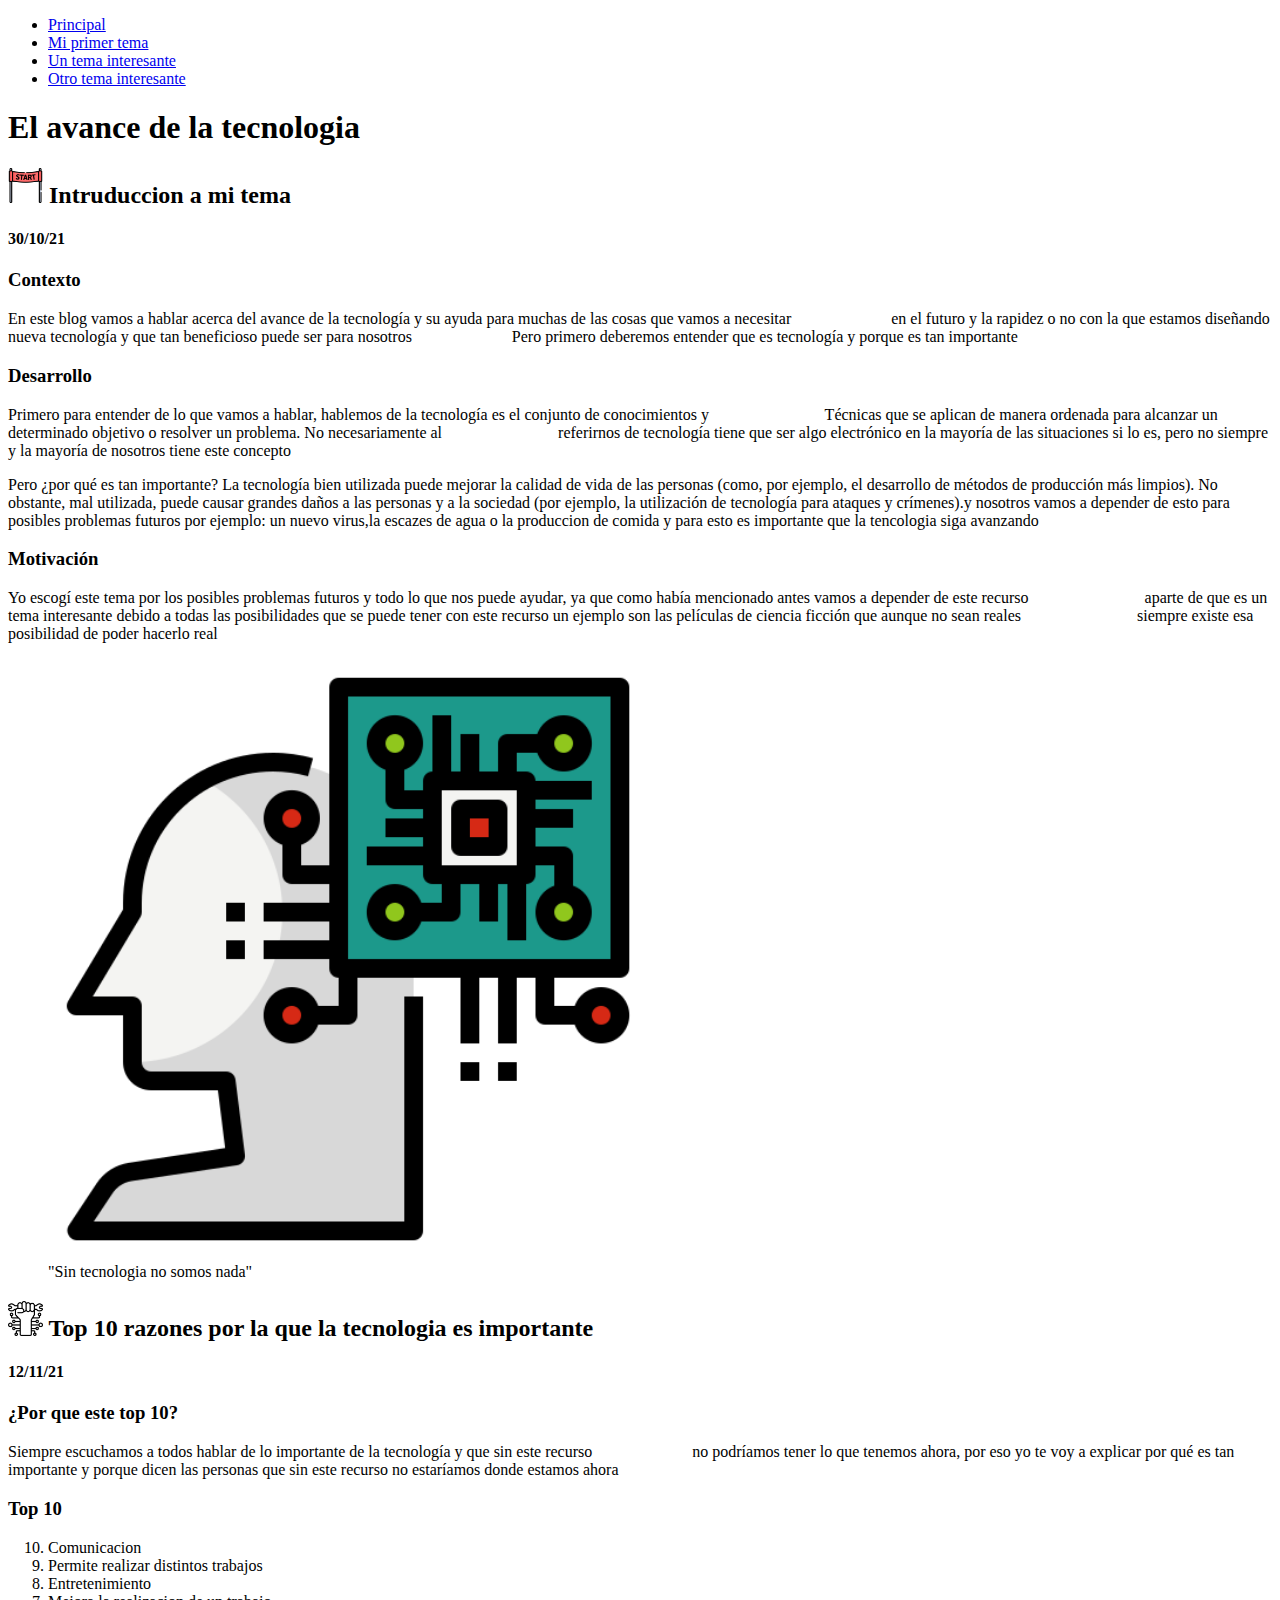
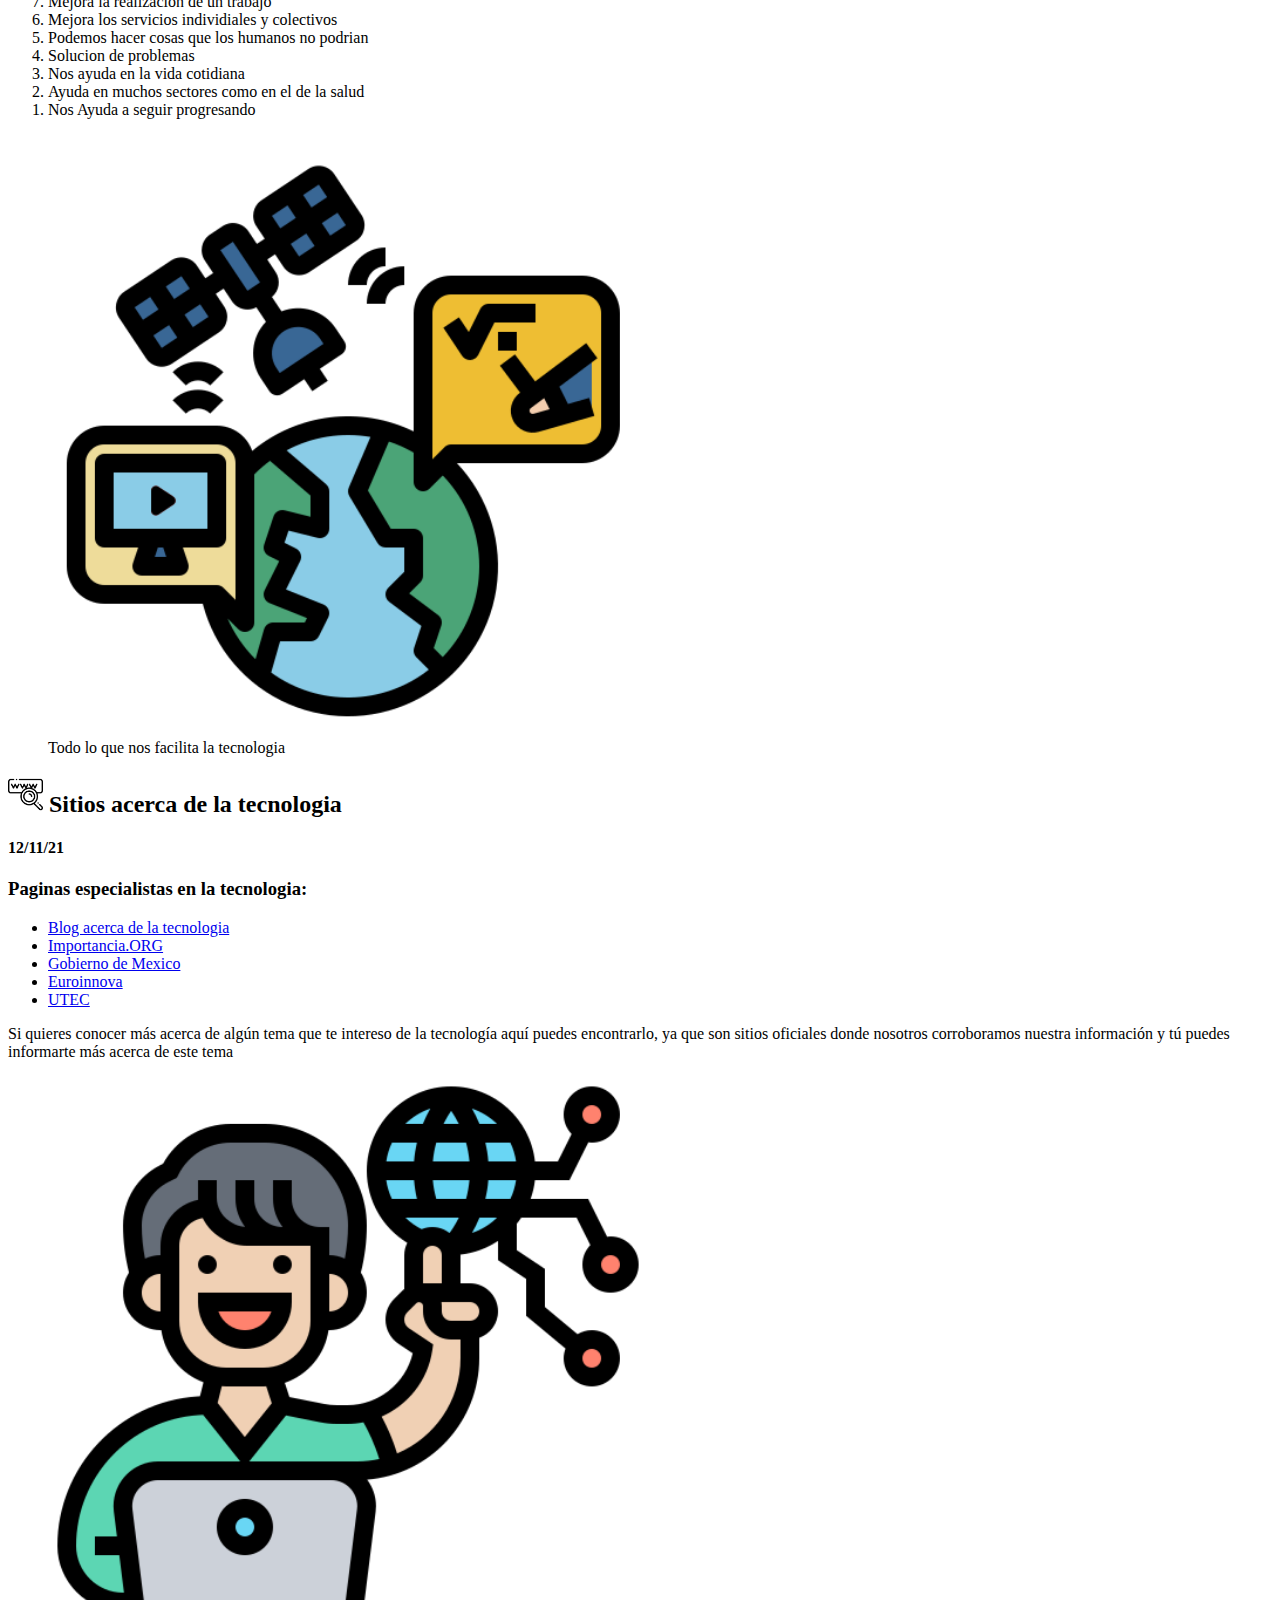
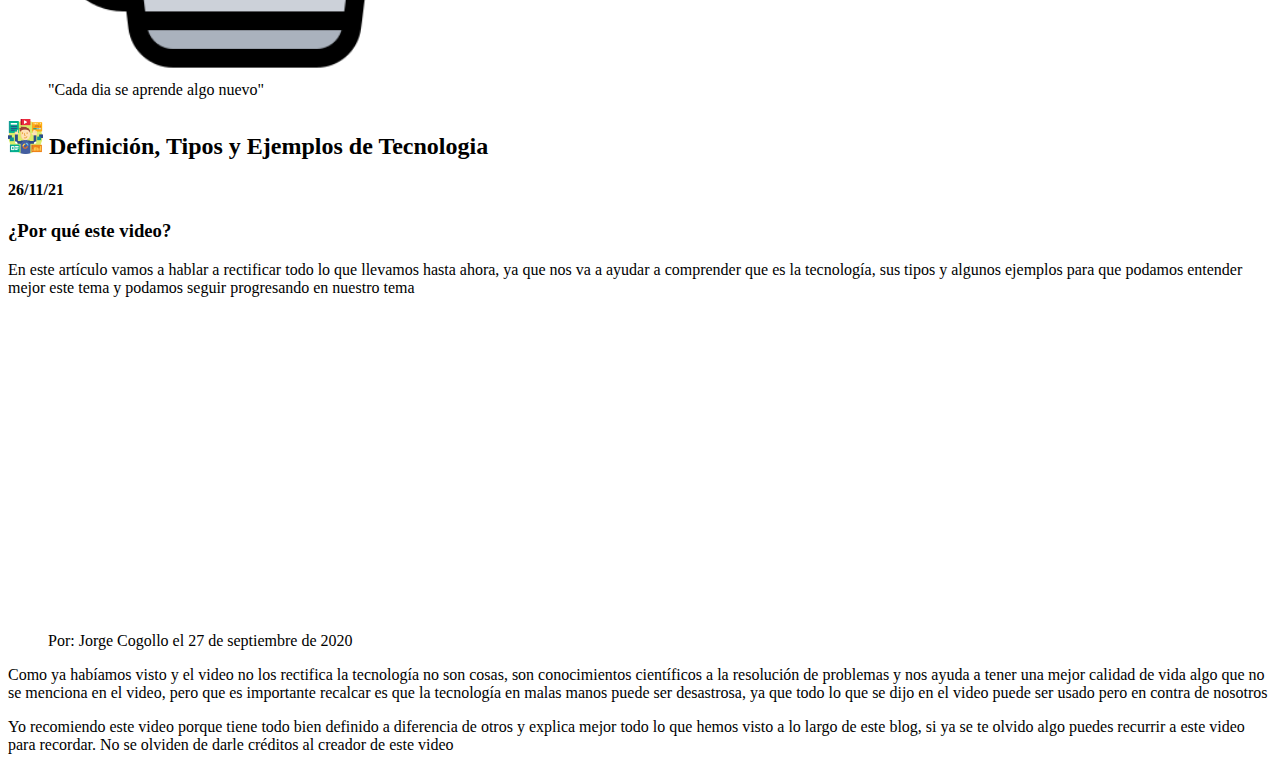
<file: mi_segundo_tema.html>
<!--TODO:  22 nov | @sergiortellez:  necesitas verificar la ortografía  y redacción de este documento  -->

<!DOCTYPE html>
<!--Tipo de lenguaje-->
<html lang="es">

<head>
    <meta charset="UTF-8">
    <title>Avance de la tecnologia</title>
    <!--Empieza el tema-->



</head>

<body>
    <!-- 22 nov | @sergiortellez: barra de navegación bien estructurada  -->
    <!-- 22 nov | @sergiortellez: estructura de blog perfecta  -->
    <nav>
        <!--Empieza la barra de navegacion-->
        <ul>
            <!--Empieza la etiqueta ul-->
            <li><a href="index.html" target="_blank">Principal</a></li>
            <!--Acceso directo a la pagina principal-->
            <li><a href="mi_primer_tema.html">Mi primer tema</a></li>
            <!--Acceso directo a la seccion "motivacion"-->
            <li><a href="Jugando_ando.html">Un tema interesante</a></li>
            <!--Acceso directo a mi primer tema-->
            <li><a href="Coexistiendo_en_sociedad.html">Otro tema interesante</a></li>
            <!--Acceso directo a el tema de mi compañero-->
        </ul>
        <!--Termina la etiqueta ul -->
    </nav>
    <!--Termina la barra de navegacion-->
    <section>

        <header>
            <h1>El avance de la tecnologia</h1>
            <!--Empieza el titulo-->
        </header>
        <main>
            <!--Empieza la etiqueta main-->
            <article>
                <!--Empieza la etiqueta article-->
                <header>
                    <hgroup>
                        <h2>  <img src="root/assets/images/iniciar.png" alt="Linea De Inicio" height="35px" width="auto"> Intruduccion a mi tema</h2>
                        <!--Empieza el encabezado-->
                        <h4>30/10/21</h4>
                    </hgroup>
                </header>
                <div>
                    <!--Empieza la etiqueta div-->
                    <h3>Contexto</h3>
                    <!--Empieza el contexto-->
                    <p>
                        En este blog vamos a hablar acerca del avance de la tecnología y su ayuda para muchas de las cosas que vamos a necesitar
                        en el futuro y la rapidez o no con la que estamos diseñando nueva tecnología y que tan beneficioso puede ser para nosotros
                        Pero primero deberemos entender que es tecnología y porque es tan importante
                        <h3>Desarrollo</h3>
                        <!--Empieza el desarrolo-->
                        <p>
                            Primero para entender de lo que vamos a hablar, hablemos de la tecnología es el conjunto de conocimientos y
                            Técnicas que se aplican de manera ordenada para alcanzar un determinado objetivo o resolver un problema. No necesariamente al
                            referirnos de tecnología tiene que ser algo electrónico en la mayoría de las situaciones si lo es, pero no siempre y la mayoría de nosotros tiene este concepto
                        </p>
                        <p>
                            Pero ¿por qué es tan importante? La tecnología bien utilizada puede mejorar la calidad de vida de las personas (como, por ejemplo,
                            el desarrollo de métodos de producción más limpios). No obstante, mal utilizada, puede causar grandes daños a las personas y
                            a la sociedad (por ejemplo, la utilización de tecnología para ataques y crímenes).y nosotros vamos a depender de esto para posibles problemas futuros
                            por ejemplo: un nuevo virus,la escazes de agua o la produccion de comida y para esto es importante que la tencologia siga avanzando
                        </p>
                        <h3 id="Motivacion">Motivación</h3>
                        <!--Empieza la "motivacion"-->
                        <p>
                            Yo escogí este tema por los posibles problemas futuros y todo lo que nos puede ayudar, ya que como había mencionado antes vamos a depender de este recurso
                            aparte de que es un tema interesante debido a todas las posibilidades que se puede tener con este recurso un ejemplo son las películas de ciencia ficción que aunque no sean reales
                            siempre existe esa posibilidad de poder hacerlo real
                        </p>
                        <figure> <!--Empieza la etiqueta figure-->
                            <img src="root/assets/images/inteligencia-artificial.png" alt="Inteligencia artificial" width="auto" height="600xp">
                            <figcaption>"Sin tecnologia no somos nada"</figcaption>
                        </figure> <!--Termina la etiqueta figure-->
                </div>

                <footer>

                </footer>

            </article>
            <!--Termina la etiqueta article-->

            <article>
                <!--Empieza la segunda etiqueta article-->
                <header>
                    <!--Empieza la etiqueta header-->
                    <hgroup>
                        <!--Empieza la etiqueta hgroup-->
                        <h2> <img src="root/assets/images/tecnologia (1).png" alt="Tecnologia" width="auto" height="35xp"> Top 10 razones por la que la tecnologia es importante</h2>
                        <h4>12/11/21</h4>
                    </hgroup>
                    <!--Termina la etiqueta hgroup-->
                </header>
                <!--Termina la etiqueta header-->
                <div>
                    <!--Empieza la etiqueta div-->
                    <h3>¿Por que este top 10?</h3>
                    <p>Siempre escuchamos a todos hablar de lo importante de la tecnología y que sin este recurso
                                                no podríamos tener lo que tenemos ahora, por eso yo te voy a explicar por qué es tan importante y porque dicen las personas que sin este recurso no estaríamos donde estamos ahora 
                    </p>
                    <h3>Top 10</h3>
                    <!--TODO: 22 nov | @sergiortellez: no es necesario que la lista esté envuelta en una <p>, la etiqueta <p> es para párrafos exclusivamente  -->
                    <!--TODO: 22 nov | @sergiortellez: Esta lista no es reversible  -->
                    
                        <ol reversed>
                            <li>Comunicacion</li>
                            <li>Permite realizar distintos trabajos</li>
                            <li>Entretenimiento</li>
                            <li>Mejora la realizacion de un trabajo</li>
                            <li>Mejora los servicios individiales y colectivos</li>
                            <li>Podemos hacer cosas que los humanos no podrian</li>
                            <li>Solucion de problemas</li>
                            <li>Nos ayuda en la vida cotidiana</li>
                            <li>Ayuda en muchos sectores como en el de la salud</li>
                            <li>Nos Ayuda a seguir progresando</li>
                        </ol>

                        <figure> <!--Empieza la etiqueta figure-->
                            <img src="root/assets/images/satelite.png" alt="Satelite" width="auto" height="600xp">
                            <figcaption>Todo lo que nos facilita la tecnologia</figcaption>
                        </figure> <!--Termina la etiqueta figure-->


                    
                </div>
                <!--Termina la etiqueta div-->
                <footer>

                </footer>

            </article>
            <!--Termina la segunda etiqueta article-->

            <article>
                <!--Empieza la tercera etiqueta article-->
                <header>
                    <!--Empieza la etiqueta header-->
                    <hgroup>
                        <!--Empieza la etiqueta hgroup-->
                        <h2>    <img src="root/assets/images/www.png" alt="Sigla" width="auto" height="35xp">     Sitios acerca de la tecnologia</h2>
                        <h4>12/11/21</h4>
                    </hgroup>
                    <!--Termina la etiqueta hgroup-->
                </header>
                <!--Termina la etiqueta header-->
                <div>
                    <!--Empieza la etiqueta div-->
                    <h3>Paginas especialistas en la tecnologia:</h3>
                    <!--TODO: 22 nov | @sergiortellez: Nuevamente, la etiqueta <p> y la <nav> están de más, la <nav> no es para listas, es para barras de navegación.  -->

                            <ul>
                                <li><a href="https://comedicaaldia.blogspot.com/2019/03/importancia-de-la-tecnologia-en-la.html" target="_blank">Blog acerca de la tecnologia</a></li>
                                <li><a href="https://www.importancia.org/tecnologia.php" target="_blank">Importancia.ORG</a></li>
                                <li><a href="https://www.gob.mx/imjuve/articulos/la-importancia-de-la-tecnologia-para-las-juventudes" target="_blank">Gobierno de Mexico</a></li>
                                <li><a href="https://www.euroinnova.mx/blog/importancia-de-las-tecnologias-de-la-informacion-y-comunicacion" target="_blank">Euroinnova</a></li>
                                <li><a href="https://www.utec.edu.pe/blog-de-carreras/utec/cual-es-la-importancia-de-la-ciencia-y-la-tecnologia-en-la-humanidad" target="_blank">UTEC</a></li>
                            </ul>
                            <p>
                                Si quieres conocer más acerca de algún tema que te intereso de la tecnología aquí puedes encontrarlo, ya que son sitios oficiales donde nosotros corroboramos nuestra información y tú puedes informarte más acerca de este tema
                            </p>
                            <figure> <!--Empieza la etiqueta figure-->
                                <img src="root/assets/images/tecnologia.png" alt="Especialisa" width="auto" height="600xp">
                                <figcaption>"Cada dia se aprende algo nuevo"</figcaption>
                            </figure> <!--Termina la etiqueta figure-->
                    
                </div>
                <!--Termina la etiqueta div-->
                <footer>

                </footer>

            </article><!--Termina  la tercera etiqueta article-->

            <article> <!--Empieza la etiqueta article-->
                <header><!--Empieza la etiqueta header-->
                    <hgroup><!--Empieza la etiqueta hgroup-->
                        <h2> <img src="root/assets/images/inmersivo.png" alt="Inmersivo" height="35xp" width="auto"> Definición, Tipos  y Ejemplos de Tecnologia</h2>
                        <h4>26/11/21</h4>
                    </hgroup> <!--Termina la etiqueta hgroup-->
                </header> <!--Termina la etiqueta header-->

                <div> <!--Empieza la etiqueta div-->
                    
                    <h3>¿Por qué este video?</h3>
                    <p>En este artículo vamos a hablar a rectificar todo lo que llevamos hasta ahora, ya que nos va a ayudar a comprender que es la tecnología, sus tipos y algunos ejemplos para que podamos entender mejor
                        este tema y podamos seguir progresando en nuestro tema
                    </p>
                    <figure> <!--Empieza la etiqueta figure-->
                        <iframe width="560" height="315" src="https://www.youtube.com/embed/OBA1EJWhpxA" title="YouTube video player" frameborder="0" allow="accelerometer; autoplay; clipboard-write; encrypted-media; gyroscope; picture-in-picture" allowfullscreen></iframe>
                        <figcaption>Por: Jorge Cogollo el 27 de septiembre de 2020 </figcaption>
                    </figure> <!--Termina la etiqueta figure-->
                    <p>Como ya habíamos visto y el video no los rectifica la tecnología no son cosas, son conocimientos científicos a la resolución de problemas y nos ayuda a tener una mejor calidad de vida algo que no se menciona en el video, pero que es importante recalcar es que la tecnología en malas manos puede ser desastrosa, ya que todo lo que se dijo en el video puede ser usado pero en contra de nosotros </p>
                    <p>Yo recomiendo este video porque tiene todo bien definido a diferencia de otros y explica mejor todo lo que hemos visto a lo largo de este blog, si ya se te olvido algo puedes recurrir a este video para recordar. No se olviden de darle créditos al creador de este video</p>
                </div> <!--Termina la etiqueta div-->
                <footer> <!--Empieza la etiquea footer-->

                </footer> <!--Termina la etiqueta footer-->
                

            </article> <!--Termina la etiqueta article-->
        </main>
        <!--Termina la etiqueta main-->
        <aside>

        </aside>
        <footer>

        </footer>
    </section>
    <!--Termina la etiqueta section-->
</body>

</html>
</file>
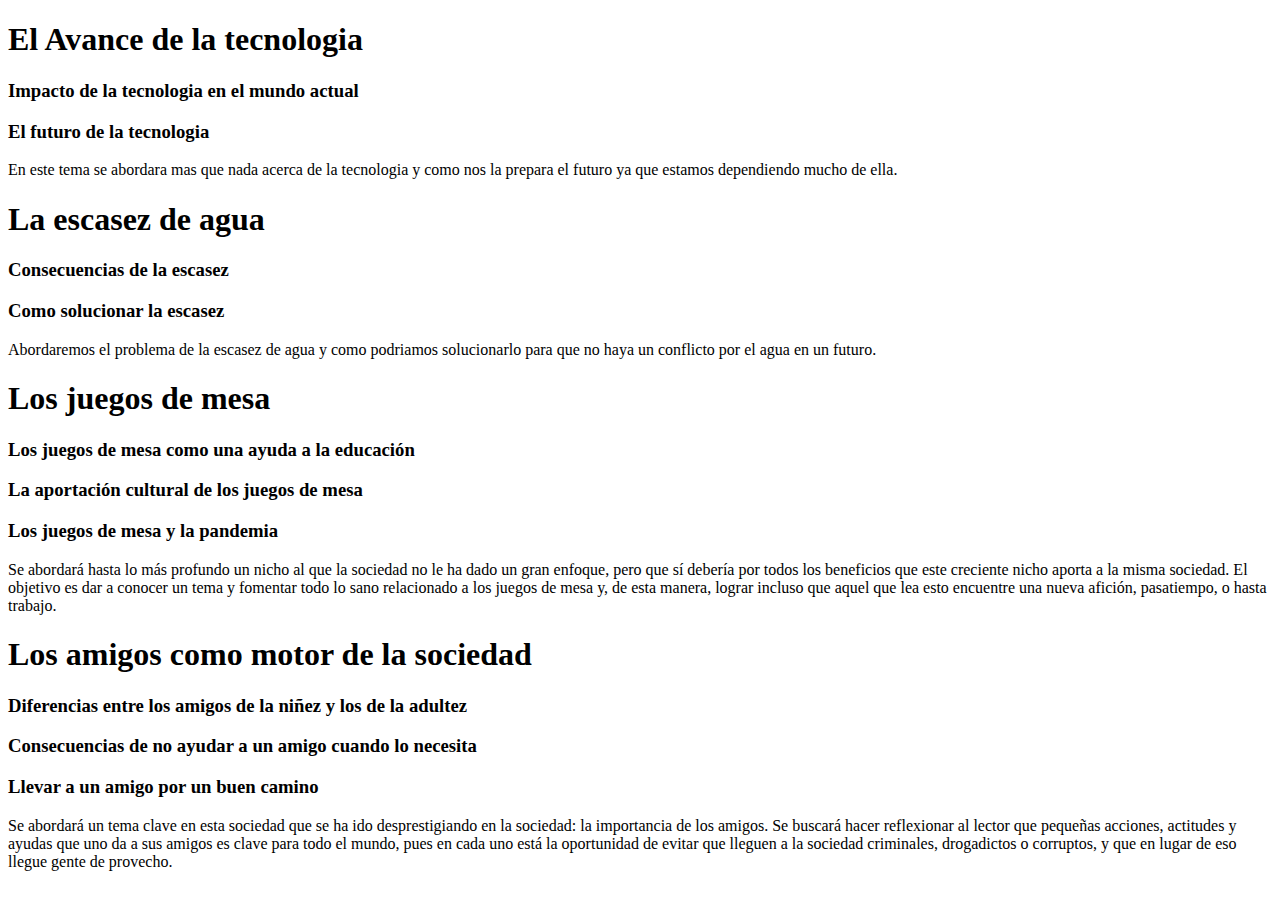
<file: propuestas.html>
<!DOCTYPE html>
<html lang="es">

   <head> <!--Empieza el encabezado-->
       <meta charset="utf-8">
       <title></title> <!--Empieza y termina el título-->
   </head> <!--Termina el encabezado-->

   <body> <!--Empieza el cuerpo-->
    <!--Tema1 de: Gilmer Dario España Lopez-->
    <hgroup>
        <h1>El Avance de la tecnologia</h1>
        <h3>Impacto de la tecnologia en el mundo actual</h3>
        <h3>El futuro de la tecnologia</h3>
    </hgroup>
    <p>En este tema se abordara mas que nada acerca de la tecnologia y como nos 
        la prepara el futuro ya que estamos dependiendo mucho de ella.
    </p>
    <!-- ---- @SRTP | 2 nov 21 ----  --
            Tema aprobado   
    --  ----      fin       ----      -->

    <!-- fin tema 1 -->

    <!--Tema2 de: Gilmer Dario España Lopez-->
    <hgroup>
        <h1>La escasez de agua</h1>
        <h3>Consecuencias de la escasez</h3>
        <h3>Como solucionar la escasez</h3>
    </hgroup>
    <p>Abordaremos el problema de la escasez de agua y como podriamos solucionarlo
        para que no haya un conflicto por el agua en un futuro. </p>

    <!-- ---- @SRTP | 2 nov 21 ----  --
            Tema aprobado   
    --  ----      fin       ----      -->        

    <!-- fin tema 2 -->

    <!--Tema1 de: García Cruz Dante Alejandro-->
    <hgroup>
        <h1>Los juegos de mesa</h1>
        <h3>Los juegos de mesa como una ayuda a la educación</h3>
        <h3>La aportación cultural de los juegos de mesa</h3>
        <h3>Los juegos de mesa y la pandemia</h3>
    </hgroup>
    <p>Se abordará hasta lo más profundo un nicho al que la sociedad no le ha dado un gran enfoque, 
    pero que sí debería por todos los beneficios que este creciente nicho aporta a la misma sociedad.
    El objetivo es dar a conocer un tema y fomentar todo lo sano relacionado a los juegos de mesa y, 
    de esta manera, lograr incluso que aquel que lea esto encuentre una nueva afición, pasatiempo, o hasta trabajo.</p>

    <!-- ---- @SRTP | 2 nov 21 ----  --
            Tema aprobado   
    --  ----      fin       ----      -->

    <!-- fin tema 1 -->

    <!--Tema2 de: García Cruz Dante Alejandro-->
    <hgroup>
        <h1>Los amigos como motor de la sociedad</h1>
        <h3>Diferencias entre los amigos de la niñez y los de la adultez</h3>
        <h3>Consecuencias de no ayudar a un amigo cuando lo necesita</h3>
        <h3>Llevar a un amigo por un buen camino</h3>
    </hgroup>
    <p>Se abordará un tema clave en esta sociedad que se ha ido desprestigiando en la sociedad: la importancia de los amigos.
        Se buscará hacer reflexionar al lector que pequeñas acciones, actitudes y ayudas que uno da a sus amigos es clave
        para todo el mundo, pues en cada uno está la oportunidad de evitar que lleguen a la sociedad criminales, drogadictos o 
        corruptos, y que en lugar de eso llegue gente de provecho.
    </p>

    <!-- ---- @SRTP | 2 nov 21 ----  --
            Tema aprobado   
    --  ----      fin       ----      -->
    
        <!-- fin tema 2 -->

   </body> <!--Termina el cuerpo-->

</html>
</file>
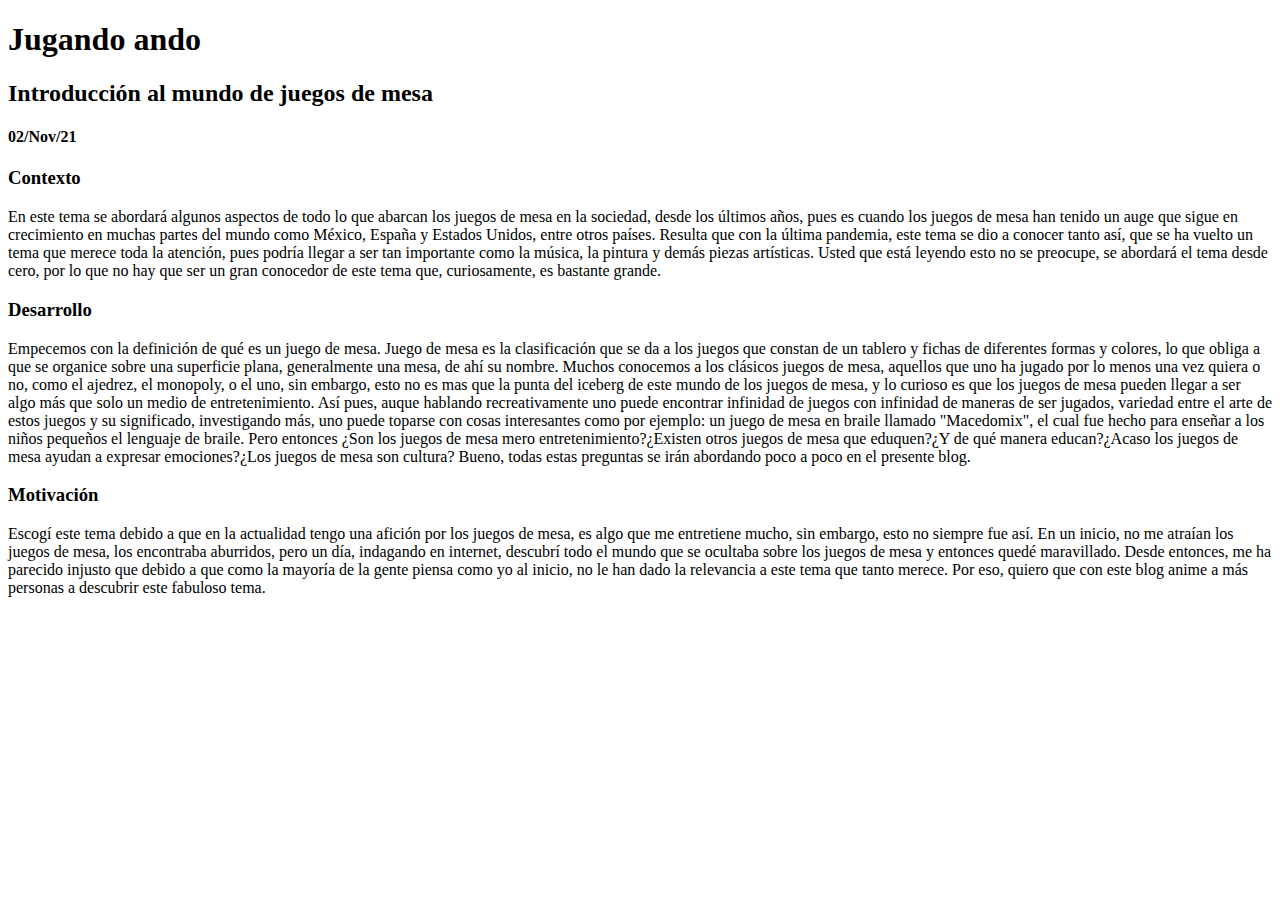
<file: root/mi-primer-tema.html>
<!DOCTYPE html>
<html lang="es">
    <head>
       <meta charset="utf-8"> <!--Carga acentos y otros carácteres del español-->
       <title>Los juegos de mesa</title> <!--Aquí se anota el tema del blog-->
    </head>
    <body>
        <!--Empieza mi blog-->
    <section>

        <header> <!--Empieza el título de mi blog-->
            <h1>Jugando ando</h1>
        </header> <!--Termina el título de mi blog-->

        <main> <!--Empieza el cuerpo de mi blog-->
         <!--Aquí van los articles-->
            <article> <!--Empieza entrada: artículo_1-->
                <header>
                    <hgroup>
                        <h2>Introducción al mundo de juegos de mesa</h2> <!--Título del artículo-->
                        <h4>02/Nov/21</h4> <!--Fecha de escritura del artículo-->
                    </hgroup>
                </header>
                <!--Inicia contenido del artículo-->
                <div>
                    <h3>Contexto</h3> 
                    <!--Se expresa el contexto del tema-->
                    <p>En este tema se abordará algunos aspectos de todo lo que abarcan los juegos de mesa en la sociedad, desde los últimos años, 
                    pues es cuando los juegos de mesa han tenido un auge que sigue en crecimiento en muchas partes del mundo como México, España y 
                    Estados Unidos, entre otros países.  Resulta que con la última pandemia, este tema se dio a conocer tanto así, que se ha vuelto 
                    un tema que merece toda la atención, pues podría llegar a ser tan importante como la música, la pintura y demás piezas artísticas.
                    Usted que está leyendo esto no se preocupe, se abordará el tema desde cero, por lo que no hay que ser un gran conocedor de este tema que, 
                    curiosamente, es bastante grande.</p>

                    <h3>Desarrollo</h3>
                    <p>Empecemos con la definición de qué es un juego de mesa. Juego de mesa es la clasificación que se da a los juegos que constan de un tablero
                    y fichas de diferentes formas y colores, lo que obliga a que se organice sobre una superficie plana, generalmente una mesa, de ahí su nombre.
                    Muchos conocemos a los clásicos juegos de mesa, aquellos que uno ha jugado por lo menos una vez quiera o no, como el ajedrez, el monopoly, o el 
                    uno, sin embargo, esto no es mas que la punta del iceberg de este mundo de los juegos de mesa, y lo curioso es que los juegos de mesa pueden llegar
                    a ser algo más que solo un medio de entretenimiento.

                    Así pues, auque hablando recreativamente uno puede encontrar infinidad de juegos con infinidad de maneras de ser jugados, variedad entre
                    el arte de estos juegos y su significado, investigando más, uno puede toparse con cosas interesantes como por ejemplo: un juego de mesa en braile llamado
                    "Macedomix", el cual fue hecho para enseñar a los niños pequeños el lenguaje de braile. Pero entonces ¿Son los juegos de mesa mero entretenimiento?¿Existen
                    otros juegos de mesa que eduquen?¿Y de qué manera educan?¿Acaso los juegos de mesa ayudan a expresar emociones?¿Los juegos de mesa son cultura?
                    Bueno, todas estas preguntas se irán abordando poco a poco en el presente blog.</p>

                    <h3>Motivación</h3>
                    <p>Escogí este tema debido a que en la actualidad tengo una afición por los juegos de mesa, es algo que me entretiene mucho, sin embargo, esto no siempre
                    fue así. En un inicio, no me atraían los juegos de mesa, los encontraba aburridos, pero un día, indagando en internet, descubrí todo el mundo que se ocultaba
                    sobre los juegos de mesa y entonces quedé maravillado. Desde entonces, me ha parecido injusto que debido a que como la mayoría de la gente piensa como yo al inicio,
                    no le han dado la relevancia a este tema que tanto merece. Por eso, quiero que con este blog anime a más personas a descubrir este fabuloso tema. </p>
                </div>
                <!--Termina contenido del artículo-->
                <footer>   
                </footer>
            </article> <!--Fin entrada: artículo 1-->

        </main> <!--Termina el cuerpo de mi blog-->

        <aside> <!--Empieza barra lateral -->
        </aside> <!--termina barra lateral-->

        <footer> <!--Empieza el footer-->
        </footer> <!--Termina el footer-->

    </section><!--Termina mi blog-->
    </body>
</html>
</file>
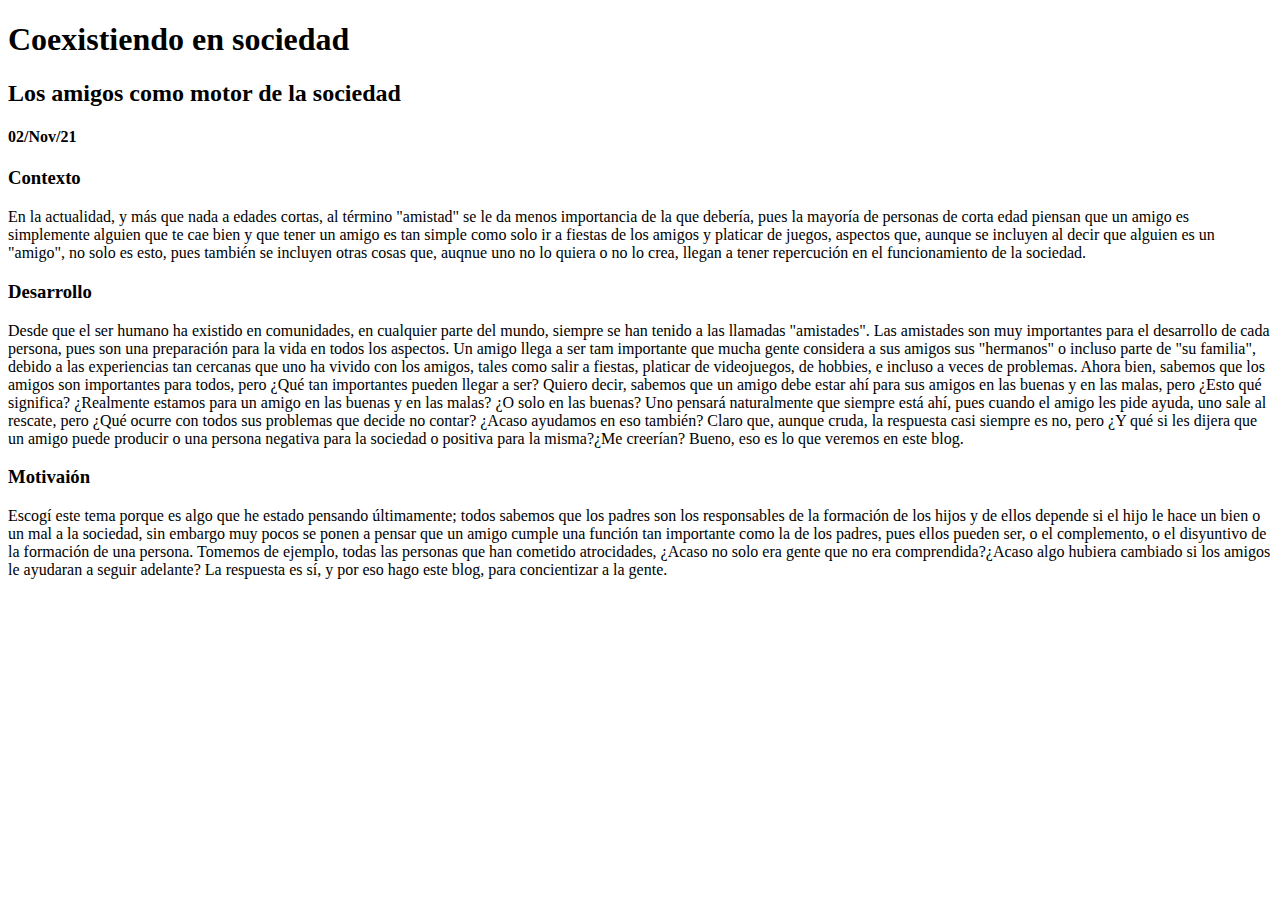
<file: root/mi-segundo-tema.html>
<!DOCTYPE html>
<html lang="es">
    <head>
       <meta charset="utf-8"> <!--Carga acentos y otros carácteres del español-->
       <title>La amistad y la ética</title> <!--Aquí se anota el tema del blog-->
    </head>
    <body>
        <!--Empieza mi blog-->
    <section>

        <header> <!--Empieza el título de mi blog-->
            <h1>Coexistiendo en sociedad</h1>
        </header> <!--Termina el título de mi blog-->

        <main> <!--Empieza el cuerpo de mi blog-->
                 <!--Aquí van los articles-->
                 <article> <!--Empieza entrada: artículo_1-->
                    <header>
                        <hgroup>
                            <h2>Los amigos como motor de la sociedad </h2> <!--Título del artículo-->
                            <h4>02/Nov/21</h4> <!--Fecha de escritura del artículo-->
                        </hgroup>
                    </header>
                    <!--Inicia contenido del artículo-->
                    <div>
                        <h3>Contexto</h3>
                        <p>En la actualidad, y más que nada a edades cortas, al término "amistad" se le da menos importancia de la que debería,
                        pues la mayoría de personas de corta edad piensan que un amigo es simplemente alguien que te cae bien y que tener un amigo es
                        tan simple como solo ir a fiestas de los amigos y platicar de juegos, aspectos que, aunque se incluyen al decir que alguien 
                        es un "amigo", no solo es esto, pues también se incluyen otras cosas que, auqnue uno no lo quiera o no lo crea, llegan a 
                        tener repercución en el funcionamiento de la sociedad.</p>

                        <h3>Desarrollo</h3>
                        <p>Desde que el ser humano ha existido en comunidades, en cualquier parte del mundo, siempre se han tenido a las llamadas "amistades".
                        Las amistades son muy importantes para el desarrollo de cada persona, pues son una preparación para la vida en todos los aspectos.
                        Un amigo llega a ser tam importante que mucha gente considera a sus amigos sus "hermanos" o incluso parte de "su familia", debido a
                        las experiencias tan cercanas que uno ha vivido con los amigos, tales como salir a fiestas, platicar de videojuegos, de hobbies, e incluso
                        a veces de problemas.

                        Ahora bien, sabemos que los amigos son importantes para todos, pero ¿Qué tan importantes pueden llegar a ser? Quiero decir, sabemos
                        que un amigo debe estar ahí para sus amigos en las buenas y en las malas, pero ¿Esto qué significa? ¿Realmente estamos para un amigo
                        en las buenas y en las malas? ¿O solo en las buenas? Uno pensará naturalmente que siempre está ahí, pues cuando el amigo les pide ayuda, uno
                        sale al rescate, pero ¿Qué ocurre con todos sus problemas que decide no contar? ¿Acaso ayudamos en eso también? Claro que, aunque cruda, la
                        respuesta casi siempre es no, pero ¿Y qué si les dijera que un amigo puede producir o una persona negativa para la sociedad o positiva para
                        la misma?¿Me creerían? Bueno, eso es lo que veremos en este blog.</p>

                        <h3>Motivaión</h3>
                        <p>Escogí este tema porque es algo que he estado pensando últimamente; todos sabemos que los padres son los responsables de la formación de 
                        los hijos y de ellos depende si el hijo le hace un bien o un mal a la sociedad, sin embargo muy pocos se ponen a pensar que un amigo cumple 
                        una función tan importante como la de los padres, pues ellos pueden ser, o el complemento, o el disyuntivo de la formación de una persona. 
                        Tomemos de ejemplo, todas las personas que han cometido atrocidades, ¿Acaso no solo era gente que no era comprendida?¿Acaso algo hubiera cambiado
                        si los amigos le ayudaran a seguir adelante? La respuesta es sí, y por eso hago este blog, para concientizar a la gente.
                        </p>
                    </div>
                    <!--Termina contenido del artículo-->
                    <footer>   
                    </footer>
                </article> <!--Fin entrada: artículo 1-->
        </main> <!--Termina el cuerpo de mi blog-->

        <aside> <!--Empieza barra lateral -->
        </aside> <!--termina barra lateral-->

        <footer> <!--Empieza el footer-->
        </footer> <!--Termina el footer-->

    </section><!--Termina mi blog-->
    </body>
</html>
</file>
<file: root/assets/styles/estilos_dante.css>
/* Clases generales */
body {
    background-color: black;
    color:#ffffff;
    margin:0;
}

article {
    background-color: rgb(44,43,43);
    padding: 1.5rem;
    border-bottom: 1px solid #ffffff;
}
#titulo_del_blog {
    text-align: center;
    font-size: 3rem;
}
/* Terminan clases generales */

/* Barra de navegación */
.resaltado{
    color: yellow;
}
nav>ul>li{
    list-style: none;
}
nav>ul>li>a{
    text-decoration: none;
    color: #fff;
}
nav{
    font-size: 1.3rem;
    position:fixed;
    width: 100%;
    background-color: black;
}
nav>ul>li>a:hover{
    text-decoration: underline;
    color: greenyellow;
}
nav ul {
    display:grid;
    grid-template-columns: repeat(2, 1fr);
    grid-auto-rows: auto;
    gap: 1rem;
    border-bottom: 1px solid #fff;
    padding-bottom: 1.5rem;
}
/*Para pantallas grandes*/
@media (min-width: 1100px) {
nav>ul {
    display:flex;
    align-items: center;
    justify-content: space-around;
    border-bottom: 1px solid red;
  }
}
/* Fin barra de navegación */

/* Ilustraciones */
.ilustracion{
    border: 4px solid #ffffff;
    display: inline-block;
}
.ilustracion figcaption{
    border-top: 1rem;
    border-left: 1rem;
    font-style: italic;
}
/* Fin ilustraciones */

/* Empieza Grid */
section {
    
    /* Se despliega como grid */
    display: grid;
    /* Crea 12 columnas cada una de una fracción usando la función repeat*/
    grid-template-columns: repeat(12, 1fr);
    /* Deja que las filas(renglones) ocupen el alto que necesitan */
    grid-auto-rows: auto;
    /* Añade un espacio entre los elementos del grid de 3rem */
    gap: 3rem;
}

/* Apunta sólo a los header que son hijos directos de section */
section>header {
    /* Esta sección se extenderá 12 columnas. */
    grid-column: span 12;
}

main {
    grid-column: span 12;
}
@media (min-width: 1024.1px) {
/* Apunta sólo a los main que son hijos directos de section */
section>main {
    /* Esta sección se extenderá 8 columnas. */
    grid-column: span 8;
   }
}
aside {
    grid-column: span 12;
}
@media (min-width: 1024.1px) {
/* Apunta sólo a los aside que son hijos directos de section */
section>aside {
    /* Esta sección se extenderá 4 columnas. */
    grid-column: span 4;
    }
}
/* Apunta sólo a los footer que son hijos directos de section */
section>footer {
    /* Esta sección se extenderá 12 columnas. */
    grid-column: span 12;
}
/* Termina grid */

/*Empieza header de los artículos*/
article>header>hgroup{
    display:flex;
    align-items: center;
    justify-content: space-between;
}
article>header>hgroup>h2{
    display: flex;
    align-items: center;
}
article>header>hgroup>h2>img{
    margin-right: 1rem;
}
/*Termina header de los artículos*/

/*Empieza aside de los artículos*/
aside h2{
    align-items: center;
    font-size: 1.3rem;
}
aside div:nth-child(odd){
    background-color: rgb(44, 43, 43);
}
aside div img{
    border-radius: 50%;
    background-color: rgb(170, 178, 224);
    padding: 0.5rem;
}
aside div{
    display: flex;
    align-items: center;
    justify-content: flex-start;
    gap: 1rem;
    padding: 0.6rem;
    border-bottom: 1px dashed #fff;
}
@media (min-width: 1024.1px) and (max-width:1324.1px) {
aside div{
    flex-direction: column;
   }
}
aside div img{
    display:flex;
    margin-right: 1.3rem;
}
/*Termina aside de los artículos*/

/* Footer del blog */
#footer_blog{
    margin: 2rem;
    display: flex;
    align-items: center;
    justify-content: space-between;
    padding: 4rem 0 4rem 0;
    font-size: 1.3rem;
}
#footer_blog>div:nth-child(2){
    font-size: 0.9rem;    
}
/* Fin del footer del blog */
</file>
<file: root/assets/styles/estilos_gilmer.css>
/*  Clases generaleS*/
body {
    background-color: black;
    color:#ffffff
}
article{
    background-color: rgb(44, 43, 43);
    padding: 1.5rem;
    border-bottom: 1px solid #ffffff;
}
.resaltado{color: yellow;

}
#titulo_del_blog{
    text-align: center;
    font-size: 3rem;
}
/* Terminan clases generales */
/* Barra de Navegación */

nav>ul>li{
    list-style:none;
}
nav>ul>li>a{
    text-decoration:none;
    color: #fff;
}
nav>ul>li>a:hover{
    text-decoration: underline;
    color: greenyellow;
}
/* desde 0 hasta 1099px se comportara asi */
nav ul {
    display:grid;
    grid-template-columns: repeat(2, 1fr);
    grid-auto-rows: auto;
    gap: 1rem;
    border-bottom: 1px solid #fff;
    padding-bottom: 1.5rem;
}
/*Para pantallas grandes de 1100px en adelante*/
@media (min-width: 1100px) {
    nav>ul {
        display:flex;
        align-items: center;
        justify-content: space-around;
        border-bottom: 1px solid red;
    }
}
/* Fin para pantallas grandes */
/* Fin barra de navegación */
nav{
    font-size: 1.3rem;
    position:fixed;
    width: 100%;
    background-color: black;
}

/*Fin barra de navegación*/
/* Inicio del footer del blog */
#footer_blog{
    margin: 2rem;
    display: flex;
    align-items: center;
    justify-content: space-between;
    padding: 4rem 0 4rem 0;
    font-size: 1.3rem;
}
#footer_blog div:nth-child(2){
    font-size: 0.9rem
}
@media (min-width: 0px) and (max-width:1024px){
    #footer_blog{
        display: flex;
        flex-direction: column;
    }
}
/* Fin del footer del blog */
/*Ilustraciones*/
.ilustracion{
    border: 4px solid #ffffff;
    display: inline-block;
}
.ilustracion figcaption{
    border-top: 1rem;
    border-left: 1rem;
    font-style: italic;
}
/* Fin de la  ilustraciones */

/* Grid */
section{
    
/* Despliégate como  grid */
display: grid;
/* Crea 12 columnas cada una de una fracción usando la función repeat*/
    grid-template-columns: repeat(12, 1fr);
/* Deja que las filas(renglones) ocupen el alto que necesitan */
    grid-auto-rows: auto;
/* Añade un espacio entre los elementos del grid de 3rem */
    gap: 3rem;
}
/* Apunta sólo a los header que son hijos directos de section */
section>header{
/* Esta sección se extenderá 12 columnas. */
grid-column: span 12;
/* Apunta sólo a los main que son hijos directos de section */
}
main{
    grid-column: span 12;
}
@media (min-width: 1024.1px) {
/* Apunta sólo a los main que son hijos directos de section */
    section>main {
/* Esta sección se extenderá 8 columnas. */
        grid-column: span 8;
       }
}

aside {
    grid-column: span 12;
}
@media (min-width: 1024.1px) {
/* Apunta sólo a los aside que son hijos directos de section */
section>aside {
    /* Esta sección se extenderá 4 columnas. */
    grid-column: span 4;
    }
}
/* Apunta sólo a los footer que son hijos directos de section */
section>footer{
/* Esta sección se extenderá 12 columnas. */
    grid-column: span 12;
}
/* Termina grid */

/* Header de los articles */
article>header>hgroup{
    display: flex;
    align-items: center;
    justify-content: space-between;
}
article>header>hgroup>h2{
    display: flex;
    align-items: center;
}
article>header>hgroup>h2>img{
    margin-right: 1rem;
}
/* Termina el header de los articles */

/*Empieza el aside del blog*/
aside h2{
    align-items: center;
    font-size: 1.3rem;
}
aside div:nth-child(2n){
    background-color: rgb(44, 43, 43);
}
aside div img{
    border-radius: 50%;
    background-color: rgb(170, 178, 224);
    padding: 0.5rem;
}
aside div{
    display: flex;
    justify-content: flex-start;
    align-items: center;
    border-bottom: 1px dashed #fff;
    padding: 0.6rem;
    gap: 1rem;
}
@media (min-width: 1024.1px) and (max-width:1324.1px) {
    aside div{
        flex-direction: column;
    }
}
aside div img{
    display:flex;
    margin-right: 1.3rem;
}
/*Termina el aside del blog*/
</file>
